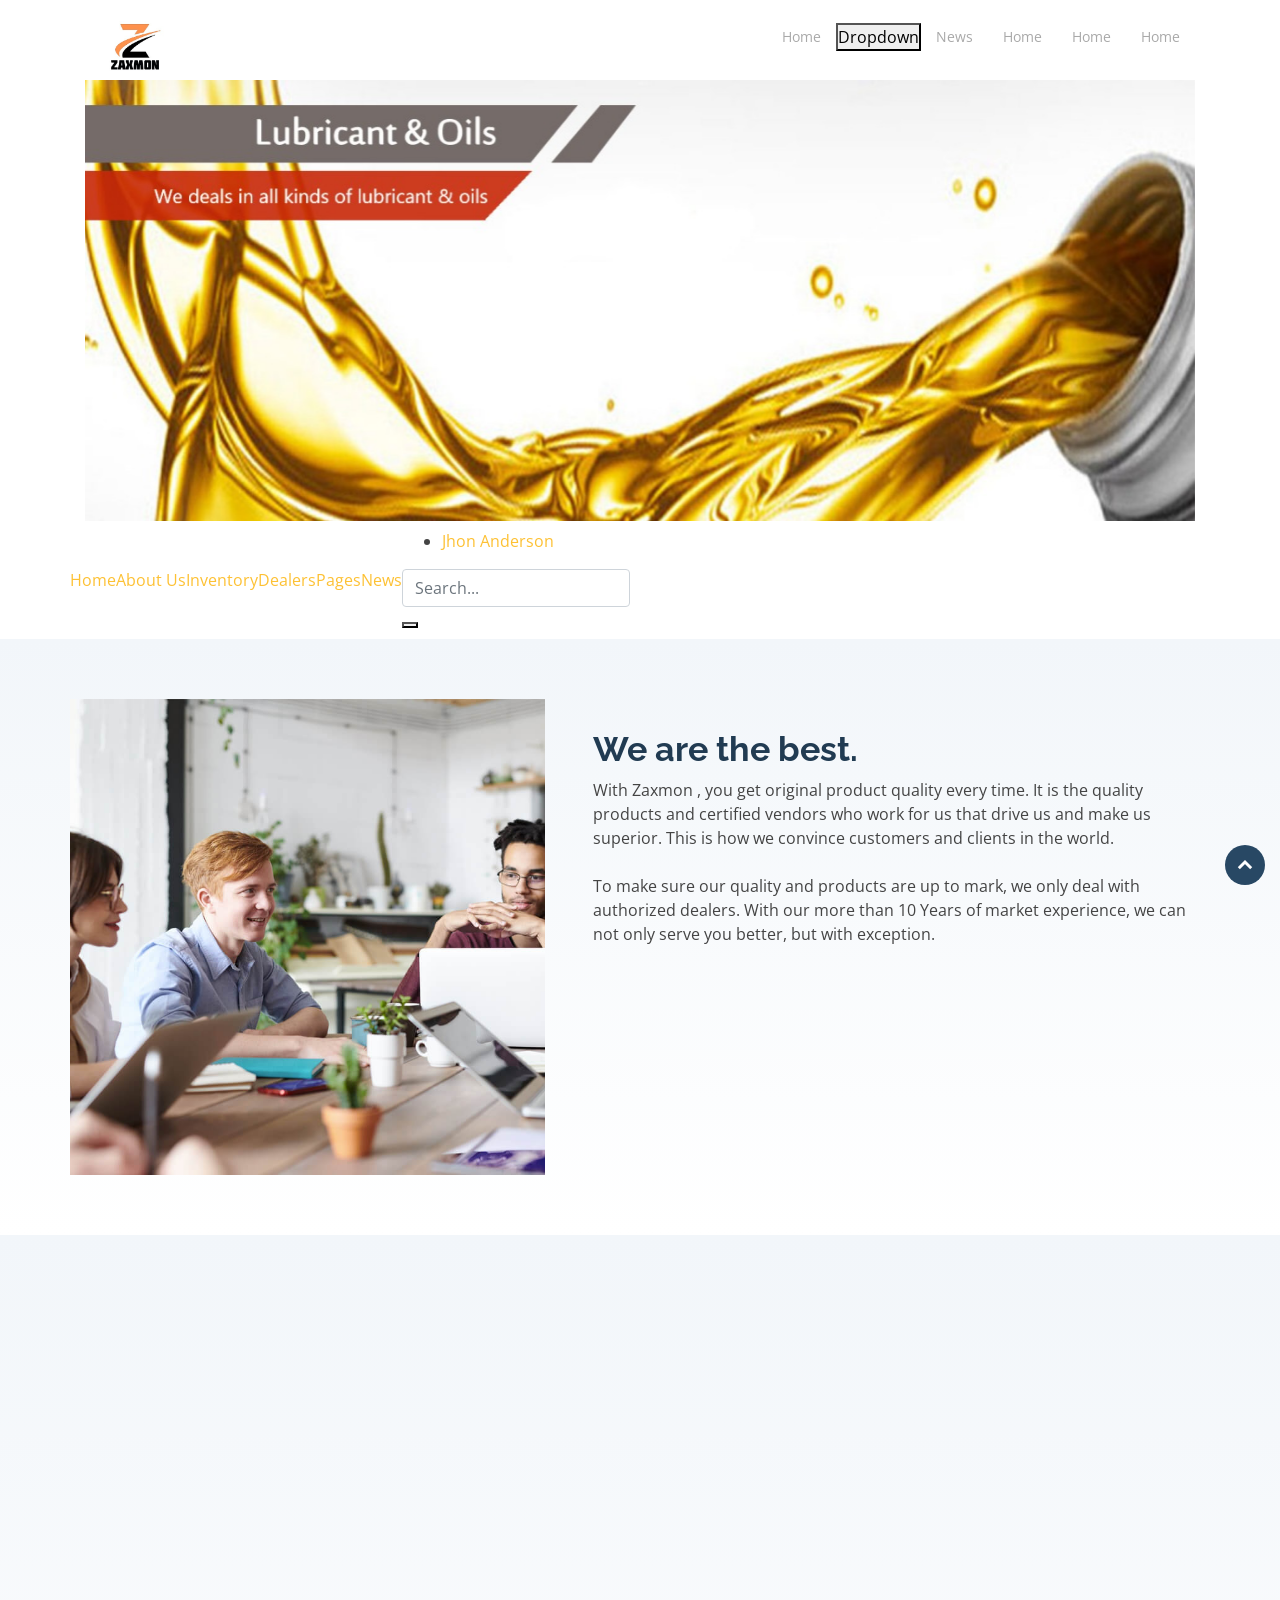
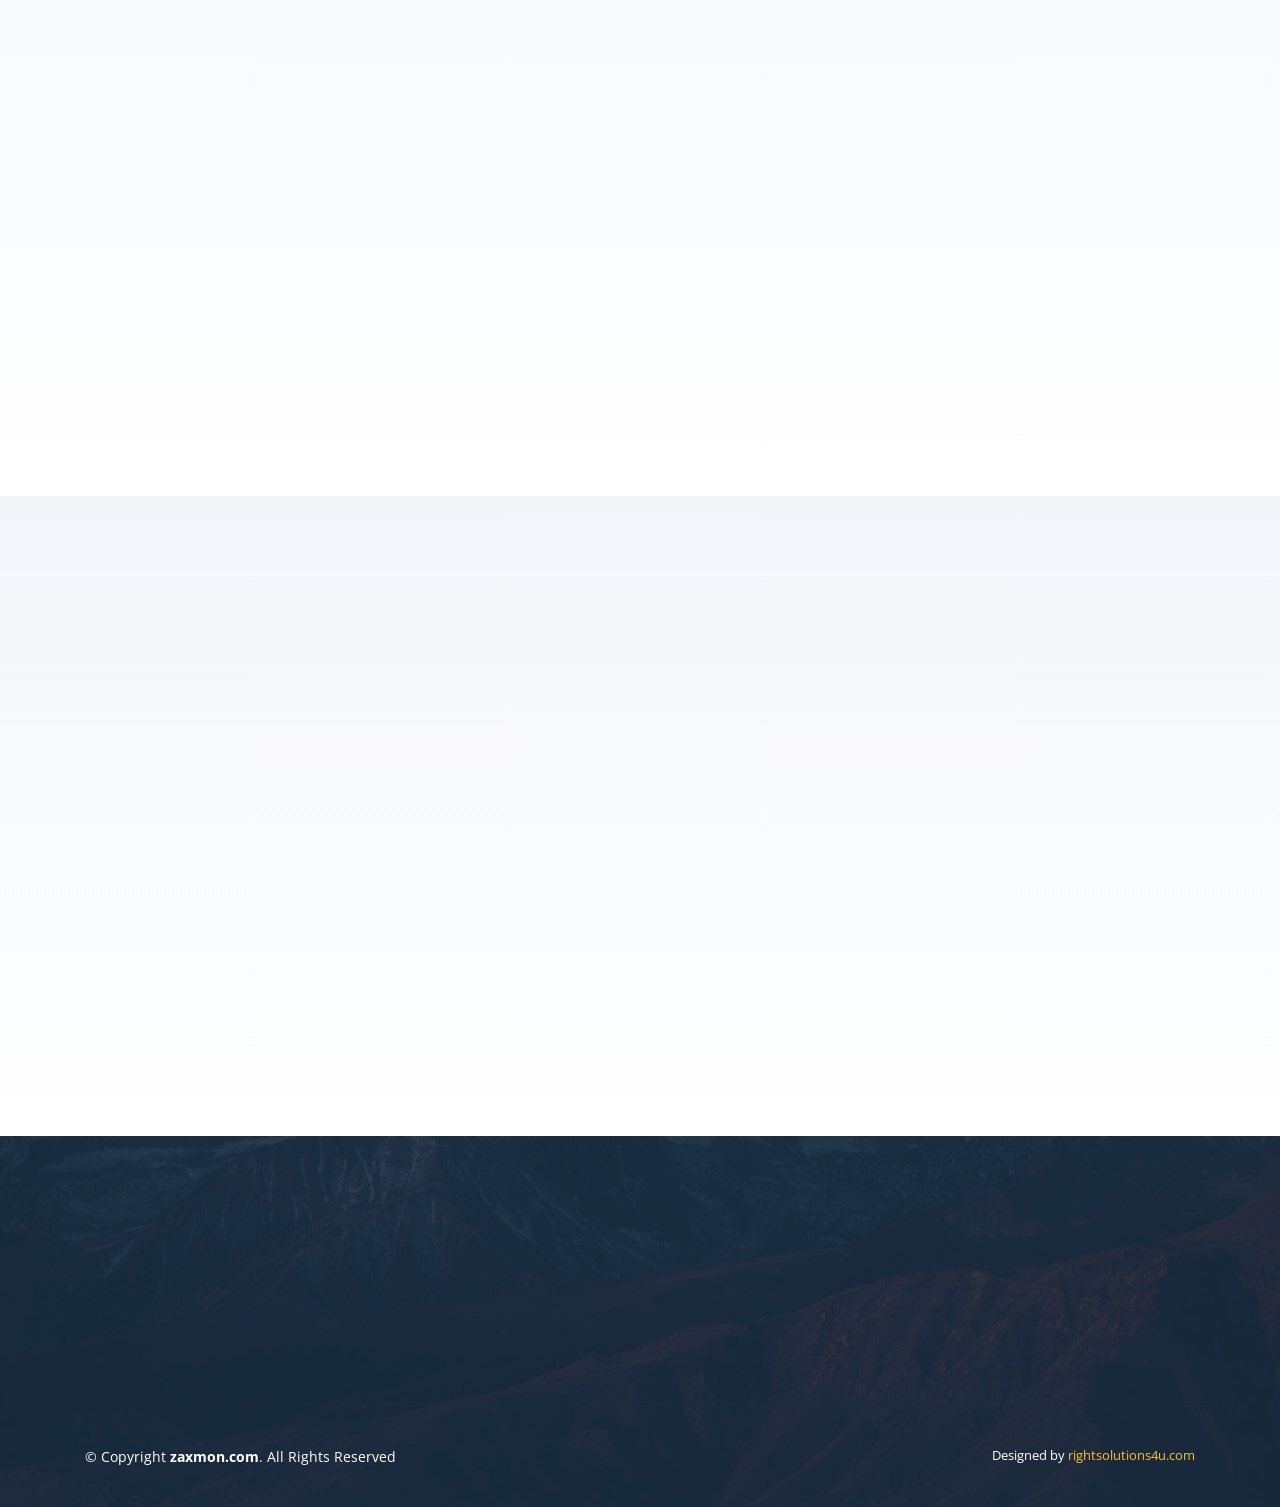
<file: zaxmon/index.html>
<!DOCTYPE html>
<html lang="en">

<head>
  <meta charset="utf-8">
  <meta content="width=device-width, initial-scale=1.0" name="viewport">

  <title>Make Me Online - Index</title>
  <meta content="" name="make me online">
  <meta content="" name="skype and whatsapp messages">

  <!-- Favicons -->
  <link href="assets/img/favicon.png" rel="icon">
  <link href="assets/img/apple-touch-icon.png" rel="apple-touch-icon">

  <!-- Google Fonts -->
  <link href="https://fonts.googleapis.com/css?family=Open+Sans:300,300i,400,400i,600,600i,700,700i|Raleway:300,300i,400,400i,500,500i,600,600i,700,700i|Poppins:300,300i,400,400i,500,500i,600,600i,700,700i" rel="stylesheet">

  <!-- Vendor CSS Files -->
  <link href="assets/vendor/bootstrap/css/bootstrap.min.css" rel="stylesheet">
  <link href="assets/vendor/icofont/icofont.min.css" rel="stylesheet">
  <link href="assets/vendor/boxicons/css/boxicons.min.css" rel="stylesheet">
  <link href="assets/vendor/venobox/venobox.css" rel="stylesheet">
  <link href="assets/vendor/aos/aos.css" rel="stylesheet">

  <!-- Template Main CSS File -->
  <link href="assets/css/style.css" rel="stylesheet">
  <script src="http://ajax.googleapis.com/ajax/libs/jquery/1.8.3/jquery.min.js"></script>
  <script src="assets/js/responsiveslides.min.js"></script>
  <script>
    // You can also use "$(window).load(function() {"
    $(window).load(function() {

      // Slideshow 1
      var jq=jQuery.noConflict();
      jq(document).ready(function(){  
        $(".rslides").responsiveSlides();
      });
    });
  </script>
  <!-- =======================================================
  * Template Name: Bocor - v2.0.0
  * Template URL: https://bootstrapmade.com/bocor-bootstrap-template-nice-animation/
  * Author: BootstrapMade.com
  * License: https://bootstrapmade.com/license/
  ======================================================== -->
</head>

<body>

  <!-- ======= Header ======= -->
  <header id="header">
    <div class="container d-flex">

      <div class="logo mr-auto">
        <!-- <h1 class="text-light"><a href="index.html"><span>MakeMeAuto</span></a></h1> -->
        <!-- Uncomment below if you prefer to use an image logo -->
        <a href="index.html"><img src="assets/img/logo1.jpg" alt="" class="img-fluid"></a>
      </div>

      <nav class="nav-menu d-none d-lg-block">
        <!-- <ul>
          <li class="active"><a href="#header">Home</a></li>
          <li><a href="#about">About Us</a></li>
          <li><a href="#services">Services</a></li>
          <li><a href="#contact">Contact Us</a></li>
        </ul> -->
        <div class="navbar">
        <a href="#home">Home</a>
        <div class="dropdown">
          <button class="dropbtn">Dropdown 
            <i class="fa fa-caret-down"></i>
          </button>
          <div class="dropdown-content">
            <a href="#">Link 1</a>
            <a href="#">Link 2</a>
            <a href="#">Link 3</a>
          </div>
        </div> 
        <a href="#news">News</a>
        <a href="#home">Home</a>
        <a href="#home">Home</a>
        <a href="#home">Home</a>
      </div>
      </nav><!-- .nav-menu -->

    </div>
  </header><!-- End Header -->

  <!-- ======= Hero Section ======= -->
  <section id="hero">
    <!-- <script src="assets/js/rotator.js" async></script> -->
    <div class="container">
      <div class="row d-flex align-items-center"">
      <div class="col-lg-12 order-1 order-lg-2 hero-img" data-aos="fade-left">
        <!-- <img src="assets/img/banner1.jpg" class="img-fluid" alt=""> -->
        <ul class="rslides" id="slider1">
          <li><img src="assets/img/banner1.jpg" alt=""></li>
          <li><img src="assets/img/banner2.jpg" alt=""></li>
          <li><img src="assets/img/banner3.jpg" alt=""></li>
        </ul>
      </div>
    </div>
    </div>

  </section><!-- End Hero -->

  <main id="main">
  <!-- Navigation -->
  <nav id="navigation_bar" class="navbar navbar-expand-lg">
    <div class="container">
	<div class="row header-row">
      <div class="navbar-header">
        <button id="menu_slide" data-target="#navigation" aria-expanded="false" data-toggle="collapse" class="navbar-toggler" type="button"> <i class="fa fa-bars"></i> </button>
      </div>
      
      <div class="collapse navbar-collapse" id="navigation">
        <ul class="nav navbar-nav">
          <li class="dropdown"><a href="#" data-toggle="dropdown" aria-haspopup="true" aria-expanded="false">Home</a>
          	 <ul class="dropdown-menu">
              <li><a href="index.html">Home Page 1</a></li>
              <li><a href="index-2.html">Home Page 2</a></li>
			  <li><a href="index-3.html">Home Page 3</a></li>
            </ul>
          </li>
          <li><a href="about-us.html">About Us</a></li>
          <li class="dropdown"><a href="#" data-toggle="dropdown" aria-haspopup="true" aria-expanded="false">Inventory</a>
            <ul class="dropdown-menu">
              <li><a href="listing-grid.html">Grid Style</a></li>
              <li><a href="listing-classic.html">Classic Style</a></li>
              <li><a href="listing-detail.html">Detail Page Style 1</a></li>
              <li><a href="listing-detail-2.html">Detail Page Style 2</a></li>
            </ul>
          </li>
          <li class="dropdown"><a href="#" data-toggle="dropdown" aria-haspopup="true" aria-expanded="false">Dealers</a>
            <ul class="dropdown-menu">
              <li><a href="dealers-list.html">List View</a></li>
              <li><a href="dealers-profile.html">Detail Page</a></li>
            </ul>
          </li>
          <li class="dropdown"><a href="#" data-toggle="dropdown" aria-haspopup="true" aria-expanded="false">Pages</a>
            <ul class="dropdown-menu">
              <li><a href="services.html">Services</a></li>
              <li><a href="contact-us.html">Contact Us</a></li>
              <li><a href="compare.html">Compare Vehicles</a></li>
              <li><a href="faq.html">FAQ</a></li>
              <li><a href="404.html">404 Error</a></li>
              <li><a href="coming-soon.html">Coming Soon</a></li>
            </ul>
          </li>
          <li class="dropdown"><a href="#" data-toggle="dropdown" aria-haspopup="true" aria-expanded="false">News</a>
            <ul class="dropdown-menu">
              <li><a href="blog-left-sidebar.html">Blog Left Sidebar</a></li>
              <li><a href="blog-right-sidebar.html">Blog Right Sidebar</a></li>
              <li><a href="blog-detail.html">Blog Detail</a></li>
            </ul>
          </li>
        </ul>
      </div>
	  <div class="header_wrap">
        <div class="user_login">
          <ul>
            <li class="dropdown"> <a href="#" data-toggle="dropdown" aria-haspopup="true" aria-expanded="false"><i class="fa fa-user-circle" aria-hidden="true"></i> Jhon Anderson <i class="fa fa-angle-down" aria-hidden="true"></i></a>
              <ul class="dropdown-menu">
                <li><a href="profile-settings.html">Profile Settings</a></li>
                <li><a href="my-vehicles.html">My Vehicles</a></li>
                <li><a href="post-vehicle.html">Post a Vehicle</a></li>
                <li><a href="#">Sign Out</a></li>
              </ul>
            </li>
          </ul>
        </div>
        <div class="header_search">
          <div id="search_toggle"><i class="fa fa-search" aria-hidden="true"></i></div>
          <form action="#" method="get" id="header-search-form">
            <input type="text" placeholder="Search..." class="form-control">
            <button type="submit"><i class="fa fa-search" aria-hidden="true"></i></button>
          </form>
        </div>
      </div>
	  </div>
    </div>
  </nav>
  <!-- Navigation end --> 
    <!-- ======= Clients Section ======= -->
    <!--<section id="clients" class="clients section-bg">
      <div class="container">

        <div class="row no-gutters clients-wrap clearfix wow fadeInUp">

          <div class="col-lg-2 col-md-4 col-6">
            <div class="client-logo">
              <img src="assets/img/clients/client-1.png" class="img-fluid" alt="" data-aos="flip-right">
            </div>
          </div>

          <div class="col-lg-2 col-md-4 col-6">
            <div class="client-logo">
              <img src="assets/img/clients/client-2.png" class="img-fluid" alt="" data-aos="flip-right" data-aos-delay="100">
            </div>
          </div>

          <div class="col-lg-2 col-md-4 col-6">
            <div class="client-logo">
              <img src="assets/img/clients/client-3.png" class="img-fluid" alt="" data-aos="flip-right" data-aos-delay="200">
            </div>
          </div>

          <div class="col-lg-2 col-md-4 col-6">
            <div class="client-logo">
              <img src="assets/img/clients/client-4.png" class="img-fluid" alt="" data-aos="flip-right" data-aos-delay="300">
            </div>
          </div>

          <div class="col-lg-2 col-md-4 col-6">
            <div class="client-logo">
              <img src="assets/img/clients/client-5.png" class="img-fluid" alt="" data-aos="flip-right" data-aos-delay="400">
            </div>
          </div>

          <div class="col-lg-2 col-md-4 col-6">
            <div class="client-logo">
              <img src="assets/img/clients/client-6.png" class="img-fluid" alt="" data-aos="flip-right" data-aos-delay="500">
            </div>
          </div>

        </div>

      </div>
    </section>-->
    <!-- End Clients Section -->

    <!-- ======= About Section ======= -->
    <section id="about" class="about section-bg">
      <div class="container">

        <div class="row">
          <div class="image col-xl-5 d-flex align-items-stretch justify-content-center justify-content-lg-start"></div>
          <div class="col-xl-7 pl-0 pl-lg-5 pr-lg-1 d-flex align-items-stretch">
            <div class="content d-flex flex-column justify-content-center">
              <h3 data-aos="fade-in" data-aos-delay="100">We are the best.</h3>
              <p data-aos="fade-in">
                With
                Zaxmon , you get original product
                quality every time. It is the quality products
                and certified vendors who work for us that
                drive us and make us superior. This is how
                we convince customers and clients in the
                world.
              </p>
              <br>
              <p>
                To make sure our quality and products are
                up to mark, we only deal with authorized
                dealers. With our more than 10 Years of
                market experience, we can not only serve
                you better, but with exception.
              </p>
              <div class="row">
                <div class="col-md-6 icon-box" data-aos="fade-up">
                  <i class="bx bx-receipt"></i>
                  <h4><a href="#">Templates</a></h4>
                  <p>Make templates so you can use the same message again at later date. You can also modify template to suit and further tailor depending on your current requirements.</p>
                </div>
                <div class="col-md-6 icon-box" data-aos="fade-up" data-aos-delay="100">
                  <i class="bx bx-cube-alt"></i>
                  <h4><a href="#">Personalise</a></h4>
                  <p>Personalise your messages to ensure target contacts are addressed in the right way, by using their name. Ensure you send only relevant messages so people respond.</p>
                </div>
                <!-- <div class="col-md-6 icon-box" data-aos="fade-up" data-aos-delay="200">
                  <i class="bx bx-images"></i>
                  <h4><a href="#">Campaigns</a></h4>
                  <p>Create targeted campaigns for specific groups with further segmentation by filtering countries, companies, and contacts. Schedule them for a later date, or send straight away</p>
                </div>
                <div class="col-md-6 icon-box" data-aos="fade-up" data-aos-delay="300">
                  <i class="bx bx-shield"></i>
                  <h4><a href="#">Analytics</a></h4>
                  <p>Track the status of your campaign. You'll know who opened the message, then they opened it, their reply rate, and if they clicked on any links you sent.</p>
                </div> -->
              </div>
            </div><!-- End .content-->
          </div>
        </div>

      </div>
    </section><!-- End About Section -->

    <!-- ======= Services Section ======= -->
    <section id="products" class="services section-bg">
      <div class="container">

        <div class="section-title">
          <h2 data-aos="fade-in">Products</h2>
          <p data-aos="fade-in">We are providing best service to send messages via skype or whats for your business needs</p>
        </div>

        <div class="row">
          <div class="col-md-6 d-flex align-items-stretch" data-aos="fade-right">
            <div class="card">
              <div class="card-img">
                <img src="assets/img/services-1.jpg" alt="...">
              </div>
              <div class="card-body">
                <h5 class="card-title"><a href="">Whatsapp Messaging</a></h5>
                <p class="card-text">You can send messages to your whatsapp contacts with ease.You can send messages to your whatsapp contacts with ease.You can send messages to your whatsapp contacts with ease. </p>
                <div class="read-more"><a href="#"><i class="icofont-arrow-right"></i> Read More</a></div>
              </div>
            </div>
          </div>
          <div class="col-md-6 d-flex align-items-stretch" data-aos="fade-left">
            <div class="card">
              <div class="card-img">
                <img src="assets/img/services-2.jpg" alt="...">
              </div>
              <div class="card-body">
                <h5 class="card-title"><a href="">Skype Messaging</a></h5>
                <p class="card-text">You can send messages to your skype contacts by building a compaign.You can send messages to your skype contacts by building a compaign.You can send messages to your skype contacts by building a compaign.</p>
                <div class="read-more"><a href="#"><i class="icofont-arrow-right"></i> Read More</a></div>
              </div>
            </div>

          </div>
          <!-- <div class="col-md-6 d-flex align-items-stretch" data-aos="fade-right">
            <div class="card">
              <div class="card-img">
                <img src="assets/img/services-3.jpg" alt="...">
              </div>
              <div class="card-body">
                <h5 class="card-title"><a href="">Veritatis natus nisi</a></h5>
                <p class="card-text">Nemo enim ipsam voluptatem quia voluptas sit aut odit aut fugit, sed quia magni dolores eos qui ratione voluptatem sequi nesciunt Neque porro quisquam est, qui dolorem ipsum quia dolor sit amet</p>
                <div class="read-more"><a href="#"><i class="icofont-arrow-right"></i> Read More</a></div>
              </div>
            </div>
          </div>
          <div class="col-md-6 d-flex align-items-stretch" data-aos="fade-left">
            <div class="card">
              <div class="card-img">
                <img src="assets/img/services-4.jpg" alt="...">
              </div>
              <div class="card-body">
                <h5 class="card-title"><a href="">Aliquam veritatis</a></h5>
                <p class="card-text">Nostrum eum sed et autem dolorum perspiciatis. Magni porro quisquam laudantium voluptatem. In molestiae earum ab sit esse voluptatem. Eos ipsam cumque ipsum officiis qui nihil aut incidunt aut</p>
                <div class="read-more"><a href="#"><i class="icofont-arrow-right"></i> Read More</a></div>
              </div>
            </div>
          </div> -->
        </div>

      </div>
    </section><!-- End Services Section -->

      <!-- ======= Portfolio Section ======= -->
    <!-- <section id="portfolio" class="portfolio section-bg">
      <div class="container">

        <div class="section-title">
          <h2 data-aos="fade-in">Portfolio</h2>
          <p data-aos="fade-in">Magnam dolores commodi suscipit. Necessitatibus eius consequatur ex aliquid fuga eum quidem. Sit sint consectetur velit. Quisquam quos quisquam cupiditate. Et nemo qui impedit suscipit alias ea. Quia fugiat sit in iste officiis commodi quidem hic quas.</p>
        </div>

        <div class="row">
          <div class="col-lg-12">
            <ul id="portfolio-flters">
              <li data-filter="*" class="filter-active">All</li>
              <li data-filter=".filter-app">App</li>
              <li data-filter=".filter-card">Card</li>
              <li data-filter=".filter-web">Web</li>
            </ul>
          </div>
        </div>

        <div class="row portfolio-container" data-aos="fade-up">

          <div class="col-lg-4 col-md-6 portfolio-item filter-app">
            <div class="portfolio-wrap">
              <img src="assets/img/portfolio/portfolio-1.jpg" class="img-fluid" alt="">
              <div class="portfolio-links">
                <a href="assets/img/portfolio/portfolio-1.jpg" data-gall="portfolioGallery" class="venobox" title="App 1"><i class="icofont-plus-circle"></i></a>
                <a href="#" title="More Details"><i class="icofont-link"></i></a>
              </div>
              <div class="portfolio-info">
                <h4>App 1</h4>
                <p>App</p>
              </div>
            </div>
          </div>

          <div class="col-lg-4 col-md-6 portfolio-item filter-web">
            <div class="portfolio-wrap">
              <img src="assets/img/portfolio/portfolio-2.jpg" class="img-fluid" alt="">
              <div class="portfolio-links">
                <a href="assets/img/portfolio/portfolio-2.jpg" data-gall="portfolioGallery" class="venobox" title="Web 3"><i class="icofont-plus-circle"></i></a>
                <a href="#" title="More Details"><i class="icofont-link"></i></a>
              </div>
              <div class="portfolio-info">
                <h4>Web 3</h4>
                <p>Web</p>
              </div>
            </div>
          </div>

          <div class="col-lg-4 col-md-6 portfolio-item filter-app">
            <div class="portfolio-wrap">
              <img src="assets/img/portfolio/portfolio-3.jpg" class="img-fluid" alt="">
              <div class="portfolio-links">
                <a href="assets/img/portfolio/portfolio-3.jpg" data-gall="portfolioGallery" class="venobox" title="App 2"><i class="icofont-plus-circle"></i></a>
                <a href="#" title="More Details"><i class="icofont-link"></i></a>
              </div>
              <div class="portfolio-info">
                <h4>App 2</h4>
                <p>App</p>
              </div>
            </div>
          </div>

          <div class="col-lg-4 col-md-6 portfolio-item filter-card">
            <div class="portfolio-wrap">
              <img src="assets/img/portfolio/portfolio-4.jpg" class="img-fluid" alt="">
              <div class="portfolio-links">
                <a href="assets/img/portfolio/portfolio-4.jpg" data-gall="portfolioGallery" class="venobox" title="Card 2"><i class="icofont-plus-circle"></i></a>
                <a href="#" title="More Details"><i class="icofont-link"></i></a>
              </div>
              <div class="portfolio-info">
                <h4>Card 2</h4>
                <p>Card</p>
              </div>
            </div>
          </div>

          <div class="col-lg-4 col-md-6 portfolio-item filter-web">
            <div class="portfolio-wrap">
              <img src="assets/img/portfolio/portfolio-5.jpg" class="img-fluid" alt="">
              <div class="portfolio-links">
                <a href="assets/img/portfolio/portfolio-5.jpg" data-gall="portfolioGallery" class="venobox" title="Web 2"><i class="icofont-plus-circle"></i></a>
                <a href="#" title="More Details"><i class="icofont-link"></i></a>
              </div>
              <div class="portfolio-info">
                <h4>Web 2</h4>
                <p>Web</p>
              </div>
            </div>
          </div>

          <div class="col-lg-4 col-md-6 portfolio-item filter-app">
            <div class="portfolio-wrap">
              <img src="assets/img/portfolio/portfolio-6.jpg" class="img-fluid" alt="">
              <div class="portfolio-links">
                <a href="assets/img/portfolio/portfolio-6.jpg" data-gall="portfolioGallery" class="venobox" title="App 3"><i class="icofont-plus-circle"></i></a>
                <a href="#" title="More Details"><i class="icofont-link"></i></a>
              </div>
              <div class="portfolio-info">
                <h4>App 3</h4>
                <p>App</p>
              </div>
            </div>
          </div>

          <div class="col-lg-4 col-md-6 portfolio-item filter-card">
            <div class="portfolio-wrap">
              <img src="assets/img/portfolio/portfolio-7.jpg" class="img-fluid" alt="">
              <div class="portfolio-links">
                <a href="assets/img/portfolio/portfolio-7.jpg" data-gall="portfolioGallery" class="venobox" title="Card 1"><i class="icofont-plus-circle"></i></a>
                <a href="#" title="More Details"><i class="icofont-link"></i></a>
              </div>
              <div class="portfolio-info">
                <h4>Card 1</h4>
                <p>Card</p>
              </div>
            </div>
          </div>

          <div class="col-lg-4 col-md-6 portfolio-item filter-card">
            <div class="portfolio-wrap">
              <img src="assets/img/portfolio/portfolio-8.jpg" class="img-fluid" alt="">
              <div class="portfolio-links">
                <a href="assets/img/portfolio/portfolio-8.jpg" data-gall="portfolioGallery" class="venobox" title="Card 3"><i class="icofont-plus-circle"></i></a>
                <a href="#" title="More Details"><i class="icofont-link"></i></a>
              </div>
              <div class="portfolio-info">
                <h4>Card 3</h4>
                <p>Card</p>
              </div>
            </div>
          </div>

          <div class="col-lg-4 col-md-6 portfolio-item filter-web">
            <div class="portfolio-wrap">
              <img src="assets/img/portfolio/portfolio-9.jpg" class="img-fluid" alt="">
              <div class="portfolio-links">
                <a href="assets/img/portfolio/portfolio-9.jpg" data-gall="portfolioGallery" class="venobox" title="Web 3"><i class="icofont-plus-circle"></i></a>
                <a href="#" title="More Details"><i class="icofont-link"></i></a>
              </div>
              <div class="portfolio-info">
                <h4>Web 3</h4>
                <p>Web</p>
              </div>
            </div>
          </div>

        </div>

      </div>
    </section> -->
    <!-- End Portfolio Section -->

    <!-- ======= Team Section ======= -->
    <!-- <section id="team" class="team section-bg">
      <div class="container">

        <div class="section-title">
          <h2 data-aos="fade-in">Team</h2>
          <p data-aos="fade-in">Magnam dolores commodi suscipit. Necessitatibus eius consequatur ex aliquid fuga eum quidem. Sit sint consectetur velit. Quisquam quos quisquam cupiditate. Et nemo qui impedit suscipit alias ea. Quia fugiat sit in iste officiis commodi quidem hic quas.</p>
        </div>

        <div class="row">
          <div class="col-xl-3 col-lg-4 col-md-6">
            <div class="member" data-aos="fade-up">
              <div class="pic"><img src="assets/img/team/team-1.jpg" alt=""></div>
              <h4>Walter White</h4>
              <span>Chief Executive Officer</span>
              <div class="social">
                <a href=""><i class="icofont-twitter"></i></a>
                <a href=""><i class="icofont-facebook"></i></a>
                <a href=""><i class="icofont-instagram"></i></a>
                <a href=""><i class="icofont-linkedin"></i></a>
              </div>
            </div>
          </div>

          <div class="col-xl-3 col-lg-4 col-md-6">
            <div class="member" data-aos="fade-up" data-aos-delay="100">
              <div class="pic"><img src="assets/img/team/team-2.jpg" alt=""></div>
              <h4>Sarah Jhinson</h4>
              <span>Product Manager</span>
              <div class="social">
                <a href=""><i class="icofont-twitter"></i></a>
                <a href=""><i class="icofont-facebook"></i></a>
                <a href=""><i class="icofont-instagram"></i></a>
                <a href=""><i class="icofont-linkedin"></i></a>
              </div>
            </div>
          </div>

          <div class="col-xl-3 col-lg-4 col-md-6">
            <div class="member" data-aos="fade-up" data-aos-delay="200">
              <div class="pic"><img src="assets/img/team/team-3.jpg" alt=""></div>
              <h4>William Anderson</h4>
              <span>CTO</span>
              <div class="social">
                <a href=""><i class="icofont-twitter"></i></a>
                <a href=""><i class="icofont-facebook"></i></a>
                <a href=""><i class="icofont-instagram"></i></a>
                <a href=""><i class="icofont-linkedin"></i></a>
              </div>
            </div>
          </div>

          <div class="col-xl-3 col-lg-4 col-md-6">
            <div class="member" data-aos="fade-up" data-aos-delay="300">
              <div class="pic"><img src="assets/img/team/team-4.jpg" alt=""></div>
              <h4>Amanda Jepson</h4>
              <span>Accountant</span>
              <div class="social">
                <a href=""><i class="icofont-twitter"></i></a>
                <a href=""><i class="icofont-facebook"></i></a>
                <a href=""><i class="icofont-instagram"></i></a>
                <a href=""><i class="icofont-linkedin"></i></a>
              </div>
            </div>
          </div>
        </div>

      </div>
    </section> -->
    <!-- End Team Section -->

    <!-- ======= Pricing Section ======= -->
    <!-- <section id="pricing" class="pricing section-bg">
      <div class="container">

        <div class="section-title">
          <h2 data-aos="fade-in">Pricing</h2>
          <p data-aos="fade-in">We are providing the following planes for you</p>
        </div>

        <div class="row no-gutters">

          <div class="col-lg-4 box" data-aos="zoom-in">
            <h3>Free</h3>
            <h4>$0<span>per month</span></h4>
            <ul>
              <li><i class="bx bx-check"></i> this is the first plan</li>
              <li><i class="bx bx-check"></i> this is the first plan</li>
              <li><i class="bx bx-check"></i> this is the first plan</li>
              <li class="na"><i class="bx bx-x"></i> <span>this is the first plan</span></li>
              <li class="na"><i class="bx bx-x"></i> <span>this is the first plan</span></li>
            </ul>
            <a href="#" class="get-started-btn">Get Started</a>
          </div>

          <div class="col-lg-4 box featured" data-aos="zoom-in">
            <span class="featured-badge">Featured</span>
            <h3>Business</h3>
            <h4>$29<span>per month</span></h4>
            <ul>
              <li><i class="bx bx-check"></i> this is the Second plan</li>
              <li><i class="bx bx-check"></i> this is the Second plan</li>
              <li><i class="bx bx-check"></i> this is the Second plan</li>
              <li><i class="bx bx-check"></i> this is the Second plan</li>
              <li><i class="bx bx-check"></i> this is the Second plan</li>
            </ul>
            <a href="#" class="get-started-btn">Get Started</a>
          </div>

          <div class="col-lg-4 box" data-aos="zoom-in">
            <h3>Developer</h3>
            <h4>$49<span>per month</span></h4>
            <ul>
              <li><i class="bx bx-check"></i> this is the third plan</li>
              <li><i class="bx bx-check"></i> this is the third plan</li>
              <li><i class="bx bx-check"></i> this is the third plan</li>
              <li><i class="bx bx-check"></i> this is the third plan</li>
              <li><i class="bx bx-check"></i> this is the third plan</li>
            </ul>
            <a href="#" class="get-started-btn">Get Started</a>
          </div>

        </div>

      </div>
    </section> -->
    <!-- End Pricing Section -->

    <!-- ======= Frequently Asked Questions Section ======= -->
    <!-- <section id="faq" class="faq section-bg">
      <div class="container">

        <div class="section-title">
          <h2 data-aos="fade-in">Frequently Asked Questions</h2>
          <p data-aos="fade-in">Magnam dolores commodi suscipit. Necessitatibus eius consequatur ex aliquid fuga eum quidem. Sit sint consectetur velit. Quisquam quos quisquam cupiditate. Et nemo qui impedit suscipit alias ea. Quia fugiat sit in iste officiis commodi quidem hic quas.</p>
        </div>

        <div class="row faq-item d-flex align-items-stretch" data-aos="fade-up">
          <div class="col-lg-5">
            <i class="bx bx-help-circle"></i>
            <h4>Non consectetur a erat nam at lectus urna duis?</h4>
          </div>
          <div class="col-lg-7">
            <p>
              Feugiat pretium nibh ipsum consequat. Tempus iaculis urna id volutpat lacus laoreet non curabitur gravida. Venenatis lectus magna fringilla urna porttitor rhoncus dolor purus non.
            </p>
          </div>
        </div> -->
        <!-- End F.A.Q Item-->

        <!-- <div class="row faq-item d-flex align-items-stretch" data-aos="fade-up" data-aos-delay="100">
          <div class="col-lg-5">
            <i class="bx bx-help-circle"></i>
            <h4>Feugiat scelerisque varius morbi enim nunc faucibus a pellentesque?</h4>
          </div>
          <div class="col-lg-7">
            <p>
              Dolor sit amet consectetur adipiscing elit pellentesque habitant morbi. Id interdum velit laoreet id donec ultrices. Fringilla phasellus faucibus scelerisque eleifend donec pretium. Est pellentesque elit ullamcorper dignissim.
            </p>
          </div>
        </div> -->
        <!-- End F.A.Q Item-->

        <!-- <div class="row faq-item d-flex align-items-stretch" data-aos="fade-up" data-aos-delay="200">
          <div class="col-lg-5">
            <i class="bx bx-help-circle"></i>
            <h4>Dolor sit amet consectetur adipiscing elit pellentesque habitant morbi?</h4>
          </div>
          <div class="col-lg-7">
            <p>
              Eleifend mi in nulla posuere sollicitudin aliquam ultrices sagittis orci. Faucibus pulvinar elementum integer enim. Sem nulla pharetra diam sit amet nisl suscipit. Rutrum tellus pellentesque eu tincidunt. Lectus urna duis convallis convallis tellus.
            </p>
          </div>
        </div> 

        <div class="row faq-item d-flex align-items-stretch" data-aos="fade-up" data-aos-delay="300">
          <div class="col-lg-5">
            <i class="bx bx-help-circle"></i>
            <h4>Ac odio tempor orci dapibus. Aliquam eleifend mi in nulla?</h4>
          </div>
          <div class="col-lg-7">
            <p>
              Aperiam itaque sit optio et deleniti eos nihil quidem cumque. Voluptas dolorum accusantium sunt sit enim. Provident consequuntur quam aut reiciendis qui rerum dolorem sit odio. Repellat assumenda soluta sunt pariatur error doloribus fuga.
            </p>
          </div>
        </div>

        <div class="row faq-item d-flex align-items-stretch" data-aos="fade-up" data-aos-delay="400">
          <div class="col-lg-5">
            <i class="bx bx-help-circle"></i>
            <h4>Tempus quam pellentesque nec nam aliquam sem et tortor consequat?</h4>
          </div>
          <div class="col-lg-7">
            <p>
              Molestie a iaculis at erat pellentesque adipiscing commodo. Dignissim suspendisse in est ante in. Nunc vel risus commodo viverra maecenas accumsan. Sit amet nisl suscipit adipiscing bibendum est. Purus gravida quis blandit turpis cursus in
            </p>
          </div>
        </div>

      </div>
    </section> -->
    <!-- End Frequently Asked Questions Section -->

    <!-- ======= Contact Section ======= -->
    <section id="contact" class="contact section-bg">
      <div class="container">

        <div class="section-title">
          <h2 data-aos="fade-in">Contact</h2>
          <p data-aos="fade-in">Are we ready to talk?</p>
        </div>

        <div class="row">

          <div class="col-lg-6">

            <div class="row">
              <div class="col-md-12">
                <div class="info-box" data-aos="fade-up">
                  <i class="bx bx-map"></i>
                  <h3>Our Address</h3>
                  <p>FDAM0889, Al Jazirah Al Hamrah<br>
                    Al Hamra Industrial Free Zone, RAK, UAE.</p>
                </div>
              </div>
              <div class="col-md-6">
                <div class="info-box mt-4" data-aos="fade-up" data-aos-delay="100">
                  <i class="bx bx-envelope"></i>
                  <h3>Email Us</h3>
                  <p>admin@zaxmon.com</p>
                </div>
              </div>
              <div class="col-md-6">
                <div class="info-box mt-4" data-aos="fade-up" data-aos-delay="100">
                  <i class="bx bx-phone-call"></i>
                  <h3>Call Us</h3>
                  <p>+ 971 56 661 2433</p>
                </div>
              </div>
            </div>

          </div>

          <div class="col-lg-6">
            <form action="forms/contact.php" method="post" role="form" class="php-email-form" data-aos="fade-up">
              <div class="form-row">
                <div class="col-md-6 form-group">
                  <input type="text" name="name" class="form-control" id="name" placeholder="Your Name" data-rule="minlen:4" data-msg="Please enter at least 4 chars" />
                  <div class="validate"></div>
                </div>
                <div class="col-md-6 form-group">
                  <input type="email" class="form-control" name="email" id="email" placeholder="Your Email" data-rule="email" data-msg="Please enter a valid email" />
                  <div class="validate"></div>
                </div>
              </div>
              <div class="form-group">
                <input type="text" class="form-control" name="subject" id="subject" placeholder="Subject" data-rule="minlen:4" data-msg="Please enter at least 8 chars of subject" />
                <div class="validate"></div>
              </div>
              <div class="form-group">
                <textarea class="form-control" name="message" rows="5" data-rule="required" data-msg="Please write something for us" placeholder="Message"></textarea>
                <div class="validate"></div>
              </div>
              <div class="mb-3">
                <div class="loading">Loading</div>
                <div class="error-message"></div>
                <div class="sent-message">Your message has been sent. Thank you!</div>
              </div>
              <div class="text-center"><button type="submit">Send Message</button></div>
            </form>
          </div>

        </div>

      </div>
    </section><!-- End Contact Section -->



  </main><!-- End #main -->

  <!-- ======= Footer ======= -->
  <footer id="footer">

    <div class="footer-top">

      <div class="container" data-aos="fade-up">

        <div class="row  justify-content-center">
          <div class="col-lg-6">
            <h3>ZAXMON</h3>
          </div>
        </div>

        <!-- <div class="row footer-newsletter justify-content-center">
          <div class="col-lg-6">
            <form action="" method="post">
              <input type="email" name="email" placeholder="Enter your Email"><input type="submit" value="Subscribe">
            </form>
          </div>
        </div> -->

        <div class="social-links">
          <a href="#" class="twitter"><i class="bx bxl-twitter"></i></a>
          <a href="#" class="facebook"><i class="bx bxl-facebook"></i></a>
          <a href="#" class="instagram"><i class="bx bxl-instagram"></i></a>
          <a href="#" class="google-plus"><i class="bx bxl-skype"></i></a>
          <a href="#" class="linkedin"><i class="bx bxl-linkedin"></i></a>
        </div>

      </div>
    </div>

    <div class="container footer-bottom clearfix">
      <div class="copyright">
        &copy; Copyright <strong><span>zaxmon.com</span></strong>. All Rights Reserved
      </div>
      <div class="credits">
        <!-- All the links in the footer should remain intact. -->
        <!-- You can delete the links only if you purchased the pro version. -->
        <!-- Licensing information: https://bootstrapmade.com/license/ -->
        <!-- Purchase the pro version with working PHP/AJAX contact form: https://bootstrapmade.com/bocor-bootstrap-template-nice-animation/ -->
        Designed by <a href="https://rightsolutions4u.com/">rightsolutions4u.com</a>
      </div>
    </div>
  </footer><!-- End Footer -->

  <a href="#" class="back-to-top"><i class="icofont-simple-up"></i></a>

  <!-- Vendor JS Files -->
  <script src="assets/vendor/jquery/jquery.min.js"></script>
  <script src="assets/vendor/bootstrap/js/bootstrap.bundle.min.js"></script>
  <script src="assets/vendor/jquery.easing/jquery.easing.min.js"></script>
  <script src="assets/vendor/php-email-form/validate.js"></script>
  <script src="assets/vendor/isotope-layout/isotope.pkgd.min.js"></script>
  <script src="assets/vendor/venobox/venobox.min.js"></script>
  <script src="assets/vendor/aos/aos.js"></script>

  <!-- Template Main JS File -->
  <script src="assets/js/main.js"></script>

</body>

</html>
</file>
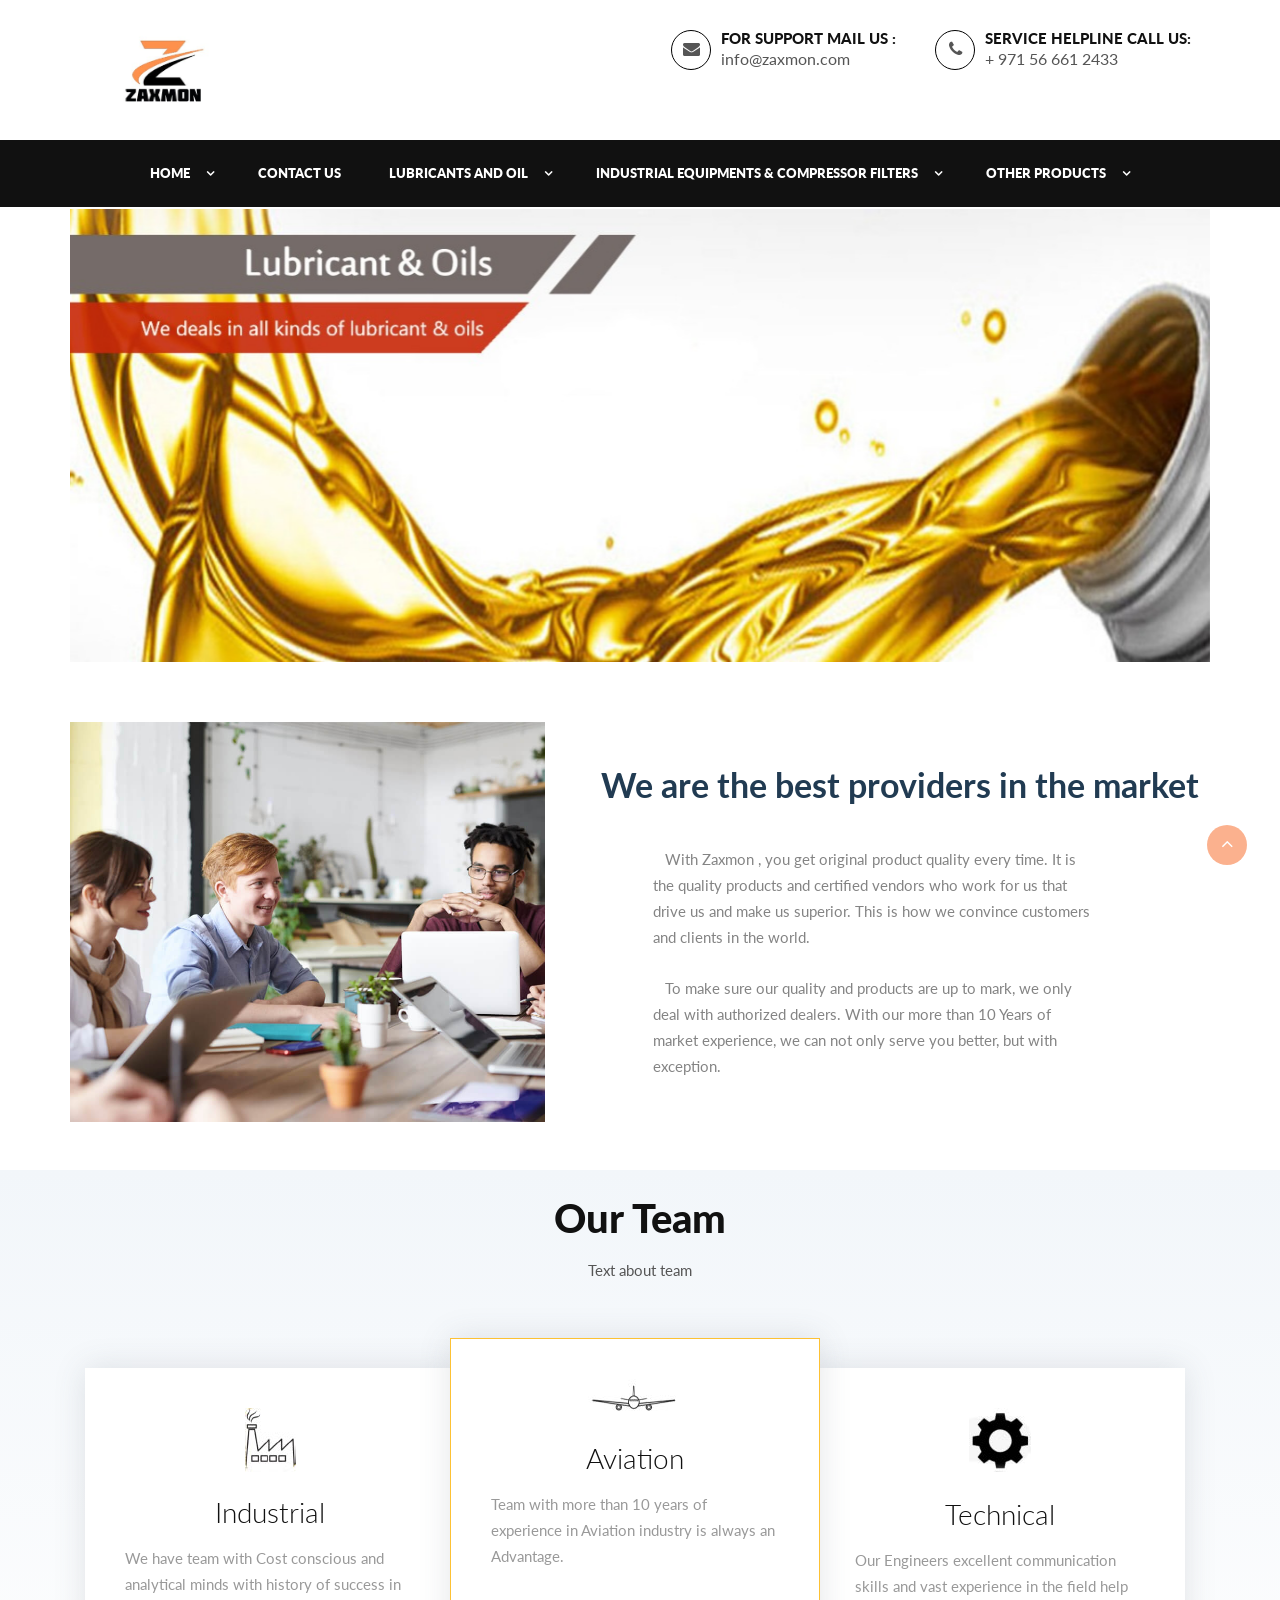
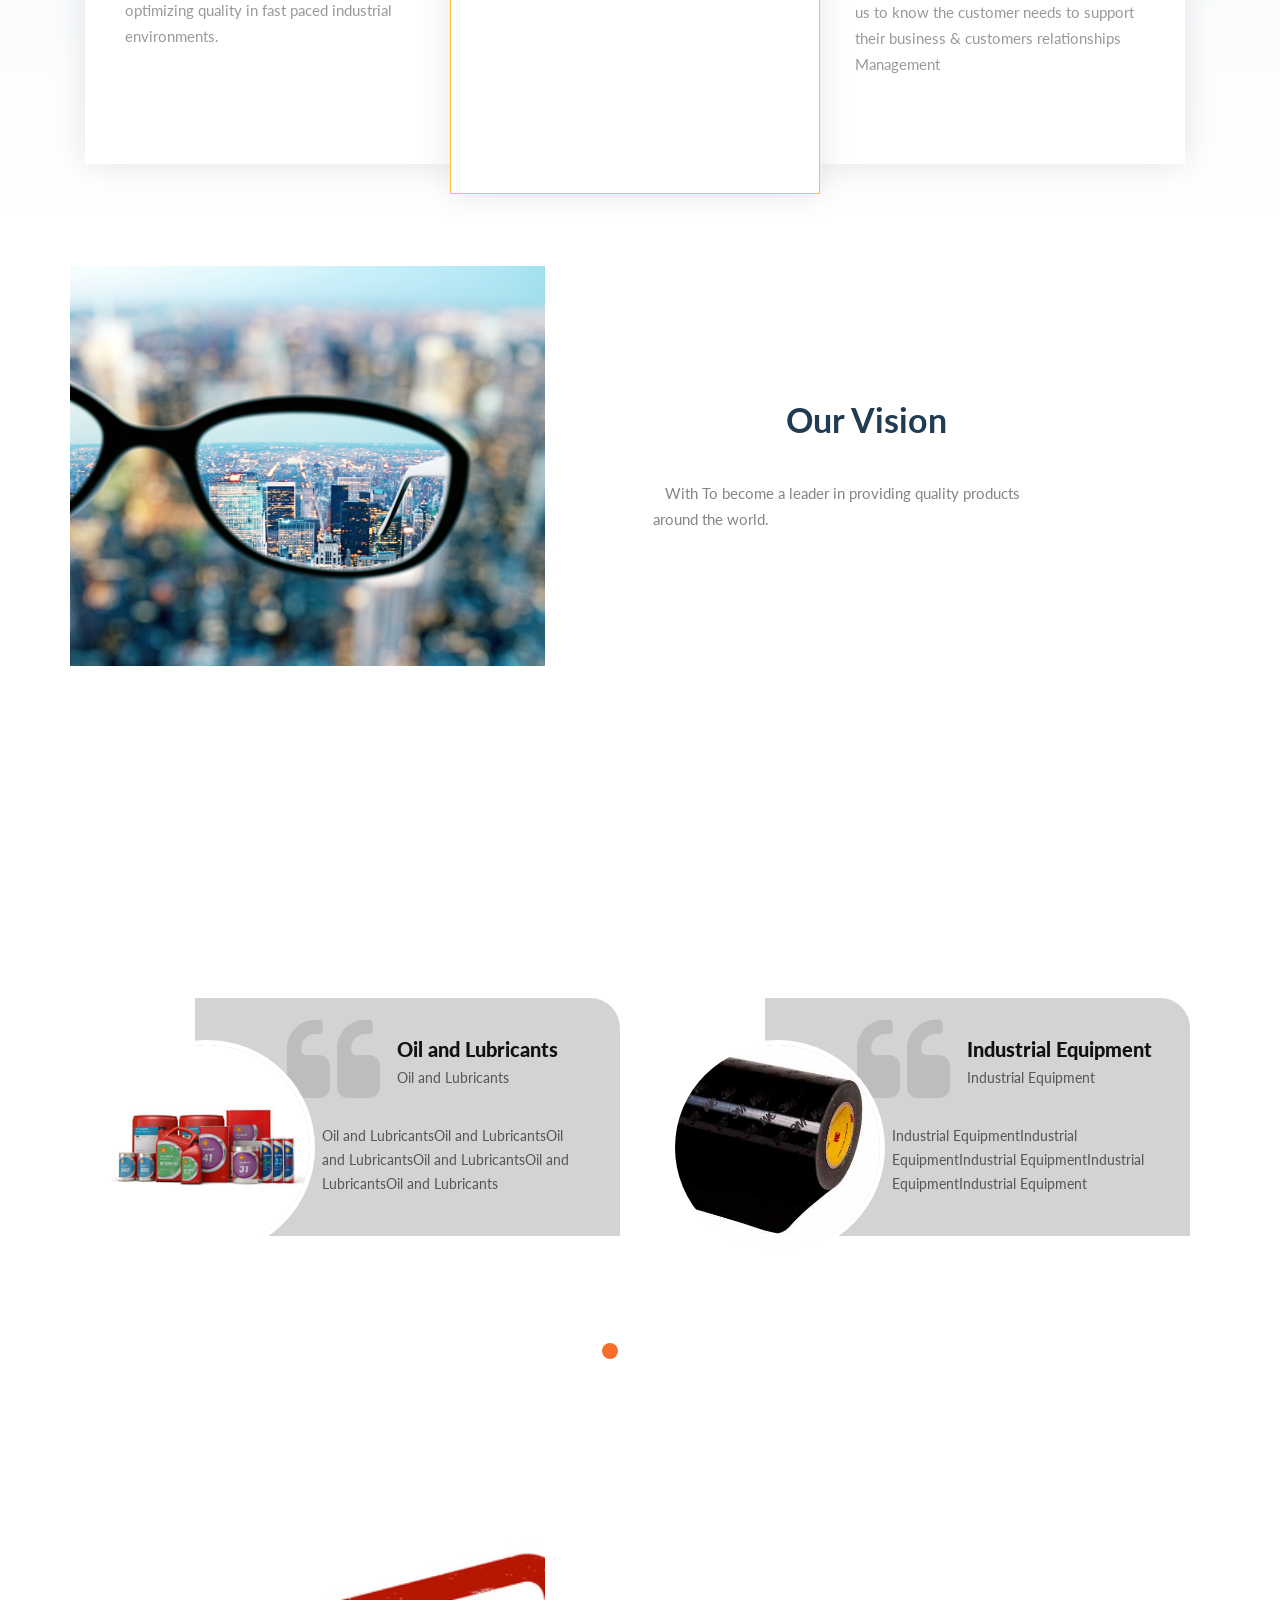
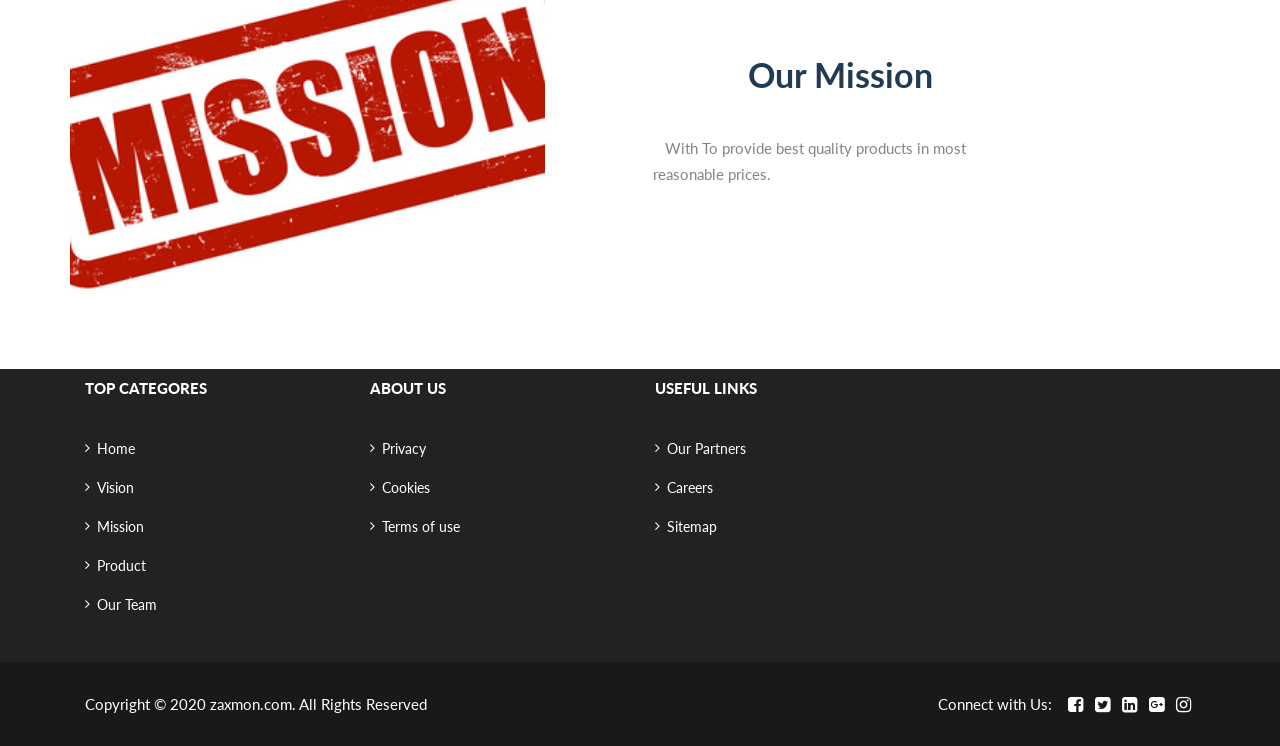
<file: zaxmon_new/index.html>
<!DOCTYPE HTML>
<html lang="en">
<head>
<meta http-equiv="Content-Type" content="text/html; charset=utf-8">
<meta http-equiv="X-UA-Compatible" content="IE=edge">
<meta name="viewport" content="width=device-width,initial-scale=1">
<meta name="keywords" content="">
<meta name="description" content="">
<title>ZAXMON</title>
<!--Bootstrap -->
<link rel="stylesheet" href="assets/css/bootstrap.min.css" type="text/css">
<!--Custome Style -->
<link rel="stylesheet" href="assets/css/style.css" type="text/css">
<!--OWL Carousel slider-->
<link rel="stylesheet" href="assets/css/owl.carousel.css" type="text/css">
<link rel="stylesheet" href="assets/css/owl.transitions.css" type="text/css">
<!--slick-slider -->
<link href="assets/css/slick.css" rel="stylesheet">
<!--bootstrap-slider -->
<link href="assets/css/bootstrap-slider.min.css" rel="stylesheet">
<!--FontAwesome Font Style -->
<link href="assets/css/font-awesome.min.css" rel="stylesheet">

<!-- Custom Colors -->
<!-- <link rel="stylesheet" href="assets/colors/red.css"> -->
<link rel="stylesheet" href="assets/colors/orange.css">
<!-- <link rel="stylesheet" href="assets/colors/blue.css"> -->
<!--<link rel="stylesheet" href="assets/colors/pink.css">-->
<!--<link rel="stylesheet" href="assets/colors/green.css">-->
<!-- <link rel="stylesheet" href="assets/colors/purple.css"> -->
        
<!-- Fav and touch icons -->
<link rel="apple-touch-icon-precomposed" sizes="144x144" href="assets/images/favicon-icon/apple-touch-icon-144-precomposed.png">
<link rel="apple-touch-icon-precomposed" sizes="114x114" href="assets/images/favicon-icon/apple-touch-icon-114-precomposed.png">
<link rel="apple-touch-icon-precomposed" sizes="72x72" href="assets/images/favicon-icon/apple-touch-icon-72-precomposed.png">
<link rel="apple-touch-icon-precomposed" href="assets/images/favicon-icon/apple-touch-icon-57-precomposed.png">
<link rel="shortcut icon" href="assets/images/favicon-icon/favicon.png">
<!-- Google-Font-->
<link href="https://fonts.googleapis.com/css?family=Lato:300,400,700,900" rel="stylesheet">
<!-- HTML5 Shim and Respond.js IE8 support of HTML5 elements and media queries -->
<!-- WARNING: Respond.js doesn't work if you view the page via file:// -->
<!--[if lt IE 9]>
        <script src="https://oss.maxcdn.com/libs/html5shiv/3.7.0/html5shiv.js"></script>
        <script src="https://oss.maxcdn.com/libs/respond.js/1.4.2/respond.min.js"></script>
<![endif]-->  
<script src="http://ajax.googleapis.com/ajax/libs/jquery/1.8.3/jquery.min.js"></script>
<script src="assets/js/responsiveslides.min.js"></script>
<script>
  // You can also use "$(window).load(function() {"
  $(window).load(function() {

    // Slideshow 1
    var jq=jQuery.noConflict();
    jq(document).ready(function(){  
      $(".rslides").responsiveSlides();
    });
  });
</script>

</head>
<body>

<!--Header-->
<header>
  <div class="default-header">
    <div class="container">
      <div class="row">
        <div class="col-sm-3 col-md-2">
          <div class="logo"> <a href="index.html"><img src="assets/images/logo.jpeg" alt="image" width="160" height="80"/></a> </div>
        </div>
        <div class="col-sm-9 col-md-10">
          <div class="header_info">
            <div class="header_widgets">
              <div class="circle_icon"> <i class="fa fa-envelope" aria-hidden="true"></i> </div>
              <p class="uppercase_text">For Support Mail us : </p>
              <a href="mailto:info@example.com">info@zaxmon.com</a> </div>
            <div class="header_widgets">
              <div class="circle_icon"> <i class="fa fa-phone" aria-hidden="true"></i> </div>
              <p class="uppercase_text">Service Helpline Call Us: </p>
              <a href="tel:971-56-661-2433">+ 971 56 661 2433</a> </div>
            <!-- <div class="social-follow">
              <ul>
                <li><a href="#"><i class="fa fa-facebook-square" aria-hidden="true"></i></a></li>
                <li><a href="#"><i class="fa fa-twitter-square" aria-hidden="true"></i></a></li>
                <li><a href="#"><i class="fa fa-linkedin-square" aria-hidden="true"></i></a></li>
                <li><a href="#"><i class="fa fa-google-plus-square" aria-hidden="true"></i></a></li>
                <li><a href="#"><i class="fa fa-instagram" aria-hidden="true"></i></a></li>
              </ul>
            </div> -->
            <!-- <div class="login_btn"> <a href="#loginform" class="btn btn-xs uppercase" data-toggle="modal" data-dismiss="modal">Login / Register</a> </div> -->
          </div>
        </div>
      </div>
    </div>
  </div>
  
  <!-- Navigation -->
  <nav id="navigation_bar" class="navbar navbar-expand-lg">
    <div class="container">
      <div class="navbar-header">
        <button id="menu_slide" data-target="#navigation" aria-expanded="false" data-toggle="collapse" class="navbar-toggler" type="button"> <i class="fa fa-bars"></i> </button>
      </div>
      
      <div class="collapse navbar-collapse" id="navigation">
        <ul class="nav navbar-nav">
          <li class="dropdown"><a href="#" data-toggle="dropdown" aria-haspopup="true" aria-expanded="false">Home</a>
          	 <ul class="dropdown-menu">
              <li><a href="#Aboutus">About us</a></li>
              <li><a href="#mission">Mission</a></li>
              <li><a href="#products">Products</a></li>
			        <li><a href="#vision">Vision</a></li>
            </ul>
          </li>
          <li><a href="contact-us.html">Contact us</a></li>
          <li class="dropdown"><a href="#" data-toggle="dropdown" aria-haspopup="true" aria-expanded="false">Lubricants and oil</a>
            <ul class="dropdown-menu">
              <li><a href="listing-grid.html">Eastmen</a></li>
              <li><a href="listing-classic.html">Mobil</a></li>
              <li><a href="listing-detail.html">Shell</a></li>
              <li><a href="listing-detail-2.html">Caltex</a></li>
              <li><a href="listing-detail-2.html">Total</a></li>
            </ul>
          </li>
          <li class="dropdown"><a href="#" data-toggle="dropdown" aria-haspopup="true" aria-expanded="false">Industrial Equipments & Compressor filters</a>
            <ul class="dropdown-menu">
              <li><a href="listing-grid.html">Industrial Filters</a></li>
              <li><a href="listing-classic.html">Air filters</a></li>
              <li><a href="listing-detail.html">Oil Filters</a></li>
              <li><a href="listing-detail-2.html">air oil separators</a></li>
              <li><a href="listing-detail-2.html">Fuel Filters</a></li>
              <li><a href="listing-detail-2.html">Diesel filters</a></li>
              <li><a href="listing-detail-2.html">Other Type filters</a></li>
            </ul>
          </li>

          <li class="dropdown"><a href="#" data-toggle="dropdown" aria-haspopup="true" aria-expanded="false">Other Products</a>
            <ul class="dropdown-menu">
              <li><a href="dealers-list.html">Office Supplies</a></li>
              <li><a href="dealers-list.html">Safety Items</a></li>
              <li><a href="dealers-list.html">Aircraft Parts</a></li>
              <li><a href="dealers-list.html">Air Craft Tyres</a></li>
              <li><a href="dealers-list.html">PPG Sealants</a></li>
              <li><a href="3mandnittotapes.html">3M & Nitto Tapes</a></li>
              <li><a href="dealers-list.html">LPS</a></li>
            </ul>
          </li>
        </ul>
      </div>
    </div>
  </nav>
  <!-- Navigation end --> 
  
</header>
<!-- /Header --> 

<!-- Banners -->
<section id="banner" class="banner-section">
  <div class="container">
    <div class="div_zindex">
      <div class="row">
        <!-- <div class="col-md-7"></div> -->
        <ul class="rslides" id="slider1">
          <li><img src="assets/images/banner1.jpg" alt=""></li>
          <li><img src="assets/images/banner2.jpg" alt=""></li>
          <li><img src="assets/images/banner3.jpg" alt=""></li>
        </ul>

      </div>
    </div>
  </div>
</section>
<!-- /Banners --> 

 

<!-- About -->
<!-- <section class="about-us-section section-padding">
  <div class="container">
    <div class="section-header text-center">
      <h2>Welcome <span>to ZAXMON</span></h2>
      <p>There are many variations of passages of Lorem Ipsum available, but the majority have suffered alteration in some form, by injected humour, or randomised words which don't look even slightly believable. If you are going to use a passage of Lorem Ipsum, you need to be sure there isn't anything embarrassing hidden in the middle of text.</p>
    </div>
    <div class="row">
      <div class="col-lg-6 col-sm-6">
        <div class="looking-car">
          <div class="looking-cat-image"> <img src="assets/images/346x224.png" alt="Image" /> </div>
          <div class="looking-car-content">
            <h3>Looking <span>Used Car?</span></h3>
            <p>At vero eos et accusamus et iusto odio dignissimos ducimus qui blanditiis praesentium voluptatum deleniti atque.</p>
            <a href="" class="btn">View Listing<i class="fa fa-chevron-circle-right" aria-hidden="true"></i></a> </div>
        </div>
      </div>
      <div class="col-lg-6 col-sm-6">
        <div class="looking-car">
          <div class="looking-cat-image"> <img src="assets/images/346x224.png" alt="Image" /> </div>
          <div class="looking-car-content">
            <h3>Looking <span>New Car?</span></h3>
            <p>At vero eos et accusamus et iusto odio dignissimos ducimus qui blanditiis praesentium voluptatum deleniti atque.</p>
            <a href="" class="btn">View Listing<i class="fa fa-chevron-circle-right" aria-hidden="true"></i></a> </div>
        </div>
      </div>
    </div>
  </div>
</section> -->
<!-- /About --> 
<br><br>
 <!-- ======= About Section ======= -->
 <section id="Aboutus" class="about section-bg">
  <div class="container">

    <div class="row">
      <div class="image col-xl-5 d-flex align-items-stretch justify-content-center justify-content-lg-start"></div>
      <div class="col-xl-7 pl-0 pl-lg-5 pr-lg-1 d-flex align-items-stretch">
        <div class="content d-flex flex-column justify-content-center">
          <h3 data-aos="fade-in" data-aos-delay="100">We are the best providers in the market</h3>
          <div class="row">
            <div class="col-md-10 icon-box" data-aos="fade-up">
              <i class="bx bx-receipt"></i>
              <p>&nbsp;&nbsp;&nbsp;With
                Zaxmon , you get original product
                quality every time. It is the quality products
                and certified vendors who work for us that
                drive us and make us superior. This is how
                we convince customers and clients in the
                world.</p>
            </div>
          </div>
            <div class="row">
            <div class="col-md-10 icon-box" data-aos="fade-up">
              <i class="bx bx-receipt"></i>
              <p>&nbsp;&nbsp;&nbsp;To make sure our quality and products are
              up to mark, we only deal with authorized
              dealers. With our more than 10 Years of
              market experience, we can not only serve
              you better, but with exception.</p>
            </div>
          </div>

          </div>
        </div><!-- End .content-->
      </div>
    </div>

  </div>
  <br>
  <br>
</section><!-- End About Section -->

    <!-- ======= Pricing Section ======= -->
    <section id="pricing" class="pricing section-bg">
      <div class="container">
        <br>
        <div class="pricing-title">
          <h2 data-aos="fade-in">Our Team</h2>
          <p data-aos="fade-in">Text about team</p>
        </div>

        <div class="row no-gutters">

          <div class="col-lg-4 box" data-aos="zoom-in" style="vertical-align:middle">
            <img src="assets/images/industiral.jpg">
            <br>
            <br>
            <h3>Industrial</h3>
            <ul>
              <li>
                <p>We have team with Cost
                  conscious and analytical
                  minds with history of success
                  in optimizing quality in fast
                  paced industrial environments.</p>
               </li>   
            </ul>
          </div>

          <div class="col-lg-4 box featured" data-aos="zoom-in">
            <img src="assets/images/aviation.jpg">
            <br>
            <br>
            <h3>Aviation</h3>
            <ul>
              <li>
                <p>
                  Team with more than 10
                  years of experience in
                  Aviation industry is always
                  an Advantage.
                </p>
              </li>
            </ul>
          </div>

          <div class="col-lg-4 box" data-aos="zoom-in">
            <img src="assets/images/Technical.jpg">
            <br>
            <br>
            <h3>Technical</h3>
            <ul>
              <li>
                <p>Our Engineers excellent
                  communication skills and vast
                  experience in the field help us to
                  know the customer needs to
                  support their business & customers
                  relationships Management</p>
              </li>
            </ul>
          </div>
        </div>
      </div>
      <br>
    </section>
    <!-- End Pricing Section -->




<!--Featured Car-->
<section id="vision" class="vision section-bg">
  <div class="container">
    <br><br>
    <div class="row">
      <div class="image col-xl-5 d-flex align-items-stretch justify-content-center justify-content-lg-start"></div>
      <div class="col-xl-7 pl-0 pl-lg-5 pr-lg-1 d-flex align-items-stretch">
        <div class="content d-flex flex-column justify-content-center">
          <h3 data-aos="fade-in" data-aos-delay="100">Our Vision</h3>
          <div class="row">
            <div class="col-md-10 icon-box" data-aos="fade-up">
              <i class="bx bx-receipt"></i>
              <p>&nbsp;&nbsp;&nbsp;With
                To become a leader in providing quality products around the world.
              </p>
            </div>
          </div>
          </div>
        </div><!-- End .content-->
      </div>
    </div>

  </div>
  <br>
  <br>
</section><!-- End About Section -->
<!-- /Featured Car--> 


<!--Testimonial -->
<section id="products" class="section-padding testimonial-section parallex-bg">
  <div class="container div_zindex">
    <div class="section-header white-text text-center">
      <h2>Our Products</h2>
      <p>We are dealing with all kind of Oil and Lubricants.</p>
    </div>
    <div class="row">
      <div id="testimonial-slider">
        <div class="testimonial-m">
          <div class="testimonial-img"> <img src="assets/images/products/new/OilandLubricants.jpg" alt="images" /> </div>
          <div class="testimonial-content">
            <div class="testimonial-heading">
              <h5>Oil and Lubricants</h5>
              <span class="client-designation">Oil and Lubricants</span> </div>
            <p>Oil and LubricantsOil and LubricantsOil and LubricantsOil and LubricantsOil and LubricantsOil and Lubricants</p>
          </div>
        </div>
        <div class="testimonial-m">
          <div class="testimonial-img"> <img src="assets/images/products/3MPolyurethaneProtectiveTape544.jpg" alt="images" /> </div>
          <div class="testimonial-content">
            <div class="testimonial-heading">
              <h5>Industrial Equipment</h5>
              <span class="client-designation">Industrial Equipment</span> </div>
            <p>Industrial EquipmentIndustrial EquipmentIndustrial EquipmentIndustrial EquipmentIndustrial Equipment</p>
          </div>
        </div>
        <div class="testimonial-m">
          <div class="testimonial-img"> <img src="assets/images/compfilter.jpg" alt="images" /> </div>
          <div class="testimonial-content">
            <div class="testimonial-heading">
              <h5>Compressor filters</h5>
              <span class="client-designation">Compressor filters</span> </div>
            <p>Compressor filtersCompressor filtersCompressor filtersCompressor filtersCompressor filtersCompressor filtersCompressor filters</p>
          </div>
        </div>
        <div class="testimonial-m">
          <div class="testimonial-img"> <img src="assets/images/products/new/PPG-Sealants-Down-SLider.jpg" alt="images" /> </div>          <div class="testimonial-content">
            <div class="testimonial-heading">
              <h5>PPG Sealants</h5>
              <span class="client-designation">PPG Sealants</span> </div>
            <p>PPG SealantsPPG SealantsPPG SealantsPPG SealantsPPG SealantsPPG SealantsPPG SealantsPPG SealantsPPG Sealants.</p>
          </div>
        </div>
        <div class="testimonial-m">
          <div class="testimonial-img"> <img src="assets/images/products/new/Safety-Equipments-Down-Slid1.jpg" alt="images" /> </div>
          <div class="testimonial-content">
            <div class="testimonial-heading">
              <h5>Safety Items</h5>
              <span class="client-designation">Safety Items</span> </div>
            <p>Safety ItemsSafety ItemsSafety ItemsSafety ItemsSafety ItemsSafety ItemsSafety ItemsSafety ItemsSafety Items.</p>
          </div>
        </div>
        <div class="testimonial-m">
          <div class="testimonial-img"> <img src="assets/images/tyres.jpg" alt="images" /> </div>
          <div class="testimonial-content">
            <div class="testimonial-heading">
              <h5>Aircraft Parts Aircraft Tires</h5>
              <span class="client-designation">Aircraft Parts Aircraft Tires</span> </div>
            <p>Aircraft Parts Aircraft TiresAircraft Parts Aircraft TiresAircraft Parts Aircraft TiresAircraft Parts Aircraft TiresAircraft Parts Aircraft TiresAircraft Parts Aircraft Tires.</p>
          </div>
        </div>
        <div class="testimonial-m">
          <div class="testimonial-img"> <img src="assets/images/products/3MPolyurethane ProtectiveTape8658DL.jpg" alt="images" /> </div>
          <div class="testimonial-content">
            <div class="testimonial-heading">
              <h5>3M & Nitto Tapes</h5>
              <span class="client-designation">3M & Nitto Tapes</span> </div>
            <p>3M & Nitto Tapes3M & Nitto Tapes3M & Nitto Tapes3M & Nitto Tapes3M & Nitto Tapes3M & Nitto Tapes3M & Nitto Tapes.</p>
          </div>
        </div>
        <div class="testimonial-m">
          <div class="testimonial-img"> <img src="assets/images/products/lps/CFCFREE.jpg" alt="images" /> </div>
          <div class="testimonial-content">
            <div class="testimonial-heading">
              <h5>LPS</h5>
              <span class="client-designation">LPS</span> </div>
            <p>LPSLPSLPSLPSLPSLPSLPSLPSLPSLPSLPSLPSLPSLPSLPSLPSLPSLPSLPSLPSLPSLPSLPSLPS.</p>
          </div>
        </div>
      </div>
    </div>
  </div>
  <!-- Dark Overlay-->
  <div class="-overlay"></div>
</section>
<!-- /Testimonial--> 

<section id="mission" class="mission section-bg">
  <div class="container">
    <br><br>
    <div class="row">
      <div class="image col-xl-5 d-flex align-items-stretch justify-content-center justify-content-lg-start"></div>
      <div class="col-xl-7 pl-0 pl-lg-5 pr-lg-1 d-flex align-items-stretch">
        <div class="content d-flex flex-column justify-content-center">
          <h3 data-aos="fade-in" data-aos-delay="100">Our Mission</h3>
          <div class="row">
            <div class="col-md-10 icon-box" data-aos="fade-up">
              <i class="bx bx-receipt"></i>
              <p>&nbsp;&nbsp;&nbsp;With
                To provide best quality products in most reasonable prices.
              </p>
            </div>
          </div>
          </div>
        </div><!-- End .content-->
      </div>
    </div>

  </div>
  <br>
  <br>
</section>

<!--Footer -->
<footer>
  <div class="footer-top">
    <div class="container">
      <div class="row">
        <div class="col-md-3 col-sm-6">
          <h6>Top Categores</h6>
          <ul>
            <li><a href="#">Home</a></li>
            <li><a href="#">Vision</a></li>
            <li><a href="#">Mission</a></li>
            <li><a href="#">Product</a></li>
            <li><a href="#">Our Team</a></li>
          </ul>
        </div>
        <div class="col-md-3 col-sm-6">
          <h6>About Us</h6>
          <ul>
            <li><a href="#">Privacy</a></li>
            <li><a href="#">Cookies</a></li>
            <li><a href="#">Terms of use</a></li>
          </ul>
        </div>
        <div class="col-md-3 col-sm-6">
          <h6>Useful Links</h6>
          <ul>
            <li><a href="#">Our Partners</a></li>
            <li><a href="#">Careers</a></li>
            <li><a href="#">Sitemap</a></li>
          </ul>
        </div>
        <div class="col-md-3 col-sm-6">
           &nbsp; 
        </div>
      </div>
    </div>
  </div>
  <div class="footer-bottom">
    <div class="container">
      <div class="row">
        
        <div class="col-md-6">
          <p class="copy-right">Copyright &copy; 2020 zaxmon.com. All Rights Reserved</p>
        </div>
		<div class="col-md-6 text-right">
          <div class="footer_widget">
            <p>Connect with Us:</p>
            <ul>
              <li><a href="#"><i class="fa fa-facebook-square" aria-hidden="true"></i></a></li>
              <li><a href="#"><i class="fa fa-twitter-square" aria-hidden="true"></i></a></li>
              <li><a href="#"><i class="fa fa-linkedin-square" aria-hidden="true"></i></a></li>
              <li><a href="#"><i class="fa fa-google-plus-square" aria-hidden="true"></i></a></li>
              <li><a href="#"><i class="fa fa-instagram" aria-hidden="true"></i></a></li>
            </ul>
          </div>
        </div>
      </div>
    </div>
  </div>
</footer>
<!-- /Footer--> 

<!--Back to top-->
<div id="back-top" class="back-top"> <a href="#top"><i class="fa fa-angle-up" aria-hidden="true"></i> </a> </div>
<!--/Back to top--> 

<!--Login-Form -->
<div class="modal fade" id="loginform">
  <div class="modal-dialog modal-lg" role="document">
    <div class="modal-content">
      <div class="modal-header">
        <button type="button" class="close" data-dismiss="modal" aria-label="Close"><span aria-hidden="true">&times;</span></button>
        <h3 class="modal-title">Login</h3>
      </div>
      <div class="modal-body">
        
          <div class="login_wrap">
		  <div class="row">
            <div class="col-md-6 col-sm-6">
              <form action="#" method="get">
                <div class="form-group">
                  <input type="text" class="form-control" placeholder="Username or Email address*">
                </div>
                <div class="form-group">
                  <input type="password" class="form-control" placeholder="Password*">
                </div>
                <div class="form-group checkbox">
                  <input type="checkbox" id="remember">
                  <label for="remember">Remember Me</label>
                </div>
                <div class="form-group">
                  <input type="submit" value="Login" class="btn btn-block">
                </div>
              </form>
            </div>
            <div class="col-md-6 col-sm-6">
              <h6 class="gray_text">Login the Quick Way</h6>
              <a href="#" class="btn btn-block facebook-btn"><i class="fa fa-facebook-square" aria-hidden="true"></i> Login with Facebook</a> <a href="#" class="btn btn-block twitter-btn"><i class="fa fa-twitter-square" aria-hidden="true"></i> Login with Twitter</a> <a href="#" class="btn btn-block googleplus-btn"><i class="fa fa-google-plus-square" aria-hidden="true"></i> Login with Google+</a> </div>
            <div class="mid_divider"></div>
          </div>
        </div>
      </div>
      <div class="modal-footer text-center">
        <p>Don't have an account? <a href="#signupform" data-toggle="modal" data-dismiss="modal">Signup Here</a></p></br>
        <p><a href="#forgotpassword" data-toggle="modal" data-dismiss="modal">Forgot Password ?</a></p>
      </div>
    </div>
  </div>
</div>
<!--/Login-Form --> 

<!--Register-Form -->
<div class="modal fade" id="signupform">
  <div class="modal-dialog modal-lg" role="document">
    <div class="modal-content">
      <div class="modal-header">
        <button type="button" class="close" data-dismiss="modal" aria-label="Close"><span aria-hidden="true">&times;</span></button>
        <h3 class="modal-title">Sign Up</h3>
      </div>
      <div class="modal-body">
        
          <div class="signup_wrap">
		  <div class="row">
            <div class="col-md-6 col-sm-6">
              <form action="#" method="get">
                <div class="form-group">
                  <input type="text" class="form-control" placeholder="Full Name">
                </div>
                <div class="form-group">
                  <input type="email" class="form-control" placeholder="Email Address">
                </div>
                <div class="form-group">
                  <input type="password" class="form-control" placeholder="Password">
                </div>
                <div class="form-group">
                  <input type="password" class="form-control" placeholder="Confirm Password">
                </div>
                <div class="form-group checkbox">
                  <input type="checkbox" id="terms_agree">
                  <label for="terms_agree">I Agree with <a href="#">Terms and Conditions</a></label>
                </div>
                <div class="form-group">
                  <input type="submit" value="Sign Up" class="btn btn-block">
                </div>
              </form>
            </div>
            <div class="col-md-6 col-sm-6">
              <h6 class="gray_text">Login the Quick Way</h6>
              <a href="#" class="btn btn-block facebook-btn"><i class="fa fa-facebook-square" aria-hidden="true"></i> Login with Facebook</a> <a href="#" class="btn btn-block twitter-btn"><i class="fa fa-twitter-square" aria-hidden="true"></i> Login with Twitter</a> <a href="#" class="btn btn-block googleplus-btn"><i class="fa fa-google-plus-square" aria-hidden="true"></i> Login with Google+</a> </div>
            <div class="mid_divider"></div>
          </div>
        </div>
      </div>
      <div class="modal-footer text-center">
        <p>Already got an account? <a href="#loginform" data-toggle="modal" data-dismiss="modal">Login Here</a></p>
      </div>
    </div>
  </div>
</div>
<!--/Register-Form --> 

<!--Forgot-password-Form -->
<div class="modal fade" id="forgotpassword">
  <div class="modal-dialog" role="document">
    <div class="modal-content">
      <div class="modal-header">

        <button type="button" class="close" data-dismiss="modal" aria-label="Close"><span aria-hidden="true">&times;</span></button>
        <h3 class="modal-title">Password Recovery</h3>
      </div>
      <div class="modal-body">
        <div class="row">
          <div class="forgotpassword_wrap">
            <div class="col-md-12">
              <form action="#" method="get">
                <div class="form-group">
                  <input type="email" class="form-control" placeholder="Your Email address*">
                </div>
                <div class="form-group">
                  <input type="submit" value="Reset My Password" class="btn btn-block">
                </div>
              </form>
              <div class="text-center">
                <p class="gray_text">For security reasons we don't store your password. Your password will be reset and a new one will be send.</p>
                <p><a href="#loginform" data-toggle="modal" data-dismiss="modal"><i class="fa fa-angle-double-left" aria-hidden="true"></i> Back to Login</a></p>
              </div>
            </div>
          </div>
        </div>
      </div>
    </div>
  </div>
</div>
<!--/Forgot-password-Form --> 

<!-- Scripts --> 
<script src="assets/js/jquery.min.js"></script>
<script src="assets/js/popper.min.js"></script> 
<script src="assets/js/bootstrap.min.js"></script> 
<script src="assets/js/interface.js"></script> 
<!--bootstrap-slider-JS--> 
<script src="assets/js/bootstrap-slider.min.js"></script> 
<!--Slider-JS--> 
<script src="assets/js/slick.min.js"></script> 
<script src="assets/js/owl.carousel.min.js"></script>

</body>
</html>
</file>
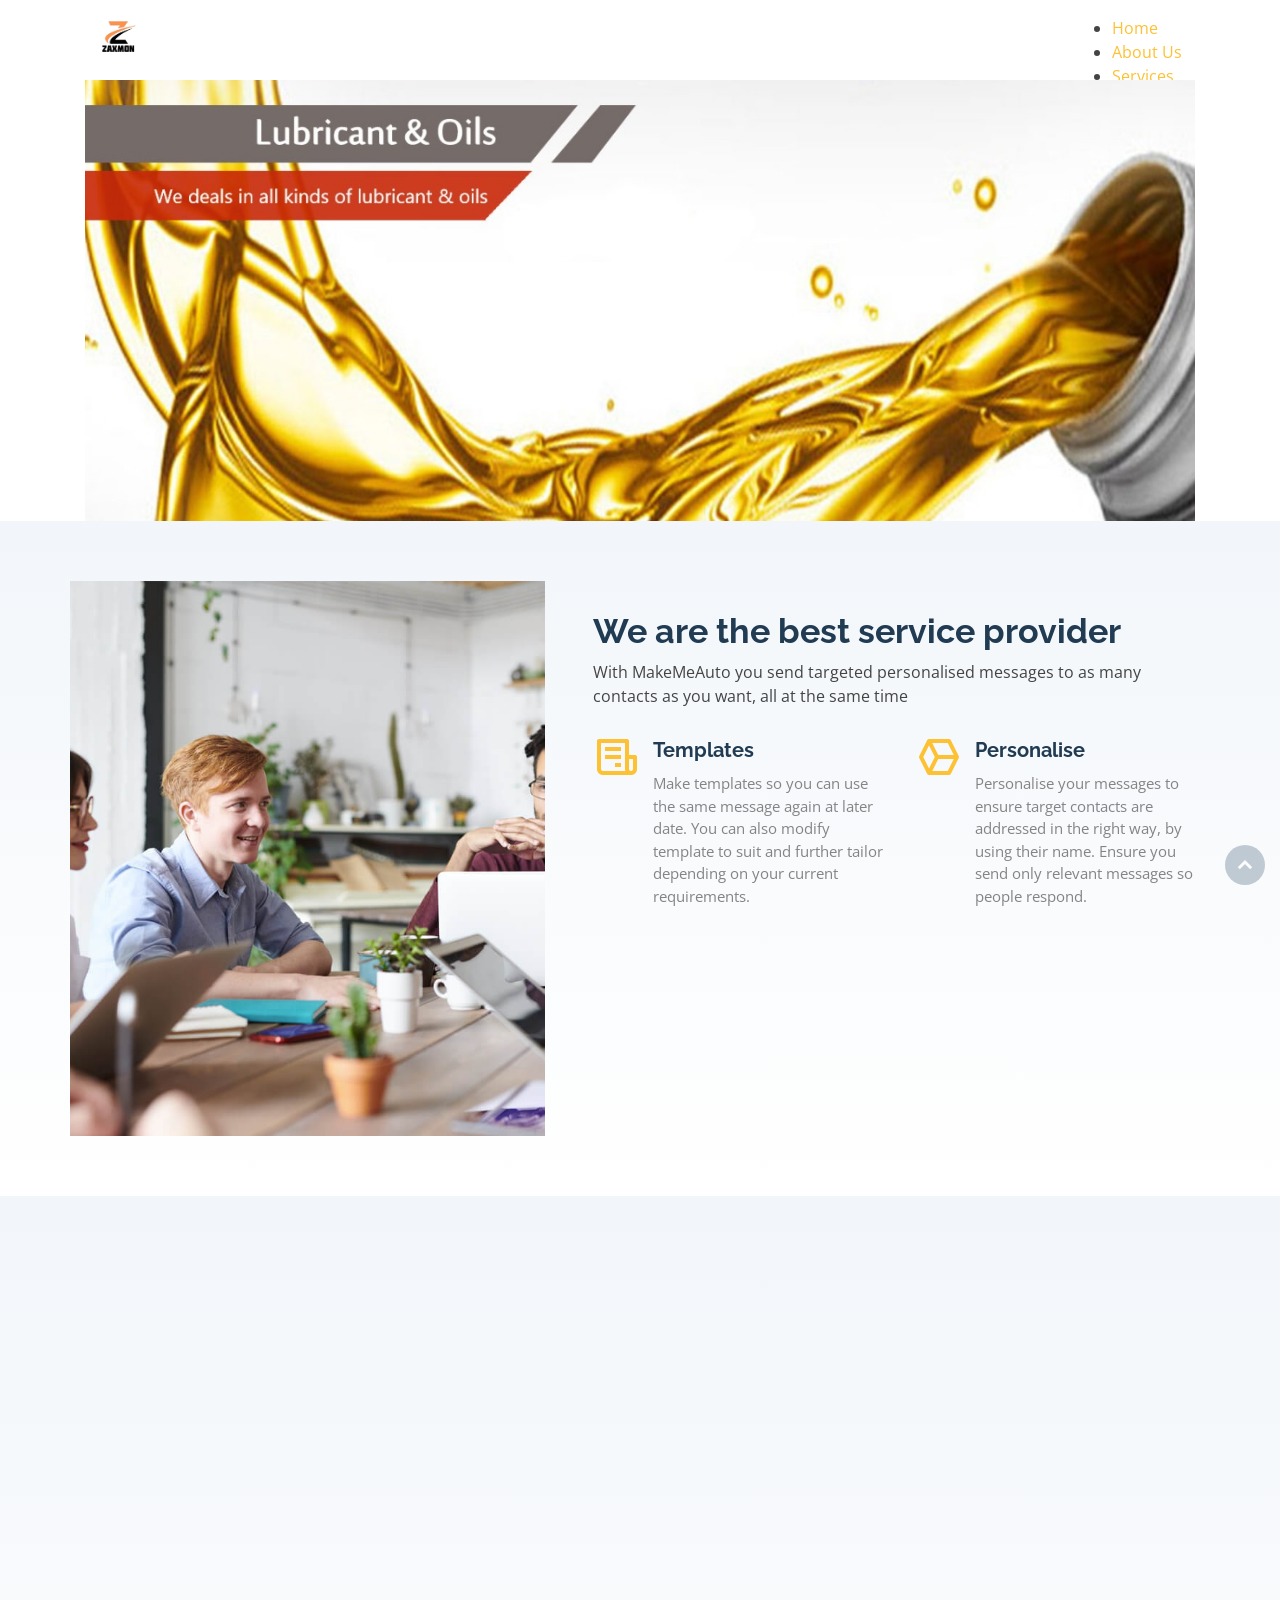
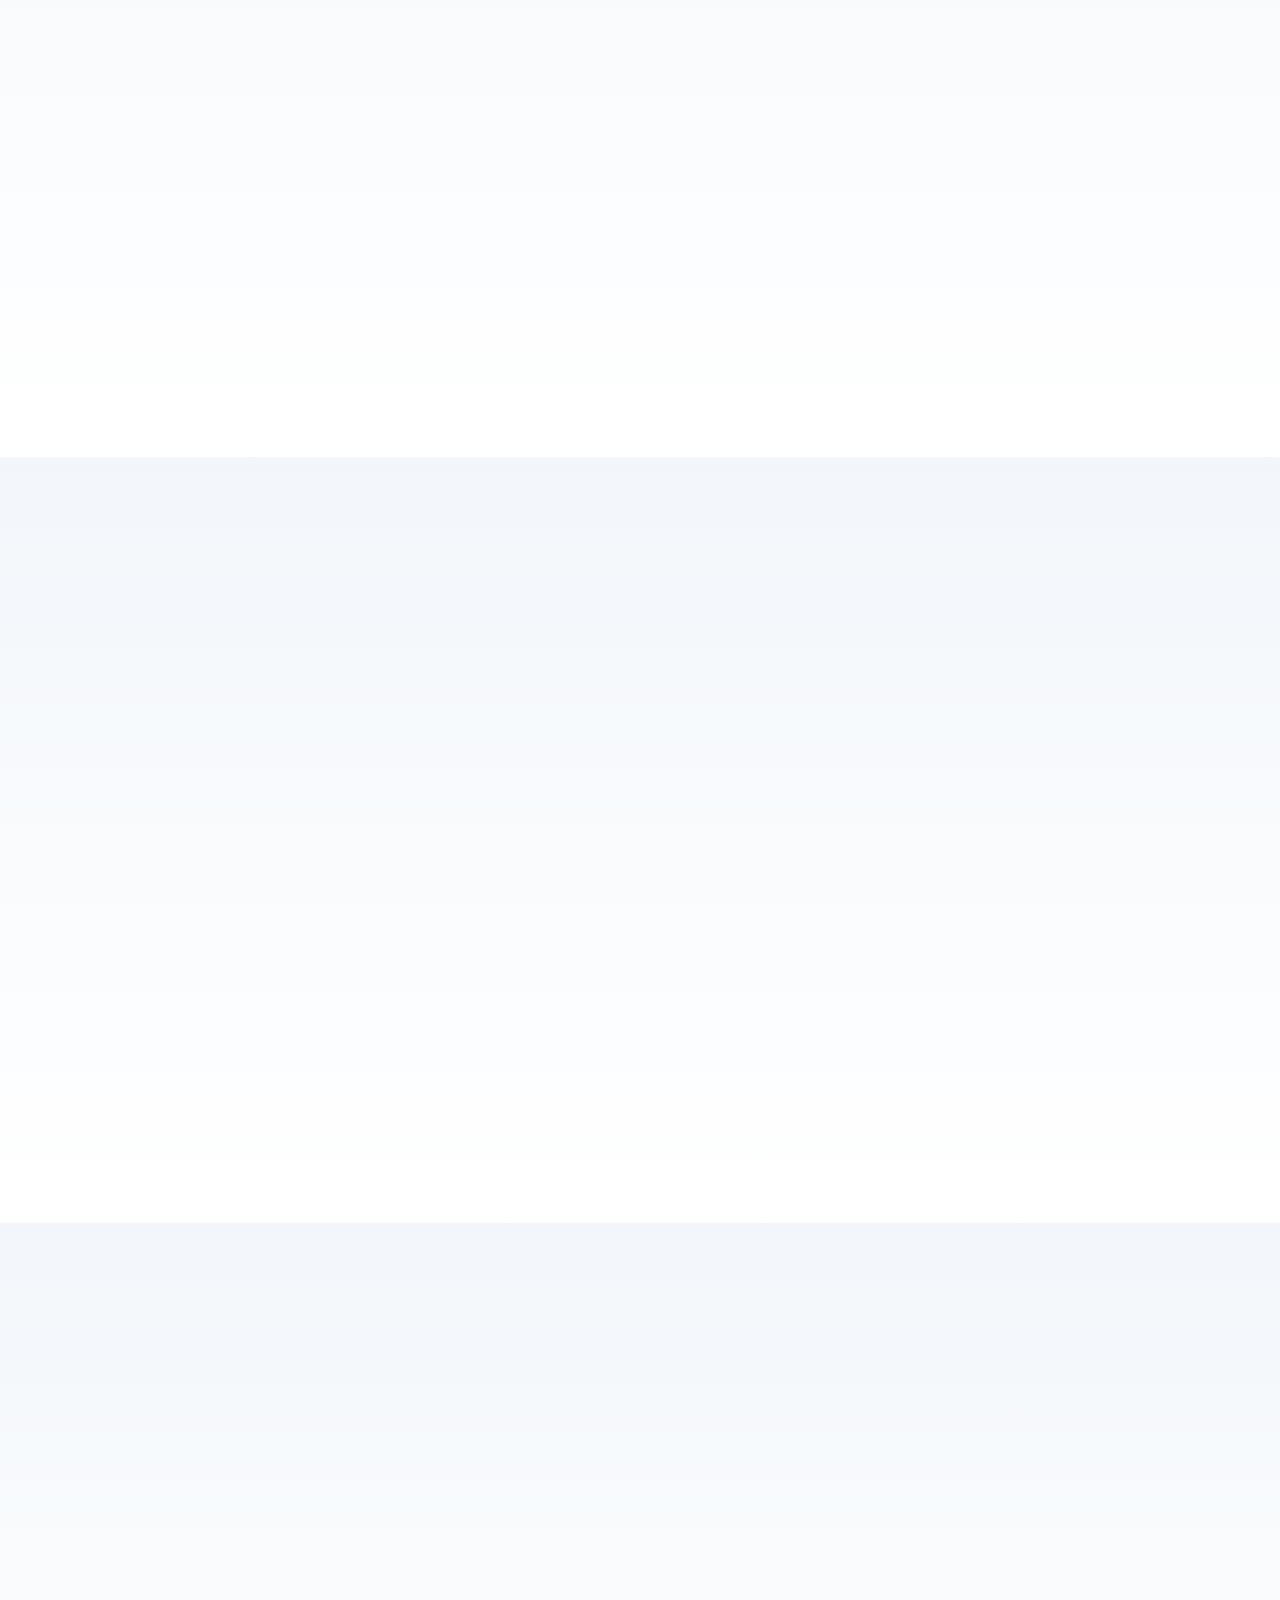
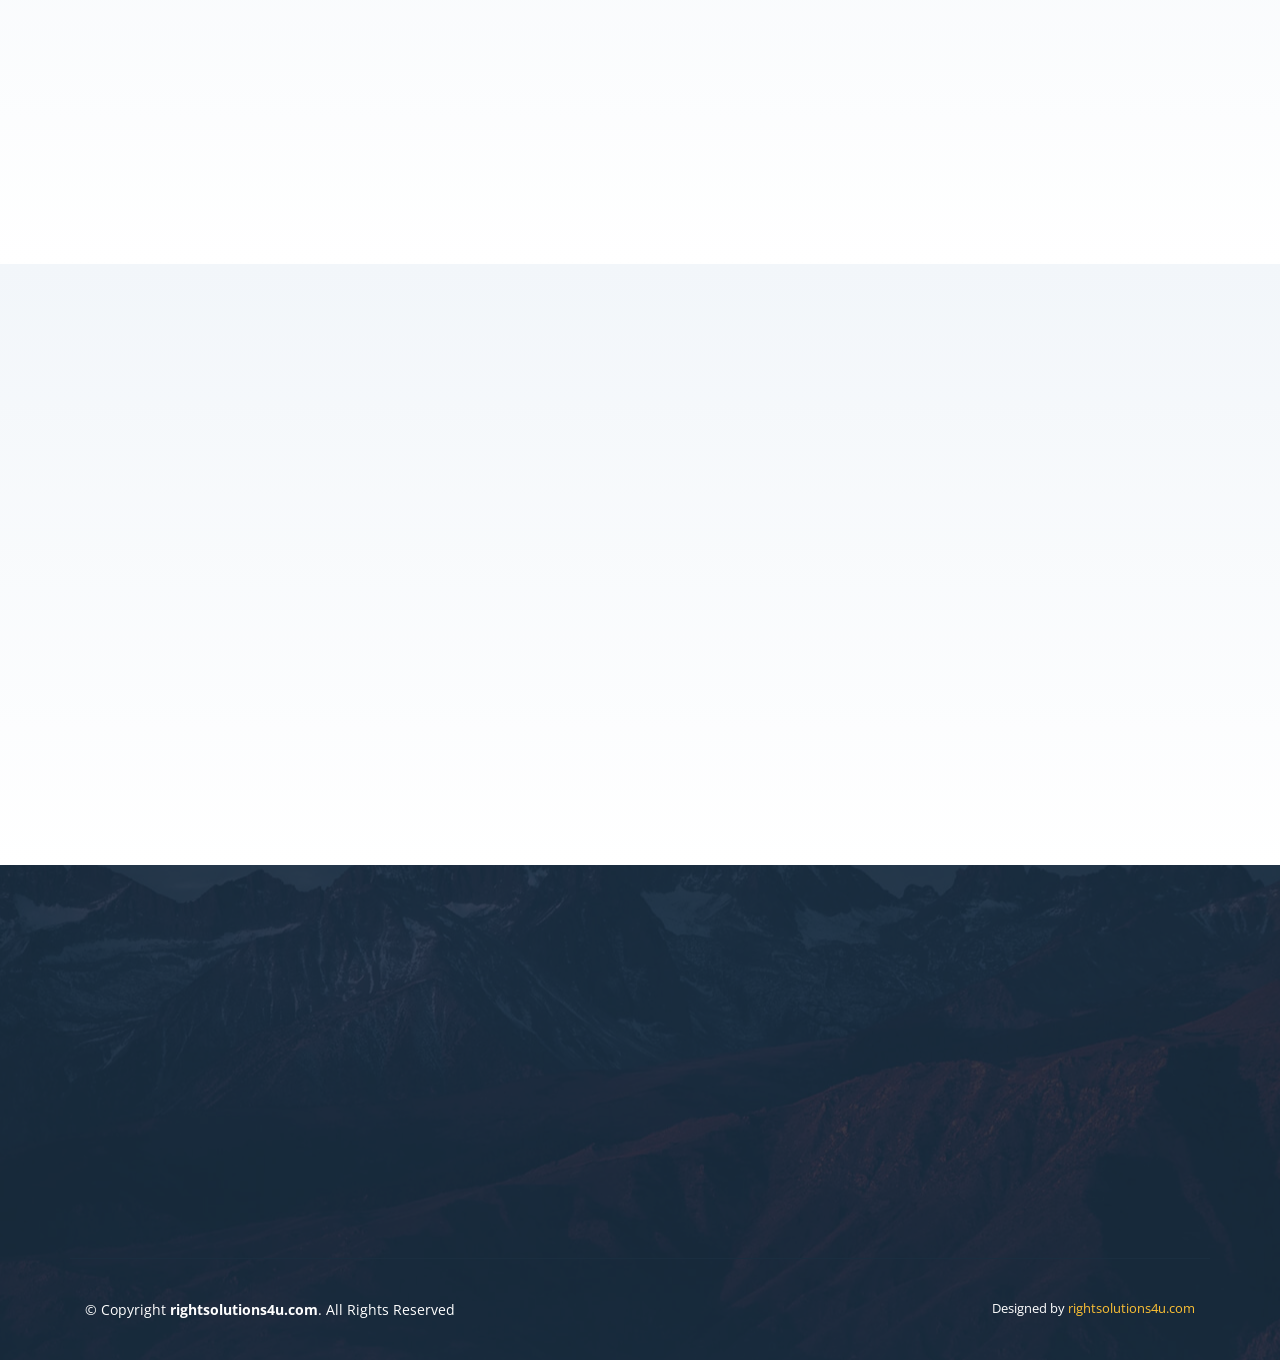
<file: zaxmon_old/index.html>
<!DOCTYPE html>
<html lang="en">

<head>
  <meta charset="utf-8">
  <meta content="width=device-width, initial-scale=1.0" name="viewport">

  <title>Make Me Online - Index</title>
  <meta content="" name="make me online">
  <meta content="" name="skype and whatsapp messages">

  <!-- Favicons -->
  <link href="assets/img/favicon.png" rel="icon">
  <link href="assets/img/apple-touch-icon.png" rel="apple-touch-icon">

  <!-- Google Fonts -->
  <link href="https://fonts.googleapis.com/css?family=Open+Sans:300,300i,400,400i,600,600i,700,700i|Raleway:300,300i,400,400i,500,500i,600,600i,700,700i|Poppins:300,300i,400,400i,500,500i,600,600i,700,700i" rel="stylesheet">

  <!-- Vendor CSS Files -->
  <link href="assets/vendor/bootstrap/css/bootstrap.min.css" rel="stylesheet">
  <link href="assets/vendor/icofont/icofont.min.css" rel="stylesheet">
  <link href="assets/vendor/boxicons/css/boxicons.min.css" rel="stylesheet">
  <link href="assets/vendor/venobox/venobox.css" rel="stylesheet">
  <link href="assets/vendor/aos/aos.css" rel="stylesheet">

  <!-- Template Main CSS File -->
  <link href="assets/css/style.css" rel="stylesheet">

  <!-- =======================================================
  * Template Name: Bocor - v2.0.0
  * Template URL: https://bootstrapmade.com/bocor-bootstrap-template-nice-animation/
  * Author: BootstrapMade.com
  * License: https://bootstrapmade.com/license/
  ======================================================== -->
</head>

<body>

  <!-- ======= Header ======= -->
  <header id="header">
    <div class="container d-flex">

      <div class="logo mr-auto">
        <!-- <h1 class="text-light"><a href="index.html"><span>MakeMeAuto</span></a></h1> -->
        <!-- Uncomment below if you prefer to use an image logo -->
        <a href="index.html"><img src="assets/img/logo1.jpg" alt="" class="img-fluid"></a>
      </div>

      <nav class="nav-menu d-none d-lg-block">
        <ul>
          <li class="active"><a href="#header">Home</a></li>
          <li><a href="#about">About Us</a></li>
          <li><a href="#services">Services</a></li>
          <li><a href="#contact">Contact Us</a></li>
        </ul>
      </nav><!-- .nav-menu -->

    </div>
  </header><!-- End Header -->

  <!-- ======= Hero Section ======= -->
  <section id="hero">

    <div class="container">
      <div class="row d-flex align-items-center"">
      <div class="col-lg-12 order-1 order-lg-2 hero-img" data-aos="fade-left">
        <img src="assets/img/banner1.jpg" class="img-fluid" alt="">
      </div>
    </div>
    </div>

  </section><!-- End Hero -->

  <main id="main">

    <!-- ======= Clients Section ======= -->
    <!--<section id="clients" class="clients section-bg">
      <div class="container">

        <div class="row no-gutters clients-wrap clearfix wow fadeInUp">

          <div class="col-lg-2 col-md-4 col-6">
            <div class="client-logo">
              <img src="assets/img/clients/client-1.png" class="img-fluid" alt="" data-aos="flip-right">
            </div>
          </div>

          <div class="col-lg-2 col-md-4 col-6">
            <div class="client-logo">
              <img src="assets/img/clients/client-2.png" class="img-fluid" alt="" data-aos="flip-right" data-aos-delay="100">
            </div>
          </div>

          <div class="col-lg-2 col-md-4 col-6">
            <div class="client-logo">
              <img src="assets/img/clients/client-3.png" class="img-fluid" alt="" data-aos="flip-right" data-aos-delay="200">
            </div>
          </div>

          <div class="col-lg-2 col-md-4 col-6">
            <div class="client-logo">
              <img src="assets/img/clients/client-4.png" class="img-fluid" alt="" data-aos="flip-right" data-aos-delay="300">
            </div>
          </div>

          <div class="col-lg-2 col-md-4 col-6">
            <div class="client-logo">
              <img src="assets/img/clients/client-5.png" class="img-fluid" alt="" data-aos="flip-right" data-aos-delay="400">
            </div>
          </div>

          <div class="col-lg-2 col-md-4 col-6">
            <div class="client-logo">
              <img src="assets/img/clients/client-6.png" class="img-fluid" alt="" data-aos="flip-right" data-aos-delay="500">
            </div>
          </div>

        </div>

      </div>
    </section>-->
    <!-- End Clients Section -->

    <!-- ======= About Section ======= -->
    <section id="about" class="about section-bg">
      <div class="container">

        <div class="row">
          <div class="image col-xl-5 d-flex align-items-stretch justify-content-center justify-content-lg-start"></div>
          <div class="col-xl-7 pl-0 pl-lg-5 pr-lg-1 d-flex align-items-stretch">
            <div class="content d-flex flex-column justify-content-center">
              <h3 data-aos="fade-in" data-aos-delay="100">We are the best service provider</h3>
              <p data-aos="fade-in">
                With MakeMeAuto you send targeted personalised messages to as many contacts as you want, all at the same time
              </p>
              <div class="row">
                <div class="col-md-6 icon-box" data-aos="fade-up">
                  <i class="bx bx-receipt"></i>
                  <h4><a href="#">Templates</a></h4>
                  <p>Make templates so you can use the same message again at later date. You can also modify template to suit and further tailor depending on your current requirements.</p>
                </div>
                <div class="col-md-6 icon-box" data-aos="fade-up" data-aos-delay="100">
                  <i class="bx bx-cube-alt"></i>
                  <h4><a href="#">Personalise</a></h4>
                  <p>Personalise your messages to ensure target contacts are addressed in the right way, by using their name. Ensure you send only relevant messages so people respond.</p>
                </div>
                <div class="col-md-6 icon-box" data-aos="fade-up" data-aos-delay="200">
                  <i class="bx bx-images"></i>
                  <h4><a href="#">Campaigns</a></h4>
                  <p>Create targeted campaigns for specific groups with further segmentation by filtering countries, companies, and contacts. Schedule them for a later date, or send straight away</p>
                </div>
                <div class="col-md-6 icon-box" data-aos="fade-up" data-aos-delay="300">
                  <i class="bx bx-shield"></i>
                  <h4><a href="#">Analytics</a></h4>
                  <p>Track the status of your campaign. You'll know who opened the message, then they opened it, their reply rate, and if they clicked on any links you sent.</p>
                </div>
              </div>
            </div><!-- End .content-->
          </div>
        </div>

      </div>
    </section><!-- End About Section -->

    <!-- ======= Services Section ======= -->
    <section id="services" class="services section-bg">
      <div class="container">

        <div class="section-title">
          <h2 data-aos="fade-in">Services</h2>
          <p data-aos="fade-in">We are providing best service to send messages via skype or whats for your business needs</p>
        </div>

        <div class="row">
          <div class="col-md-6 d-flex align-items-stretch" data-aos="fade-right">
            <div class="card">
              <div class="card-img">
                <img src="assets/img/services-1.jpg" alt="...">
              </div>
              <div class="card-body">
                <h5 class="card-title"><a href="">Whatsapp Messaging</a></h5>
                <p class="card-text">You can send messages to your whatsapp contacts with ease.You can send messages to your whatsapp contacts with ease.You can send messages to your whatsapp contacts with ease. </p>
                <div class="read-more"><a href="#"><i class="icofont-arrow-right"></i> Read More</a></div>
              </div>
            </div>
          </div>
          <div class="col-md-6 d-flex align-items-stretch" data-aos="fade-left">
            <div class="card">
              <div class="card-img">
                <img src="assets/img/services-2.jpg" alt="...">
              </div>
              <div class="card-body">
                <h5 class="card-title"><a href="">Skype Messaging</a></h5>
                <p class="card-text">You can send messages to your skype contacts by building a compaign.You can send messages to your skype contacts by building a compaign.You can send messages to your skype contacts by building a compaign.</p>
                <div class="read-more"><a href="#"><i class="icofont-arrow-right"></i> Read More</a></div>
              </div>
            </div>

          </div>
          <!-- <div class="col-md-6 d-flex align-items-stretch" data-aos="fade-right">
            <div class="card">
              <div class="card-img">
                <img src="assets/img/services-3.jpg" alt="...">
              </div>
              <div class="card-body">
                <h5 class="card-title"><a href="">Veritatis natus nisi</a></h5>
                <p class="card-text">Nemo enim ipsam voluptatem quia voluptas sit aut odit aut fugit, sed quia magni dolores eos qui ratione voluptatem sequi nesciunt Neque porro quisquam est, qui dolorem ipsum quia dolor sit amet</p>
                <div class="read-more"><a href="#"><i class="icofont-arrow-right"></i> Read More</a></div>
              </div>
            </div>
          </div>
          <div class="col-md-6 d-flex align-items-stretch" data-aos="fade-left">
            <div class="card">
              <div class="card-img">
                <img src="assets/img/services-4.jpg" alt="...">
              </div>
              <div class="card-body">
                <h5 class="card-title"><a href="">Aliquam veritatis</a></h5>
                <p class="card-text">Nostrum eum sed et autem dolorum perspiciatis. Magni porro quisquam laudantium voluptatem. In molestiae earum ab sit esse voluptatem. Eos ipsam cumque ipsum officiis qui nihil aut incidunt aut</p>
                <div class="read-more"><a href="#"><i class="icofont-arrow-right"></i> Read More</a></div>
              </div>
            </div>
          </div> -->
        </div>

      </div>
    </section><!-- End Services Section -->

    <!-- ======= Features Section ======= -->
    <!-- <section id="features" class="features section-bg">
      <div class="container">

        <div class="section-title">
          <h2 data-aos="fade-in">Features</h2>
          <p data-aos="fade-in">Magnam dolores commodi suscipit. Necessitatibus eius consequatur ex aliquid fuga eum quidem. Sit sint consectetur velit. Quisquam quos quisquam cupiditate. Et nemo qui impedit suscipit alias ea. Quia fugiat sit in iste officiis commodi quidem hic quas.</p>
        </div>

        <div class="row content">
          <div class="col-md-5" data-aos="fade-right">
            <img src="assets/img/features-1.svg" class="img-fluid" alt="">
          </div>
          <div class="col-md-7 pt-4" data-aos="fade-left">
            <h3>Voluptatem dignissimos provident quasi corporis voluptates sit assumenda.</h3>
            <p class="font-italic">
              Lorem ipsum dolor sit amet, consectetur adipiscing elit, sed do eiusmod tempor incididunt ut labore et dolore
              magna aliqua.
            </p>
            <ul>
              <li><i class="icofont-check"></i> Ullamco laboris nisi ut aliquip ex ea commodo consequat.</li>
              <li><i class="icofont-check"></i> Duis aute irure dolor in reprehenderit in voluptate velit.</li>
            </ul>
          </div>
        </div>

        <div class="row content">
          <div class="col-md-5 order-1 order-md-2" data-aos="fade-left">
            <img src="assets/img/features-2.svg" class="img-fluid" alt="">
          </div>
          <div class="col-md-7 pt-5 order-2 order-md-1" data-aos="fade-right">
            <h3>Corporis temporibus maiores provident</h3>
            <p class="font-italic">
              Lorem ipsum dolor sit amet, consectetur adipiscing elit, sed do eiusmod tempor incididunt ut labore et dolore
              magna aliqua.
            </p>
            <p>
              Ullamco laboris nisi ut aliquip ex ea commodo consequat. Duis aute irure dolor in reprehenderit in voluptate
              velit esse cillum dolore eu fugiat nulla pariatur. Excepteur sint occaecat cupidatat non proident, sunt in
              culpa qui officia deserunt mollit anim id est laborum
            </p>
          </div>
        </div>

        <div class="row content">
          <div class="col-md-5" data-aos="fade-right">
            <img src="assets/img/features-3.svg" class="img-fluid" alt="">
          </div>
          <div class="col-md-7 pt-5" data-aos="fade-left">
            <h3>Sunt consequatur ad ut est nulla consectetur reiciendis animi voluptas</h3>
            <p>Cupiditate placeat cupiditate placeat est ipsam culpa. Delectus quia minima quod. Sunt saepe odit aut quia voluptatem hic voluptas dolor doloremque.</p>
            <ul>
              <li><i class="icofont-check"></i> Ullamco laboris nisi ut aliquip ex ea commodo consequat.</li>
              <li><i class="icofont-check"></i> Duis aute irure dolor in reprehenderit in voluptate velit.</li>
              <li><i class="icofont-check"></i> Facilis ut et voluptatem aperiam. Autem soluta ad fugiat.</li>
            </ul>
          </div>
        </div>

        <div class="row content">
          <div class="col-md-5 order-1 order-md-2" data-aos="fade-left">
            <img src="assets/img/features-4.svg" class="img-fluid" alt="">
          </div>
          <div class="col-md-7 pt-5 order-2 order-md-1" data-aos="fade-right">
            <h3>Quas et necessitatibus eaque impedit ipsum animi consequatur incidunt in</h3>
            <p class="font-italic">
              Lorem ipsum dolor sit amet, consectetur adipiscing elit, sed do eiusmod tempor incididunt ut labore et dolore
              magna aliqua.
            </p>
            <p>
              Ullamco laboris nisi ut aliquip ex ea commodo consequat. Duis aute irure dolor in reprehenderit in voluptate
              velit esse cillum dolore eu fugiat nulla pariatur. Excepteur sint occaecat cupidatat non proident, sunt in
              culpa qui officia deserunt mollit anim id est laborum
            </p>
          </div>
        </div>

      </div>
    </section> -->
    <!-- End Features Section -->

    <!-- ======= Portfolio Section ======= -->
    <!-- <section id="portfolio" class="portfolio section-bg">
      <div class="container">

        <div class="section-title">
          <h2 data-aos="fade-in">Portfolio</h2>
          <p data-aos="fade-in">Magnam dolores commodi suscipit. Necessitatibus eius consequatur ex aliquid fuga eum quidem. Sit sint consectetur velit. Quisquam quos quisquam cupiditate. Et nemo qui impedit suscipit alias ea. Quia fugiat sit in iste officiis commodi quidem hic quas.</p>
        </div>

        <div class="row">
          <div class="col-lg-12">
            <ul id="portfolio-flters">
              <li data-filter="*" class="filter-active">All</li>
              <li data-filter=".filter-app">App</li>
              <li data-filter=".filter-card">Card</li>
              <li data-filter=".filter-web">Web</li>
            </ul>
          </div>
        </div>

        <div class="row portfolio-container" data-aos="fade-up">

          <div class="col-lg-4 col-md-6 portfolio-item filter-app">
            <div class="portfolio-wrap">
              <img src="assets/img/portfolio/portfolio-1.jpg" class="img-fluid" alt="">
              <div class="portfolio-links">
                <a href="assets/img/portfolio/portfolio-1.jpg" data-gall="portfolioGallery" class="venobox" title="App 1"><i class="icofont-plus-circle"></i></a>
                <a href="#" title="More Details"><i class="icofont-link"></i></a>
              </div>
              <div class="portfolio-info">
                <h4>App 1</h4>
                <p>App</p>
              </div>
            </div>
          </div>

          <div class="col-lg-4 col-md-6 portfolio-item filter-web">
            <div class="portfolio-wrap">
              <img src="assets/img/portfolio/portfolio-2.jpg" class="img-fluid" alt="">
              <div class="portfolio-links">
                <a href="assets/img/portfolio/portfolio-2.jpg" data-gall="portfolioGallery" class="venobox" title="Web 3"><i class="icofont-plus-circle"></i></a>
                <a href="#" title="More Details"><i class="icofont-link"></i></a>
              </div>
              <div class="portfolio-info">
                <h4>Web 3</h4>
                <p>Web</p>
              </div>
            </div>
          </div>

          <div class="col-lg-4 col-md-6 portfolio-item filter-app">
            <div class="portfolio-wrap">
              <img src="assets/img/portfolio/portfolio-3.jpg" class="img-fluid" alt="">
              <div class="portfolio-links">
                <a href="assets/img/portfolio/portfolio-3.jpg" data-gall="portfolioGallery" class="venobox" title="App 2"><i class="icofont-plus-circle"></i></a>
                <a href="#" title="More Details"><i class="icofont-link"></i></a>
              </div>
              <div class="portfolio-info">
                <h4>App 2</h4>
                <p>App</p>
              </div>
            </div>
          </div>

          <div class="col-lg-4 col-md-6 portfolio-item filter-card">
            <div class="portfolio-wrap">
              <img src="assets/img/portfolio/portfolio-4.jpg" class="img-fluid" alt="">
              <div class="portfolio-links">
                <a href="assets/img/portfolio/portfolio-4.jpg" data-gall="portfolioGallery" class="venobox" title="Card 2"><i class="icofont-plus-circle"></i></a>
                <a href="#" title="More Details"><i class="icofont-link"></i></a>
              </div>
              <div class="portfolio-info">
                <h4>Card 2</h4>
                <p>Card</p>
              </div>
            </div>
          </div>

          <div class="col-lg-4 col-md-6 portfolio-item filter-web">
            <div class="portfolio-wrap">
              <img src="assets/img/portfolio/portfolio-5.jpg" class="img-fluid" alt="">
              <div class="portfolio-links">
                <a href="assets/img/portfolio/portfolio-5.jpg" data-gall="portfolioGallery" class="venobox" title="Web 2"><i class="icofont-plus-circle"></i></a>
                <a href="#" title="More Details"><i class="icofont-link"></i></a>
              </div>
              <div class="portfolio-info">
                <h4>Web 2</h4>
                <p>Web</p>
              </div>
            </div>
          </div>

          <div class="col-lg-4 col-md-6 portfolio-item filter-app">
            <div class="portfolio-wrap">
              <img src="assets/img/portfolio/portfolio-6.jpg" class="img-fluid" alt="">
              <div class="portfolio-links">
                <a href="assets/img/portfolio/portfolio-6.jpg" data-gall="portfolioGallery" class="venobox" title="App 3"><i class="icofont-plus-circle"></i></a>
                <a href="#" title="More Details"><i class="icofont-link"></i></a>
              </div>
              <div class="portfolio-info">
                <h4>App 3</h4>
                <p>App</p>
              </div>
            </div>
          </div>

          <div class="col-lg-4 col-md-6 portfolio-item filter-card">
            <div class="portfolio-wrap">
              <img src="assets/img/portfolio/portfolio-7.jpg" class="img-fluid" alt="">
              <div class="portfolio-links">
                <a href="assets/img/portfolio/portfolio-7.jpg" data-gall="portfolioGallery" class="venobox" title="Card 1"><i class="icofont-plus-circle"></i></a>
                <a href="#" title="More Details"><i class="icofont-link"></i></a>
              </div>
              <div class="portfolio-info">
                <h4>Card 1</h4>
                <p>Card</p>
              </div>
            </div>
          </div>

          <div class="col-lg-4 col-md-6 portfolio-item filter-card">
            <div class="portfolio-wrap">
              <img src="assets/img/portfolio/portfolio-8.jpg" class="img-fluid" alt="">
              <div class="portfolio-links">
                <a href="assets/img/portfolio/portfolio-8.jpg" data-gall="portfolioGallery" class="venobox" title="Card 3"><i class="icofont-plus-circle"></i></a>
                <a href="#" title="More Details"><i class="icofont-link"></i></a>
              </div>
              <div class="portfolio-info">
                <h4>Card 3</h4>
                <p>Card</p>
              </div>
            </div>
          </div>

          <div class="col-lg-4 col-md-6 portfolio-item filter-web">
            <div class="portfolio-wrap">
              <img src="assets/img/portfolio/portfolio-9.jpg" class="img-fluid" alt="">
              <div class="portfolio-links">
                <a href="assets/img/portfolio/portfolio-9.jpg" data-gall="portfolioGallery" class="venobox" title="Web 3"><i class="icofont-plus-circle"></i></a>
                <a href="#" title="More Details"><i class="icofont-link"></i></a>
              </div>
              <div class="portfolio-info">
                <h4>Web 3</h4>
                <p>Web</p>
              </div>
            </div>
          </div>

        </div>

      </div>
    </section> -->
    <!-- End Portfolio Section -->

    <!-- ======= Team Section ======= -->
    <!-- <section id="team" class="team section-bg">
      <div class="container">

        <div class="section-title">
          <h2 data-aos="fade-in">Team</h2>
          <p data-aos="fade-in">Magnam dolores commodi suscipit. Necessitatibus eius consequatur ex aliquid fuga eum quidem. Sit sint consectetur velit. Quisquam quos quisquam cupiditate. Et nemo qui impedit suscipit alias ea. Quia fugiat sit in iste officiis commodi quidem hic quas.</p>
        </div>

        <div class="row">
          <div class="col-xl-3 col-lg-4 col-md-6">
            <div class="member" data-aos="fade-up">
              <div class="pic"><img src="assets/img/team/team-1.jpg" alt=""></div>
              <h4>Walter White</h4>
              <span>Chief Executive Officer</span>
              <div class="social">
                <a href=""><i class="icofont-twitter"></i></a>
                <a href=""><i class="icofont-facebook"></i></a>
                <a href=""><i class="icofont-instagram"></i></a>
                <a href=""><i class="icofont-linkedin"></i></a>
              </div>
            </div>
          </div>

          <div class="col-xl-3 col-lg-4 col-md-6">
            <div class="member" data-aos="fade-up" data-aos-delay="100">
              <div class="pic"><img src="assets/img/team/team-2.jpg" alt=""></div>
              <h4>Sarah Jhinson</h4>
              <span>Product Manager</span>
              <div class="social">
                <a href=""><i class="icofont-twitter"></i></a>
                <a href=""><i class="icofont-facebook"></i></a>
                <a href=""><i class="icofont-instagram"></i></a>
                <a href=""><i class="icofont-linkedin"></i></a>
              </div>
            </div>
          </div>

          <div class="col-xl-3 col-lg-4 col-md-6">
            <div class="member" data-aos="fade-up" data-aos-delay="200">
              <div class="pic"><img src="assets/img/team/team-3.jpg" alt=""></div>
              <h4>William Anderson</h4>
              <span>CTO</span>
              <div class="social">
                <a href=""><i class="icofont-twitter"></i></a>
                <a href=""><i class="icofont-facebook"></i></a>
                <a href=""><i class="icofont-instagram"></i></a>
                <a href=""><i class="icofont-linkedin"></i></a>
              </div>
            </div>
          </div>

          <div class="col-xl-3 col-lg-4 col-md-6">
            <div class="member" data-aos="fade-up" data-aos-delay="300">
              <div class="pic"><img src="assets/img/team/team-4.jpg" alt=""></div>
              <h4>Amanda Jepson</h4>
              <span>Accountant</span>
              <div class="social">
                <a href=""><i class="icofont-twitter"></i></a>
                <a href=""><i class="icofont-facebook"></i></a>
                <a href=""><i class="icofont-instagram"></i></a>
                <a href=""><i class="icofont-linkedin"></i></a>
              </div>
            </div>
          </div>
        </div>

      </div>
    </section> -->
    <!-- End Team Section -->

    <!-- ======= Pricing Section ======= -->
    <section id="pricing" class="pricing section-bg">
      <div class="container">

        <div class="section-title">
          <h2 data-aos="fade-in">Pricing</h2>
          <p data-aos="fade-in">We are providing the following planes for you</p>
        </div>

        <div class="row no-gutters">

          <div class="col-lg-4 box" data-aos="zoom-in">
            <h3>Free</h3>
            <h4>$0<span>per month</span></h4>
            <ul>
              <li><i class="bx bx-check"></i> this is the first plan</li>
              <li><i class="bx bx-check"></i> this is the first plan</li>
              <li><i class="bx bx-check"></i> this is the first plan</li>
              <li class="na"><i class="bx bx-x"></i> <span>this is the first plan</span></li>
              <li class="na"><i class="bx bx-x"></i> <span>this is the first plan</span></li>
            </ul>
            <a href="#" class="get-started-btn">Get Started</a>
          </div>

          <div class="col-lg-4 box featured" data-aos="zoom-in">
            <span class="featured-badge">Featured</span>
            <h3>Business</h3>
            <h4>$29<span>per month</span></h4>
            <ul>
              <li><i class="bx bx-check"></i> this is the Second plan</li>
              <li><i class="bx bx-check"></i> this is the Second plan</li>
              <li><i class="bx bx-check"></i> this is the Second plan</li>
              <li><i class="bx bx-check"></i> this is the Second plan</li>
              <li><i class="bx bx-check"></i> this is the Second plan</li>
            </ul>
            <a href="#" class="get-started-btn">Get Started</a>
          </div>

          <div class="col-lg-4 box" data-aos="zoom-in">
            <h3>Developer</h3>
            <h4>$49<span>per month</span></h4>
            <ul>
              <li><i class="bx bx-check"></i> this is the third plan</li>
              <li><i class="bx bx-check"></i> this is the third plan</li>
              <li><i class="bx bx-check"></i> this is the third plan</li>
              <li><i class="bx bx-check"></i> this is the third plan</li>
              <li><i class="bx bx-check"></i> this is the third plan</li>
            </ul>
            <a href="#" class="get-started-btn">Get Started</a>
          </div>

        </div>

      </div>
    </section><!-- End Pricing Section -->

    <!-- ======= Frequently Asked Questions Section ======= -->
    <!-- <section id="faq" class="faq section-bg">
      <div class="container">

        <div class="section-title">
          <h2 data-aos="fade-in">Frequently Asked Questions</h2>
          <p data-aos="fade-in">Magnam dolores commodi suscipit. Necessitatibus eius consequatur ex aliquid fuga eum quidem. Sit sint consectetur velit. Quisquam quos quisquam cupiditate. Et nemo qui impedit suscipit alias ea. Quia fugiat sit in iste officiis commodi quidem hic quas.</p>
        </div>

        <div class="row faq-item d-flex align-items-stretch" data-aos="fade-up">
          <div class="col-lg-5">
            <i class="bx bx-help-circle"></i>
            <h4>Non consectetur a erat nam at lectus urna duis?</h4>
          </div>
          <div class="col-lg-7">
            <p>
              Feugiat pretium nibh ipsum consequat. Tempus iaculis urna id volutpat lacus laoreet non curabitur gravida. Venenatis lectus magna fringilla urna porttitor rhoncus dolor purus non.
            </p>
          </div>
        </div> -->
        <!-- End F.A.Q Item-->

        <!-- <div class="row faq-item d-flex align-items-stretch" data-aos="fade-up" data-aos-delay="100">
          <div class="col-lg-5">
            <i class="bx bx-help-circle"></i>
            <h4>Feugiat scelerisque varius morbi enim nunc faucibus a pellentesque?</h4>
          </div>
          <div class="col-lg-7">
            <p>
              Dolor sit amet consectetur adipiscing elit pellentesque habitant morbi. Id interdum velit laoreet id donec ultrices. Fringilla phasellus faucibus scelerisque eleifend donec pretium. Est pellentesque elit ullamcorper dignissim.
            </p>
          </div>
        </div> -->
        <!-- End F.A.Q Item-->

        <!-- <div class="row faq-item d-flex align-items-stretch" data-aos="fade-up" data-aos-delay="200">
          <div class="col-lg-5">
            <i class="bx bx-help-circle"></i>
            <h4>Dolor sit amet consectetur adipiscing elit pellentesque habitant morbi?</h4>
          </div>
          <div class="col-lg-7">
            <p>
              Eleifend mi in nulla posuere sollicitudin aliquam ultrices sagittis orci. Faucibus pulvinar elementum integer enim. Sem nulla pharetra diam sit amet nisl suscipit. Rutrum tellus pellentesque eu tincidunt. Lectus urna duis convallis convallis tellus.
            </p>
          </div>
        </div> 

        <div class="row faq-item d-flex align-items-stretch" data-aos="fade-up" data-aos-delay="300">
          <div class="col-lg-5">
            <i class="bx bx-help-circle"></i>
            <h4>Ac odio tempor orci dapibus. Aliquam eleifend mi in nulla?</h4>
          </div>
          <div class="col-lg-7">
            <p>
              Aperiam itaque sit optio et deleniti eos nihil quidem cumque. Voluptas dolorum accusantium sunt sit enim. Provident consequuntur quam aut reiciendis qui rerum dolorem sit odio. Repellat assumenda soluta sunt pariatur error doloribus fuga.
            </p>
          </div>
        </div>

        <div class="row faq-item d-flex align-items-stretch" data-aos="fade-up" data-aos-delay="400">
          <div class="col-lg-5">
            <i class="bx bx-help-circle"></i>
            <h4>Tempus quam pellentesque nec nam aliquam sem et tortor consequat?</h4>
          </div>
          <div class="col-lg-7">
            <p>
              Molestie a iaculis at erat pellentesque adipiscing commodo. Dignissim suspendisse in est ante in. Nunc vel risus commodo viverra maecenas accumsan. Sit amet nisl suscipit adipiscing bibendum est. Purus gravida quis blandit turpis cursus in
            </p>
          </div>
        </div>

      </div>
    </section> -->
    <!-- End Frequently Asked Questions Section -->

    <!-- ======= Contact Section ======= -->
    <section id="contact" class="contact section-bg">
      <div class="container">

        <div class="section-title">
          <h2 data-aos="fade-in">Contact</h2>
          <p data-aos="fade-in">Are we ready to talk?</p>
        </div>

        <div class="row">

          <div class="col-lg-6">

            <div class="row">
              <div class="col-md-12">
                <div class="info-box" data-aos="fade-up">
                  <i class="bx bx-map"></i>
                  <h3>Our Address</h3>
                  <p>A108 abc building 45555</p>
                </div>
              </div>
              <div class="col-md-6">
                <div class="info-box mt-4" data-aos="fade-up" data-aos-delay="100">
                  <i class="bx bx-envelope"></i>
                  <h3>Email Us</h3>
                  <p>info@rightsolutions4u.com<br>contact@rightsolutions4u.com</p>
                </div>
              </div>
              <div class="col-md-6">
                <div class="info-box mt-4" data-aos="fade-up" data-aos-delay="100">
                  <i class="bx bx-phone-call"></i>
                  <h3>Call Us</h3>
                  <p>+1 5589 55488 55<br>+1 6678 254445 41</p>
                </div>
              </div>
            </div>

          </div>

          <div class="col-lg-6">
            <form action="forms/contact.php" method="post" role="form" class="php-email-form" data-aos="fade-up">
              <div class="form-row">
                <div class="col-md-6 form-group">
                  <input type="text" name="name" class="form-control" id="name" placeholder="Your Name" data-rule="minlen:4" data-msg="Please enter at least 4 chars" />
                  <div class="validate"></div>
                </div>
                <div class="col-md-6 form-group">
                  <input type="email" class="form-control" name="email" id="email" placeholder="Your Email" data-rule="email" data-msg="Please enter a valid email" />
                  <div class="validate"></div>
                </div>
              </div>
              <div class="form-group">
                <input type="text" class="form-control" name="subject" id="subject" placeholder="Subject" data-rule="minlen:4" data-msg="Please enter at least 8 chars of subject" />
                <div class="validate"></div>
              </div>
              <div class="form-group">
                <textarea class="form-control" name="message" rows="5" data-rule="required" data-msg="Please write something for us" placeholder="Message"></textarea>
                <div class="validate"></div>
              </div>
              <div class="mb-3">
                <div class="loading">Loading</div>
                <div class="error-message"></div>
                <div class="sent-message">Your message has been sent. Thank you!</div>
              </div>
              <div class="text-center"><button type="submit">Send Message</button></div>
            </form>
          </div>

        </div>

      </div>
    </section><!-- End Contact Section -->



    <!-- ======= Skype Section ======= -->
    <section id="skype" class="contact section-bg">
      <div class="container">

        <div class="section-title">
          <h2 data-aos="fade-in">Skype Compaign</h2>
          <p data-aos="fade-in">Send your messages to your contacts</p>
        </div>

        <div class="row">
          <div class="col-md-12">
            <form action="skype.php" method="post" role="form" class="php-email-form" data-aos="fade-up">
              <div class="border border-secondary">
                <div class="mt-2 col-md-12">
                <label>
                    <input type="checkbox" class="checkbox"  > Mian Arshan
                  </label>
                  <br>
                  <label>
                    <input type="checkbox" class="checkbox" > Bilal Dooply
                  </label>
                </div>
              </div>  
                <br>
              <div class="form-group">
                <textarea class="form-control" name="message" rows="5" data-rule="required" data-msg="Please write something for us" placeholder="Message"></textarea>
              </div>
              <div class="mb-3">
                <div class="error-message"></div>
                <div class="sent-message">Your message has been sent. Thank you!</div>
              </div>
              <div class="text-center"><button type="submit">Send Message</button></div>
            </form>
          </div>

        </div>

      </div>
    </section><!-- End skype Section -->

  </main><!-- End #main -->

  <!-- ======= Footer ======= -->
  <footer id="footer">

    <div class="footer-top">

      <div class="container" data-aos="fade-up">

        <div class="row  justify-content-center">
          <div class="col-lg-6">
            <h3>MakeMeOnline</h3>
            <p>Please subscribe to get new offers from us</p>
          </div>
        </div>

        <div class="row footer-newsletter justify-content-center">
          <div class="col-lg-6">
            <form action="" method="post">
              <input type="email" name="email" placeholder="Enter your Email"><input type="submit" value="Subscribe">
            </form>
          </div>
        </div>

        <div class="social-links">
          <a href="#" class="twitter"><i class="bx bxl-twitter"></i></a>
          <a href="#" class="facebook"><i class="bx bxl-facebook"></i></a>
          <a href="#" class="instagram"><i class="bx bxl-instagram"></i></a>
          <a href="#" class="google-plus"><i class="bx bxl-skype"></i></a>
          <a href="#" class="linkedin"><i class="bx bxl-linkedin"></i></a>
        </div>

      </div>
    </div>

    <div class="container footer-bottom clearfix">
      <div class="copyright">
        &copy; Copyright <strong><span>rightsolutions4u.com</span></strong>. All Rights Reserved
      </div>
      <div class="credits">
        <!-- All the links in the footer should remain intact. -->
        <!-- You can delete the links only if you purchased the pro version. -->
        <!-- Licensing information: https://bootstrapmade.com/license/ -->
        <!-- Purchase the pro version with working PHP/AJAX contact form: https://bootstrapmade.com/bocor-bootstrap-template-nice-animation/ -->
        Designed by <a href="https://rightsolutions4u.com/">rightsolutions4u.com</a>
      </div>
    </div>
  </footer><!-- End Footer -->

  <a href="#" class="back-to-top"><i class="icofont-simple-up"></i></a>

  <!-- Vendor JS Files -->
  <script src="assets/vendor/jquery/jquery.min.js"></script>
  <script src="assets/vendor/bootstrap/js/bootstrap.bundle.min.js"></script>
  <script src="assets/vendor/jquery.easing/jquery.easing.min.js"></script>
  <script src="assets/vendor/php-email-form/validate.js"></script>
  <script src="assets/vendor/isotope-layout/isotope.pkgd.min.js"></script>
  <script src="assets/vendor/venobox/venobox.min.js"></script>
  <script src="assets/vendor/aos/aos.js"></script>

  <!-- Template Main JS File -->
  <script src="assets/js/main.js"></script>

</body>

</html>
</file>
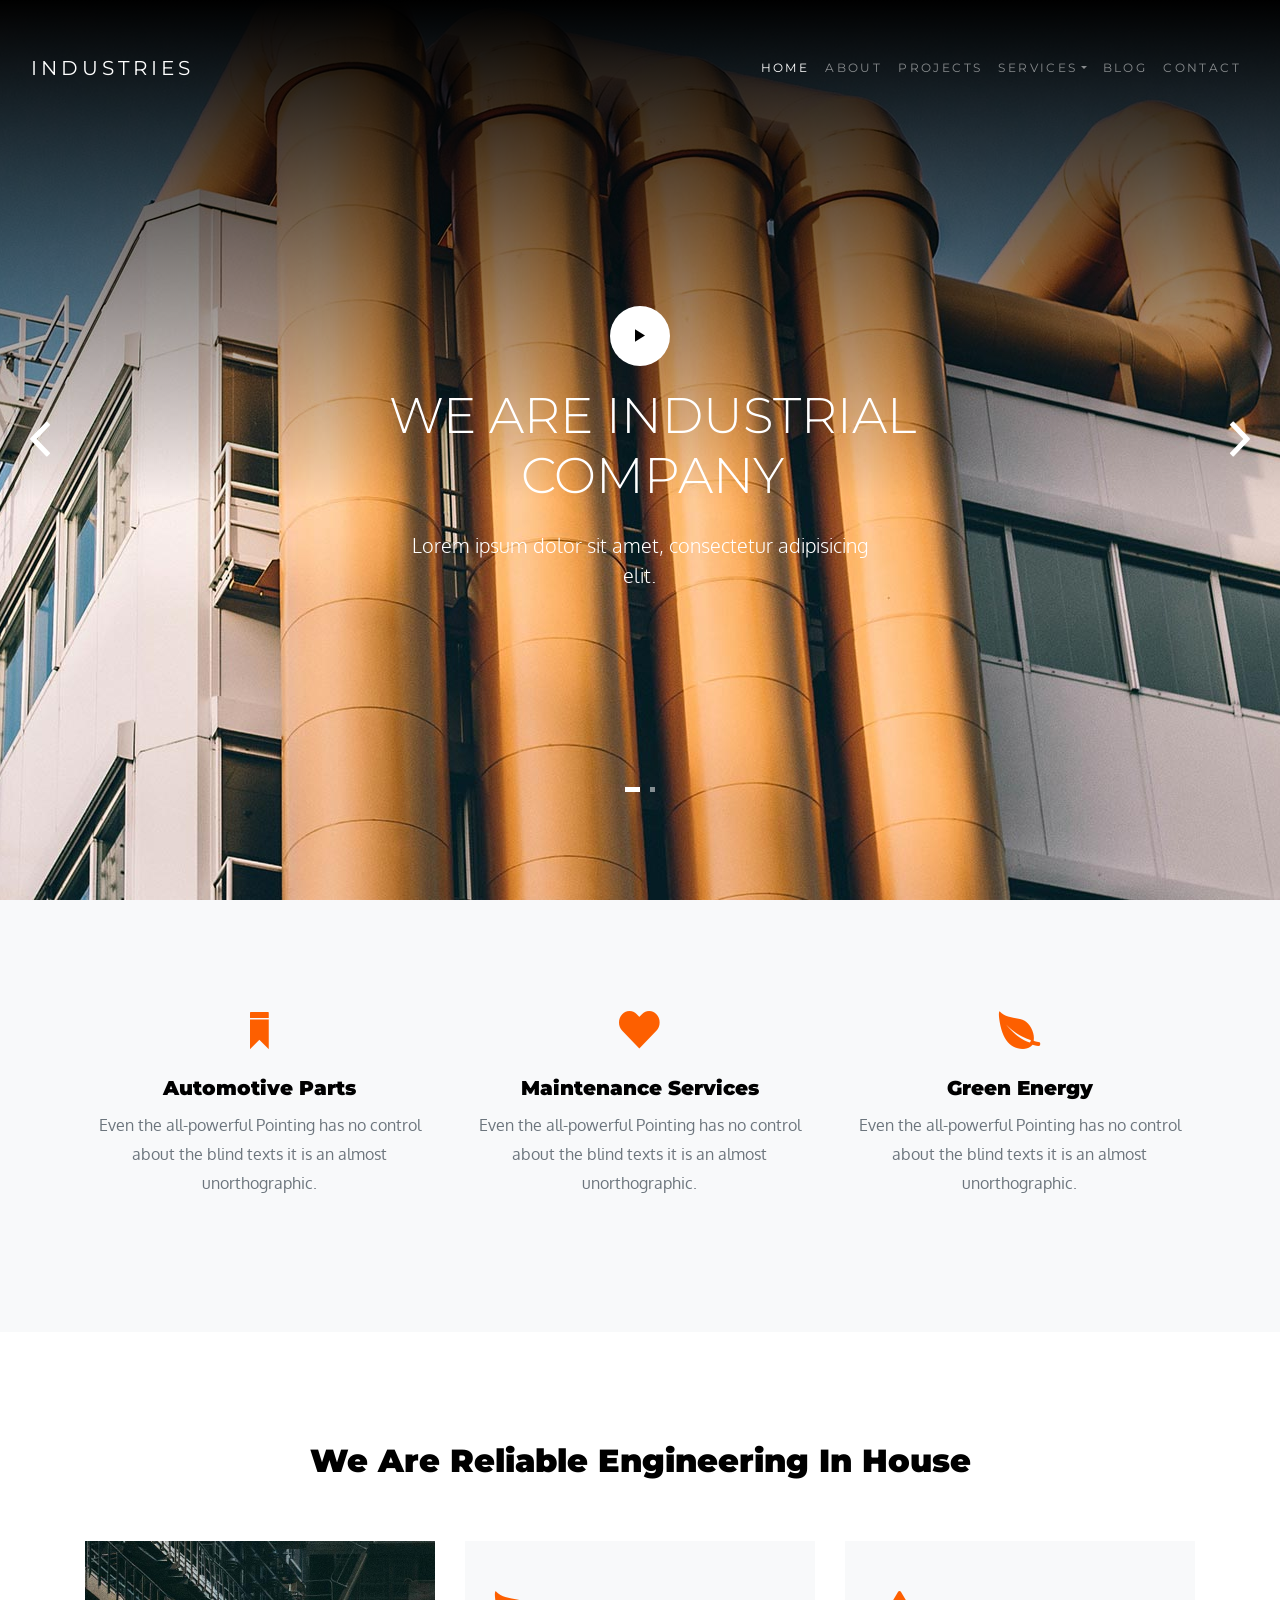
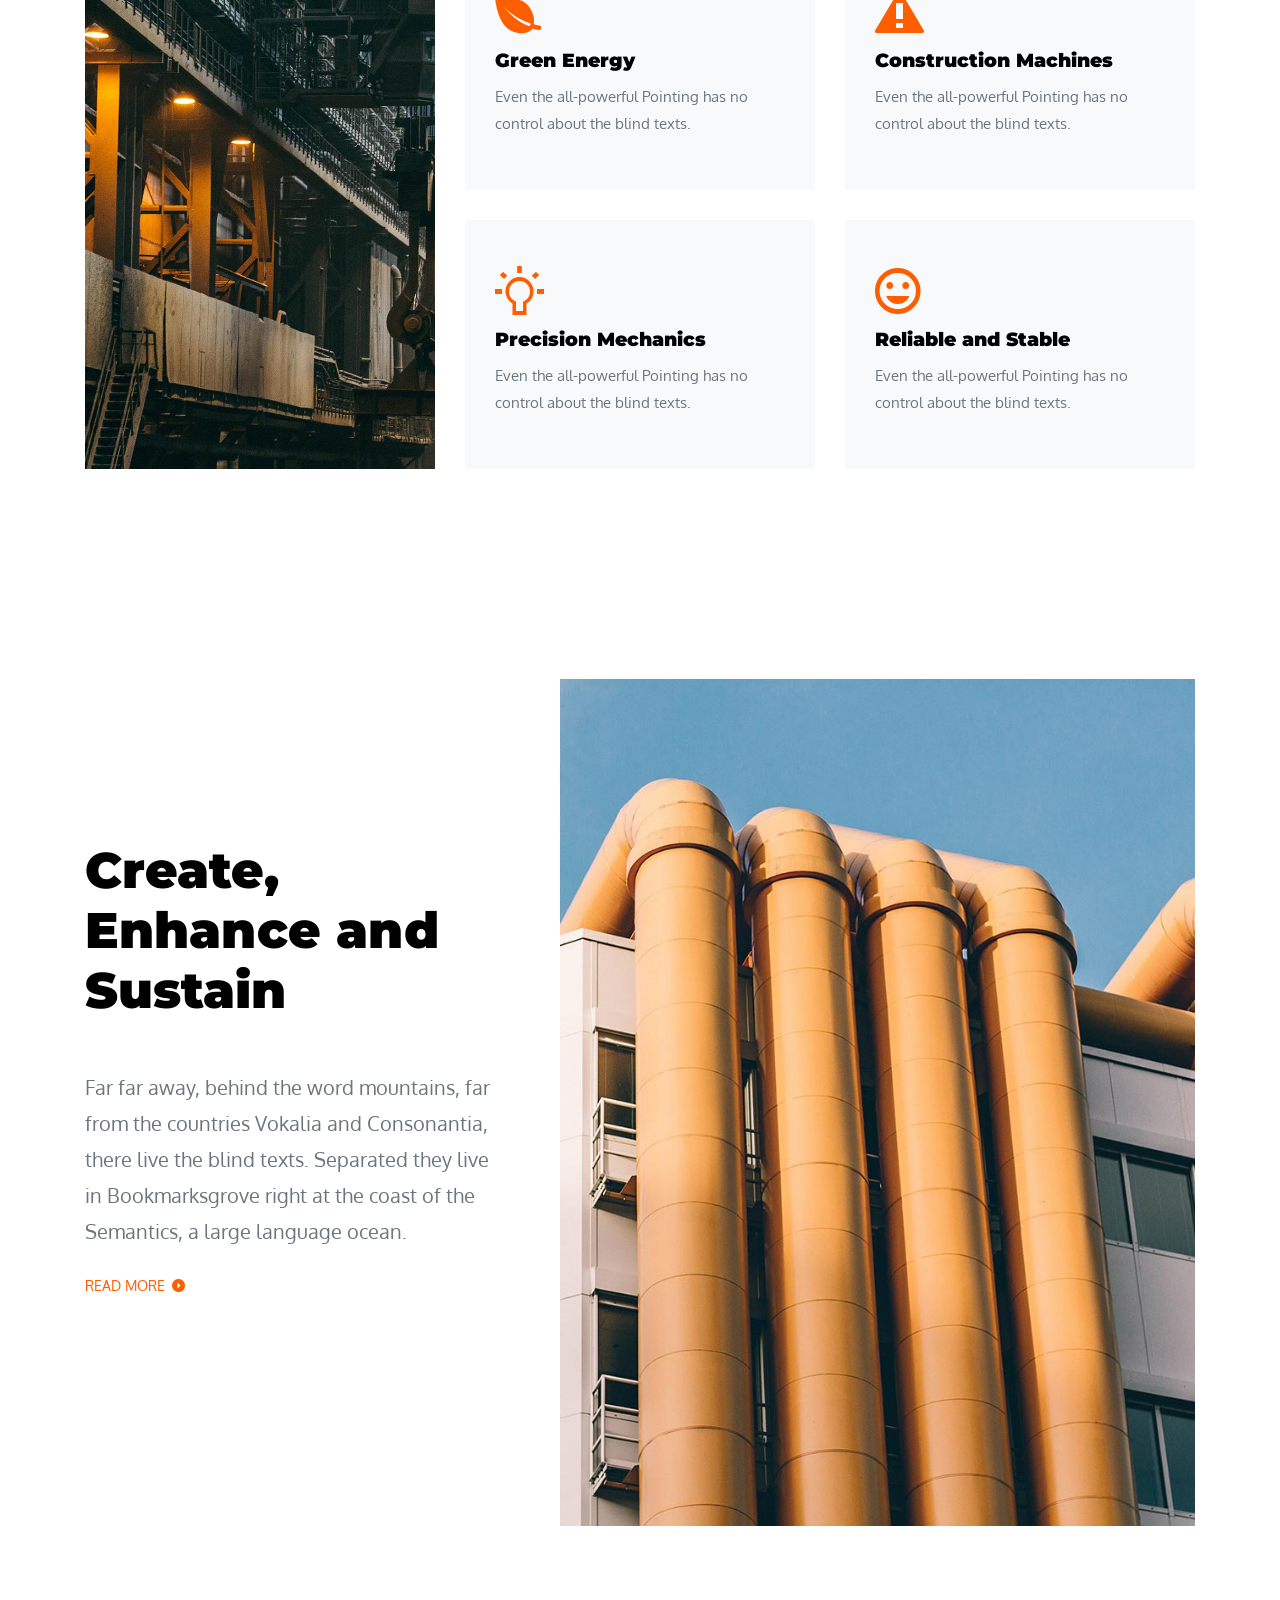
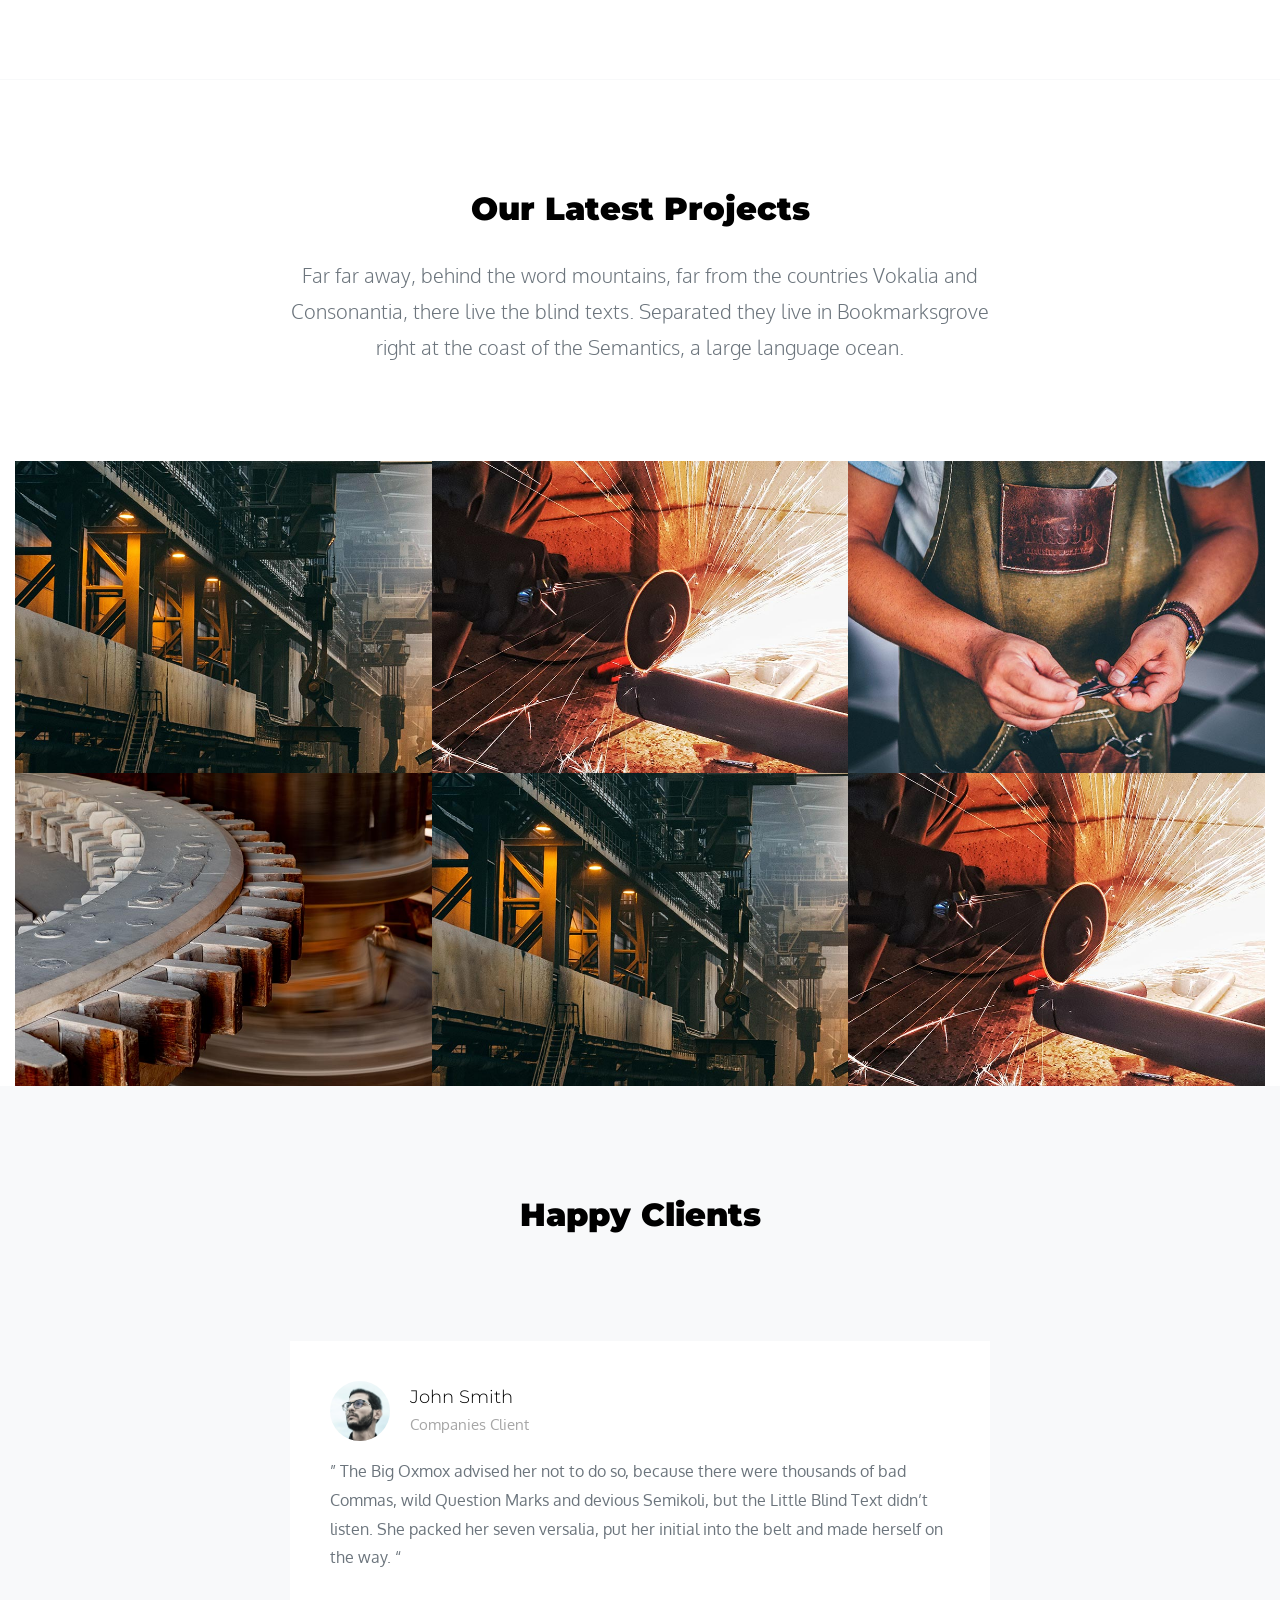
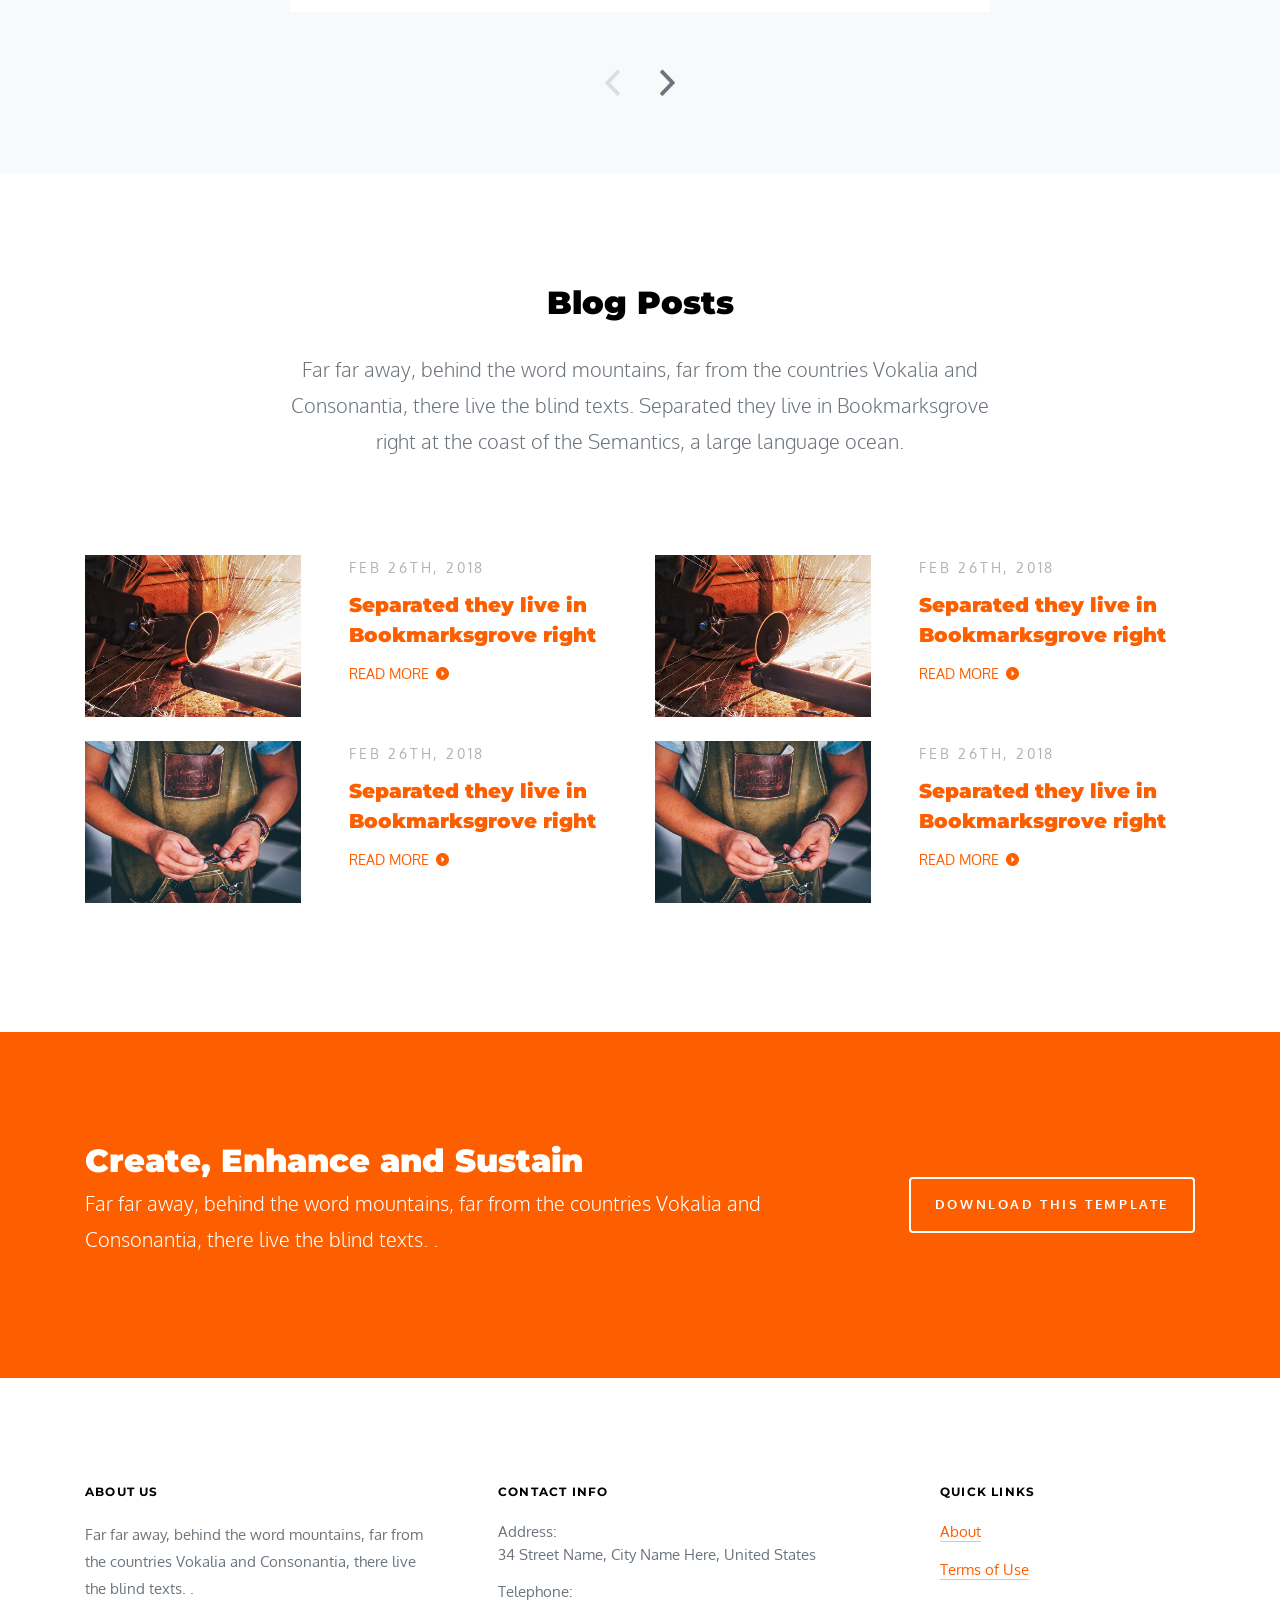
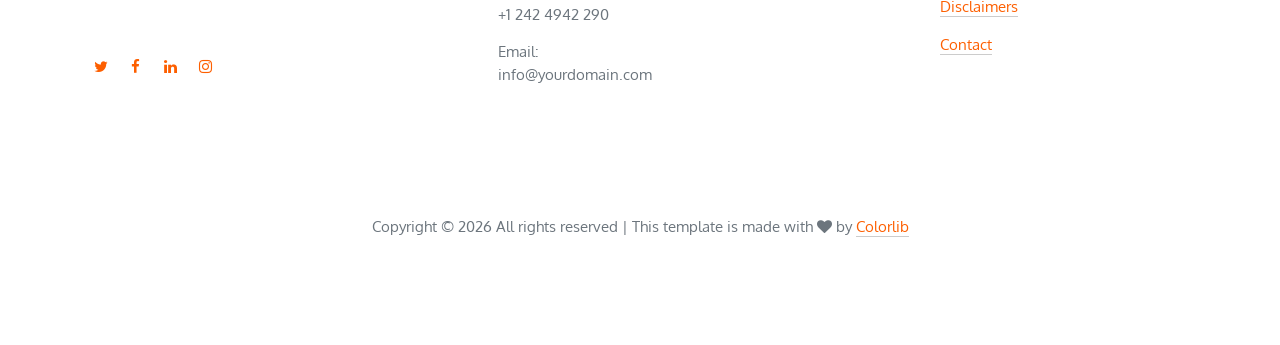
<file: industries/industries/index.html>
<!DOCTYPE html>
<html lang="en">
  <head>
    <title>Industries Website Template by Colorlib</title>
    <meta charset="utf-8">
    <meta name="viewport" content="width=device-width, initial-scale=1, shrink-to-fit=no">
    
    <link href="https://fonts.googleapis.com/css?family=Montserrat:400,700|Oxygen:400,700" rel="stylesheet">

    <link rel="stylesheet" href="css/animate.css">
    <link rel="stylesheet" href="css/owl.carousel.min.css">
    <link rel="stylesheet" href="css/jquery.fancybox.min.css">

    <link rel="stylesheet" href="fonts/ionicons/css/ionicons.min.css">
    <link rel="stylesheet" href="fonts/fontawesome/css/font-awesome.min.css">

    <!-- Theme Style -->
    <link rel="stylesheet" href="css/style.css">

  </head>
  <body>
    
    <header role="banner">
      <nav class="navbar navbar-expand-lg navbar-dark bg-dark">
        <div class="container-fluid">
          <a class="navbar-brand " href="index.html">Industries</a>
          <button class="navbar-toggler" type="button" data-toggle="collapse" data-target="#navbarsExample05" aria-controls="navbarsExample05" aria-expanded="false" aria-label="Toggle navigation">
            <span class="navbar-toggler-icon"></span>
          </button>

          <div class="collapse navbar-collapse" id="navbarsExample05">
            <ul class="navbar-nav pl-md-5 ml-auto">
              <li class="nav-item">
                <a class="nav-link active" href="index.html">Home</a>
              </li>
              <li class="nav-item">
                <a class="nav-link" href="about.html">About</a>
              </li>
              <li class="nav-item">
                <a class="nav-link" href="projects.html">Projects</a>
              </li>
              <li class="nav-item dropdown">
                <a class="nav-link dropdown-toggle" href="services.html" id="dropdown04" data-toggle="dropdown" aria-haspopup="true" aria-expanded="false">Services</a>
                <div class="dropdown-menu" aria-labelledby="dropdown04">
                  <a class="dropdown-item" href="services.html">Architectural Design</a>
                  <a class="dropdown-item" href="services.html">Interior</a>
                  <a class="dropdown-item" href="services.html">Building</a>
                </div>
              </li>
              <li class="nav-item">
                <a class="nav-link" href="blog.html">Blog</a>
              </li>
              <li class="nav-item">
                <a class="nav-link" href="contact.html">Contact</a>
              </li>
            </ul>

          
          </div>
        </div>
      </nav>
    </header>
    <!-- END header -->

    <div class="top-shadow"></div>

    <section class="home-slider owl-carousel">
      <div class="slider-item" style="background-image: url('images/hero_1.jpg');">
        <div class="container">
          <div class="row slider-text align-items-center justify-content-center">
            <div class="col-lg-7 text-center col-sm-12 element-animate">
              <div class="btn-play-wrap mx-auto"><p class="mb-4"><a href="https://vimeo.com/59256790" data-fancybox data-ratio="2" class="btn-play"><span class="ion ion-ios-play"></span></a></p></div>
              <h1 class="mb-4"><span>We Are Industrial Company</span></h1>
              <p class="mb-5 w-75">Lorem ipsum dolor sit amet, consectetur adipisicing elit.</p>
            </div>
          </div>
        </div>
      </div>

      <div class="slider-item" style="background-image: url('images/hero_2.jpg');">
        <div class="container">
          <div class="row slider-text align-items-center justify-content-center">
            <div class="col-lg-7 text-center col-sm-12 element-animate">
              <div class="btn-play-wrap mx-auto"><p class="mb-4"><a href="https://vimeo.com/59256790" data-fancybox data-ratio="2" class="btn-play"><span class="ion ion-ios-play"></span></a></p></div>
              <h1><span>Create, Enhance and Sustain</span></h1>
              <p class="mb-5 w-75">Lorem ipsum dolor sit amet, consectetur adipisicing elit.</p>
            </div>
          </div>
        </div>
        
      </div>

    </section>
    <!-- END slider -->
    </div>
    
    <section class="section bg-light">
      <div class="container">
        <div class="row">
          <div class="col-md-6 col-lg-4 element-animate ">
            <div class="media block-6 d-block text-center">
              <div class="icon mb-3"><span class="ion-bookmark text-primary"></span></div>
              <div class="media-body">
                <h3 class="heading">Automotive Parts</h3>
                <p>Even the all-powerful Pointing has no control about the blind texts it is an almost unorthographic.</p>
              </div>
            </div>  

          </div>
          <div class="col-md-6 col-lg-4 element-animate ">
            <div class="media block-6 d-block text-center">
              <div class="icon mb-3"><span class="ion-heart text-primary"></span></div>
              <div class="media-body">
                <h3 class="heading">Maintenance Services</h3>
                <p>Even the all-powerful Pointing has no control about the blind texts it is an almost unorthographic.</p>
              </div>
            </div> 

          </div>
          <div class="col-md-6 col-lg-4 element-animate ">
            <div class="media block-6 d-block text-center">
              <div class="icon mb-3"><span class="ion-leaf text-primary"></span></div>
              <div class="media-body">
                <h3 class="heading">Green Energy</h3>
                <p>Even the all-powerful Pointing has no control about the blind texts it is an almost unorthographic.</p>
              </div>
            </div> 

          </div>
        </div>
      </div>
    </section>
    <!-- END section -->

    <section class="section">
      <div class="container">
        <div class="row mb-5">
          <div class="col-12 text-center">
            <h2>We Are Reliable Engineering In House</h2>
          </div>
        </div>
        <div class="row align-items-stretch">
          <div class="col-lg-4 order-lg-1">
            <div class="h-100"><div class="frame h-100"><div class="feature-img-bg h-100" style="background-image: url('images/about_1.jpg');"></div></div></div>
          </div>

          <div class="col-md-6 col-lg-4 feature-1-wrap d-md-flex flex-md-column order-lg-1" >

            <div class="feature-1 d-md-flex">
              <div class="align-self-center">
                <span class="ion ion-leaf display-4 text-primary"></span>
                <h3>Green Energy</h3>
                <p>Even the all-powerful Pointing has no control about the blind texts.</p>
              </div>
            </div>

            <div class="feature-1 d-md-flex">
              <div class="align-self-center">
                <span class="ion ion-android-bulb display-4 text-primary"></span>
                <h3>Precision Mechanics</h3>
                <p>Even the all-powerful Pointing has no control about the blind texts.</p>
              </div>
            </div>

          </div>
          
          <div class="col-md-6 col-lg-4 feature-1-wrap d-md-flex flex-md-column order-lg-3" >

            <div class="feature-1 d-md-flex">
              <div class="align-self-center">
                <span class="ion ion-alert-circled display-4 text-primary"></span>
                <h3>Construction Machines</h3>
                <p>Even the all-powerful Pointing has no control about the blind texts.</p>
              </div>
            </div>

            <div class="feature-1 d-md-flex">
              <div class="align-self-center">
                <span class="ion ion-android-happy display-4 text-primary"></span>
                <h3>Reliable and Stable</h3>
                <p>Even the all-powerful Pointing has no control about the blind texts.</p>
              </div>
            </div>

          </div>

        </div>
      </div>
    </section>

    
    <section class="section element-animate">
      <div class="container">
        <div class="row align-items-center mb-5">
          <div class="col-lg-7 order-md-2">
            <div class=""><div class="frame"><img src="images/about_2.jpg" alt="Image" class="img-fluid"></div></div>
          </div>
          <div class="col-md-5 pr-md-5 mb-5">
            <div class="block-41">
              <h2 class="block-41-heading mb-5">Create, Enhance and Sustain</h2>
              <div class="block-41-text">
                <p>Far far away, behind the word mountains, far from the countries Vokalia and Consonantia, there live the blind texts. Separated they live in Bookmarksgrove right at the coast of the Semantics, a large language ocean.</p>
                <p><a href="#" class="readmore">Read More <span class="ion-android-arrow-dropright-circle"></span></a></p>
              </div>
            </div>
          </div>
          
        </div>
      </div>
    </section>

   

    <section class="section border-t pb-0">
      <div class="container">
        <div class="row justify-content-center mb-5 element-animate">
          <div class="col-md-8 text-center">
            <h2 class=" heading mb-4">Our Latest Projects</h2>
            <p class="mb-5 lead">Far far away, behind the word mountains, far from the countries Vokalia and Consonantia, there live the blind texts. Separated they live in Bookmarksgrove right at the coast of the Semantics, a large language ocean.</p>
          </div>
        </div>
      </div>
      <div class="container-fluid">
        <div class="row no-gutters">
          <div class="col-md-4 element-animate">
            <a href="project-single.html" class="link-thumbnail">
              <h3>Ducting Design in Colorado</h3>
              <span class="ion-plus icon"></span>
              <img src="images/img_1.jpg" alt="Image" class="img-fluid">
            </a>
          </div>
          <div class="col-md-4 element-animate">
            <a href="project-single.html" class="link-thumbnail">
              <h3>Tanks Project In California</h3>
              <span class="ion-plus icon"></span>
              <img src="images/img_2.jpg" alt="Image" class="img-fluid">
            </a>
          </div>
          <div class="col-md-4 element-animate">
            <a href="project-single.html" class="link-thumbnail">
              <h3>Structural Design in New York</h3>
              <span class="ion-plus icon"></span>
              <img src="images/img_3.jpg" alt="Image" class="img-fluid">
            </a>
          </div>
          <div class="col-md-4 element-animate">
            <a href="project-single.html" class="link-thumbnail">
              <h3>Stacks Design</h3>
              <span class="ion-plus icon"></span>
              <img src="images/img_4.jpg" alt="Image" class="img-fluid">
            </a>
          </div>
          <div class="col-md-4 element-animate">
            <a href="project-single.html" class="link-thumbnail">
              <h3>Intercate Custom</h3>
              <span class="ion-plus icon"></span>
              <img src="images/img_1.jpg" alt="Image" class="img-fluid">
            </a>
          </div>
          <div class="col-md-4 element-animate">
            <a href="project-single.html" class="link-thumbnail">
              <h3>Banker Design</h3>
              <span class="ion-plus icon"></span>
              <img src="images/img_2.jpg" alt="Image" class="img-fluid">
            </a>
          </div>
        </div>
        
      </div>
    </section>
    <!-- END section -->

    <section class="section bg-light block-11">
      <div class="container"> 
        <div class="row justify-content-center mb-5">
          <div class="col-md-8 text-center">
            <h2 class=" heading mb-4">Happy Clients</h2>
          </div>
        </div>
        <div class="nonloop-block-11 owl-carousel">
          <div class="item">
            <div class="block-33 h-100">
                <div class="vcard d-flex mb-3">
                  <div class="image align-self-center"><img src="images/person_3.jpg" alt="Person here"></div>
                  <div class="name-text align-self-center">
                    <h2 class="heading">John Smith</h2>
                    <span class="meta">Companies Client</span>
                  </div>
                </div>
                <div class="text">
                  <blockquote>
                    <p>&rdquo; The Big Oxmox advised her not to do so, because there were thousands of bad Commas, wild Question Marks and devious Semikoli, but the Little Blind Text didn’t listen. She packed her seven versalia, put her initial into the belt and made herself on the way. &ldquo;</p>
                  </blockquote>
                </div>
              </div>
          </div>

          <div class="item">
            <div class="block-33 h-100">
                <div class="vcard d-flex mb-3">
                  <div class="image align-self-center"><img src="images/person_2.jpg" alt="Person here"></div>
                  <div class="name-text align-self-center">
                    <h2 class="heading">Joshua Darren</h2>
                    <span class="meta">Companies Client</span>
                  </div>
                </div>
                <div class="text">
                  <blockquote>
                    <p>&rdquo; Even the all-powerful Pointing has no control about the blind texts it is an almost unorthographic life One day however a small line of blind text by the name of Lorem Ipsum decided to leave for the far World of Grammar. &ldquo;</p>
                  </blockquote>
                </div>
              </div>
          </div>

          <div class="item">
            <div class="block-33 h-100">
                <div class="vcard d-flex mb-3">
                  <div class="image align-self-center"><img src="images/person_3.jpg" alt="Person here"></div>
                  <div class="name-text align-self-center">
                    <h2 class="heading">John Smith</h2>
                    <span class="meta">Companies Client</span>
                  </div>
                </div>
                <div class="text">
                  <blockquote>
                    <p>&rdquo; A small river named Duden flows by their place and supplies it with the necessary regelialia. It is a paradisematic country, in which roasted parts of sentences fly into your mouth. &ldquo;</p>
                  </blockquote>
                </div>
              </div>
          </div>

          <div class="item">
            <div class="block-33 h-100">
                <div class="vcard d-flex mb-3">
                  <div class="image align-self-center"><img src="images/person_3.jpg" alt="Person here"></div>
                  <div class="name-text align-self-center">
                    <h2 class="heading">John Smith</h2>
                    <span class="meta">Companies Client</span>
                  </div>
                </div>
                <div class="text">
                  <blockquote>
                    <p>&rdquo; Far far away, behind the word mountains, far from the countries Vokalia and Consonantia, there live the blind texts. Separated they live in Bookmarksgrove right at the coast of the Semantics, a large language ocean. &ldquo;</p>
                  </blockquote>
                </div>
              </div>
          </div>
          
        </div>
      </div>
    </div>
    <!-- END .block-4 -->
    </section>

    <section class="section blog">
      <div class="container">

        <div class="row justify-content-center mb-5 element-animate">
          <div class="col-md-8 text-center">
            <h2 class=" heading mb-4">Blog Posts</h2>
            <p class="mb-5 lead">Far far away, behind the word mountains, far from the countries Vokalia and Consonantia, there live the blind texts. Separated they live in Bookmarksgrove right at the coast of the Semantics, a large language ocean.</p>
          </div>
        </div>

        <div class="row">
          <div class="col-md-6">

            <div class="media mb-4 d-md-flex d-block element-animate">
              <a href="single.html" class="mr-5"><img src="images/img_2.jpg" alt="Free website template by Free-Template.co" class="img-fluid"></a>
              <div class="media-body">
                <span class="post-meta">Feb 26th, 2018</span>
                <h3 class="mt-2 text-black"><a href="single.html">Separated they live in Bookmarksgrove right</a></h3>
                <p><a href="single.html" class="readmore">Read More <span class="ion-android-arrow-dropright-circle"></span></a></p>
              </div>
            </div>

            <div class="media mb-4 d-md-flex d-block element-animate">
              <a href="single.html" class="mr-5"><img src="images/img_3.jpg" alt="Free website template by Free-Template.co" class="img-fluid"></a>
              <div class="media-body">
                <span class="post-meta">Feb 26th, 2018</span>
                <h3 class="mt-2 text-black"><a href="single.html">Separated they live in Bookmarksgrove right</a></h3>
                <p><a href="single.html" class="readmore">Read More <span class="ion-android-arrow-dropright-circle"></span></a></p>
              </div>
            </div>


          </div>
          <div class="col-md-6">
            <div class="media mb-4 d-md-flex d-block element-animate">
              <a href="single.html" class="mr-5"><img src="images/img_2.jpg" alt="Free website template by Free-Template.co" class="img-fluid"></a>
              <div class="media-body">
                <span class="post-meta">Feb 26th, 2018</span>
                <h3 class="mt-2 text-black"><a href="single.html">Separated they live in Bookmarksgrove right</a></h3>
                <p><a href="single.html" class="readmore">Read More <span class="ion-android-arrow-dropright-circle"></span></a></p>
              </div>
            </div>

            <div class="media mb-4 d-md-flex d-block element-animate">
              <a href="single.html" class="mr-5"><img src="images/img_3.jpg" alt="Free website template by Free-Template.co" class="img-fluid"></a>
              <div class="media-body">
                <span class="post-meta">Feb 26th, 2018</span>
                <h3 class="mt-2 text-black"><a href="single.html">Separated they live in Bookmarksgrove right</a></h3>
                <p><a href="single.html" class="readmore">Read More <span class="ion-android-arrow-dropright-circle"></span></a></p>
              </div>
            </div>

          </div>
        </div>
      </div>
    </section>
    <section class="section bg-primary">
      <div class="container">
        <div class="row align-items-center">
          <div class="col-lg-8">
            <h2 class="text-white mb-0">Create, Enhance and Sustain</h2>
            <p class="text-white lead">Far far away, behind the word mountains, far from the countries Vokalia and Consonantia, there live the blind texts. .</p>
          </div>
          <div class="col-lg-4 text-lg-right">
            <a href="https://free-template.co/" class="btn btn-outline-white px-4 py-3">Download This Template</a>
          </div>
        </div>
      </div>
    </section>
    <footer class="site-footer" role="contentinfo">
      <div class="container">
        <div class="row mb-5">
          <div class="col-md-4 mb-5">
            <h3>About Us</h3>
            <p class="mb-5">Far far away, behind the word mountains, far from the countries Vokalia and Consonantia, there live the blind texts. .</p>
            <ul class="list-unstyled footer-link d-flex footer-social">
              <li><a href="#" class="p-2"><span class="fa fa-twitter"></span></a></li>
              <li><a href="#" class="p-2"><span class="fa fa-facebook"></span></a></li>
              <li><a href="#" class="p-2"><span class="fa fa-linkedin"></span></a></li>
              <li><a href="#" class="p-2"><span class="fa fa-instagram"></span></a></li>
            </ul>

          </div>
          <div class="col-md-5 mb-5 pl-md-5">
            <h3>Contact Info</h3>
            <ul class="list-unstyled footer-link">
              <li class="d-block">
                <span class="d-block">Address:</span>
                <span >34 Street Name, City Name Here, United States</span></li>
              <li class="d-block"><span class="d-block">Telephone:</span><span >+1 242 4942 290</span></li>
              <li class="d-block"><span class="d-block">Email:</span><span >info@yourdomain.com</span></li>
            </ul>
          </div>
          <div class="col-md-3 mb-5">
            <h3>Quick Links</h3>
            <ul class="list-unstyled footer-link">
              <li><a href="#">About</a></li>
              <li><a href="#">Terms of Use</a></li>
              <li><a href="#">Disclaimers</a></li>
              <li><a href="#">Contact</a></li>
            </ul>
          </div>
          <div class="col-md-3">
          
          </div>
        </div>
        <div class="row">
          <div class="col-12 text-md-center text-left">
             <p>
              <!-- Link back to Colorlib can't be removed. Template is licensed under CC BY 3.0. -->
              Copyright &copy;
              <script>document.write(new Date().getFullYear());</script> All rights reserved | This template is made
              with <i class="fa fa-heart" aria-hidden="true"></i> by <a href="https://colorlib.com" target="_blank"
                class="text-primary">Colorlib</a>
              <!-- Link back to Colorlib can't be removed. Template is licensed under CC BY 3.0. -->
            </p>
          </div>
        </div>
      </div>
    </footer>
    <!-- END footer -->

    <!-- loader -->
    <div id="loader" class="show fullscreen"><svg class="circular" width="48px" height="48px"><circle class="path-bg" cx="24" cy="24" r="22" fill="none" stroke-width="4" stroke="#eeeeee"/><circle class="path" cx="24" cy="24" r="22" fill="none" stroke-width="4" stroke-miterlimit="10" stroke="#f4b214"/></svg></div>

    <script src="js/jquery-3.2.1.min.js"></script>
    <script src="js/popper.min.js"></script>
    <script src="js/bootstrap.min.js"></script>
    <script src="js/owl.carousel.min.js"></script>
    <script src="js/jquery.waypoints.min.js"></script>
    <script src="js/jquery.fancybox.min.js"></script>
    <script src="js/main.js"></script>

    <script src="js/main.js"></script>
    
  </body>
</html>
</file>
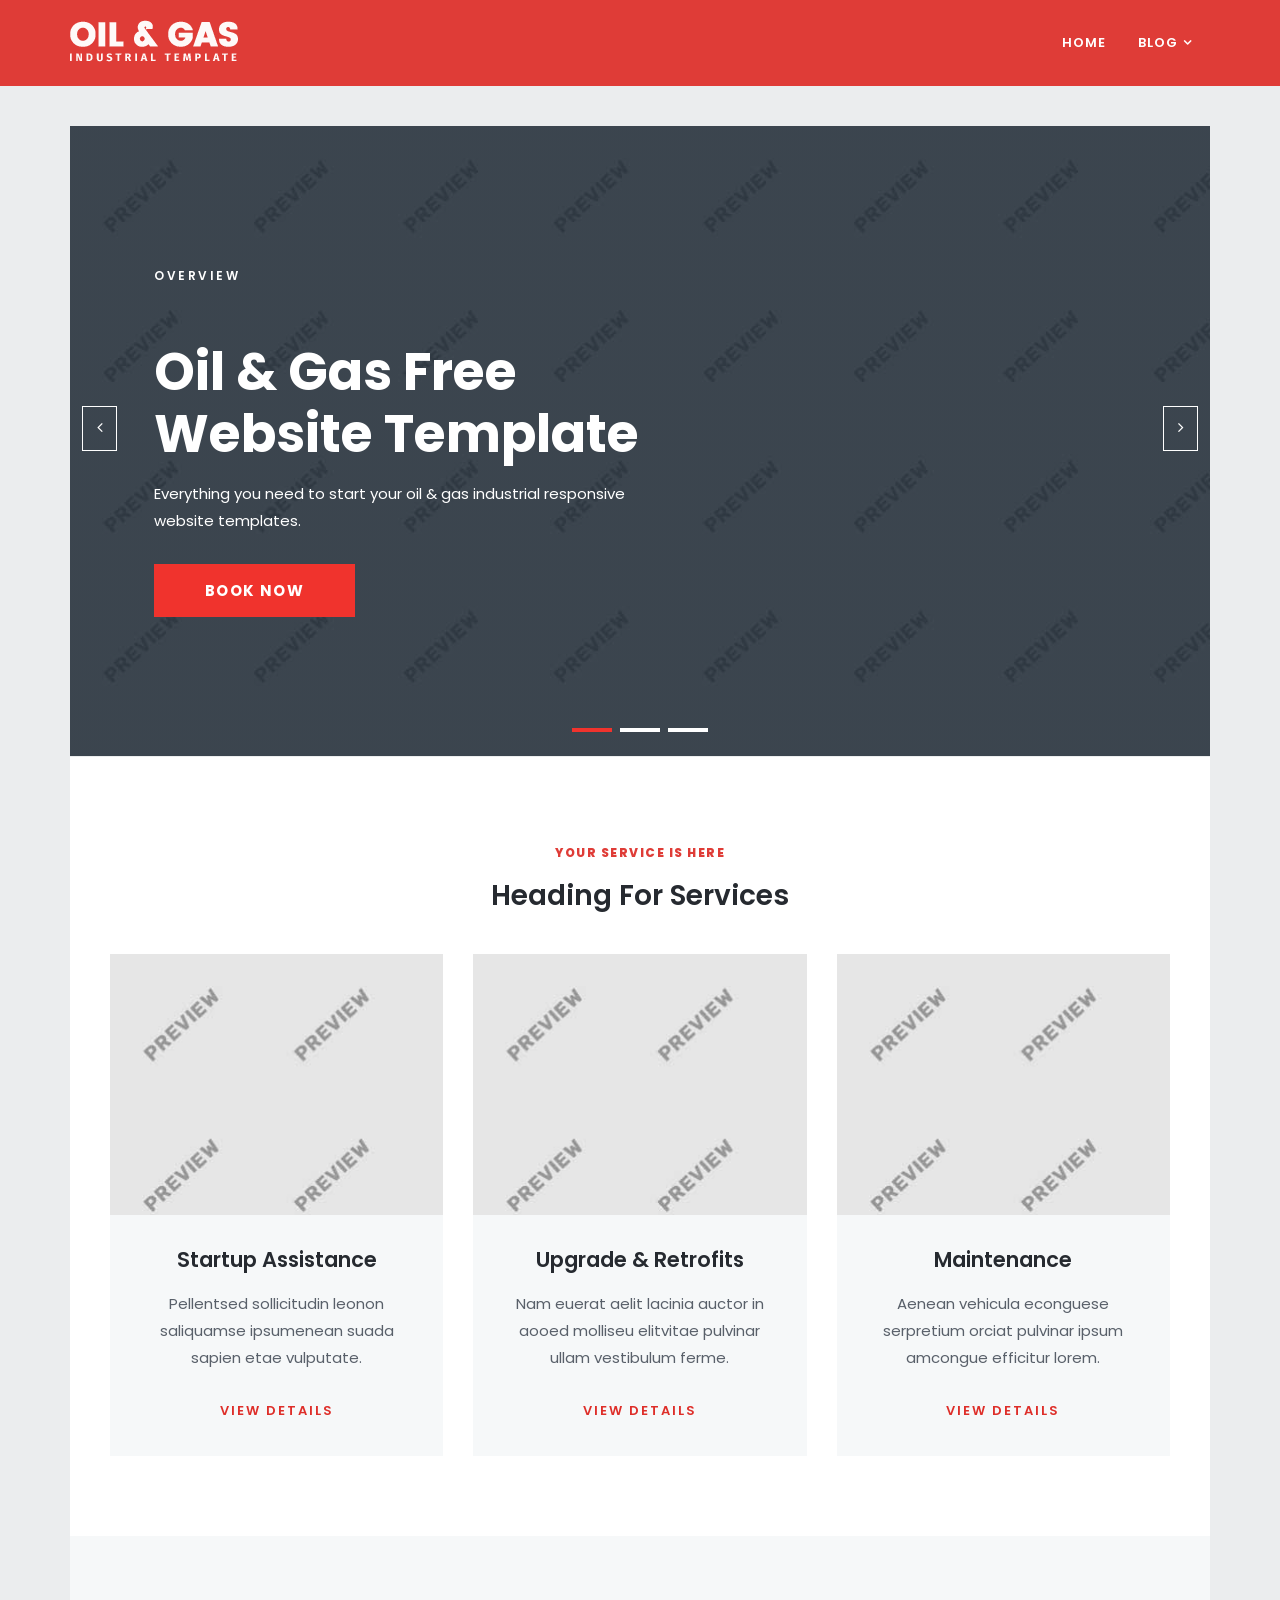
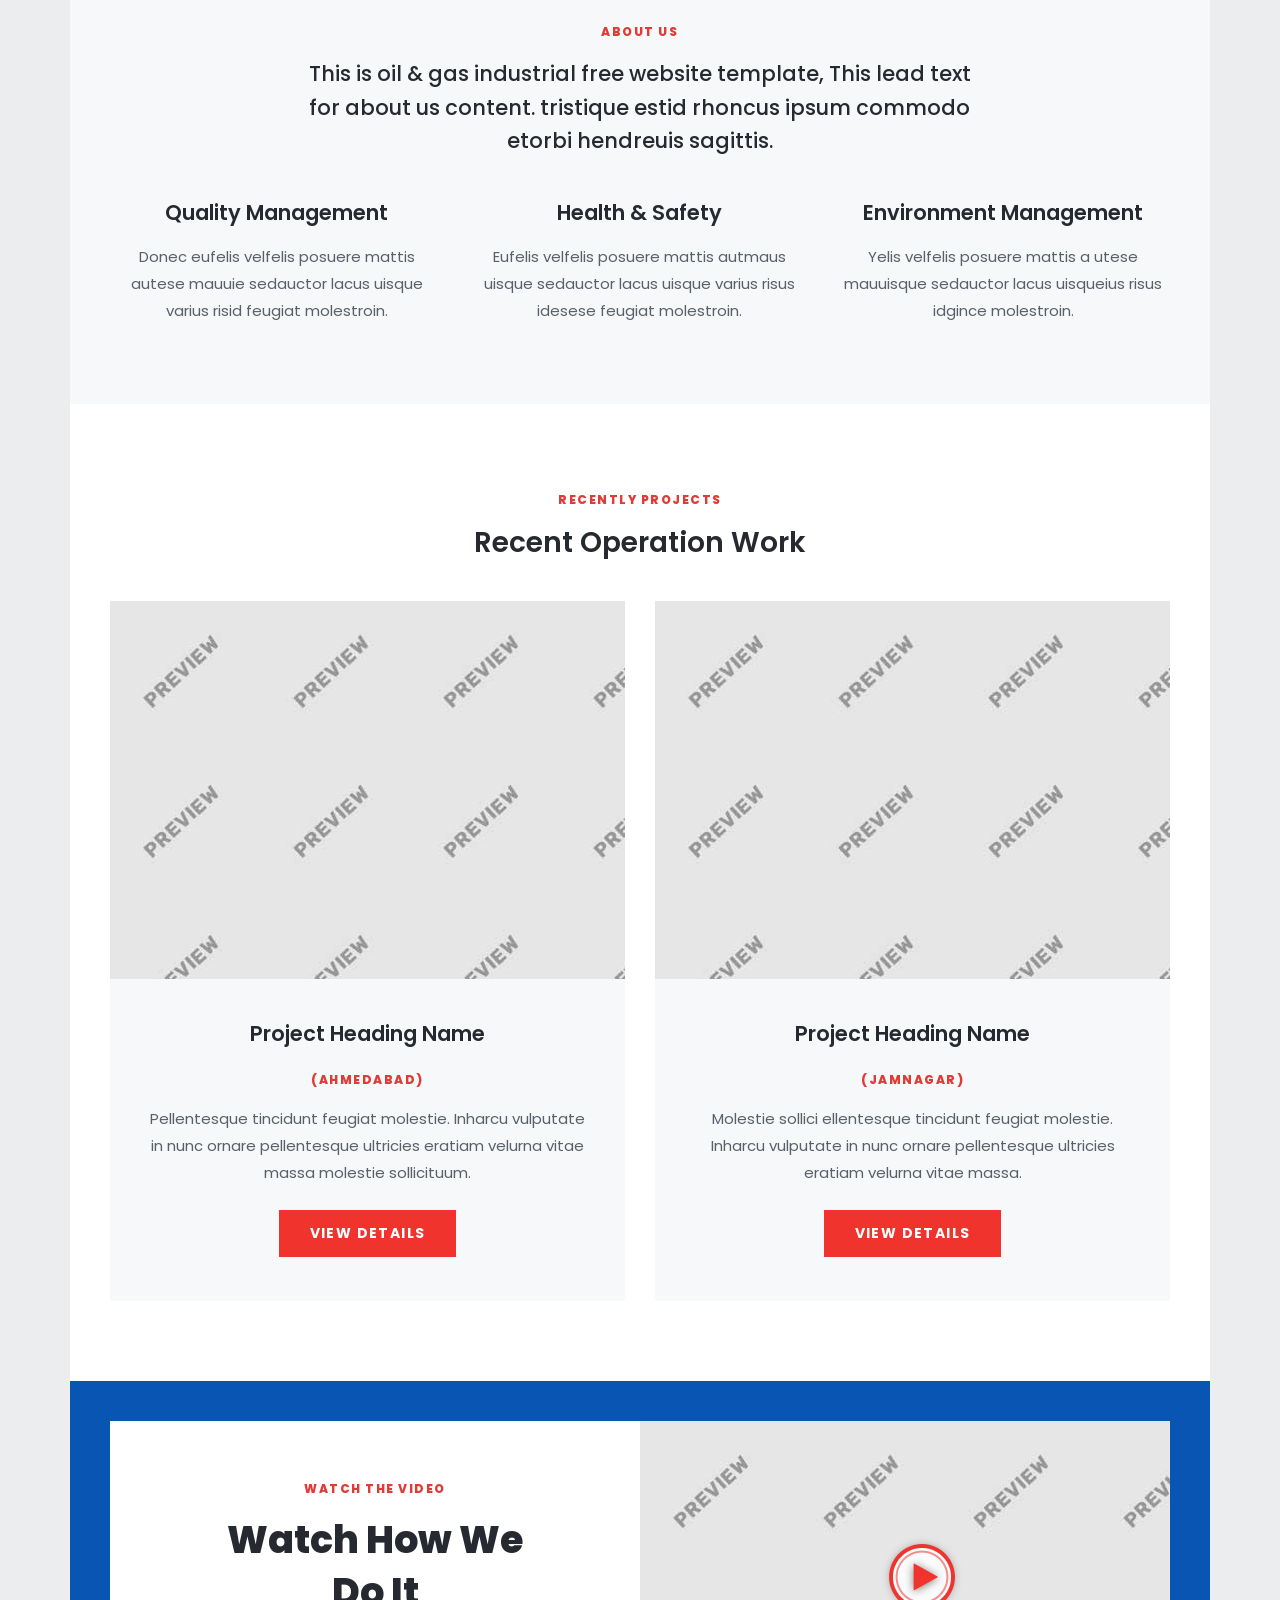
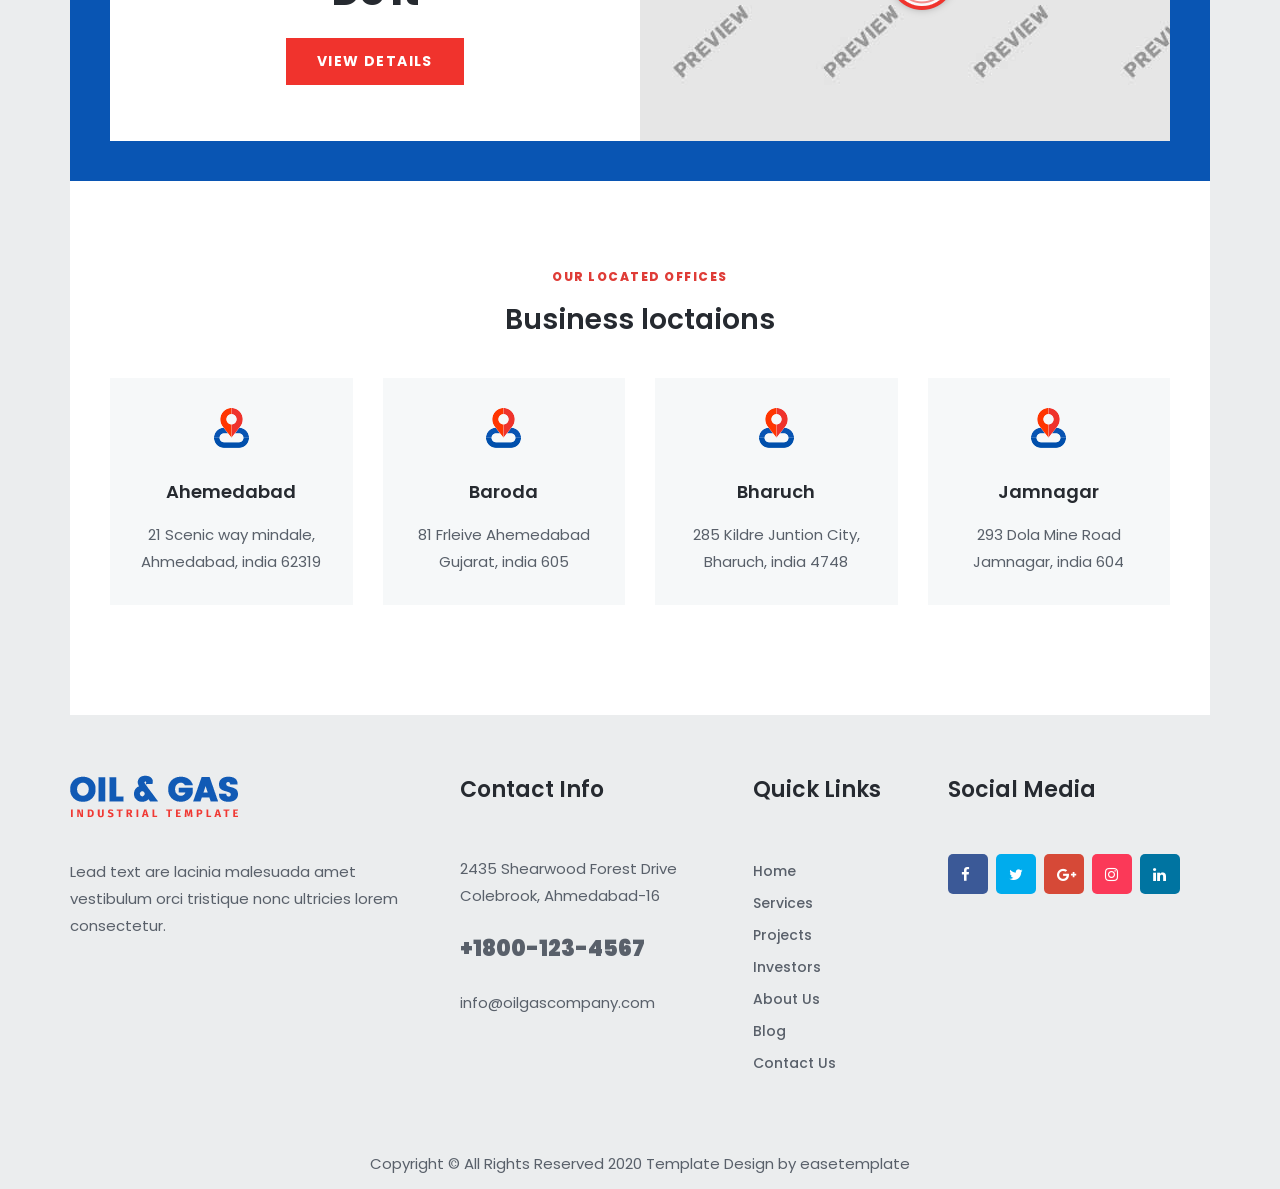
<file: oil-gas/oil-gas/index.html>
<!DOCTYPE html>
<html lang="en">

<head>
    <meta charset="utf-8">
    <meta http-equiv="X-UA-Compatible" content="IE=edge">
    <meta name="viewport" content="width=device-width, initial-scale=1">
    <!-- The above 3 meta tags *must* come first in the head; any other head content must come *after* these tags -->
    <meta name="description" content="">
    <meta name="keywords" content="">
    <title>Oil &amp; Gas Industrial Responsive Website Templates</title>
    <!-- Bootstrap -->
    <link href="css/bootstrap.min.css" rel="stylesheet">
    <!-- Style CSS -->
    <link href="css/style.css" rel="stylesheet">
    <!-- Google Fonts -->
    <link href="https://fonts.googleapis.com/css?family=Poppins:100,100i,200,200i,300,300i,400,400i,500,500i,600,600i,700,700i,800,800i,900,900i" rel="stylesheet">
    <link href="css/owl.carousel.css" rel="stylesheet">
    <link href="css/owl.theme.default.css" rel="stylesheet">
    <!-- FontAwesome CSS -->
    <link rel="stylesheet" type="text/css" href="css/fontello.css">
    <link href="css/font-awesome.min.css" rel="stylesheet">
    <!-- HTML5 shim and Respond.js for IE8 support of HTML5 elements and media queries -->
    <!-- WARNING: Respond.js doesn't work if you view the page via file:// -->
    <!--[if lt IE 9]>
      <script src="https://oss.maxcdn.com/html5shiv/3.7.3/html5shiv.min.js"></script>
      <script src="https://oss.maxcdn.com/respond/1.4.2/respond.min.js"></script>
    <![endif]-->
</head>

<body>
    <!-- header-section-->
    <div class="header-wrapper">
        <div class="container">
            <div class="row">
                <div class="col-lg-4 col-md-3 col-sm-4 col-xs-12">
                    <div class="logo">
                        <a href="index.html"><img src="./images/logo.png" alt=""> </a>
                    </div>
                </div>
                <div class="col-lg-8 col-md-8 col-sm-12 col-xs-12">
                    <!-- navigations-->
                    <div class="navigation">
                        <div id="navigation">
                            <ul>
                                <li class="active"><a href="index.html">Home</a></li>
                              
                                
                                <li class="has-sub"><a href="blog-default.html">Blog</a>
                                    <ul>
                                        <li><a href="blog-default.html">Blog Default</a></li>
                                        <li><a href="blog-single.html">Blog Single</a></li>
                                    </ul>
                                </li>
                                
                            </ul>
                        </div>
                    </div>
                    <!-- /.navigations-->
                </div>
            </div>
        </div>
    </div>
    <!-- /. header-section-->
    <!-- slider-start -->
    <div class="container">
        <div class="slider">
            <div class="owl-carousel owl-one owl-theme">
                <div class="item">
                    <div class="slider-img"> <img src="./images/slider-1.jpg" alt=""></div>
                    <div class="container">
                        <div class="row">
                            <div class="col-lg-5 col-md-5 col-sm-5 col-xs-12">
                                <div class="slider-captions">
                                    <span class="page-small-title hidden-xs">overview</span>
                                    <h1 class="slider-title">Oil &amp; Gas Free Website 
Template</h1>
                                    <p class="slider-text hidden-sm hidden-xs">Everything you need to start your oil &amp; gas industrial responsive website templates.
                                    </p>
                                    <a href="#" class="btn btn-primary btn-lg hidden-sm hidden-xs">book Now</a>
                                </div>
                            </div>
                        </div>
                    </div>
                </div>
                <div class="item">
                    <div class="slider-img"><img src="./images/slider-2.jpg" alt=""></div>
                    <div class="container">
                        <div class="row">
                            <div class="col-lg-5 col-md-5 col-sm-5  col-xs-12">
                                <div class="slider-captions">
                                    <span class="page-small-title hidden-xs">overview</span>
                                    <h1 class="slider-title">Energy for new yoga template</h1>
                                    <p class="slider-text hidden-sm hidden-xs">Donec ut nisl quam. Nulla id sem condimentum, efficitur justo et, fermentum.</p>
                                    <a href="#" class="btn btn-primary btn-lg hidden-sm hidden-xs">contact us</a>
                                </div>
                            </div>
                        </div>
                    </div>
                </div>
                <div class="item">
                    <div class="slider-img"><img src="./images/slider-3.jpg" alt=""></div>
                    <div class="container">
                        <div class="row">
                            <div class="col-lg-5 col-md-5 col-sm-5  col-xs-12">
                                <div class="slider-captions">
                                    <span class="page-small-title hidden-xs ">overview</span>
                                    <h1 class="slider-title">Oil &amp; Gas Heading
Title Is Here</h1>
                                    <p class="slider-text hidden-sm hidden-xs">Cras auctor ultrices viverronec urna felis blanditnec bland venenatis. </p>
                                    <a href="#" class="btn btn-primary btn-lg hidden-sm hidden-xs">Your Slider Button</a>
                                </div>
                            </div>
                        </div>
                    </div>
                </div>
            </div>
        </div>
    </div>
    <!-- /.slider -->
    <!-- service block-->
    <div class="container">
        <div class="wrapper">
            <div class="space-small">
                <div class="row">
                    <div class="col-lg-12 col-md-12 col-sm-12 col-xs-12">
                        <div class="section-title">
                            <!-- section title-->
                            <span class="small-title">Your Service Is Here</span>
                            <h2>Heading For Services</h2>
                        </div>
                        <!-- /.section title-->
                    </div>
                </div>
                <div class="row">
                    <!-- service -->
                    <div class="col-lg-4 col-md-4 col-sm-4 col-xs-12">
                        <div class="service-block">
                            <div class="service-img"><a href="#" class="imghover"><img src="./images/service-1.jpg" alt="" class="img-responsive"></a></div>
                            <div class="service-content">
                                <h3><a href="#">Startup Assistance</a></h3>
                                <p>Pellentsed sollicitudin leonon saliquamse ipsumenean suada sapien etae vulputate.</p>
                                <a href="#" class="btn-link">view Details</a>
                            </div>
                        </div>
                    </div>
                    <!-- /.service -->
                    <!-- service -->
                    <div class="col-lg-4 col-md-4 col-sm-4 col-xs-12">
                        <div class="service-block">
                            <div class="service-img"><a href="#" class="imghover"> <img src="./images/service-2.jpg" alt="" class="img-responsive"></a></div>
                            <div class="service-content">
                                <h3><a href="#">Upgrade &amp; Retrofits</a></h3>
                                <p>Nam euerat aelit lacinia auctor in aooed molliseu elitvitae pulvinar ullam vestibulum ferme.</p>
                                <a href="#" class="btn-link">view Details</a>
                            </div>
                        </div>
                    </div>
                    <!-- /.service -->
                    <!-- service -->
                    <div class="col-lg-4 col-md-4 col-sm-4 col-xs-12">
                        <div class="service-block">
                            <div class="service-img"><a href="#" class="imghover"><img src="./images/service-3.jpg" alt="" class="img-responsive"></a></div>
                            <div class="service-content">
                                <h3><a href="#">Maintenance</a></h3>
                                <p> Aenean vehicula econguese serpretium orciat pulvinar ipsum amcongue efficitur lorem. </p>
                                <a href="#" class="btn-link">view Details</a>
                            </div>
                        </div>
                    </div>
                    <!-- /.service -->
                </div>
            </div>
        </div>
    </div>
    <!-- /.service-block -->
    <!-- about -->
    <div class="container">
        <div class="about-section">
            <div class="space-small">
                <div class="row">
                    <div class="col-lg-offset-2 col-lg-8 col-md-offset-2 col-md-8 col-sm-12 col-xs-12">
                        <div class="section-title">
                            <!-- section title-->
                            <span class="small-title">About us</span>
                            <p class="lead">This is oil &amp; gas industrial free website template, This lead text for about us content. tristique estid rhoncus ipsum commodo etorbi hendreuis sagittis.</p>
                        </div>
                        <!-- /.section title-->
                    </div>
                </div>
                <div class="row">
                    <!-- feature -->
                    <div class="col-lg-4 col-md-4 col-sm-4 col-xs-12">
                        <div class="feature-block">
                            <div class="feature-content">
                                <h3>Quality Management</h3>
                                <p>Donec eufelis velfelis posuere mattis autese mauuie sedauctor lacus uisque varius risid feugiat molestroin.</p>
                            </div>
                        </div>
                    </div>
                    <!-- /.feature -->
                    <!-- feature -->
                    <div class="col-lg-4 col-md-4 col-sm-4 col-xs-12">
                        <div class="feature-block">
                            <div class="feature-content">
                                <h3>Health &amp; Safety</h3>
                                <p>Eufelis velfelis posuere mattis autmaus uisque sedauctor lacus uisque varius risus idesese feugiat molestroin.</p>
                            </div>
                        </div>
                    </div>
                    <!-- /.feature -->
                    <!-- feature -->
                    <div class="col-lg-4 col-md-4 col-sm-4 col-xs-12">
                        <div class="feature-block">
                            <div class="feature-content">
                                <h3>Environment Management</h3>
                                <p>Yelis velfelis posuere mattis a utese mauuisque sedauctor lacus uisqueius risus idgince molestroin.</p>
                            </div>
                        </div>
                    </div>
                    <!-- /.feature -->
                </div>
            </div>
        </div>
    </div>
    <!-- /.about -->
    <!-- project block-->
    <div class="container">
        <div class="wrapper">
            <div class="space-small">
                <div class="row">
                    <div class="col-lg-12 col-md-12 col-sm-12 col-xs-12">
                        <div class="section-title">
                            <!-- section title-->
                            <span class="small-title">Recently Projects</span>
                            <h2>Recent Operation Work</h2>
                        </div>
                        <!-- /.section title-->
                    </div>
                </div>
                <div class="row">
                    <!-- project -->
                    <div class="col-lg-6 col-md-6 col-sm-6 col-xs-12">
                        <div class="project-block">
                            <div class="project-img"><a href="#" class="imghover"><img src="./images/project-1.jpg" alt="" class="img-responsive"></a></div>
                            <div class="project-content">
                                <h3><a href="#">Project Heading Name </a></h3>
                                <span class="small-title">(Ahmedabad)</span>
                                <p>Pellentesque tincidunt feugiat molestie. Inharcu vulputate in nunc ornare pellentesque ultricies eratiam velurna vitae massa molestie sollicituum.</p>
                                <a href="#" class="btn btn-primary">view Details</a>
                            </div>
                        </div>
                    </div>
                    <!-- /.project -->
                    <!-- project -->
                    <div class="col-lg-6 col-md-6 col-sm-6 col-xs-12">
                        <div class="project-block">
                            <div class="project-img"><a href="#" class="imghover"><img src="./images/project-2.jpg" alt="" class="img-responsive"></a></div>
                            <div class="project-content">
                                <h3><a href="#">Project Heading Name</a> </h3>
                                <span class="small-title">(jamnagar)</span>
                                <p>Molestie sollici ellentesque tincidunt feugiat molestie. Inharcu vulputate in nunc ornare pellentesque ultricies eratiam velurna vitae massa.</p>
                                <a href="#" class="btn btn-primary">view Details</a>
                            </div>
                        </div>
                    </div>
                    <!-- /.project -->
                </div>
            </div>
        </div>
    </div>
    <!-- /.project-block -->
    <!-- cta-block -->
    <div class="container">
        <div class="cta-wrapper">
            <div class="row">
                <div class="col-lg-6 col-md-6 col-sm-12 col-xs-12 nopr">
                    <div class="cta-block">
                        <div class="cta-content">
                            <span class="small-title">watch the video</span>
                            <h2>Watch How We <br>Do It</h2>
                            <a href="#" class="btn btn-primary">view Details</a>
                        </div>
                    </div>
                </div>
                <div class="col-lg-6 col-md-6 col-sm-12 col-xs-12 nopl">
                    <div class="cta-img"><img src="./images/video-img.jpg" alt="" class="img-responsive">
                        <div>
                            <a href="#" class="play-btn"> <img src="./images/play-btn.png" alt=""></a>
                        </div>
                    </div>
                </div>
            </div>
        </div>
    </div>
    <!-- /.cta-block -->
    <!-- locations -->
    <div class="container">
        <div class="wrapper">
            <div class="space-small">
                <div class="row">
                    <div class="col-lg-offset-2 col-lg-8 col-md-offset-2 col-md-8 col-sm-12 col-xs-12">
                        <div class="section-title">
                            <!-- section title-->
                            <span class="small-title">Our Located Offices</span>
                            <h2>Business loctaions</h2>
                        </div>
                        <!-- /.section title-->
                    </div>
                </div>
                <div class="row">
                    <!-- location -->
                    <div class="col-lg-3 col-md-3 col-sm-6 col-xs-12">
                        <div class="location-block">
                            <div class="location-content">
                                <div class="location-icon"><img src="./images/map-marker.png" alt=""></div>
                                <h4><a href="#">Ahemedabad</a></h4>
                                <p>21 Scenic way mindale, Ahmedabad, india 62319</p>
                            </div>
                        </div>
                    </div>
                    <!-- /.location -->
                    <!-- location -->
                    <div class="col-lg-3 col-md-3 col-sm-6 col-xs-12">
                        <div class="location-block">
                            <div class="location-content">
                                <div class="location-icon"><img src="./images/map-marker.png" alt=""></div>
                                <h4><a href="#">Baroda</a></h4>
                                <p>81 Frleive Ahemedabad Gujarat, india 605</p>
                            </div>
                        </div>
                    </div>
                    <!-- /.location -->
                    <!-- location -->
                    <div class="col-lg-3 col-md-3 col-sm-6 col-xs-12">
                        <div class="location-block">
                            <div class="location-content">
                                <div class="location-icon"><img src="./images/map-marker.png" alt=""></div>
                                <h4><a href="#">Bharuch</a></h4>
                                <p>285 Kildre Juntion City, Bharuch, india 4748</p>
                            </div>
                        </div>
                    </div>
                    <!-- /.location -->
                    <!-- location -->
                    <div class="col-lg-3 col-md-3 col-sm-6 col-xs-12">
                        <div class="location-block">
                            <div class="location-content">
                                <div class="location-icon"><img src="./images/map-marker.png" alt=""></div>
                                <h4><a href="#">Jamnagar</a></h4>
                                <p>293 Dola Mine Road
Jamnagar, india 604</p>
                            </div>
                        </div>
                    </div>
                    <!-- /.location -->
                    
                </div>
            </div>
        </div>
    </div>
    <!-- /.locations -->
    <!-- footer -->
    <div class="footer">
        <div class="container">
            <div class="row">
                <!-- about-us -->
                <div class="col-lg-4 col-md-4 col-sm-12 col-xs-12">
                    <div class="footer-widget">
                        <div class="ft-logo mb40"><img src="./images/ft-logo.png" alt=""></div>
                        <p>Lead text are lacinia malesuada amet vestibulum orci tristique nonc ultricies lorem consectetur.</p>
                    </div>
                </div>
                <!-- /.about us -->
                <!-- footer-info -->
                <div class=" col-lg-3 col-md-3 col-sm-4 col-xs-12">
                    <div class="footer-widget">
                        <h3 class="footer-title">Contact Info</h3>
                        <div class="contact-info">
                            <p>2435 Shearwood Forest Drive Colebrook, Ahmedabad-16</p>
                        </div>
                        <div class="contact-info">
                            <p class="contact-number ">+1800-123-4567</p>
                        </div>
                        <div class="contact-info">
                            <span class="contact-icon"><i class="icon-mail-4"></i></span>
                            <p>info@oilgascompany.com</p>
                        </div>
                    </div>
                </div>
                <!-- /. footer-info -->
                <!-- footer-useful links -->
                <div class=" col-lg-2 col-md-2 col-sm-3 col-xs-12">
                    <div class="footer-widget">
                        <h3 class="footer-title">Quick Links</h3>
                        <ul>
                            <li><a href="#">Home</a></li>
                            <li><a href="#">Services</a></li>
                            <li><a href="#">Projects</a></li>
                            <li><a href="#">Investors</a></li>
                            <li><a href="#">About Us</a></li>
                            <li><a href="#">Blog</a></li>
                            <li><a href="#">Contact Us</a></li>
                        </ul>
                    </div>
                </div>
                <!-- /.footer-useful links -->
                <!-- footer-useful links -->
                <div class=" col-lg-3 col-md-3 col-sm-5 col-xs-12">
                    <div class="footer-social">
                        <h3 class="footer-title">Social Media</h3>
                        <div class="">
                            <ul>
                                <li><a href="#" class="footer-social-btn btn-facebook "><i class="fa fa-facebook"></i></a><span></span></li>
                                <li><a href="#" class="footer-social-btn btn-twitter "><i class="fa fa-twitter"></i></a><span></span></li>
                                <li><a href="#" class="footer-social-btn btn-googleplus "><i class="fa fa-google-plus"></i></a><span></span></li>
                                <li><a href="#" class="footer-social-btn btn-instagram "><i class="fa fa-instagram"></i></a><span></span></li>
                                <li><a href="#" class="footer-social-btn btn-linkedin "><i class="fa fa-linkedin"></i></a><span></span></li>
                            </ul>
                        </div>
                    </div>
                </div>
                <!-- /.footer-useful links -->
            </div>
        </div>
    </div>
    <!-- tiny-footer -->
    <div class="tiny-footer">
        <div class="container">
            <div class="row">
                <div class="col-md-12">Copyright © All Rights Reserved 2020 Template Design by
                    <a href="https://easetemplate.com/" target="_blank">easetemplate</a> </div>
            </div>
            <!-- /. tiny-footer -->
        </div>
    </div>
    <!-- /.footer -->
    <!-- jQuery (necessary for Bootstrap's JavaScript plugins) -->
    <script src="js/jquery.min.js" type="text/javascript"></script>
    <!-- Include all compiled plugins (below), or include individual files as needed -->
    <script src="js/bootstrap.min.js" type="text/javascript"></script>
    <script src="js/menumaker.js" type="text/javascript"></script>
    <script type="text/javascript" src="js/jquery.sticky.js"></script>
    <script type="text/javascript" src="js/sticky-header.js"></script>
    <script type="text/javascript" src="js/owl.carousel.min.js"></script>
    <script type="text/javascript" src="js/multiple-carousel.js"></script>
</body>

</html>
</file>
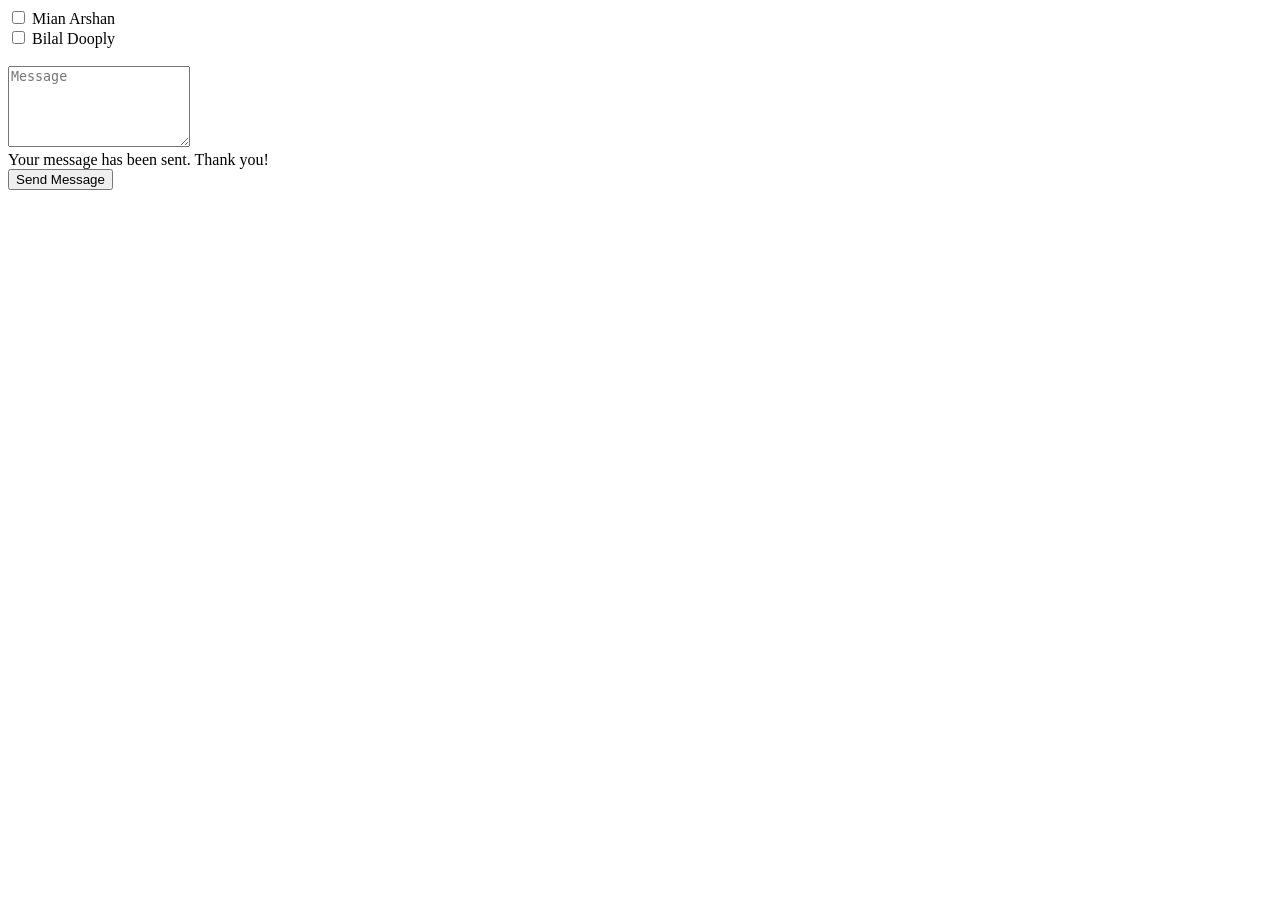
<file: zaxmon/default.html>
<!DOCTYPE html>
<html lang="en">
  <head>
    <meta charset="UTF-8" />
    <meta name="viewport" content="width=device-width, initial-scale=1.0" />
    <title>Document</title>
  </head>
  <body>
    <div class="row">
      <div class="col-md-12">
        <form
          action="skype.php"
          method="post"
          role="form"
          class="php-email-form"
          data-aos="fade-up"
        >
          <div class="border border-secondary">
            <div class="mt-2 col-md-12">
              <label>
                <input type="checkbox" class="checkbox" /> Mian Arshan
              </label>
              <br />
              <label>
                <input type="checkbox" class="checkbox" /> Bilal Dooply
              </label>
            </div>
          </div>
          <br />
          <div class="form-group">
            <textarea
              class="form-control"
              name="message"
              rows="5"
              data-rule="required"
              data-msg="Please write something for us"
              placeholder="Message"
            ></textarea>
          </div>
          <div class="mb-3">
            <div class="error-message"></div>
            <div class="sent-message">
              Your message has been sent. Thank you!
            </div>
          </div>
          <div class="text-center">
            <button type="submit">Send Message</button>
          </div>
        </form>
      </div>
    </div>
  </body>
</html>
</file>
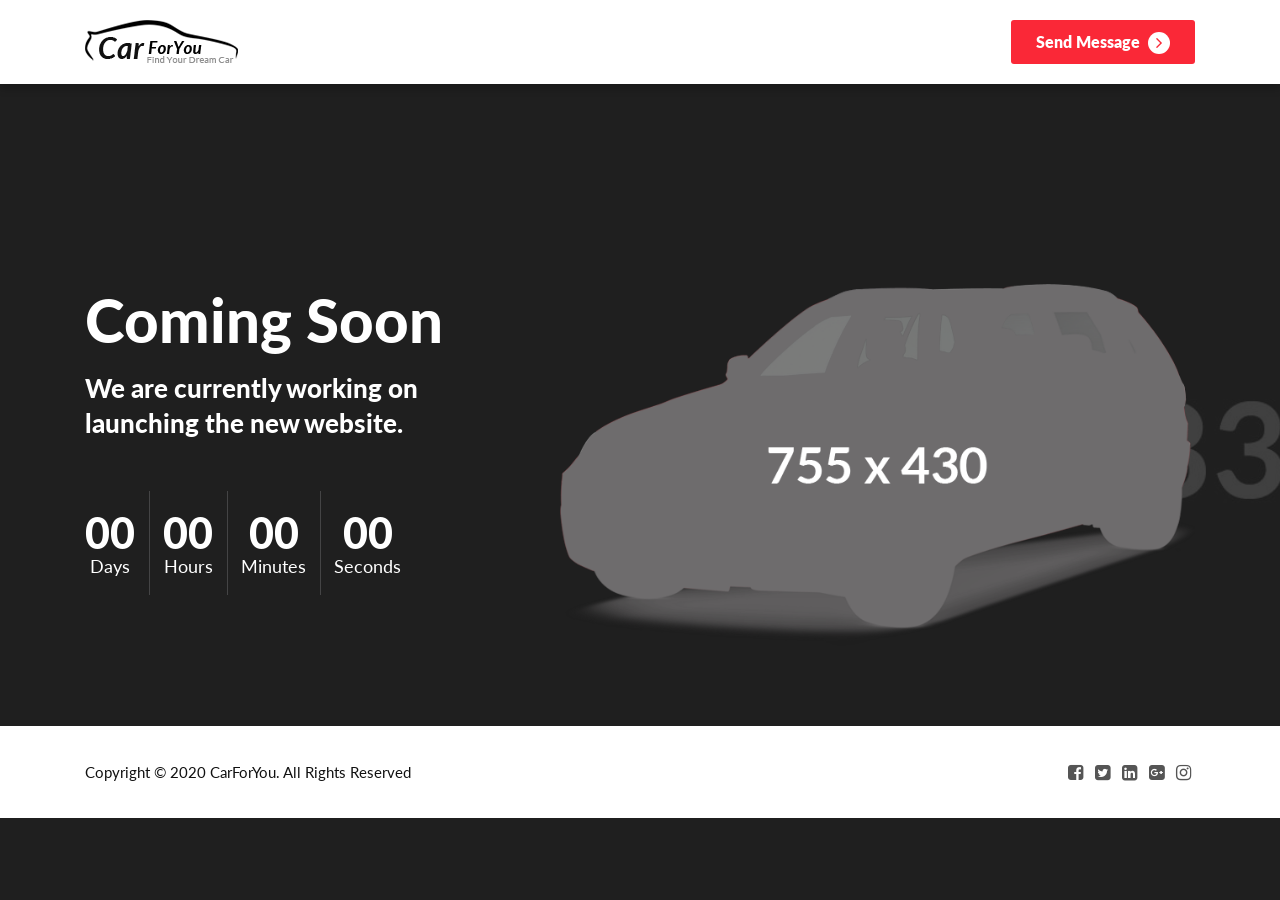
<file: zaxmon_new/coming-soon.html>
<!DOCTYPE HTML>
<html lang="en">
<head>
<meta http-equiv="Content-Type" content="text/html; charset=utf-8">
<meta http-equiv="X-UA-Compatible" content="IE=edge">
<meta name="viewport" content="width=device-width,initial-scale=1">
<meta name="keywords" content="">
<meta name="description" content="">
<title>CarForYou - Responsive Car Dealer HTML5 Template</title>
<!--Bootstrap -->
<link rel="stylesheet" href="assets/css/bootstrap.min.css" type="text/css">
<!--Custome Style -->
<link rel="stylesheet" href="assets/css/style.css" type="text/css">
<!--OWL Carousel slider-->
<link rel="stylesheet" href="assets/css/owl.carousel.css" type="text/css">
<link rel="stylesheet" href="assets/css/owl.transitions.css" type="text/css">
<!--slick-slider -->
<link href="assets/css/slick.css" rel="stylesheet">
<!--bootstrap-slider -->
<link href="assets/css/bootstrap-slider.min.css" rel="stylesheet">
<!--FontAwesome Font Style -->
<link href="assets/css/font-awesome.min.css" rel="stylesheet">

<!-- Custom Colors -->
<link rel="stylesheet" href="assets/colors/red.css">
<!--<link rel="stylesheet" href="assets/colors/orange.css">-->
<!--<link rel="stylesheet" href="assets/colors/blue.css">-->
<!--<link rel="stylesheet" href="assets/colors/pink.css">-->
<!--<link rel="stylesheet" href="assets/colors/green.css">-->
<!--<link rel="stylesheet" href="assets/colors/purple.css">-->
        
<!-- Fav and touch icons -->
<link rel="apple-touch-icon-precomposed" sizes="144x144" href="assets/images/favicon-icon/apple-touch-icon-144-precomposed.png">
<link rel="apple-touch-icon-precomposed" sizes="114x114" href="assets/images/favicon-icon/apple-touch-icon-114-precomposed.png">
<link rel="apple-touch-icon-precomposed" sizes="72x72" href="assets/images/favicon-icon/apple-touch-icon-72-precomposed.png">
<link rel="apple-touch-icon-precomposed" href="assets/images/favicon-icon/apple-touch-icon-57-precomposed.png">
<link rel="shortcut icon" href="assets/images/favicon-icon/favicon.png">
<!-- Google-Font-->
<link href="https://fonts.googleapis.com/css?family=Lato:300,400,700,900" rel="stylesheet">
<!-- HTML5 Shim and Respond.js IE8 support of HTML5 elements and media queries -->
<!-- WARNING: Respond.js doesn't work if you view the page via file:// -->
<!--[if lt IE 9]>
        <script src="https://oss.maxcdn.com/libs/html5shiv/3.7.0/html5shiv.js"></script>
        <script src="https://oss.maxcdn.com/libs/respond.js/1.4.2/respond.min.js"></script>
<![endif]-->  
</head>
<body>

<div class="coming_soon_wrap div_zindex white-text"> 

  <!--Header-->
  <header class="navbar-fixed-top">
    <div class="default-header">
      <div class="container">
        <div class="row">
          <div class="col-sm-3 col-md-2">
            <div class="logo"> <a href="index.html"><img src="assets/images/logo.png" alt="image"/></a> </div>
          </div>
          <div class="col-sm-9 col-md-10">
            <div class="send_msg">
              <button type="button" class="btn" data-toggle="modal" data-target="#contact_form_popup"> Send Message <span class="angle_arrow"><i class="fa fa-angle-right" aria-hidden="true"></i></span> </button>
            </div>
          </div>
        </div>
      </div>
    </div>
  </header>
  <!--/Header-->
  
  <section class="coming_soon_content">
    <div class="container">
      <div class="row">
        <div class="col-md-5">
          <h1>Coming Soon</h1>
          <h3>We are currently working on launching the new website.</h3>
          <div class="timer_countdown">
            <div id="countdown" class="countdown styled"></div>
          </div>
        </div>
        <div class="col-md-7"> <img src="assets/images/755x430.png" alt="image"> </div>
      </div>
    </div>
  </section>
  
  <!--Footer-->
  <footer>
    <div class="container">
      <div class="row">
       
        <div class="col-md-6">
          <p class="copy-right">Copyright &copy; 2020 CarForYou. All Rights Reserved</p>
        </div>
		 <div class="col-md-6">
          <div class="footer_widget">
            <ul>
              <li><a href="#"><i class="fa fa-facebook-square" aria-hidden="true"></i></a></li>
              <li><a href="#"><i class="fa fa-twitter-square" aria-hidden="true"></i></a></li>
              <li><a href="#"><i class="fa fa-linkedin-square" aria-hidden="true"></i></a></li>
              <li><a href="#"><i class="fa fa-google-plus-square" aria-hidden="true"></i></a></li>
              <li><a href="#"><i class="fa fa-instagram" aria-hidden="true"></i></a></li>
            </ul>
          </div>
        </div>
      </div>
    </div>
  </footer>
  <!--/Footer--> 
</div>
<div class="coming_soon_bg">
  <div class="dark-overlay"></div>
</div>

<!-- Coontact-Form -->
<div class="modal fade" id="contact_form_popup">
  <div class="modal-dialog modal-lg" role="document">
    <div class="modal-content">
      <div class="modal-header">
        <button type="button" class="close" data-dismiss="modal" aria-label="Close"><span aria-hidden="true">&times;</span></button>
        <h3>Do you have any Questions? </h3>
      </div>
      <div class="modal-body">
        <form action="#" method="get">
          <div class="form-group">
            <input type="text" class="form-control" placeholder="Name" required>
          </div>
          <div class="form-group">
            <input type="email" class="form-control" placeholder="Email" required>
          </div>
          <div class="form-group">
            <textarea name="message" rows="4" placeholder="Message" class="form-control" required></textarea>
          </div>
          <div class="form-group">
            <button type="submit" class="btn">Send Message <span class="angle_arrow"><i class="fa fa-angle-right" aria-hidden="true"></i></span></button>
          </div>
        </form>
      </div>
    </div>
  </div>
</div>
<!-- /Coontact-Form --> 

<!-- Scripts --> 
<script src="assets/js/jquery.min.js"></script>
<script src="assets/js/popper.min.js"></script> 
<script src="assets/js/bootstrap.min.js"></script> 
<script src="assets/js/interface.js"></script> 
<!--bootstrap-slider-JS--> 
<script src="assets/js/bootstrap-slider.min.js"></script> 
<!--Slider-JS--> 
<script src="assets/js/slick.min.js"></script> 
<script src="assets/js/owl.carousel.min.js"></script>
<script src="assets/js/jquery.countdown.min.js"></script>
<script src="assets/js/countdown_date.js"></script>

</body>
</html>
</file>
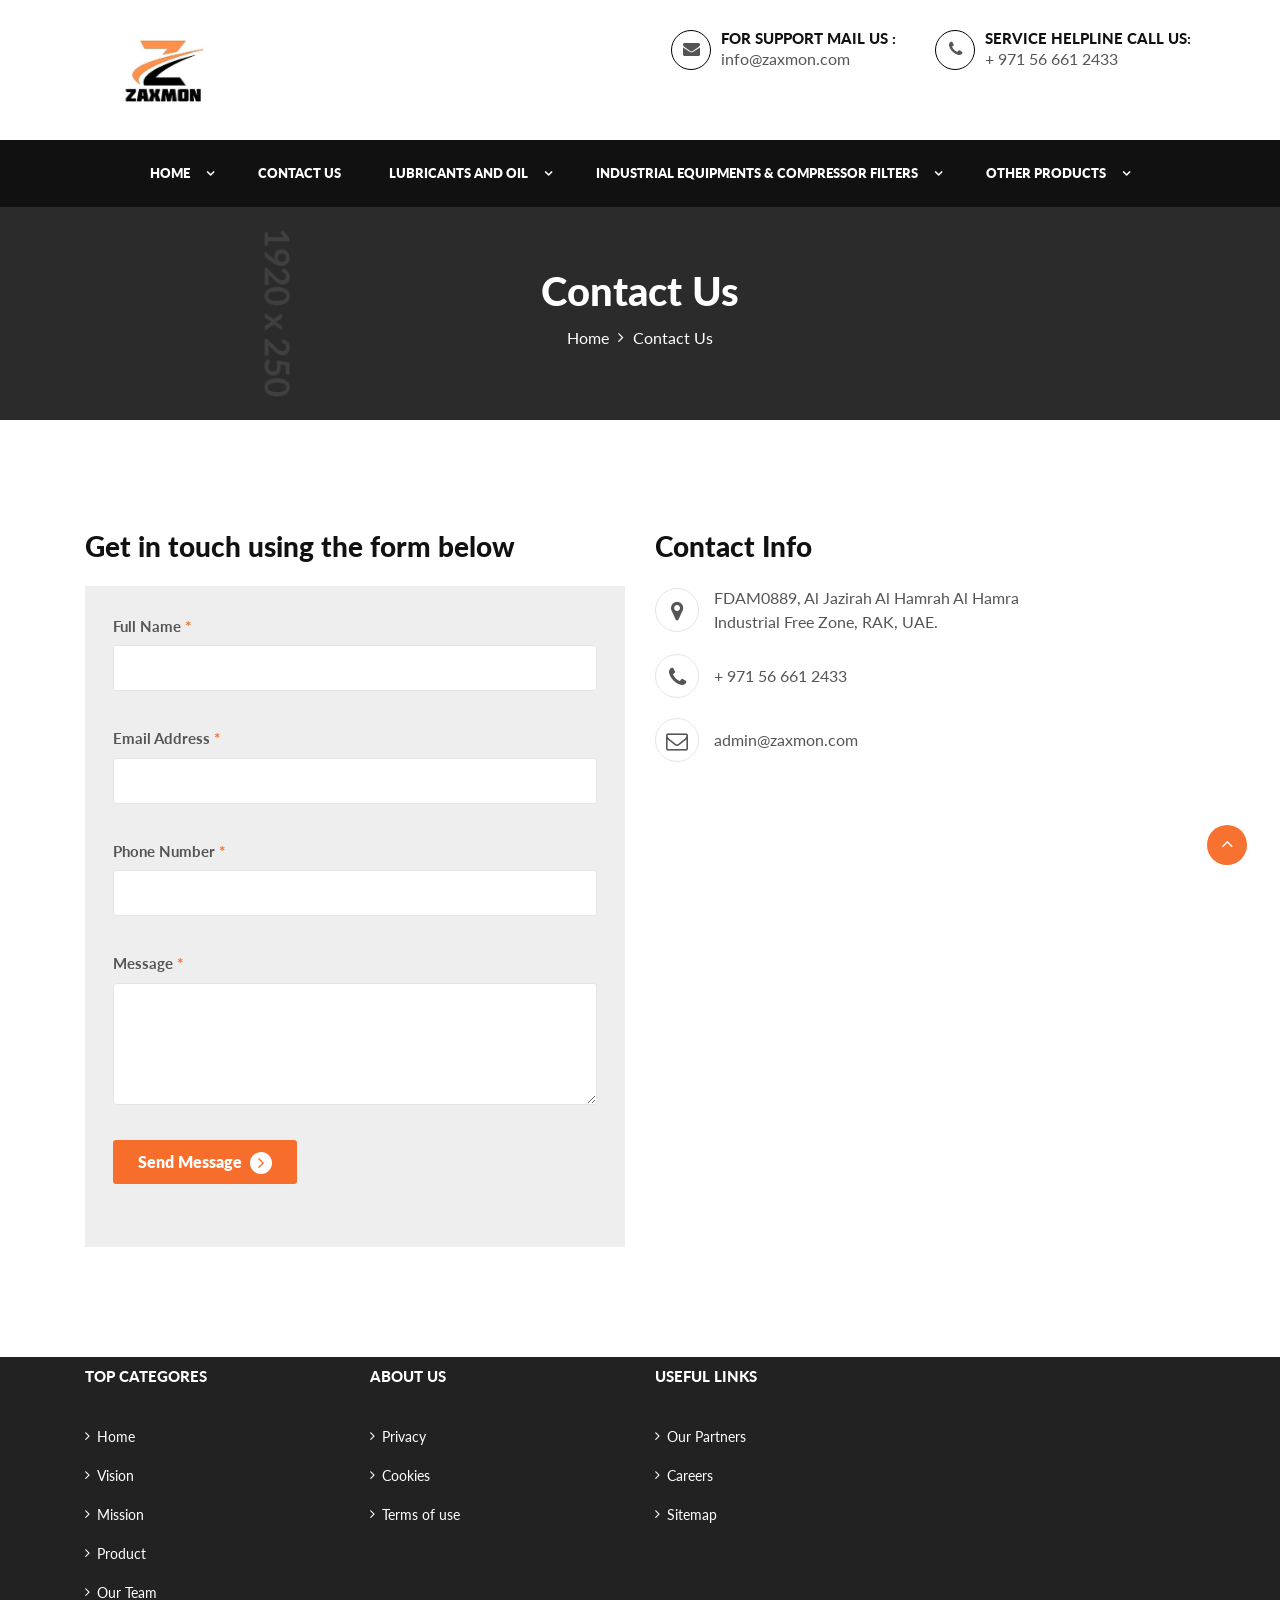
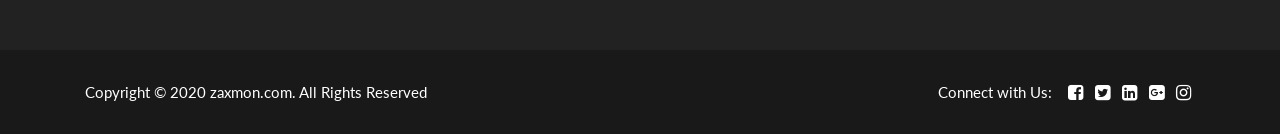
<file: zaxmon_new/contact-us.html>
<!DOCTYPE HTML>
<html lang="en">
<head>
<meta http-equiv="Content-Type" content="text/html; charset=utf-8">
<meta http-equiv="X-UA-Compatible" content="IE=edge">
<meta name="viewport" content="width=device-width,initial-scale=1">
<meta name="keywords" content="">
<meta name="description" content="">
<title>ZAXMON</title>
<!--Bootstrap -->
<link rel="stylesheet" href="assets/css/bootstrap.min.css" type="text/css">
<!--Custome Style -->
<link rel="stylesheet" href="assets/css/style.css" type="text/css">
<!--OWL Carousel slider-->
<link rel="stylesheet" href="assets/css/owl.carousel.css" type="text/css">
<link rel="stylesheet" href="assets/css/owl.transitions.css" type="text/css">
<!--slick-slider -->
<link href="assets/css/slick.css" rel="stylesheet">
<!--bootstrap-slider -->
<link href="assets/css/bootstrap-slider.min.css" rel="stylesheet">
<!--FontAwesome Font Style -->
<link href="assets/css/font-awesome.min.css" rel="stylesheet">

<!-- Custom Colors -->
<!-- <link rel="stylesheet" href="assets/colors/red.css"> -->
<link rel="stylesheet" href="assets/colors/orange.css">
<!--<link rel="stylesheet" href="assets/colors/blue.css">-->
<!--<link rel="stylesheet" href="assets/colors/pink.css">-->
<!--<link rel="stylesheet" href="assets/colors/green.css">-->
<!--<link rel="stylesheet" href="assets/colors/purple.css">-->
        
<!-- Fav and touch icons -->
<link rel="apple-touch-icon-precomposed" sizes="144x144" href="assets/images/favicon-icon/apple-touch-icon-144-precomposed.png">
<link rel="apple-touch-icon-precomposed" sizes="114x114" href="assets/images/favicon-icon/apple-touch-icon-114-precomposed.png">
<link rel="apple-touch-icon-precomposed" sizes="72x72" href="assets/images/favicon-icon/apple-touch-icon-72-precomposed.png">
<link rel="apple-touch-icon-precomposed" href="assets/images/favicon-icon/apple-touch-icon-57-precomposed.png">
<link rel="shortcut icon" href="assets/images/favicon-icon/favicon.png">
<!-- Google-Font-->
<link href="https://fonts.googleapis.com/css?family=Lato:300,400,700,900" rel="stylesheet">
<!-- HTML5 Shim and Respond.js IE8 support of HTML5 elements and media queries -->
<!-- WARNING: Respond.js doesn't work if you view the page via file:// -->
<!--[if lt IE 9]>
        <script src="https://oss.maxcdn.com/libs/html5shiv/3.7.0/html5shiv.js"></script>
        <script src="https://oss.maxcdn.com/libs/respond.js/1.4.2/respond.min.js"></script>
<![endif]-->  
</head>
<body>

<!--Header-->
<header>
  <div class="default-header">
    <div class="container">
      <div class="row">
        <div class="col-sm-3 col-md-2">
          <div class="logo"> <a href="index.html"><img src="assets/images/logo.jpeg" alt="image" width="160" height="80"/></a> </div>
        </div>
        <div class="col-sm-9 col-md-10">
          <div class="header_info">
            <div class="header_widgets">
              <div class="circle_icon"> <i class="fa fa-envelope" aria-hidden="true"></i> </div>
              <p class="uppercase_text">For Support Mail us : </p>
              <a href="mailto:info@example.com">info@zaxmon.com</a> </div>
            <div class="header_widgets">
              <div class="circle_icon"> <i class="fa fa-phone" aria-hidden="true"></i> </div>
              <p class="uppercase_text">Service Helpline Call Us: </p>
              <a href="tel:971-56-661-2433">+ 971 56 661 2433</a> </div>
            <!-- <div class="social-follow">
              <ul>
                <li><a href="#"><i class="fa fa-facebook-square" aria-hidden="true"></i></a></li>
                <li><a href="#"><i class="fa fa-twitter-square" aria-hidden="true"></i></a></li>
                <li><a href="#"><i class="fa fa-linkedin-square" aria-hidden="true"></i></a></li>
                <li><a href="#"><i class="fa fa-google-plus-square" aria-hidden="true"></i></a></li>
                <li><a href="#"><i class="fa fa-instagram" aria-hidden="true"></i></a></li>
              </ul>
            </div> -->
            <!-- <div class="login_btn"> <a href="#loginform" class="btn btn-xs uppercase" data-toggle="modal" data-dismiss="modal">Login / Register</a> </div> -->
          </div>
        </div>
      </div>
    </div>
  </div>
  
  <!-- Navigation -->
  <nav id="navigation_bar" class="navbar navbar-expand-lg">
    <div class="container">
      <div class="navbar-header">
        <button id="menu_slide" data-target="#navigation" aria-expanded="false" data-toggle="collapse" class="navbar-toggler" type="button"> <i class="fa fa-bars"></i> </button>
      </div>
      
      <div class="collapse navbar-collapse" id="navigation">
        <ul class="nav navbar-nav">
          <li class="dropdown"><a href="#" data-toggle="dropdown" aria-haspopup="true" aria-expanded="false">Home</a>
          	 <ul class="dropdown-menu">
              <li><a href="index.html#Aboutus">About us</a></li>
              <li><a href="index.html#Mission">Mission</a></li>
              <li><a href="index.html#products">Products</a></li>  
			        <li><a href="index.html#Vision">Vision</a></li>
            </ul>
          </li>
          <li><a href="contact-us.html">Contact us</a></li>
          <li class="dropdown"><a href="#" data-toggle="dropdown" aria-haspopup="true" aria-expanded="false">Lubricants and oil</a>
            <ul class="dropdown-menu">
              <li><a href="listing-grid.html">Eastmen</a></li>
              <li><a href="listing-classic.html">Mobil</a></li>
              <li><a href="listing-detail.html">Shell</a></li>
              <li><a href="listing-detail-2.html">Caltex</a></li>
              <li><a href="listing-detail-2.html">Total</a></li>
            </ul>
          </li>
          <li class="dropdown"><a href="#" data-toggle="dropdown" aria-haspopup="true" aria-expanded="false">Industrial Equipments & Compressor filters</a>
            <ul class="dropdown-menu">
              <li><a href="listing-grid.html">Industrial Filters</a></li>
              <li><a href="listing-classic.html">Air filters</a></li>
              <li><a href="listing-detail.html">Oil Filters</a></li>
              <li><a href="listing-detail-2.html">air oil separators</a></li>
              <li><a href="listing-detail-2.html">Fuel Filters</a></li>
              <li><a href="listing-detail-2.html">Diesel filters</a></li>
              <li><a href="listing-detail-2.html">Other Type filters</a></li>
            </ul>
          </li>

          <li class="dropdown"><a href="#" data-toggle="dropdown" aria-haspopup="true" aria-expanded="false">Other Products</a>
            <ul class="dropdown-menu">
              <li><a href="dealers-list.html">Office Supplies</a></li>
              <li><a href="dealers-list.html">Safety Items</a></li>
              <li><a href="dealers-list.html">Aircraft Parts</a></li>
              <li><a href="dealers-list.html">Air Craft Tyres</a></li>
              <li><a href="dealers-list.html">PPG Sealants</a></li>
              <li><a href="3mandnittotapes.html">3M & Nitto Tapes</a></li>
              <li><a href="dealers-list.html">LPS</a></li>
            </ul>
          </li>
        </ul>
      </div>
	  <!-- <div class="header_wrap">
        <div class="user_login">
          <ul>
            <li class="dropdown"> <a href="#" data-toggle="dropdown" aria-haspopup="true" aria-expanded="false"><i class="fa fa-user-circle" aria-hidden="true"></i> Jhon Anderson <i class="fa fa-angle-down" aria-hidden="true"></i></a>
              <ul class="dropdown-menu">
                <li><a href="profile-settings.html">Profile Settings</a></li>
                <li><a href="my-vehicles.html">My Vehicles</a></li>
                <li><a href="post-vehicle.html">Post a Vehicle</a></li>
                <li><a href="#">Sign Out</a></li>
              </ul>
            </li>
          </ul>
        </div>
        <div class="header_search">
          <div id="search_toggle"><i class="fa fa-search" aria-hidden="true"></i></div>
          <form action="#" method="get" id="header-search-form">
            <input type="text" placeholder="Search..." class="form-control">
            <button type="submit"><i class="fa fa-search" aria-hidden="true"></i></button>
          </form>
        </div>
      </div> -->
    </div>
  </nav>
  <!-- Navigation end --> 
  
</header>
<!-- /Header --> 

<!--Page Header-->
<section class="page-header contactus_page">
  <div class="container">
    <div class="page-header_wrap">
      <div class="page-heading">
        <h1>Contact Us</h1>
      </div>
      <ul class="coustom-breadcrumb">
        <li><a href="#">Home</a></li>
        <li>Contact Us</li>
      </ul>
    </div>
  </div>
  <!-- Dark Overlay-->
  <div class="dark-overlay"></div>
</section>
<!-- /Page Header--> 

<!--Contact-us-->
<section class="contact_us section-padding">
  <div class="container">
    <div  class="row">
      <div class="col-md-6">
        <h3>Get in touch using the form below</h3>
        <div class="contact_form gray-bg">
          <form action="#" method="get">
            <div class="form-group">
              <label class="control-label">Full Name <span>*</span></label>
              <input type="text" class="form-control white_bg" id="fullname">
            </div>
            <div class="form-group">
              <label class="control-label">Email Address <span>*</span></label>
              <input type="email" class="form-control white_bg" id="emailaddress">
            </div>
            <div class="form-group">
              <label class="control-label">Phone Number <span>*</span></label>
              <input type="text" class="form-control white_bg" id="phonenumber">
            </div>
            <div class="form-group">
              <label class="control-label">Message <span>*</span></label>
              <textarea class="form-control white_bg" rows="4"></textarea>
            </div>
            <div class="form-group">
              <button class="btn" type="submit">Send Message <span class="angle_arrow"><i class="fa fa-angle-right" aria-hidden="true"></i></span></button>
            </div>
          </form>
        </div>
      </div>
      <div class="col-md-6">
        <h3>Contact Info</h3>
        <div class="contact_detail">
          <ul>
            <li>
              <div class="icon_wrap"><i class="fa fa-map-marker" aria-hidden="true"></i></div>
              <div class="contact_info_m">FDAM0889, Al Jazirah Al Hamrah
                Al Hamra Industrial Free Zone, RAK, UAE.</div>
            </li>
            <li>
              <div class="icon_wrap"><i class="fa fa-phone" aria-hidden="true"></i></div>
              <div class="contact_info_m"><a href="tel:971-56-661-2433">+ 971 56 661 2433</a></div>
            </li>
            <li>
              <div class="icon_wrap"><i class="fa fa-envelope-o" aria-hidden="true"></i></div>
              <div class="contact_info_m"><a href="mailto:admin@zaxmon.com">admin@zaxmon.com</a></div>
            </li>
          </ul>
          <!-- <div class="map_wrap">
            <iframe src="https://www.google.com/maps/embed?pb=!1m18!1m12!1m3!1d26361315.424069386!2d-113.75658747371207!3d36.241096924675375!2m3!1f0!2f0!3f0!3m2!1i1024!2i768!4f13.1!3m3!1m2!1s0x54eab584e432360b%3A0x1c3bb99243deb742!2sUnited+States!5e0!3m2!1sen!2sin!4v1483614660041" width="100%" frameborder="0" style="border:0" allowfullscreen></iframe>
          </div> -->
        </div>
      </div>
    </div>
  </div>
</section>
<!-- /Contact-us--> 



<!--Footer -->
<footer>
  <div class="footer-top">
    <div class="container">
      <div class="row">
        <div class="col-md-3 col-sm-6">
          <h6>Top Categores</h6>
          <ul>
            <li><a href="#">Home</a></li>
            <li><a href="#">Vision</a></li>
            <li><a href="#">Mission</a></li>
            <li><a href="#">Product</a></li>
            <li><a href="#">Our Team</a></li>
          </ul>
        </div>
        <div class="col-md-3 col-sm-6">
          <h6>About Us</h6>
          <ul>
            <li><a href="#">Privacy</a></li>
            <li><a href="#">Cookies</a></li>
            <li><a href="#">Terms of use</a></li>
          </ul>
        </div>
        <div class="col-md-3 col-sm-6">
          <h6>Useful Links</h6>
          <ul>
            <li><a href="#">Our Partners</a></li>
            <li><a href="#">Careers</a></li>
            <li><a href="#">Sitemap</a></li>
          </ul>
        </div>
        <div class="col-md-3 col-sm-6">
           &nbsp; 
        </div>
      </div>
    </div>
  </div>
  <div class="footer-bottom">
    <div class="container">
      <div class="row">
        
        <div class="col-md-6">
          <p class="copy-right">Copyright &copy; 2020 zaxmon.com. All Rights Reserved</p>
        </div>
		<div class="col-md-6 text-right">
          <div class="footer_widget">
            <p>Connect with Us:</p>
            <ul>
              <li><a href="#"><i class="fa fa-facebook-square" aria-hidden="true"></i></a></li>
              <li><a href="#"><i class="fa fa-twitter-square" aria-hidden="true"></i></a></li>
              <li><a href="#"><i class="fa fa-linkedin-square" aria-hidden="true"></i></a></li>
              <li><a href="#"><i class="fa fa-google-plus-square" aria-hidden="true"></i></a></li>
              <li><a href="#"><i class="fa fa-instagram" aria-hidden="true"></i></a></li>
            </ul>
          </div>
        </div>
      </div>
    </div>
  </div>
</footer>
<!-- /Footer--> 

<!--Back to top-->
<div id="back-top" class="back-top"> <a href="#top"><i class="fa fa-angle-up" aria-hidden="true"></i> </a> </div>
<!--/Back to top--> 

<!--Login-Form -->
<div class="modal fade" id="loginform">
  <div class="modal-dialog modal-lg" role="document">
    <div class="modal-content">
      <div class="modal-header">
        <button type="button" class="close" data-dismiss="modal" aria-label="Close"><span aria-hidden="true">&times;</span></button>
        <h3 class="modal-title">Login</h3>
      </div>
      <div class="modal-body">
        
          <div class="login_wrap">
		  <div class="row">
            <div class="col-md-6 col-sm-6">
              <form action="#" method="get">
                <div class="form-group">
                  <input type="text" class="form-control" placeholder="Username or Email address*">
                </div>
                <div class="form-group">
                  <input type="password" class="form-control" placeholder="Password*">
                </div>
                <div class="form-group checkbox">
                  <input type="checkbox" id="remember">
                  <label for="remember">Remember Me</label>
                </div>
                <div class="form-group">
                  <input type="submit" value="Login" class="btn btn-block">
                </div>
              </form>
            </div>
            <div class="col-md-6 col-sm-6">
              <h6 class="gray_text">Login the Quick Way</h6>
              <a href="#" class="btn btn-block facebook-btn"><i class="fa fa-facebook-square" aria-hidden="true"></i> Login with Facebook</a> <a href="#" class="btn btn-block twitter-btn"><i class="fa fa-twitter-square" aria-hidden="true"></i> Login with Twitter</a> <a href="#" class="btn btn-block googleplus-btn"><i class="fa fa-google-plus-square" aria-hidden="true"></i> Login with Google+</a> </div>
            <div class="mid_divider"></div>
          </div>
        </div>
      </div>
      <div class="modal-footer text-center">
        <p>Don't have an account? <a href="#signupform" data-toggle="modal" data-dismiss="modal">Signup Here</a></p></br>
        <p><a href="#forgotpassword" data-toggle="modal" data-dismiss="modal">Forgot Password ?</a></p>
      </div>
    </div>
  </div>
</div>
<!--/Login-Form --> 

<!--Register-Form -->
<div class="modal fade" id="signupform">
  <div class="modal-dialog modal-lg" role="document">
    <div class="modal-content">
      <div class="modal-header">
        <button type="button" class="close" data-dismiss="modal" aria-label="Close"><span aria-hidden="true">&times;</span></button>
        <h3 class="modal-title">Sign Up</h3>
      </div>
      <div class="modal-body">
        
          <div class="signup_wrap">
		  <div class="row">
            <div class="col-md-6 col-sm-6">
              <form action="#" method="get">
                <div class="form-group">
                  <input type="text" class="form-control" placeholder="Full Name">
                </div>
                <div class="form-group">
                  <input type="email" class="form-control" placeholder="Email Address">
                </div>
                <div class="form-group">
                  <input type="password" class="form-control" placeholder="Password">
                </div>
                <div class="form-group">
                  <input type="password" class="form-control" placeholder="Confirm Password">
                </div>
                <div class="form-group checkbox">
                  <input type="checkbox" id="terms_agree">
                  <label for="terms_agree">I Agree with <a href="#">Terms and Conditions</a></label>
                </div>
                <div class="form-group">
                  <input type="submit" value="Sign Up" class="btn btn-block">
                </div>
              </form>
            </div>
            <div class="col-md-6 col-sm-6">
              <h6 class="gray_text">Login the Quick Way</h6>
              <a href="#" class="btn btn-block facebook-btn"><i class="fa fa-facebook-square" aria-hidden="true"></i> Login with Facebook</a> <a href="#" class="btn btn-block twitter-btn"><i class="fa fa-twitter-square" aria-hidden="true"></i> Login with Twitter</a> <a href="#" class="btn btn-block googleplus-btn"><i class="fa fa-google-plus-square" aria-hidden="true"></i> Login with Google+</a> </div>
            <div class="mid_divider"></div>
          </div>
        </div>
      </div>
      <div class="modal-footer text-center">
        <p>Already got an account? <a href="#loginform" data-toggle="modal" data-dismiss="modal">Login Here</a></p>
      </div>
    </div>
  </div>
</div>
<!--/Register-Form --> 

<!--Forgot-password-Form -->
<div class="modal fade" id="forgotpassword">
  <div class="modal-dialog" role="document">
    <div class="modal-content">
      <div class="modal-header">

        <button type="button" class="close" data-dismiss="modal" aria-label="Close"><span aria-hidden="true">&times;</span></button>
        <h3 class="modal-title">Password Recovery</h3>
      </div>
      <div class="modal-body">
        <div class="row">
          <div class="forgotpassword_wrap">
            <div class="col-md-12">
              <form action="#" method="get">
                <div class="form-group">
                  <input type="email" class="form-control" placeholder="Your Email address*">
                </div>
                <div class="form-group">
                  <input type="submit" value="Reset My Password" class="btn btn-block">
                </div>
              </form>
              <div class="text-center">
                <p class="gray_text">For security reasons we don't store your password. Your password will be reset and a new one will be send.</p>
                <p><a href="#loginform" data-toggle="modal" data-dismiss="modal"><i class="fa fa-angle-double-left" aria-hidden="true"></i> Back to Login</a></p>
              </div>
            </div>
          </div>
        </div>
      </div>
    </div>
  </div>
</div>
<!--/Forgot-password-Form --> 

<!-- Scripts --> 
<script src="assets/js/jquery.min.js"></script>
<script src="assets/js/popper.min.js"></script> 
<script src="assets/js/bootstrap.min.js"></script> 
<script src="assets/js/interface.js"></script> 
<!--bootstrap-slider-JS--> 
<script src="assets/js/bootstrap-slider.min.js"></script> 
<!--Slider-JS--> 
<script src="assets/js/slick.min.js"></script> 
<script src="assets/js/owl.carousel.min.js"></script>

</body>
</html>
</file>
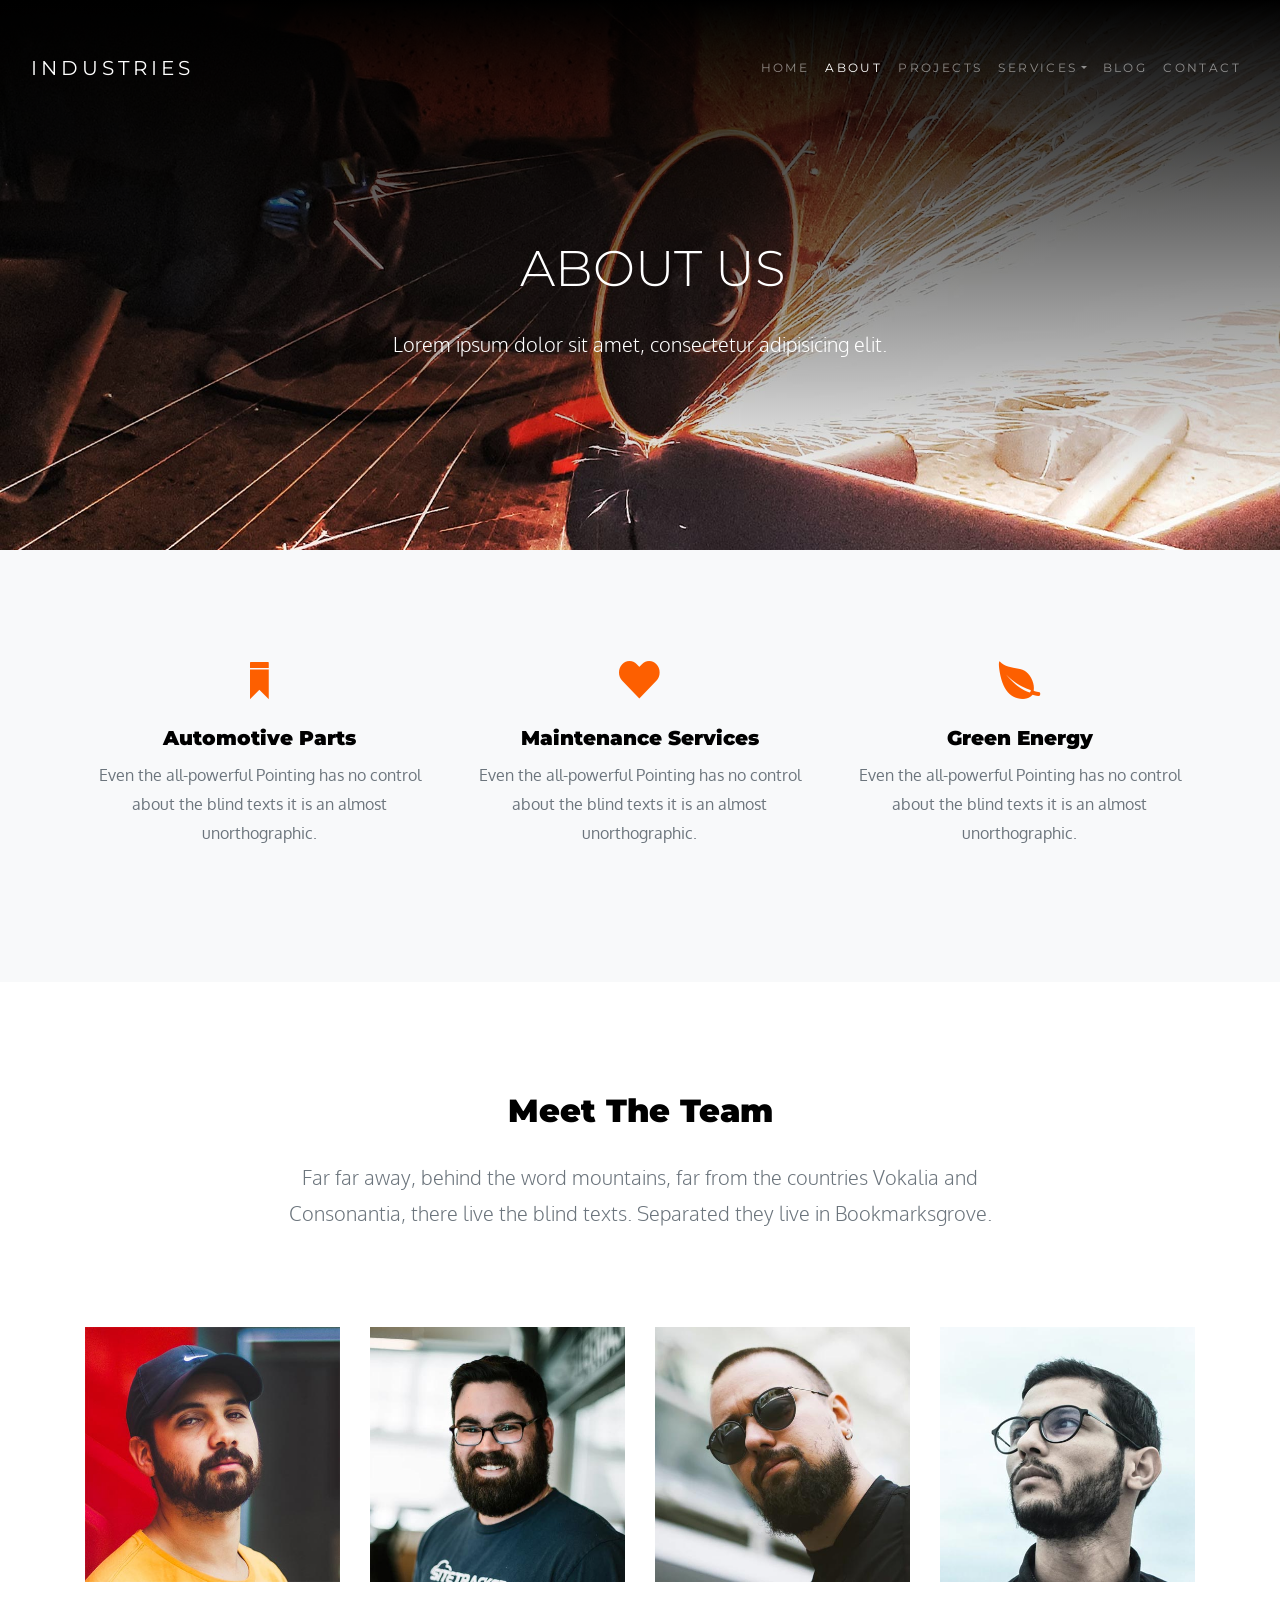
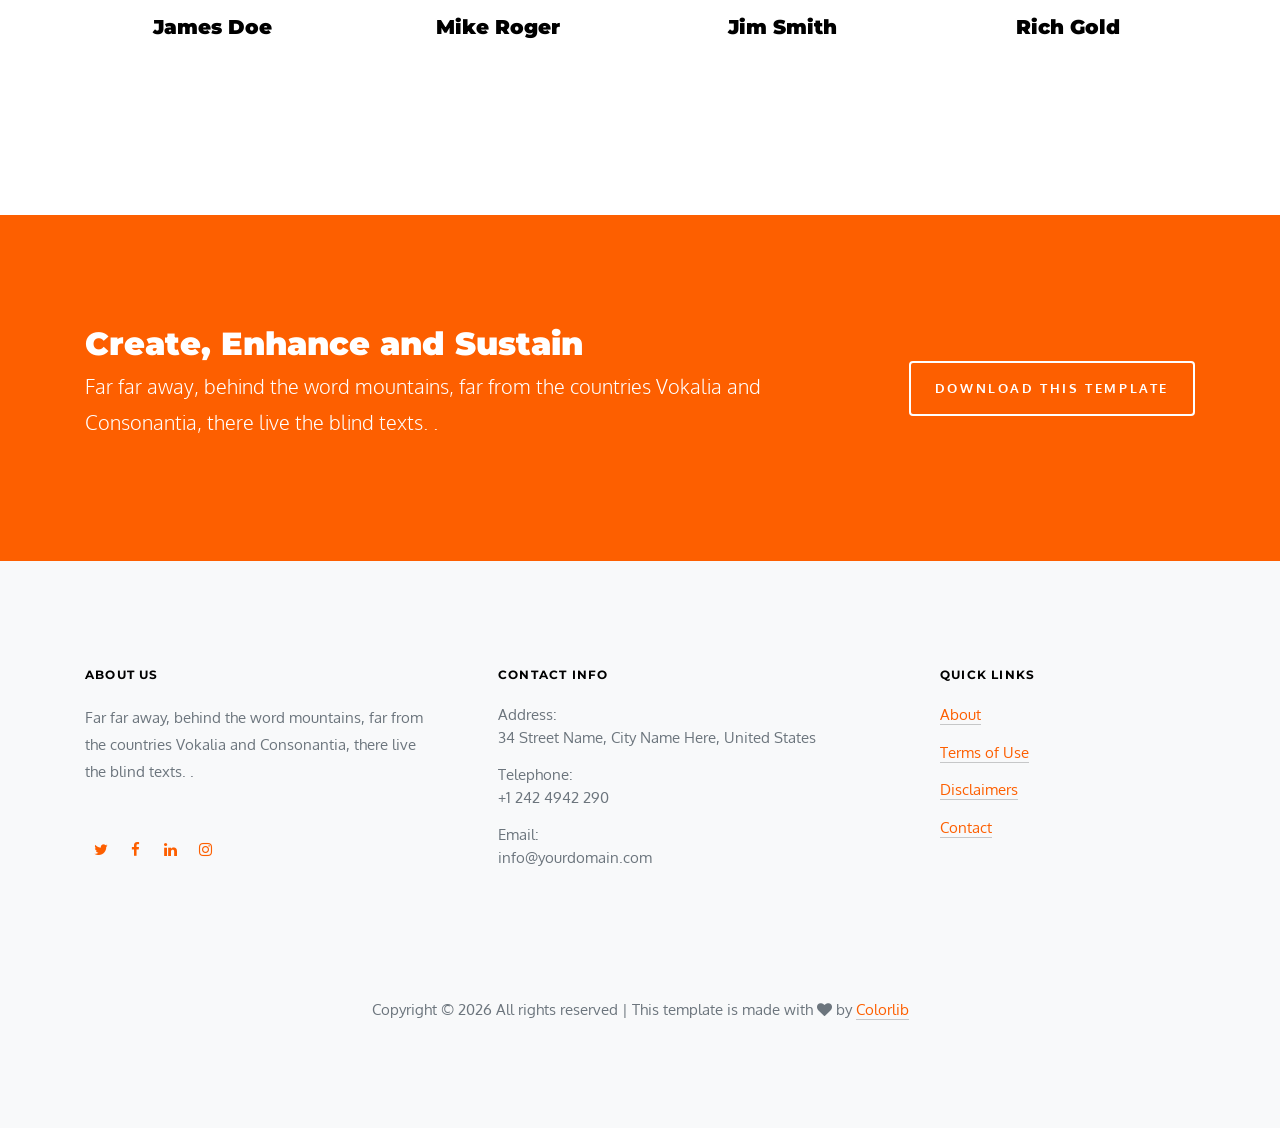
<file: industries/industries/about.html>
<!DOCTYPE html>
<html lang="en">
  <head>
    <title>Industries Website Template by Colorlib</title>
    <meta charset="utf-8">
    <meta name="viewport" content="width=device-width, initial-scale=1, shrink-to-fit=no">
    
    <link href="https://fonts.googleapis.com/css?family=Montserrat:400,700|Oxygen:400,700" rel="stylesheet">

    <link rel="stylesheet" href="css/animate.css">
    <link rel="stylesheet" href="css/owl.carousel.min.css">
    <link rel="stylesheet" href="css/jquery.fancybox.min.css">

    <link rel="stylesheet" href="fonts/ionicons/css/ionicons.min.css">
    <link rel="stylesheet" href="fonts/fontawesome/css/font-awesome.min.css">

    <!-- Theme Style -->
    <link rel="stylesheet" href="css/style.css">

  </head>
  <body>
    
    <header role="banner">
      <nav class="navbar navbar-expand-lg navbar-dark bg-dark">
        <div class="container-fluid">
          <a class="navbar-brand " href="index.html">Industries</a>
          <button class="navbar-toggler" type="button" data-toggle="collapse" data-target="#navbarsExample05" aria-controls="navbarsExample05" aria-expanded="false" aria-label="Toggle navigation">
            <span class="navbar-toggler-icon"></span>
          </button>

          <div class="collapse navbar-collapse" id="navbarsExample05">
            <ul class="navbar-nav pl-md-5 ml-auto">
              <li class="nav-item">
                <a class="nav-link " href="index.html">Home</a>
              </li>
              <li class="nav-item">
                <a class="nav-link active" href="about.html">About</a>
              </li>
              <li class="nav-item">
                <a class="nav-link" href="projects.html">Projects</a>
              </li>
              <li class="nav-item dropdown">
                <a class="nav-link dropdown-toggle " href="services.html" id="dropdown04" data-toggle="dropdown" aria-haspopup="true" aria-expanded="false">Services</a>
                <div class="dropdown-menu" aria-labelledby="dropdown04">
                  <a class="dropdown-item" href="services.html">Architectural Design</a>
                  <a class="dropdown-item" href="services.html">Interior</a>
                  <a class="dropdown-item" href="services.html">Building</a>
                </div>
              </li>
              <li class="nav-item">
                <a class="nav-link" href="blog.html">Blog</a>
              </li>
              <li class="nav-item">
                <a class="nav-link" href="contact.html">Contact</a>
              </li>
            </ul>

          
          </div>
        </div>
      </nav>
    </header>
    <!-- END header -->

    <div class="top-shadow"></div>

    <div class="inner-page">
    <div class="slider-item" style="background-image: url('images/hero_2.jpg');">
        
        <div class="container">
          <div class="row slider-text align-items-center justify-content-center">
            <div class="col-md-8 text-center col-sm-12 element-animate pt-5">
              <h1 class="pt-5"><span>About Us</span></h1>
              <p class="mb-5 w-75 pl-0">Lorem ipsum dolor sit amet, consectetur adipisicing elit.</p>
            </div>
          </div>
        </div>

      </div>
    </div>
    <!-- END slider -->
    </div>

    <section class="section bg-light">
      <div class="container">
        <div class="row">
          <div class="col-md-6 col-lg-4 element-animate ">
            <div class="media block-6 d-block text-center">
              <div class="icon mb-3"><span class="ion-bookmark text-primary"></span></div>
              <div class="media-body">
                <h3 class="heading">Automotive Parts</h3>
                <p>Even the all-powerful Pointing has no control about the blind texts it is an almost unorthographic.</p>
              </div>
            </div>  

          </div>
          <div class="col-md-6 col-lg-4 element-animate ">
            <div class="media block-6 d-block text-center">
              <div class="icon mb-3"><span class="ion-heart text-primary"></span></div>
              <div class="media-body">
                <h3 class="heading">Maintenance Services</h3>
                <p>Even the all-powerful Pointing has no control about the blind texts it is an almost unorthographic.</p>
              </div>
            </div> 

          </div>
          <div class="col-md-6 col-lg-4 element-animate ">
            <div class="media block-6 d-block text-center">
              <div class="icon mb-3"><span class="ion-leaf text-primary"></span></div>
              <div class="media-body">
                <h3 class="heading">Green Energy</h3>
                <p>Even the all-powerful Pointing has no control about the blind texts it is an almost unorthographic.</p>
              </div>
            </div> 

          </div>
        </div>
      </div>
    </section>
    <!-- END section -->
    
    <section class="section">
      <div class="container">
        <div class="row justify-content-center mb-5 element-animate">
          <div class="col-md-8 text-center">
            <h2 class="heading mb-4">Meet The Team</h2>
            <p class="mb-5 lead">Far far away, behind the word mountains, far from the countries Vokalia and Consonantia, there live the blind texts. Separated they live in Bookmarksgrove.</p>
          </div>
        </div>
        <div class="row">
          <div class="col-lg-3">
            <div class="media d-block media-custom text-center">
              <a href="#"><img src="images/person_1.jpg" alt="Image Placeholder" class="img-fluid"></a>
              <div class="media-body">
                <h3 class="mt-0 text-black">James Doe</h3>
              </div>
            </div>
          </div>
          <div class="col-lg-3">
            <div class="media d-block media-custom text-center">
              <a href="#"><img src="images/person_2.jpg" alt="Image Placeholder" class="img-fluid"></a>
              <div class="media-body">
                <h3 class="mt-0 text-black">Mike Roger</h3>
              </div>
            </div>
          </div>
          <div class="col-lg-3">
            <div class="media d-block media-custom text-center">
              <a href="#"><img src="images/person_4.jpg" alt="Image Placeholder" class="img-fluid"></a>
              <div class="media-body">
                <h3 class="mt-0 text-black">Jim Smith</h3>
              </div>
            </div>
          </div>
          <div class="col-lg-3">
            <div class="media d-block media-custom text-center">
              <a href="#"><img src="images/person_3.jpg" alt="Image Placeholder" class="img-fluid"></a>
              <div class="media-body">
                <h3 class="mt-0 text-black">Rich Gold</h3>
              </div>
            </div>
          </div>
        </div>
        
      </div>
    </section>
    <!-- END section -->

    <section class="section bg-primary">
      <div class="container">
        <div class="row align-items-center">
          <div class="col-lg-8">
            <h2 class="text-white mb-0">Create, Enhance and Sustain</h2>
            <p class="text-white lead">Far far away, behind the word mountains, far from the countries Vokalia and Consonantia, there live the blind texts. .</p>
          </div>
          <div class="col-lg-4 text-lg-right">
            <a href="https://free-template.co/" class="btn btn-outline-white px-4 py-3">Download This Template</a>
          </div>
        </div>
      </div>
    </section>

    <footer class="site-footer bg-light" role="contentinfo">
      <div class="container">
        <div class="row mb-5">
          <div class="col-md-4 mb-5">
            <h3>About Us</h3>
            <p class="mb-5">Far far away, behind the word mountains, far from the countries Vokalia and Consonantia, there live the blind texts. .</p>
            <ul class="list-unstyled footer-link d-flex footer-social">
              <li><a href="#" class="p-2"><span class="fa fa-twitter"></span></a></li>
              <li><a href="#" class="p-2"><span class="fa fa-facebook"></span></a></li>
              <li><a href="#" class="p-2"><span class="fa fa-linkedin"></span></a></li>
              <li><a href="#" class="p-2"><span class="fa fa-instagram"></span></a></li>
            </ul>

          </div>
          <div class="col-md-5 mb-5 pl-md-5">
            <h3>Contact Info</h3>
            <ul class="list-unstyled footer-link">
              <li class="d-block">
                <span class="d-block">Address:</span>
                <span >34 Street Name, City Name Here, United States</span></li>
              <li class="d-block"><span class="d-block">Telephone:</span><span >+1 242 4942 290</span></li>
              <li class="d-block"><span class="d-block">Email:</span><span >info@yourdomain.com</span></li>
            </ul>
          </div>
          <div class="col-md-3 mb-5">
            <h3>Quick Links</h3>
            <ul class="list-unstyled footer-link">
              <li><a href="#">About</a></li>
              <li><a href="#">Terms of Use</a></li>
              <li><a href="#">Disclaimers</a></li>
              <li><a href="#">Contact</a></li>
            </ul>
          </div>
          <div class="col-md-3">
          
          </div>
        </div>
        <div class="row">
          <div class="col-12 text-md-center text-left">
             <p>
              <!-- Link back to Colorlib can't be removed. Template is licensed under CC BY 3.0. -->
              Copyright &copy;
              <script>document.write(new Date().getFullYear());</script> All rights reserved | This template is made
              with <i class="fa fa-heart" aria-hidden="true"></i> by <a href="https://colorlib.com" target="_blank"
                class="text-primary">Colorlib</a>
              <!-- Link back to Colorlib can't be removed. Template is licensed under CC BY 3.0. -->
            </p>
          </div>
        </div>
      </div>
    </footer>
    <!-- END footer -->

    <!-- loader -->
    <div id="loader" class="show fullscreen"><svg class="circular" width="48px" height="48px"><circle class="path-bg" cx="24" cy="24" r="22" fill="none" stroke-width="4" stroke="#eeeeee"/><circle class="path" cx="24" cy="24" r="22" fill="none" stroke-width="4" stroke-miterlimit="10" stroke="#f4b214"/></svg></div>

    <script src="js/jquery-3.2.1.min.js"></script>
    <script src="js/popper.min.js"></script>
    <script src="js/bootstrap.min.js"></script>
    <script src="js/owl.carousel.min.js"></script>
    <script src="js/jquery.waypoints.min.js"></script>
    <script src="js/jquery.fancybox.min.js"></script>
    <script src="js/main.js"></script>

    <script src="js/main.js"></script>
    
  </body>
</html>
</file>
<file: zaxmon/assets/vendor/venobox/venobox.css>
/* ------ venobox.css --------*/
.vbox-overlay *, .vbox-overlay *:before, .vbox-overlay *:after{
    -webkit-backface-visibility: hidden;
    -webkit-box-sizing:border-box;
    -moz-box-sizing:border-box;
    box-sizing:border-box;
}
.vbox-overlay * { 
    -webkit-backface-visibility: visible;
    backface-visibility: visible;
}
.vbox-overlay{
    display: -webkit-flex;
    display: flex;
    -webkit-flex-direction: column;
    flex-direction: column;
    -webkit-justify-content: center;
    justify-content: center;
    -webkit-align-items: center;
    align-items: center;
    position: fixed;
    left: 0;
    top: 0;
    bottom: 0;
    right: 0;
    z-index: 1040;
    -webkit-transform:translateZ(1000px);
    transform: translateZ(1000px);
    transform-style: preserve-3d;
}

/* ----- navigation ----- */
.vbox-title{
    width: 100%;
    height: 40px;
    float: left;
    text-align: center;
    line-height: 28px;
    font-size: 12px;
    padding: 6px 40px;
    overflow: hidden;
    position: fixed;
    display: none;
    left: 0;
    z-index: 1050;
}
.vbox-close{
    cursor: pointer;
    position: fixed;
    top: -1px;
    right: 0;
    width: 50px;
    height: 40px;
    padding: 6px;
    display: block;
    background-position:10px center;
    overflow: hidden;
    font-size: 24px;
    line-height: 1;
    text-align: center;
    z-index: 1050;
}
.vbox-num{
    cursor: pointer;
    position: fixed;
    left: 0;
    height: 40px;
    display: block;
    overflow: hidden;
    line-height: 28px;
    font-size: 12px;
    padding: 6px 10px;
    display: none;
    z-index: 1050;
}
/* ----- navigation ARROWS ----- */
.vbox-next, .vbox-prev{
    position: fixed;
    top: 50%;
    margin-top: -15px;
    overflow: hidden;
    cursor: pointer;
    display: block;
    width: 45px;
    height: 45px;
    z-index: 1050;
}
.vbox-next span, .vbox-prev span{
    position: relative;
    width: 20px;
    height: 20px;
    border: 2px solid transparent;
    border-top-color: #B6B6B6;
    border-right-color: #B6B6B6;
    text-indent: -100px;
    position: absolute;
    top: 8px;
    display: block;
}
.vbox-prev{
    left: 15px;
}
.vbox-next{
    right: 15px;
}
.vbox-prev span{
    left: 10px;
    -ms-transform: rotate(-135deg);
    -webkit-transform: rotate(-135deg);
    transform: rotate(-135deg);
}
.vbox-next span{
    -ms-transform: rotate(45deg);
    -webkit-transform: rotate(45deg);
    transform: rotate(45deg);
    right: 10px;
}
/* ------- inline window ------ */
.vbox-inline{
    width: 420px;
    height: 315px;
    height: 70vh;
    padding: 10px;
    background: #fff;
    margin: 0 auto;
    overflow: auto;
    text-align: left;
}
/* ------- Video & iFrames window ------ */
.venoframe{
    max-width: 100%;
    width: 100%;
    border: none;
    width: 100%;
    height: 260px;
    height: 70vh;
}
.venoframe.vbvid{
    height: 260px;
}
@media (min-width: 768px) {
    .venoframe, .vbox-inline{
        width: 90%;
        height: 360px;
        height: 70vh;
    }
    .venoframe.vbvid{
        width: 640px;
        height: 360px;
    }
}
@media (min-width: 992px) {
    .venoframe, .vbox-inline{
        max-width: 1200px;
        width: 80%;
        height: 540px;
        height: 70vh;
    }
    .venoframe.vbvid{
        width: 960px;
        height: 540px;
    }
}
/* 
Please do NOT edit this part! 
or at least read this note: http://i.imgur.com/7C0ws9e.gif
*/
.vbox-open{
    overflow: hidden;
}
.vbox-container{
    position: absolute;
    left: 0;
    right: 0;
    top: 0;
    bottom: 0;
    overflow-x: hidden;
    overflow-y: scroll;
    overflow-scrolling: touch;
    -webkit-overflow-scrolling: touch;
    z-index: 20;
    max-height: 100%;

}

.vbox-content{
    text-align: center;
    float: left;
    width: 100%;
    position: relative;
    overflow: hidden;
    padding: 20px 10px;
}
.vbox-container img{
    max-width: 100%;
    height: auto;
}
.vbox-figlio{
    box-shadow: 0 0 12px rgba(0,0,0,0.19), 0 6px 6px rgba(0,0,0,0.23);
    max-width: 100%;
    text-align: initial;
}
img.vbox-figlio{
    -webkit-user-select: none;
-khtml-user-select: none;
-moz-user-select: none;
-o-user-select: none;
user-select: none;
}
.vbox-content.swipe-left{
    margin-left: -200px !important;
}
.vbox-content.swipe-right{
    margin-left: 200px !important;
}
.vbox-animated{
    webkit-transition: margin 300ms ease-out;
    transition: margin 300ms ease-out;
}

/* ---------- preloader ----------
 * SPINKIT 
 * http://tobiasahlin.com/spinkit/
-------------------------------- */
.sk-double-bounce,.sk-rotating-plane{width:40px;height:40px;margin:40px auto}.sk-rotating-plane{background-color:#333;-webkit-animation:sk-rotatePlane 1.2s infinite ease-in-out;animation:sk-rotatePlane 1.2s infinite ease-in-out}@-webkit-keyframes sk-rotatePlane{0%{-webkit-transform:perspective(120px) rotateX(0) rotateY(0);transform:perspective(120px) rotateX(0) rotateY(0)}50%{-webkit-transform:perspective(120px) rotateX(-180.1deg) rotateY(0);transform:perspective(120px) rotateX(-180.1deg) rotateY(0)}100%{-webkit-transform:perspective(120px) rotateX(-180deg) rotateY(-179.9deg);transform:perspective(120px) rotateX(-180deg) rotateY(-179.9deg)}}@keyframes sk-rotatePlane{0%{-webkit-transform:perspective(120px) rotateX(0) rotateY(0);transform:perspective(120px) rotateX(0) rotateY(0)}50%{-webkit-transform:perspective(120px) rotateX(-180.1deg) rotateY(0);transform:perspective(120px) rotateX(-180.1deg) rotateY(0)}100%{-webkit-transform:perspective(120px) rotateX(-180deg) rotateY(-179.9deg);transform:perspective(120px) rotateX(-180deg) rotateY(-179.9deg)}}.sk-double-bounce{position:relative}.sk-double-bounce .sk-child{width:100%;height:100%;border-radius:50%;background-color:#333;opacity:.6;position:absolute;top:0;left:0;-webkit-animation:sk-doubleBounce 2s infinite ease-in-out;animation:sk-doubleBounce 2s infinite ease-in-out}.sk-chasing-dots .sk-child,.sk-spinner-pulse,.sk-three-bounce .sk-child{background-color:#333;border-radius:100%}.sk-double-bounce .sk-double-bounce2{-webkit-animation-delay:-1s;animation-delay:-1s}@-webkit-keyframes sk-doubleBounce{0%,100%{-webkit-transform:scale(0);transform:scale(0)}50%{-webkit-transform:scale(1);transform:scale(1)}}@keyframes sk-doubleBounce{0%,100%{-webkit-transform:scale(0);transform:scale(0)}50%{-webkit-transform:scale(1);transform:scale(1)}}.sk-wave{margin:40px auto;width:50px;height:40px;text-align:center;font-size:10px}.sk-wave .sk-rect{background-color:#333;height:100%;width:6px;display:inline-block;-webkit-animation:sk-waveStretchDelay 1.2s infinite ease-in-out;animation:sk-waveStretchDelay 1.2s infinite ease-in-out}.sk-wave .sk-rect1{-webkit-animation-delay:-1.2s;animation-delay:-1.2s}.sk-wave .sk-rect2{-webkit-animation-delay:-1.1s;animation-delay:-1.1s}.sk-wave .sk-rect3{-webkit-animation-delay:-1s;animation-delay:-1s}.sk-wave .sk-rect4{-webkit-animation-delay:-.9s;animation-delay:-.9s}.sk-wave .sk-rect5{-webkit-animation-delay:-.8s;animation-delay:-.8s}@-webkit-keyframes sk-waveStretchDelay{0%,100%,40%{-webkit-transform:scaleY(.4);transform:scaleY(.4)}20%{-webkit-transform:scaleY(1);transform:scaleY(1)}}@keyframes sk-waveStretchDelay{0%,100%,40%{-webkit-transform:scaleY(.4);transform:scaleY(.4)}20%{-webkit-transform:scaleY(1);transform:scaleY(1)}}.sk-wandering-cubes{margin:40px auto;width:40px;height:40px;position:relative}.sk-wandering-cubes .sk-cube{background-color:#333;width:10px;height:10px;position:absolute;top:0;left:0;-webkit-animation:sk-wanderingCube 1.8s ease-in-out -1.8s infinite both;animation:sk-wanderingCube 1.8s ease-in-out -1.8s infinite both}.sk-chasing-dots,.sk-spinner-pulse{width:40px;height:40px;margin:40px auto}.sk-wandering-cubes .sk-cube2{-webkit-animation-delay:-.9s;animation-delay:-.9s}@-webkit-keyframes sk-wanderingCube{0%{-webkit-transform:rotate(0);transform:rotate(0)}25%{-webkit-transform:translateX(30px) rotate(-90deg) scale(.5);transform:translateX(30px) rotate(-90deg) scale(.5)}50%{-webkit-transform:translateX(30px) translateY(30px) rotate(-179deg);transform:translateX(30px) translateY(30px) rotate(-179deg)}50.1%{-webkit-transform:translateX(30px) translateY(30px) rotate(-180deg);transform:translateX(30px) translateY(30px) rotate(-180deg)}75%{-webkit-transform:translateX(0) translateY(30px) rotate(-270deg) scale(.5);transform:translateX(0) translateY(30px) rotate(-270deg) scale(.5)}100%{-webkit-transform:rotate(-360deg);transform:rotate(-360deg)}}@keyframes sk-wanderingCube{0%{-webkit-transform:rotate(0);transform:rotate(0)}25%{-webkit-transform:translateX(30px) rotate(-90deg) scale(.5);transform:translateX(30px) rotate(-90deg) scale(.5)}50%{-webkit-transform:translateX(30px) translateY(30px) rotate(-179deg);transform:translateX(30px) translateY(30px) rotate(-179deg)}50.1%{-webkit-transform:translateX(30px) translateY(30px) rotate(-180deg);transform:translateX(30px) translateY(30px) rotate(-180deg)}75%{-webkit-transform:translateX(0) translateY(30px) rotate(-270deg) scale(.5);transform:translateX(0) translateY(30px) rotate(-270deg) scale(.5)}100%{-webkit-transform:rotate(-360deg);transform:rotate(-360deg)}}.sk-spinner-pulse{-webkit-animation:sk-pulseScaleOut 1s infinite ease-in-out;animation:sk-pulseScaleOut 1s infinite ease-in-out}@-webkit-keyframes sk-pulseScaleOut{0%{-webkit-transform:scale(0);transform:scale(0)}100%{-webkit-transform:scale(1);transform:scale(1);opacity:0}}@keyframes sk-pulseScaleOut{0%{-webkit-transform:scale(0);transform:scale(0)}100%{-webkit-transform:scale(1);transform:scale(1);opacity:0}}.sk-chasing-dots{position:relative;text-align:center;-webkit-animation:sk-chasingDotsRotate 2s infinite linear;animation:sk-chasingDotsRotate 2s infinite linear}.sk-chasing-dots .sk-child{width:60%;height:60%;display:inline-block;position:absolute;top:0;-webkit-animation:sk-chasingDotsBounce 2s infinite ease-in-out;animation:sk-chasingDotsBounce 2s infinite ease-in-out}.sk-chasing-dots .sk-dot2{top:auto;bottom:0;-webkit-animation-delay:-1s;animation-delay:-1s}@-webkit-keyframes sk-chasingDotsRotate{100%{-webkit-transform:rotate(360deg);transform:rotate(360deg)}}@keyframes sk-chasingDotsRotate{100%{-webkit-transform:rotate(360deg);transform:rotate(360deg)}}@-webkit-keyframes sk-chasingDotsBounce{0%,100%{-webkit-transform:scale(0);transform:scale(0)}50%{-webkit-transform:scale(1);transform:scale(1)}}@keyframes sk-chasingDotsBounce{0%,100%{-webkit-transform:scale(0);transform:scale(0)}50%{-webkit-transform:scale(1);transform:scale(1)}}.sk-three-bounce{margin:40px auto;width:80px;text-align:center}.sk-three-bounce .sk-child{width:20px;height:20px;display:inline-block;-webkit-animation:sk-three-bounce 1.4s ease-in-out 0s infinite both;animation:sk-three-bounce 1.4s ease-in-out 0s infinite both}.sk-circle .sk-child:before,.sk-fading-circle .sk-circle:before{display:block;border-radius:100%;content:'';background-color:#333}.sk-three-bounce .sk-bounce1{-webkit-animation-delay:-.32s;animation-delay:-.32s}.sk-three-bounce .sk-bounce2{-webkit-animation-delay:-.16s;animation-delay:-.16s}@-webkit-keyframes sk-three-bounce{0%,100%,80%{-webkit-transform:scale(0);transform:scale(0)}40%{-webkit-transform:scale(1);transform:scale(1)}}@keyframes sk-three-bounce{0%,100%,80%{-webkit-transform:scale(0);transform:scale(0)}40%{-webkit-transform:scale(1);transform:scale(1)}}.sk-circle{margin:40px auto;width:40px;height:40px;position:relative}.sk-circle .sk-child{width:100%;height:100%;position:absolute;left:0;top:0}.sk-circle .sk-child:before{margin:0 auto;width:15%;height:15%;-webkit-animation:sk-circleBounceDelay 1.2s infinite ease-in-out both;animation:sk-circleBounceDelay 1.2s infinite ease-in-out both}.sk-circle .sk-circle2{-webkit-transform:rotate(30deg);-ms-transform:rotate(30deg);transform:rotate(30deg)}.sk-circle .sk-circle3{-webkit-transform:rotate(60deg);-ms-transform:rotate(60deg);transform:rotate(60deg)}.sk-circle .sk-circle4{-webkit-transform:rotate(90deg);-ms-transform:rotate(90deg);transform:rotate(90deg)}.sk-circle .sk-circle5{-webkit-transform:rotate(120deg);-ms-transform:rotate(120deg);transform:rotate(120deg)}.sk-circle .sk-circle6{-webkit-transform:rotate(150deg);-ms-transform:rotate(150deg);transform:rotate(150deg)}.sk-circle .sk-circle7{-webkit-transform:rotate(180deg);-ms-transform:rotate(180deg);transform:rotate(180deg)}.sk-circle .sk-circle8{-webkit-transform:rotate(210deg);-ms-transform:rotate(210deg);transform:rotate(210deg)}.sk-circle .sk-circle9{-webkit-transform:rotate(240deg);-ms-transform:rotate(240deg);transform:rotate(240deg)}.sk-circle .sk-circle10{-webkit-transform:rotate(270deg);-ms-transform:rotate(270deg);transform:rotate(270deg)}.sk-circle .sk-circle11{-webkit-transform:rotate(300deg);-ms-transform:rotate(300deg);transform:rotate(300deg)}.sk-circle .sk-circle12{-webkit-transform:rotate(330deg);-ms-transform:rotate(330deg);transform:rotate(330deg)}.sk-circle .sk-circle2:before{-webkit-animation-delay:-1.1s;animation-delay:-1.1s}.sk-circle .sk-circle3:before{-webkit-animation-delay:-1s;animation-delay:-1s}.sk-circle .sk-circle4:before{-webkit-animation-delay:-.9s;animation-delay:-.9s}.sk-circle .sk-circle5:before{-webkit-animation-delay:-.8s;animation-delay:-.8s}.sk-circle .sk-circle6:before{-webkit-animation-delay:-.7s;animation-delay:-.7s}.sk-circle .sk-circle7:before{-webkit-animation-delay:-.6s;animation-delay:-.6s}.sk-circle .sk-circle8:before{-webkit-animation-delay:-.5s;animation-delay:-.5s}.sk-circle .sk-circle9:before{-webkit-animation-delay:-.4s;animation-delay:-.4s}.sk-circle .sk-circle10:before{-webkit-animation-delay:-.3s;animation-delay:-.3s}.sk-circle .sk-circle11:before{-webkit-animation-delay:-.2s;animation-delay:-.2s}.sk-circle .sk-circle12:before{-webkit-animation-delay:-.1s;animation-delay:-.1s}@-webkit-keyframes sk-circleBounceDelay{0%,100%,80%{-webkit-transform:scale(0);transform:scale(0)}40%{-webkit-transform:scale(1);transform:scale(1)}}@keyframes sk-circleBounceDelay{0%,100%,80%{-webkit-transform:scale(0);transform:scale(0)}40%{-webkit-transform:scale(1);transform:scale(1)}}.sk-cube-grid{width:40px;height:40px;margin:40px auto}.sk-cube-grid .sk-cube{width:33.33%;height:33.33%;background-color:#333;float:left;-webkit-animation:sk-cubeGridScaleDelay 1.3s infinite ease-in-out;animation:sk-cubeGridScaleDelay 1.3s infinite ease-in-out}.sk-cube-grid .sk-cube1{-webkit-animation-delay:.2s;animation-delay:.2s}.sk-cube-grid .sk-cube2{-webkit-animation-delay:.3s;animation-delay:.3s}.sk-cube-grid .sk-cube3{-webkit-animation-delay:.4s;animation-delay:.4s}.sk-cube-grid .sk-cube4{-webkit-animation-delay:.1s;animation-delay:.1s}.sk-cube-grid .sk-cube5{-webkit-animation-delay:.2s;animation-delay:.2s}.sk-cube-grid .sk-cube6{-webkit-animation-delay:.3s;animation-delay:.3s}.sk-cube-grid .sk-cube7{-webkit-animation-delay:0ms;animation-delay:0ms}.sk-cube-grid .sk-cube8{-webkit-animation-delay:.1s;animation-delay:.1s}.sk-cube-grid .sk-cube9{-webkit-animation-delay:.2s;animation-delay:.2s}@-webkit-keyframes sk-cubeGridScaleDelay{0%,100%,70%{-webkit-transform:scale3D(1,1,1);transform:scale3D(1,1,1)}35%{-webkit-transform:scale3D(0,0,1);transform:scale3D(0,0,1)}}@keyframes sk-cubeGridScaleDelay{0%,100%,70%{-webkit-transform:scale3D(1,1,1);transform:scale3D(1,1,1)}35%{-webkit-transform:scale3D(0,0,1);transform:scale3D(0,0,1)}}.sk-fading-circle{margin:40px auto;width:40px;height:40px;position:relative}.sk-fading-circle .sk-circle{width:100%;height:100%;position:absolute;left:0;top:0}.sk-fading-circle .sk-circle:before{margin:0 auto;width:15%;height:15%;-webkit-animation:sk-circleFadeDelay 1.2s infinite ease-in-out both;animation:sk-circleFadeDelay 1.2s infinite ease-in-out both}.sk-fading-circle .sk-circle2{-webkit-transform:rotate(30deg);-ms-transform:rotate(30deg);transform:rotate(30deg)}.sk-fading-circle .sk-circle3{-webkit-transform:rotate(60deg);-ms-transform:rotate(60deg);transform:rotate(60deg)}.sk-fading-circle .sk-circle4{-webkit-transform:rotate(90deg);-ms-transform:rotate(90deg);transform:rotate(90deg)}.sk-fading-circle .sk-circle5{-webkit-transform:rotate(120deg);-ms-transform:rotate(120deg);transform:rotate(120deg)}.sk-fading-circle .sk-circle6{-webkit-transform:rotate(150deg);-ms-transform:rotate(150deg);transform:rotate(150deg)}.sk-fading-circle .sk-circle7{-webkit-transform:rotate(180deg);-ms-transform:rotate(180deg);transform:rotate(180deg)}.sk-fading-circle .sk-circle8{-webkit-transform:rotate(210deg);-ms-transform:rotate(210deg);transform:rotate(210deg)}.sk-fading-circle .sk-circle9{-webkit-transform:rotate(240deg);-ms-transform:rotate(240deg);transform:rotate(240deg)}.sk-fading-circle .sk-circle10{-webkit-transform:rotate(270deg);-ms-transform:rotate(270deg);transform:rotate(270deg)}.sk-fading-circle .sk-circle11{-webkit-transform:rotate(300deg);-ms-transform:rotate(300deg);transform:rotate(300deg)}.sk-fading-circle .sk-circle12{-webkit-transform:rotate(330deg);-ms-transform:rotate(330deg);transform:rotate(330deg)}.sk-fading-circle .sk-circle2:before{-webkit-animation-delay:-1.1s;animation-delay:-1.1s}.sk-fading-circle .sk-circle3:before{-webkit-animation-delay:-1s;animation-delay:-1s}.sk-fading-circle .sk-circle4:before{-webkit-animation-delay:-.9s;animation-delay:-.9s}.sk-fading-circle .sk-circle5:before{-webkit-animation-delay:-.8s;animation-delay:-.8s}.sk-fading-circle .sk-circle6:before{-webkit-animation-delay:-.7s;animation-delay:-.7s}.sk-fading-circle .sk-circle7:before{-webkit-animation-delay:-.6s;animation-delay:-.6s}.sk-fading-circle .sk-circle8:before{-webkit-animation-delay:-.5s;animation-delay:-.5s}.sk-fading-circle .sk-circle9:before{-webkit-animation-delay:-.4s;animation-delay:-.4s}.sk-fading-circle .sk-circle10:before{-webkit-animation-delay:-.3s;animation-delay:-.3s}.sk-fading-circle .sk-circle11:before{-webkit-animation-delay:-.2s;animation-delay:-.2s}.sk-fading-circle .sk-circle12:before{-webkit-animation-delay:-.1s;animation-delay:-.1s}@-webkit-keyframes sk-circleFadeDelay{0%,100%,39%{opacity:0}40%{opacity:1}}@keyframes sk-circleFadeDelay{0%,100%,39%{opacity:0}40%{opacity:1}}.sk-folding-cube{margin:40px auto;width:40px;height:40px;position:relative;-webkit-transform:rotateZ(45deg);transform:rotateZ(45deg)}.sk-folding-cube .sk-cube{float:left;width:50%;height:50%;position:relative;-webkit-transform:scale(1.1);-ms-transform:scale(1.1);transform:scale(1.1)}.sk-folding-cube .sk-cube:before{content:'';position:absolute;top:0;left:0;width:100%;height:100%;background-color:#333;-webkit-animation:sk-foldCubeAngle 2.4s infinite linear both;animation:sk-foldCubeAngle 2.4s infinite linear both;-webkit-transform-origin:100% 100%;-ms-transform-origin:100% 100%;transform-origin:100% 100%}.sk-folding-cube .sk-cube2{-webkit-transform:scale(1.1) rotateZ(90deg);transform:scale(1.1) rotateZ(90deg)}.sk-folding-cube .sk-cube3{-webkit-transform:scale(1.1) rotateZ(180deg);transform:scale(1.1) rotateZ(180deg)}.sk-folding-cube .sk-cube4{-webkit-transform:scale(1.1) rotateZ(270deg);transform:scale(1.1) rotateZ(270deg)}.sk-folding-cube .sk-cube2:before{-webkit-animation-delay:.3s;animation-delay:.3s}.sk-folding-cube .sk-cube3:before{-webkit-animation-delay:.6s;animation-delay:.6s}.sk-folding-cube .sk-cube4:before{-webkit-animation-delay:.9s;animation-delay:.9s}@-webkit-keyframes sk-foldCubeAngle{0%,10%{-webkit-transform:perspective(140px) rotateX(-180deg);transform:perspective(140px) rotateX(-180deg);opacity:0}25%,75%{-webkit-transform:perspective(140px) rotateX(0);transform:perspective(140px) rotateX(0);opacity:1}100%,90%{-webkit-transform:perspective(140px) rotateY(180deg);transform:perspective(140px) rotateY(180deg);opacity:0}}@keyframes sk-foldCubeAngle{0%,10%{-webkit-transform:perspective(140px) rotateX(-180deg);transform:perspective(140px) rotateX(-180deg);opacity:0}25%,75%{-webkit-transform:perspective(140px) rotateX(0);transform:perspective(140px) rotateX(0);opacity:1}100%,90%{-webkit-transform:perspective(140px) rotateY(180deg);transform:perspective(140px) rotateY(180deg);opacity:0}}
</file>
<file: zaxmon_new/assets/css/style.css>
@charset "utf-8";

/*
Theme Name: CarForYou - Responsive Car Dealer HTML5 Template.
Author: WMD Team
Version:1.0
*/

/*===========================
 =  Table of CSS
 
	1.1. Typography
		1.2. Button
		1.3. dark-overlay
		1.4. Space margins and padding
		1.5. Form
		1.6. Table
		1.7. Section-background-color & sectino-heading
		1.8 Tabs 
		1.9. parallex-background
		1.10. Modal
	
	2. Header
		2.1 Navigation & Dropdown Menu
	
	3. Home-Page
		3.1. Banner
		3.2. Filter-Form
		3.3. About-Us-Section
		3.4. Recently-Listed-Cars
		3.5. Fun-Facts
		3.6. Featured-Cars
		3.7. Trending-Cars
		3.8 Testimonial-Section
		3.9. Blog-Section
		3.10. Popular-Brands
		3.11. Login / Register / Forgot password
		3.12. Footer
		
	4. Home-Page-2
		4.1. Header
		4.2. Banner
		4.13. Filter-Form
		4.4. About-us
		4.5. Fan-Facts
		4.6. Our-Services
		4.7. Testimonial
		4.8. Help
	
	5. Inner-Page-Heading-Section
	6. Breadcrumb
	7. Listing-Page
	8. Listing-grid-Style
	9. Listing-Detail
	10. Contact-Us-Page
	11. FAQ-Page
	
	12. About-Us-Page
		12.1. Why-Choose-Us-Section
		12.2. Meet-the-Team-Section
	
	13. 404-Page
	14. Our-Services-Page
	
	15. Our-Blog-Page
		15.1. Aritcle
		15.2. Comment-List
		15.3. Page-Pagination
		15.4. Side-Bar-Widgets
		15.5. Popular-Posts
		15.6. Blog-Categories
		15.7. Blog-Tag
	
	16. Profile-page
		16.1. Post-a-vehicle
		16.2. my-vehicles
	
	17. Dealer-profile
	18. Dealers-list
	19. Compare-Page
	20. Coming-Soon-Page
	21. Responsive CSS
		                                                  
===========================*/



/*====================
	1. General code
==========================*/

body {
	font-family: 'Lato', sans-serif;
	margin:0px;
	padding:0px !important;
	overflow-x:hidden;
	color:#555555;
}


/*----------------------
	1.1. Typography
------------------------------*/

h1, h2, h3, h4, h5, h6 {
	color:#111111;
	font-weight:900;
	margin:0 auto 15px;
}
h1 {
	font-size: 50px;
}
h2 {
	font-size: 40px;
}
h3 {
	font-size: 28px;
}
h4 {
	font-size:22px;
}
h5 {
	font-size: 20px;
	line-height:32px;
}
h6 {
	font-size: 18px;
}
h1 span, h2 span, h3 span, h4 span, h5 span, h6 span {
	font-weight:300	
}
p {
	font-size:15px;
	line-height:26px;
	font-weight:400;
	margin-bottom:15px;
}
a {
	transition-duration:0.5s;
	 -moz-transition-duration:0.5s;
	  -o-transition-duration:0.5s;
	   -webkit-transition-duration:0.5s;
	    -ms-transition-duration:0.5s;
	text-decoration:none;
}
a:hover, a:focus {
	text-decoration:none;
	outline:none;
}
ul, ol {
	margin:0 auto 20px;
}
ul li, ol li {
  font-size: 16px;
  line-height: 26px;
  margin: 0 auto 10px;
}
ul li i, ol li i {
	margin:0 12px 0 0;
}
ul.list_style_none, ol.list_style_none {
	list-style:none;
}
ul.list-with-icon {
	padding-left:10px;
	margin-bottom:30px;
}
ul.list-with-icon li {
  line-height: 20px;
  margin-bottom: 15px;
  padding-left: 23px;
  position: relative;
  list-style:none;
}
ul.list-with-icon li i {
  left: 0;
  position: absolute;
  top: 4px;
}

blockquote {
	background:#f5f5f5 ;	
}
.white-text, 
.white-text h1, 
.white-text h2, 
.white-text h3, 
.white-text h4, 
.white-text h5, 
.white-text h6, 
.white-text p {
	color:#fff;	
}
.uppercase {
	text-transform:uppercase;
}
.underline {
	text-decoration:underline;
}
.divider {
  border-bottom: 1px solid #dcd9d9;
  clear: both;
  margin: 40px auto;
}

/*-----------------
	1.2. Button
-------------------------*/

.btn {
  border: medium none;
  border-radius: 3px;
  color: #ffffff;
  font-size: 16px;
  font-weight: 800;
  line-height: 30px;
  margin: auto;
  padding: 7px 25px;
  transition: all 0.3s linear 0s;
   -moz-transition: all 0.3s linear 0s;
    -o-transition: all 0.3s linear 0s;
     -webkit-transition: all 0.3s linear 0s;
      -ms-transition: all 0.3s linear 0s;
}
.btn .fa {
  font-size: 20px;
  margin-left: 5px;
  vertical-align: middle;
}
.btn.btn-lg {
	font-size: 28px;
	line-height: 35px;
	padding: 25px 83px;
}
.btn.btn-lg:hover {
	background:#c51514
}
.btn:hover, .btn:focus {
	color: #ffffff;
	outline:none;
}
.btn-link {
  font-weight: 800;
}
.btn.outline {
	background:none;
	border-style:solid;
	border-width:1px;	
}
.btn.outline:hover, .btn.outline:focus {
	color:#fff;
}
.btn.btn-xs {
	font-size:12px;
	padding:0px 25px;	
}
.btn.btn-xs .fa {
	margin:0 5px;
	font-size:14px;
}

.angle_arrow {
  background: #fff none repeat scroll 0 0;
  border-radius: 50%;
  display: inline-block;
  height: 22px;
  line-height: 20px;
  margin-left: 4px;
  text-align: center;
  vertical-align: text-top;
  width: 22px;
}
.btn .angle_arrow .fa {
  display: block;
  font-size: 18px;
  line-height: 22px;
  margin: 0;
  vertical-align: middle;
}
.btn.outline.active-btn {
	border-color:#089901;
	color:#089901;
}
.btn.outline.active-btn:hover {
	background:#089901;
	color:#fff;
}

a, 
.btn-link, 
.car-title-m h6 a:hover, 
.featured-car-content > h6 a:hover, 
.footer-top ul li a:hover, 
.get-intouch a:hover, 
.blog-content h5 a:hover, 
.blog-info-box li a:hover, 
.control-label span, 
.angle_arrow i, 
.contact_detail li a:hover, 
.team_more_info p a:hover, 
.error_text_m h2, 
.search_btn, 
.popular_post_title a:hover,
.categories_list ul li a:hover,
.categories_list ul li a:hover:after, 
.article_meta ul li a:hover, 
.articale_header h2 a:hover, 
.btn.outline, 
.share_article ul li, 
.contact-info a:hover, 
.social-follow a:hover, 
.radio input[type=radio]:checked + label:before, 
.checkbox input[type=checkbox]:checked + label:before, 
.product-listing-content h5 a:hover, 
.pricing_info .price, 
.text-primary, 
.footer_widget ul li a:hover, 
.header_search button:hover, 
.header_widgets a:hover, 
.navbar-expand-lg .navbar-nav > li.active a, 
.navbar-expand-lg .navbar-nav > li:focus a, 
.navbar-expand-lg .navbar-nav > li:hover a,  
.navbar-expand-lg .navbar-nav > .active > a:hover, 
.navbar-expand-lg .navbar-nav > .open > a, 
.navbar-expand-lg .navbar-nav > .open > a:focus, 
.navbar-expand-lg .navbar-nav > .open > a:hover,
.my_vehicles_list ul.vehicle_listing li a:hover, 
.dealer_contact_info a:hover, 
.widget_heading i, 
.dealers_listing .dealer_info h5 a:hover, 
.main_features ul li p, 
.listing_detail_head .price_info p, 
.listing_other_info button:hover, 
.compare_info table td i, .compare_info table th i,  
#accessories i, 
.price, 
.inventory_info_list ul li i, 
.services_info h4 a:hover, 
.about_info .icon_box, 
.header_style2 .navbar-nav > li > .dropdown-menu a:hover, 
.header_style2 .navbar-expand-lg .navbar-nav li:hover .dropdown-menu li a:hover, 
.header_style2 .dropdown-menu > .active > a, 
.header_style2 .dropdown-menu > .active > a:focus, 
.header_style2 .dropdown-menu > .active > a:hover, 
.header_style2 .dropdown-menu > li > a:focus, 
.header_style2 .dropdown-menu > li > a:hover {
	color:#fa2837;
	fill: #fa2837;
}

a:hover, a:focus, .btn-link:hover {
	color:#ff0012;
	fill: #ff0012;
}

.btn, 
.nav-tabs > li > a.active, 
.nav-tabs > li > a.active:focus, 
.nav-tabs > li > a.active:hover, 
.recent-tab .nav.nav-tabs li a.active, 
.fun-facts-m, .featured-icon, 
.owl-pagination .owl-page.active,
#testimonial-slider .owl-pagination .owl-page.active, 
.social-follow.footer-social a:hover, 
.back-top a, 
.team_more_info ul li a:hover, 
.tag_list ul li a:hover, 
.pagination ul li.current, 
.pagination ul li:hover,
.btn.outline:hover, 
.btn.outline:focus, 
.share_article ul li:hover, 
.nav-tabs > li a.active:hover, 
.nav-tabs > li a.active:focus, 
.label-icon, 
.navbar-expand-lg .navbar-toggle .icon-bar, 
.navbar-expand-lg .navbar-toggle:focus, .navbar-expand-lg .navbar-toggle:hover, 
.label_icon, 
.navbar-nav > li > .dropdown-menu, 
.add_compare .checkbox, 
.search_other, 
.vs, 
.td_divider, 
.search_other_inventory, 
#other_info, 
.main_bg, 
.slider .slider-handle, .slider .slider-selection {
  background: #fa2837 none repeat scroll 0 0;
  fill: #fa2837;
}
.btn:hover, .btn:focus, 
.search_other:hover, 
#other_info:hover {
	background-color: #c60210;
	fill: #fb4d59;
}

.nav-tabs > li.active > a, 
.nav-tabs > li.active > a:focus, 
.nav-tabs > li.active > a:hover, 
.social-follow.footer-social a:hover, 
.page-header, 
.tag_list ul li a:hover, 
.btn.outline, 
.share_article ul li, 
blockquote, 
.social-follow a:hover, 
.radio label:before,  
.navbar-expand-lg .navbar-toggle, 
.owl-buttons div, 
.about_info .icon_box {
	border-color: #fa2837;
}

.recent-tab .nav.nav-tabs li a.active::after {
	border-color: #fa2837 rgba(0, 0, 0, 0) rgba(0, 0, 0, 0);
}
.td_divider:after {
	border-color: rgba(0, 0, 0, 0) rgba(0, 0, 0, 0 ) rgba(0, 0, 0, 0 ) #fa2837 ;
}

.navbar-nav > li > .dropdown-menu li {
  border-bottom: 1px solid #e21625;
}

@media (max-width:767px) {
.navbar-expand-lg .navbar-nav .open .dropdown-menu > li > a:focus, .navbar-expand-lg .navbar-nav .open .dropdown-menu > li > a:hover {
	color:#fa2837;	
}


}



/*-------------------------
	1.3. dark-overlay
---------------------------------*/
.div_zindex {
  position: relative;
  z-index: 1;
}
.dark-overlay {
  background: rgba(0, 0, 0, 0.75) none repeat scroll 0 0;
  content: "";
  height: 100%; 
  left: 0;
  position: absolute;
  top: 0;
  width: 100%;
}


/*-------------------------------------
	1.4. Space margins and padding
------------------------------------------------*/
.padding_none {
	padding:0px;
}
.padding {
	padding:20px 0;
}
.padding_50px {
	padding:50px 0;
}
.padding_4x4_30 {
	padding:30px;	
}
.padding_4x4_40 {
	padding:40px;	
}
.space-20 {
    width:100%;
    height: 20px;
	clear:both;
}
.space-30 {
    width:100%;
    height: 30px;
	clear:both;
}
.space-40 {
    width:100%;
    height: 40px;
	clear:both;
}
.space-60 {
    width:100%;
    height: 60px;
	clear:both;
}
.space-80 {
    height: 80px;
    width:100%;
}
.margin-btm-20 {
    margin-bottom: 20px;
	clear:both;
}
.margin-none {
	margin:0px;
}



/*-----------------
	1.5. Form
---------------------------*/

.form-group {
  margin-bottom: 15px;
  position: relative;
}
.form-label {
  color: #111111;
  font-size: 14px;
  font-weight: 400;
  margin: 0 auto 8px;
}
.form-control {
  background: #eeeeee none repeat scroll 0 0;
  border: 0 none;
  border-radius: 3px;
  box-shadow: none;
  color: #888888;
  font-size: 15px;
  height: 46px;
  line-height: 30px;
  padding: 0 15px;
}
.form-control:hover, .form-control:focus {
	box-shadow:none;
	outline:none	
}
.select {
	position:relative;
}
.select select {
  appearance: none;
   -moz-appearance: none;
   -o-appearance: none;
   -webkit-appearance: none;
   -ms-appearance: none;
  
}
.select::after {
  color: #878787;
  content: "";
  cursor: pointer;
  font-family: fontawesome;
  font-size: 15px;
  padding: 12px 0;
  pointer-events: none;
  position: absolute;
  right: 15px;
  top: 0;
}
.form-control option {
  padding: 10px;
}
.control-label {
	color:#555;
	font-size:15px;
	font-weight:700;	
}
.radio label, .checkbox label {
  cursor: pointer;
  font-size: 14px;
  font-weight: 400;
  padding-left: 26px;
  position: relative;
}
.radio input[type=radio],
.checkbox input[type=checkbox] {
	display: none;
}
.radio label:before {
    background-color:transparent;
	border-style:solid;
	border-width:1px;
	border-radius:50%;
    content: "";
    display: inline-block;
    height: 15px;
    left: 0;
	top:4px;
    position: absolute;
    width: 15px;	
}
.checkbox label::before {
  background-color: rgba(0, 0, 0, 0);
  border: 1px solid #111111;
  content: "";
  display: inline-block;
  height: 16px;
  left: 0;
  position: absolute;
  top: 4px;
  width: 16px;
}
.radio input[type=radio]:checked + label:before {
	content: "\2022";
	font-size: 15px;
	text-align: center;
    line-height: 11px;
}
.checkbox input[type=checkbox]:checked + label:before {
	content: "\2713";
	font-size: 12px;
	text-align: center;
    line-height: 14px;
}

.black_input .form-control {
	background:#222;
	border-radius:3px;
	color:#fff;
	border:#222 solid 1px;
	font-size:17px;
}
.checkbox, .radio {
  padding-top: 5px;
}

.form-control.white_bg {
	background:#fff;
	border:#e6e5e5 solid 1px;	
}


/*-----------------
	1.6. Table
---------------------------*/

table {
	margin:0 0 30px;
	width:100%;
}
table th, table td {
  border: 1px solid maroon;
  padding: 5px;
  padding:5px;
}
table th img, table td img {
	max-width:100%;
}
table thead {
	background:#eee;
}
table thead th, table thead td {
	text-transform:uppercase;
  font-weight:600;
  font-size:6px;
	color:#111;
}



/*-----------------------------------------------------------
	1.7. Section-background-color & sectino-heading
-------------------------------------------------------------------*/
.secondary-bg {
	background-color:#222;
	color:#fff;
}
.dark-bg {
	background-color:#111;
	color:#fff;
}
.gray-bg { 
	background:#eeeeee;
}
.primary-bg {
  background: #fa2837;
  color:#fff;
}
.section-padding {
  padding: 110px 0;
}
.section-header {
  padding-bottom: 55px;
}
.section-header h2 {
  margin-bottom: 30px;
}
.section-header h2 span {
  font-weight: 300;
}
.section-header p {
  font-size: 17px;
}


/*--------------------
	1.8 Tabs 
------------------------------*/

.nav.nav-tabs {
  border: medium none;
}
.nav-tabs > li a {
  background: #000000 none repeat scroll 0 0;
  border-radius: 0;
  color: #ffffff;
  font-weight: 800;
  margin-right: 5px;
  padding: 9px 36px;
  text-align:center;
}
.nav-tabs > li.active > a, .nav-tabs > li.active > a:focus, .nav-tabs > li.active > a:hover {
  color: #ffffff;
}
.nav-tabs > li {
  margin-bottom: 0;
}


/*--------------------------------------------
	1.9. parallex-background
---------------------------------------------------*/
.parallex-bg {
  background-attachment: fixed;
  background-position: 0 0;
  background-repeat: no-repeat;
  background-size: cover;
  position: relative;
}


/*------------------------
	1.10. Modal
--------------------------------*/
.modal-dialog {
  width: 650px;
}
.modal-content {
  padding: 0 32px 22px;
}
.modal-header {
	padding:15px 0;
	margin-bottom:25px;
	display: block !important;
}
.modal-body {
	padding:10px 0;
}
.modal .modal-header .close {
  background: #000000 none repeat scroll 0 0;
  border-radius: 50%;
  color: #ffffff;
  font-size: 17px;
  height: 31px;
  line-height: 0px;
  margin-top: 5px;
  opacity: 1;
  text-align: center;
  text-shadow: none;
  width: 31px;
  margin-right: 0;
}

.modal .modal-header .close span{
	position:relative;
	right: 4px;
}


/*================
	 2. Header
===========================*/

.default-header {
  background: #fff none repeat scroll 0 0;
  box-shadow: 0 5px 8px rgba(0, 0, 0, 0.2);
  padding: 30px 0;
  transition-duration:0.3s;
   -moz-transition-duration:0.3s;
    -o-transition-duration:0.3s;
     -webkit-transition-duration:0.3s;
     -ms-transition-duration:0.3s;
}
.nav-stacked.affix {
  background: #f5f5f5 none repeat scroll 0 0;
  top: 0;
  width: 100%;
  z-index: 11;
}
.logo {
  float:left;
  padding: 0;
  margin: 0;
  max-height: 100px;
} 
.navbar-expand-lg .navbar-toggle:focus .icon-bar, .navbar-expand-lg .navbar-toggle:hover .icon-bar {
	background:#fff;
}
.header_info {
  float: right;
  text-align: right;
}
.social-follow {
  display: inline-block;
  margin-left: 20px;
  margin-top: 0;
  vertical-align: middle;
}
.social-follow ul {
	padding:0px;
	margin:0px;
}
.social-follow ul li {
	display:inline-block;
	vertical-align:middle;
	list-style:none;
	margin:0px;
}
.social-follow ul li a {
	display:block;
	font-size:25px;
	color:#555;
}
.social-follow li i {
  margin-right: 5px;
}
.login_btn {
  display: inline-block;
  margin-left: 10px;
  vertical-align: middle;
}
.circle_icon {
  border: 1px solid #000;
  border-radius: 50%;
  color: #555;
  float: left;
  font-size: 17px;
  height: 40px;
  line-height: 35px;
  margin-right: 10px;
  text-align: center;
  width: 40px;
}
.uppercase_text {
  color: #111;
  font-size: 15px;
  font-weight: 900;
  line-height: 17px;
  margin: 0;
  text-transform: uppercase;
}
.header_widgets {
  display: inline-block;
  width: 260px;
  text-align:left;
}
.header_widgets a {
	color:#555;
}
.header_wrap {
  float: right;
}
.header_search {
  float: right;
  padding: 16px 0;
  position: relative;
}
#header-search-form::after {
  border-color: rgba(0, 0, 0, 0) rgba(0, 0, 0, 0) #ffffff;
  border-style: solid;
  border-width: 7px;
  content: "";
  position: absolute;
  right: 9px;
  top: -13px;
  display:none;
}
.header_search input {
  background: #ffffff none repeat scroll 0 0;
  border: 0 none;
  height: 38px;
  padding-right: 45px;
  width: 227px;
}
.header_search button {
  background: rgba(0, 0, 0, 0) none repeat scroll 0 0;
  border: 0 none;
  color: #555555;
  font-size: 14px;
  position: absolute;
  right: 8px;
  top: 50%;
  transform: translateY(-50%);
  -moz-transform: translateY(-50%);
  -o-transform: translateY(-50%);
  -webkit-transform: translateY(-50%);
  -ms-transform: translateY(-50%);
}
#search_toggle {
  border: 1px solid rgba(255, 255, 255, 0.2);
  border-radius: 2px;
  cursor: pointer;
  display:none;
  margin-top: 1px;
  padding: 5px 10px;
}
.user_login {
  border: 1px solid rgba(255, 255, 255, 0.2);
  border-radius: 3px;
  float: left;
  margin: 18px 10px 17px 0;
}
.user_login ul {
	padding:0px;
	margin:0px;
}
.user_login ul li {
  line-height: 17px;
  list-style: outside none none;
  margin: 0;
  padding: 4px 15px 7px;
}
.user_login > ul > li a {
	color:#fff;
	font-size:12px;
	font-weight:900;
	text-transform:uppercase;
}
.user_login > ul > li a i {
	margin:0 2px 0;
}
.user_login ul.dropdown-menu {
  background: #111111 none repeat scroll 0 0;
  border-radius: 0;
  padding: 15px 0;
  top: 107%;
}




/*----------------------------------
	2.1 Navigation & Dropdown Menu 
------------------------------------------*/
#navigation_bar {
  background: #111111 none repeat scroll 0 0;
  border-radius: 0;
  padding: 0;
}
#navigation {
  padding: 0;
  /* max-height:90px; */
}
nav.navbar {
  background: rgba(0, 0, 0, 0) none repeat scroll 0 0;
  border: medium none;
  margin: 0 auto;
}
.navbar-expand-lg .navbar-nav > li {
  margin: 0 4px 0 0;
  padding: 0px;
  border-radius:0px;
  transition-duration:0.3s;
  -moz-transition-duration:0.3s;
  -o-transition-duration:0.3s;
  -webkit-transition-duration:0.3s;
  -ms-transition-duration:0.3s;
}
.navbar-expand-lg .navbar-nav > .active > a, 
.navbar-expand-lg .navbar-nav > .active > a:focus, 
.navbar-expand-lg .navbar-nav > .active > a:hover {
	background:none;
}
.nav.navbar-nav > li:nth-last-child(1) {
  padding-right: 0;
}
.navbar-expand-lg .navbar-nav > li > a {
  color: #fff;
  display: block;
  font-size: 13px;
  font-weight: 800;
  line-height: 27px;
  padding: 20px 22px;
  text-transform: uppercase;
  position:relative;
}
.navbar-expand-lg .navbar-nav > li.dropdown > a {
  padding: 20px 42px 20px 22px;
}
.navbar-expand-lg .navbar-nav > li.dropdown > a::after {
  content: "\f107";
  font-family: fontawesome;
  position: absolute;
  right: 18px;
  top: 30%;
}
.navbar-expand-lg .navbar-nav li:hover a, 
.navbar-expand-lg .navbar-nav li.active a {
	color:#fff;	
}
.navbar-expand-lg .navbar-nav > .open > a, 
.navbar-expand-lg .navbar-nav > .open > a:focus, 
.navbar-expand-lg .navbar-nav > .open > a:hover {
	border-radius:0;
	background:none;
}
#navigation.collapse.navbar-collapse {
  float: left;
  margin: 0px;
}
.navbar-nav > li > .dropdown-menu {
  border: 0 none;
  border-radius:0;
  box-shadow: none;
  padding:0px 0;
}
.navbar-nav > li > .dropdown-menu li {
  padding: 12px;
  margin: 0;
}
.navbar-nav > li > .dropdown-menu a {
	color:#fff;
	/* padding:12px 25px; */
}
.navbar-expand-lg .navbar-nav li:hover .dropdown-menu li a {
	color:#fff;	
}
.navbar-nav > li > .dropdown-menu li:hover, 
.navbar-expand-lg .navbar-nav li:hover .dropdown-menu li:hover, 
.dropdown-menu > .active > li, .dropdown-menu > .active > li:focus, .dropdown-menu > .active > li:hover, .dropdown-menu > li > li:focus, .dropdown-menu > li :hover {
	background:#111;
}

.navbar-nav > li > .dropdown-menu li:last-child {
	border:0px;
}
.user_login .dropdown-menu > .active > a, .user_login .dropdown-menu > .active > a:focus, .user_login .dropdown-menu > .active > a:hover, 
.user_login  .dropdown-menu > .active > a:hover, .user_login  .dropdown-menu > li > a:focus, .user_login .dropdown-menu > li > a:hover {
	background:#fff;
	color:#111;
}
@media (min-width:768px) {
	
.navbar-expand-lg .navbar-nav > li.dropdown:hover .dropdown-menu {
	display:block;
}
.navbar-nav > li > .dropdown-menu {
	top: 80px;
	display: block !important;
	transition: .4s;
	-webkit-transition: .4s;
	-moz-transition: .4s;
	opacity: 0;
	visibility: hidden;
}
.navbar-nav > li:hover > .dropdown-menu {
	top: 100%;
	opacity: 1;
	visibility: visible;
	transition: .4s;
	-webkit-transition: .4s;
	-moz-transition: .4s;
}


}




/*=======================
	 3. Home-Page
================================*/

/*-------------------------
	3.1. Banner
-------------------------------*/
.banner-section {
  /* background-image: url("../images/banner2.jpg"); */
  background-position: center center;
  background-repeat: no-repeat;
  background-size: cover;
  padding: 2px 0;
  position: relative;
}
.banner-section::after {
  /* background: rgba(0, 0, 0, 0.5) none repeat scroll 0 0; */
  bottom: 0;
  content: "";
  /* height: 7px; */
  left: 0;
  position: absolute;
  right: 0;
  width: 100%;
}
.banner_content {
  padding-left: 120px;
}
.banner_content h1 {
  color: #ffffff;
  font-size: 40px;
  line-height: 50px;
  text-transform: uppercase;
}
.banner_content p {
  color: #ffffff;
  font-size: 20px;
  font-weight: 400;
  line-height: 29px;
}
.car-finder-box {
  background: rgba(255, 255, 255, 0.8) none repeat scroll 0 0;
  padding: 26px;
}
.find-car-form {
  overflow: hidden;
}
.find-car-form .form-control{ border:none;}
.find-car-form .col-form-6 {
  float: left;
  width: 49%;
}
.find-car-form .col-form-6:nth-child(2n+1) {
  margin-right: 10px;
}


/*-------------------------
	3.2. Filter-Form
-------------------------------*/

#filter_form {
	padding:46px 0;
}
#filter_form h3 {
	font-size:30px;
	margin-bottom:25px;
}
#filter_form .btn {
	font-size:18px;	
}
#filter_form .btn i {
	margin-right:6px;
}
#filter_form .form-group {
	margin-bottom:20px;
}
.slider.slider-horizontal .slider-track {
  background-color: rgba(0, 0, 0, 0.2);
  background-image: none;
}
.slider .slider-handle, .slider .slider-selection {
	background-image:none;
}



/*-------------------------
	3.3. About-Us-Section
-------------------------------*/
/* .looking-car {
  border: 3px solid #e1e1e1;
  border-radius: 0 30px;
  padding: 58px 25px;
  position: relative;
  width: 450px;
}
.looking-car span {
  font-weight: 300;
}
.looking-car-content {
  width: 60%;
}
.looking-cat-image {
  position: absolute;
  right: -120px;
  top: 40px;
  max-width:350px;
}
.looking-car-content p {
  font-size: 14px;
  font-weight: 400;
  line-height: 20px;
  margin-bottom: 26px;
  width: 85%;
}
.looking-cat-image img {
	max-width:100%;
} */
.about .content {
  padding: 30px 0;
}

.about .content h3 {
  font-weight: 700;
  font-size: 34px;
  color: #213b52;
}

.about .content p {
  margin-bottom: 0;
}

.about .content .icon-box {
  margin-top: 25px;
}

.about .content .icon-box h4 {
  font-size: 20px;
  font-weight: 700;
  margin: 5px 0 10px 60px;
  color: #213b52;
}

.about .content .icon-box h4 a {
  color: #213b52;
  transition: 0.3s;
}

.about .content .icon-box h4 a:hover {
  color: #fdc134;
}

.about .content .icon-box i {
  font-size: 48px;
  float: left;
  color: #fdc134;
}

.about .content .icon-box p {
  font-size: 15px;
  color: #848484;
  margin-left: 60px;
}

.about .image {
  background: url("../images/about.jpg") center center no-repeat;
  background-size: cover;
  min-height: 400px;
}



.vision .content {
  padding: 30px 0;
}

.vision .content h3 {
  font-weight: 700;
  font-size: 34px;
  color: #213b52;
}

.vision .content p {
  margin-bottom: 0;
}

.vision .content .icon-box {
  margin-top: 25px;
}

.vision .content .icon-box h4 {
  font-size: 20px;
  font-weight: 700;
  margin: 5px 0 10px 60px;
  color: #213b52;
}

.vision .content .icon-box h4 a {
  color: #213b52;
  transition: 0.3s;
}

.vision .content .icon-box h4 a:hover {
  color: #fdc134;
}

.vision .content .icon-box i {
  font-size: 48px;
  float: left;
  color: #fdc134;
}

.vision .content .icon-box p {
  font-size: 15px;
  color: #848484;
  margin-left: 60px;
}

.vision .image {
  background: url("../images/vision.jpg") center center no-repeat;
  background-size: cover;
  min-height: 400px;
}

.mission .content {
  padding: 30px 0;
}

.mission .content h3 {
  font-weight: 700;
  font-size: 34px;
  color: #213b52;
}

.mission .content p {
  margin-bottom: 0;
}

.mission .content .icon-box {
  margin-top: 25px;
}

.mission .content .icon-box h4 {
  font-size: 20px;
  font-weight: 700;
  margin: 5px 0 10px 60px;
  color: #213b52;
}

.mission .content .icon-box h4 a {
  color: #213b52;
  transition: 0.3s;
}

.mission .content .icon-box h4 a:hover {
  color: #fdc134;
}

.mission .content .icon-box i {
  font-size: 48px;
  float: left;
  color: #fdc134;
}

.mission .content .icon-box p {
  font-size: 15px;
  color: #848484;
  margin-left: 60px;
}

.mission .image {
  background: url("../images/mission.jpg") center center no-repeat;
  background-size: cover;
  min-height: 400px;
}


/*-----------------------------
	3.4. Recently-Listed-Cars
-----------------------------------*/
.recent-tab {
  margin: 0 auto;
  text-align: center;
}
.recent-tab ul.nav-tabs {
  background: #ffffff none repeat scroll 0 0;
  border-radius: 30px;
  box-shadow: 0 0 10px rgba(0, 0, 0, 0.2);
  margin: 0 auto;
  padding: 8px 0;
  /* display:inline-block; */
}
.recent-tab .nav.nav-tabs a {
  background: rgba(0, 0, 0, 0) none repeat scroll 0 0;
  border: medium none;
  border-radius: 30px;
  color: #222222;
  font-size: 15px;
  line-height: 26px;
  margin: 0 auto;
  padding: 12px 32px;
  position:relative
}
.recent-tab .nav.nav-tabs li a.active {
  border: medium none;
  color: #ffffff;
}
.recent-tab .nav.nav-tabs li a.active::after {
  border-style: solid;
  border-width: 12px;
  bottom: -20px;
  content: "";
  height: 8px;
  left: 0;
  margin: 0 auto;
  position: absolute;
  right: 0;
  width: 12px;
}
.col-list-3 {
  float: left;
  padding: 0 15px;
  width: 33%;
}
.col-list-3:nth-child(3n) {
	clear:right;
}
.col-list-3:nth-child(3n+1) {
	clear:left;
}
.recent-car-list {
  background: #ffffff none repeat scroll 0 0;
  box-shadow: 0 0 10px rgba(0, 0, 0, 0.2);
  margin-top: 40px;
}
.car-info-box { position:relative;}
.car-info-box ul {
  background: rgba(0, 0, 0, 0.6) none repeat scroll 0 0;
  bottom: 0;
  margin: 0 auto;
  padding: 0 15px;
  position: absolute;
  width: 100%;
}
.car-info-box li {
  color: #ffffff;
  display: inline-block;
  font-size: 13px;
  line-height: 50px;
  list-style: outside none none;
  margin: 0 15px 0 auto;
}
.car-info-box li .fa {
  margin-right: 8px;
}
.car-info-box li:nth-last-child(1) {
  margin-right: 0;
}
.img-circular{
  background-size: cover;
  display: block;
  border-radius: 100px;
  -webkit-border-radius: 100px;
  -moz-border-radius: 100px;
  }

  .product {
    overflow: center;
    padding: 8px;
    font-family: 'Comic Sans Ms';
    font-style: italic;
    width:100%;
  }
  .product h6 {
    float: center;
    margin: 0 auto;
    max-width: 245px;
    color: maroon;
  }
  .product h6 a {
    color: maroon;
    font-size:36px;
  }
.product image {
  float: center;
}

.inventory_info_m {
  padding: 0 20px 15px;
}
.inventory_info_m p {
  color: #9e9e9e;
  line-height: 22px;
}
.blog-info-box .share_article {
	position:absolute;
	top:15px;
	left:15px;
	overflow:hidden;
}
.blog-info-box .share_article p {
	background:rgba(0, 0, 0, 0.5);
	border:rgba(255, 255, 255, 0.5) solid 2px;
	border-radius:50%;
	width:35px;
	height:35px;
	text-align:center;
	color:#fff;
	line-height:30px;
	cursor:pointer;
	float:left;
	margin:0;
}
.blog-info-box .share_article:hover p, .blog-info-box .share_article:hover ul li a {
	background:#fff;
	color:#000;
}
.blog-info-box .share_article:hover ul li a:hover {
	border-radius:50%;
	color:#fa2837;
}
.blog-info-box .share_article ul {
	position:absolute;
	background:none;
	float:left;
	width:auto;
	opacity:0;
	visibility:hidden;
	transition-duration:0.3s;
	 -moz-transition-duration:0.3s;
	  -o-transition-duration:0.3s;
	   -webkit-transition-duration:0.3s;
	    -ms-transition-duration:0.3s;
    transform:translateY(-100%);
	 -moz-transform:translateY(-100%);
	  -o-transform:translateY(-100%);
	   -webkit-transform:translateY(-100%);
	    -ms-transform:translateY(-100%);
}
.blog-info-box .share_article ul li {
	height:35px;
	width:35px;
	line-height:35px;
	background:rgba(0, 0, 0, 0.5);
	border:0px;
	
}
.blog-info-box .share_article:hover ul {
	opacity:1;
	visibility:visible;
	position:relative;
	transform:translateY(0%);
	 -moz-transform:translateY(0%);
	  -o-transform:translateY(0%);
	   -webkit-transform:translateY(0%);
	    -ms-transform:translateY(0%);
}



/*---------------------
	3.5. Fun-Facts
-----------------------------*/
.fun-facts-section {
  background: rgba(0, 0, 0, 0) url("../images/1920x400.jpg") repeat scroll center center;
  padding: 100px 0;
  position: relative;
}
.fun-facts-m {
  border-radius: 50%;
  color: #ffffff;
  display: table;
  height: 188px;
  margin: 0 auto;
  text-align: center;
  width: 188px;
}
.fun-facts-m .cell {
  display: table-cell;
  vertical-align: middle;
}
.fun-facts-m h2 {
  color: #ffffff;
  margin: 0 auto;
}
.fun-facts-m p {
  font-size: 15px;
  line-height: 24px;
  margin: 0 auto;
}
.fun-facts-m h2 .fa {
  display: block;
}


/*----------------------
	3.6. Featured-Cars
-------------------------------*/
.featured-car-list {
  background: #ffffff none repeat scroll 0 0;
  box-shadow: 0 0 10px rgba(0, 0, 0, 0.2);
  margin:0 auto 15px;
  transition-duration:0.3s;
   -moz-transition-duration:0.3s;
    -o-transition-duration:0.3s;
     -webkit-transition-duration:0.3s;
      -ms-transition-duration:0.3s;
}
.featured-car-list:hover {
  box-shadow: 0 0 20px rgba(0, 0, 0, 0.4);
}
.featured-car-img {
  position: relative;
  overflow:hidden;
}
.featured-icon {
  color: #ffffff;
  font-size: 15px;
  line-height: 30px;
  position: absolute;
  right: -28px;
  text-align: center;
  text-transform:capitalize;
  top: 9px;
  transform: rotate(45deg);
  width: 105px;
}
.featured-car-content {
  padding: 20px;
  overflow:hidden;
}
.featured-car-content a {
  color: #111111;
}
.featured-price {
  font-size: 18px;
  font-weight: 800;
}
.featured-car-content ul {
  border-top: 1px solid #e7e6e6;
  margin-bottom: 0;
  margin-left: auto;
  margin-right: auto;
  overflow: hidden;
  padding: 20px 0 0;
}
.featured-car-content li {
  float: left;
  font-size: 13px;
  list-style: outside none none;
  margin-bottom: 8px;
  width: 50%;
}
.featured-car-content li .fa {
  font-size: 15px;
  margin-right: 8px;
}
.price_info {
	overflow:hidden;
}	
.featured-price {
	float:left;
	width:50%;
}
.price_info .car-location {
	float:right;
	margin:0 auto;
	width:50%;
}
.price_info .car-location > span {
  display: block;
  line-height: 30px;
}
.compare_item {
  background:rgba(0, 0, 0, 0.8);
  left: 10px;
  padding: 0 12px;
  position: absolute;
  top: 10px;
}
.compare_item .checkbox {
	margin:4px 0;
	padding:0px;
}
.compare_item .checkbox label {
	color:#fff;
    font-weight:400;
	font-size:13px;
}
.compare_item .checkbox label::before {
  background: #fff none repeat scroll 0 0;
  border: 0 none;
  height: 12px;
  top: 4px;
  width: 12px;
}
.compare_item .checkbox input[type="checkbox"]:checked + label::before {
  color: #000;
  font-weight: bold;
}



/*---------------------
	3.7. Trending-Cars
-----------------------------*/
.trending-car-m {
  position: relative;
}
.trending-hover {
  background: rgba(0, 0, 0, 0.8) none repeat scroll 0 0;
  bottom: 0;
  left: 0;
  opacity: 1;
  padding: 10%;
  position: absolute;
  right: 0;
  text-align: center;
  top: 100%;
  transition-duration: 0.5s;
   -moz-transition-duration: 0.5s;
    -o-transition-duration: 0.5s;
     -webkit-transition-duration: 0.5s;
      -ms-transition-duration: 0.5s;
  width: 100%;
  z-index: 111;
}
.trending-car-m:hover .trending-hover {
	top:0px;
}
.trending-car-m img {
	width:100%;
}
.trending-hover h4 {
	position:absolute;
	margin:0 auto;
	top:50%;
	left:15px;
	right:15px;
	transform:translateY(-50%);
	 -moz-transform:translateY(-50%);
	  -o-transform:translateY(-50%);
	   -webkit-transform:translateY(-50%);
	    -ms-transform:translateY(-50%);
}
.trending-hover h4 a {
	color:#fff;
}
.owl-pagination {
	width:100%;
	display:block;
	margin:auto;
	text-align:center
}
.owl-pagination .owl-page {
	height:10px;
	width:10px;
	background:#929292;
	border-radius:50%;
	display:inline-block;
	margin:25px 5px 0px;
}
.owl-pagination .owl-page.active {
	height:16px;
	width:16px;
	border-radius:50%;
	position:relative;
	top:2px;
}


/*--------------------
	3.8 Testimonial-Section
-----------------------------*/
.testimonial-section {
  background-image: url("../images/bg.jpg");
}
.white-text h2 {
  color: #ffffff;cf 
}
.testimonial-m {
  padding-left: 20px;
  padding-right: 20px;
  position: relative;
  z-index: 1;
}
.testimonial-img {
  border: 5px solid #ffffff;
  border-radius: 50%;
  float: left;
  height: 215px;
  left: 30px;
  overflow: hidden;
  position: absolute;
  top: 42px;
  width: 215px;
  z-index: 1;
}
.testimonial-img > img {
  max-width: 100%;
}
.testimonial-content {
  background: lightgray none repeat scroll 0 0;
  border-radius: 0 30px;
  float: right;
  padding: 35px 35px 35px 92px;
  position: relative;
  width: 425px;
}
.testimonial-content::after {
  /* background: rgba(0, 0, 0, 0) url("../images/600x380.jpg") repeat scroll 0 0 / cover ; */
  border-radius: 0 30px;
  content: "";
  height: 100%;
  left: 0;
  opacity: 0.2;
  position: absolute;
  right: 0;
  top: 0;
  width: 100%;
}
.client-designation {
  color: #555555;
  font-size: 14px;
}
.testimonial-heading {
  margin-bottom: 35px;
  padding-left: 110px;
  position: relative;
}
.testimonial-heading h5 {
  margin: 0 auto;
}
.testimonial-heading::after {
  content: "";
  font-family: fontawesome;
  font-size: 100px;
  left: 0;
  line-height: 28px;
  position: absolute;
  top: 15px;
  color:rgba(0, 0, 0, 0.1);
}
.testimonial-content > p {
  font-size: 14px;
  line-height: 24px;
  margin: 0 auto 5px;
  padding-left: 35px;
}
#testimonial-slider .owl-pagination .owl-page {
	background:#fff;
}



/*----------------------
	3.9. Blog-Section
-----------------------------*/
.blog-info-box {
  position: relative;
}
.blog-info-box ul {
  background: rgba(0, 0, 0, 0.6) none repeat scroll 0 0;
  bottom: 0;
  margin: 0 auto;
  padding: 0 15px;
  position: absolute;
  width: 100%;
}
.blog-info-box li {
  color: #ffffff;
  display: inline-block;
  font-size: 13px;
  line-height: 50px;
  list-style: outside none none;
  margin: 0 10px 0 auto;
}
.blog-info-box li a{
  color: #ffffff;
}
.blog-info-box li .fa {
  margin-right: 3px;
}
.blog-content {
  overflow: hidden;
  padding-top: 25px;
}
.blog-content h5 {
	line-height:26px;	
}
.blog-content h5 a {
	color:#111;	
}
.blog-content a i {
	margin:0px;
	transition-duration:0.3s;
	-moz-transition-duration:0.3s;
	 -o-transition-duration:0.3s;
	  -webkit-transition-duration:0.3s;
	   -ms-transition-duration:0.3s;
}
.blog-content a:hover i {
	margin-left:8px;
}



/*------------------------
	3.10. Popular-Brands
--------------------------------*/
.brand-section {
  padding: 55px 0;
}
.brand-hadding {
  border-right: 1px solid #bbbbbb;
  float: left;
  padding-right: 10px;
  position: relative;
  width: 90px;
}
.brand-hadding::after {
  border-color: rgba(0, 0, 0, 0) rgba(0, 0, 0, 0) rgba(0, 0, 0, 0) #bbbbbb;
  border-style: solid;
  border-width: 12px;
  content: "";
  position: absolute;
  right: -24px;
  top: 50%;
  transform: translateY(-50%);
   -moz-transform: translateY(-50%);
    -o-transform: translateY(-50%);
     -webkit-transform: translateY(-50%);
      -ms-transform: translateY(-50%);
}
.brand-hadding h5 {
  line-height: 26px;
  margin: 10px 0;
}
.brand-logo-list {
  float: right;
  margin: 0 auto;
  padding: 0 0 0 30px;
  width: 90%;
}

.brand-logo-list a img {
  margin: 0 auto;
}
.brand-logo-list .owl-controls.clickable {
	display:none !important;
}



/*-------------------------------------------------
	3.11. Login / Register / Forgot password
-------------------------------------------------------*/

.login_wrap, .signup_wrap {
  display: table;
  position: relative;
  width: 100%;
}
#loginform .modal-footer, #signupform .modal-footer, #forgotpassword .modal-footer {
	text-align:center;
	border-top:0px;
}
#loginform .modal-footer p, #signupform .modal-footer p, #forgotpassword .modal-footer p {
	margin:0px;
	font-size:14px;
	color:#111;
	line-height:22px;
	font-weight:400;
	margin: 0 auto;
}
.mid_divider {
  border-left: 1px solid #d7d7d7;
  height: 100%;
  left: 50%;
  position: absolute;
  top:0;
}
.btn.facebook-btn, .btn.facebook-btn:hover {
	background:#3c5a98;
}
.btn.twitter-btn, .btn.twitter-btn:hover {
	background:#28bcec;
}
.btn.googleplus-btn, .btn.googleplus-btn:hover {
	background:#fe0000;
}
.btn.facebook-btn, .btn.twitter-btn, .btn.googleplus-btn {
  font-size: 17px;
  font-weight: 400;
  margin-bottom: 10px;
  padding: 10px 22px;
  text-align: left;
}
.btn.facebook-btn i, .btn.twitter-btn i, .btn.googleplus-btn i { 
	font-size:26px;
	margin-right:10px;
}

.gray_text {
	color:#ccc;
}
.forgotpassword_wrap p {
	margin:0 auto 15px;
	max-width:80%;
}


/*-----------------
	3.12. Footer
------------------------*/
.footer-top {
  background: #222222 none repeat scroll 0 0;
  color: #9d9d9d;
  padding: 10px 0;
}
.footer-top h6 {
  color: #ffffff;
  font-size:15px;
  text-transform:uppercase;
  margin-bottom: 40px;
}
.footer-top ul {
  overflow: hidden;
  padding: 0;
}
.footer-top ul li {
  font-size: 14px;
  line-height: 23px;
  list-style: outside none none;
  margin-bottom: 16px;
  padding-left: 12px;
  position: relative;
}
.footer-top ul li a::after {
  content: "";
  font-family: fontawesome;
  left: 0;
  position: absolute;
  vertical-align: middle;
}
.footer-top ul li a {
  color: #fff;
}
input.newsletter-input {
  background: rgba(0, 0, 0, 0) none repeat scroll 0 0;
  border: 1px solid rgba(255, 255, 255, 0.2);
  border-radius: 3px;
  font-size: 13px;
  text-align: left;
}
.subscribed-text {
  color: #606060;
  font-size: 12px;
  line-height: 18px;
  padding-top: 10px;
}
.footer-bottom {
  background: #191919 none repeat scroll 0 0;
  padding: 22px 0;
}
.footer_widget {
  color: #ffffff;
  display: inline-block;
  margin: 6px 0 0 30px;
}
.footer_widget p {
	display:inline-block;
	vertical-align:middle;
	margin:0px;
}
.footer_widget ul  {
	display:inline-block;
	padding:0px;
	vertical-align:middle;
	margin:0px 0 0 8px;
}
.footer_widget ul li {
	display:inline-block;
	vertical-align:middle;
	list-style:none;
	margin:0 auto;
}
.footer_widget ul li a {
	color:#fff;
	display:block;
	font-size:18px;
	margin:0 4px;
}
.footer_widget ul li a i {
	margin:0px;
}
.copy-right {
  color: #ffffff;
  font-size: 15px;
  line-height: 40px;
  margin: 0 auto;
}
.back-top {
  bottom: 35px;
  position: fixed;
  right: 33px;
  z-index: 1;
}
.back-top a {
  border-radius: 50%;
  color: #ffffff;
  display: block;
  font-size: 19px;
  height: 40px;
  line-height: 36px;
  text-align: center;
  vertical-align: top;
  width: 40px;
}
.back-top a:hover, .back-top a:focus {
	color:#fff;
}




/*=======================
	 4. Home-Page-2
================================*/


/*-----------------
	4.1. Header
------------------------*/
.header_style2 {
  box-shadow: 0 0 24px rgba(0, 0, 0, 0.3);
  background:#fff;
  transition-duration:0.3s;
   -moz-transition-duration:0.3s;
    -o-transition-duration:0.3s;
     -webkit-transition-duration:0.3s;
      -ms-transition-duration:0.3s;
}

.header_style2 #navigation_bar {
  background: #fff;
  text-align:center;
}
.header_style2 .navbar-expand-lg .navbar-nav > li {
	margin:0;
}
.header_style2 .navbar-expand-lg .navbar-nav > li > a {
  color: #111;
  padding:30px 18px;
}
.header_style2 .user_login i {
	font-size:24px;
	color:#111;
}
.header_style2 .logo {
  margin: 20px 0;
}
.header_style2 .user_login {
  margin: 29px 10px 20px 0;
}
.header_style2 .login_btn {
  margin: 28px 0;
}
.header_style2 .navbar-expand-lg .navbar-nav > li.dropdown > a::after {
  right: 0;
}
.header_style2 .navbar-nav > li, .header_style2 .navbar-nav {
  display: inline-block;
  float: none;
}
.header_style2 .navbar-expand-lg .navbar-nav > li.dropdown > a::after {
  top: 34%;
}

@media (min-width:992px) {
.header_style2 #navigation.collapse.navbar-collapse {
  display: inline-block !important;
  float: none;
  width: auto !important;
}
.header_style2 {
  padding:6px 0;
}

}
.header_style2.nav-stacked.affix {
	padding:0px;
}




/*--------------------
	4.2. Banner
---------------------------*/
#banner2 {
	position:relative;
}
#banner2 h3 {
	font-weight:300;
	margin:0 auto 30px;
}
.bannre-item {
	position:relative;
	padding:150px 0 250px;
	background-repeat:no-repeat;
}
.banner_text {
	position:relative;
	z-index:1;
}
#banner2 .carousel-item:after {
  background: rgba(0, 0, 0, 0.7) none repeat scroll 0 0;
  content: "";
  height: 100%;
  left: 0;
  position: absolute;
  top: 0;
  width: 100%;
}
#banner2 .carousel-caption {
  bottom: inherit;
  left: 20%;
  padding-bottom: 30px;
  right: 20%;
  top: 50%;
  transform: translateY(-50%);
}
#banner2 .carousel-control {
  width: 10%;
}



/*--------------------
	4.13. Filter-Form
---------------------------*/
#filter_form2 {
  margin: -120px 0 -20px;
  position: relative;
  z-index: 1;
}
.main_bg {
	padding:30px;
	box-shadow:rgba(0, 0, 0, 0.3) 0 0 10px;
}
.main_bg .btn {
	background:#111;
}
.main_bg .btn:hover {
	background:#000;
}
#filter_form2 .form-label {
  color: #ffffff;
  display: block;
  font-size: 15px;
  font-weight: 700;
}
form .slider.slider-horizontal {
	width:100%;
}
#filter_form2 .slider.slider-horizontal .slider-track {
	background-image:none;
	background-color:rgba(255, 255, 255, 0.3);
}
#filter_form2 .slider-handle {
  background-color: #ffffff;
  background-image: none;
}
#filter_form2 .slider-selection {
	background-color:#fff;
}



/*-----------------
	4.4. About-us
------------------------*/
.about_info {
  background: #ffffff none repeat scroll 0 0;
  box-shadow: 0 0 10px rgba(0, 0, 0, 0.2);
  padding:40px 20px;
  text-align:center;
  transition-duration: 0.3s;
   -moz-transition-duration: 0.3s;
    -o-transition-duration: 0.3s;
     -webkit-transition-duration: 0.3s;
      -ms-transition-duration: 0.3s;
}
.about_info:hover {
  box-shadow: 0 0 20px rgba(0, 0, 0, 0.4);
}
.about_info .icon_box {
  float:none;
  margin: 0 auto 25px;
}
.about_info h5 {
	margin:0 auto 10px;
}


/*-----------------
	4.5. Fan-Facts
------------------------*/
#fun-facts {
	position:relative;
}
.vc_row {
  box-sizing: border-box;
  display: flex;
  flex-wrap: wrap;
}
.vc_col {
  display: flex;
}
.fact_m {
  display: block;
  margin: 0 30px 0 16%;
  width: auto;
}
.fact_m ul {
	margin:0px;
	padding:40px 0 0;
	clear:both;
}
.fact_m ul li p {
	margin:0px;
}
.fact_m ul li h2 {
	margin:0px;
}
.fact_m ul li {
	list-style:none;
	float:left;
	border:rgba(255, 255, 255, 0.2) solid 1px;
	padding:30px 18px;
	width:48%;
	margin:0 2% 12px 0;
}
.fact_m ul li i {
	font-size:65px;
	float:left;
	margin:0 10px 20px 0;
}
.facts_section_bg {
  background: rgba(0, 0, 0, 0) url("../images/960x870.jpg") no-repeat scroll center center / cover ;
  bottom: 0;
  height: 100%;
  left: 0;
  position: absolute;
  top: 0;
  width: 100%;
}



/*-----------------
	4.6. Our-Services
------------------------*/
.services_info {
	overflow:hidden;
	margin:30px auto 0;
}
.our_services {
  display: block;
  margin: 0 16% 0 40px;
  width: auto;
}
.services_info h4 {
	margin:10px auto;
}
.services_info h4 a {
	color:#fff;
}
.services_info p {
	line-height:22px;
}
.icon_box {
	float:left;
	width:99px;
	height:99px;
	text-align:center;
	font-size:40px;
	line-height:90px;
	border-radius:50%;
	border:rgba(255, 255, 255, 0.2) solid 1px;
	margin:0 25px 25px 0;
}



/*-----------------
	4.7. Testimonial
------------------------*/
#testimonial {
	position:relative;
}
.testimonial_wrap {
  background: #ffffff none repeat scroll 0 0;
  box-shadow: 0 0 8px rgba(0, 0, 0, 0.2);
  margin: 15px;
  padding: 40px;
  text-align: center;
  overflow:visible;
  position:relative;
  transition-duration:0.3s;
   -moz-transition-duration:0.3s;
    -o-transition-duration:0.3s;
     -webkit-transition-duration:0.3s;
      -ms-transition-duration:0.3s;
}
.testimonial_wrap:hover {
  box-shadow: 0 0 20px rgba(0, 0, 0, 0.3);
}
.testimonial_wrap .testimonial-img {
  float: none;
  height: 135px;
  left: inherit;
  margin: 0 auto 20px;
  position: relative;
  right: inherit;
  top: inherit;
  width: 135px;
}
.testimonial_wrap .testimonial-heading::after { 
	display:none;
}
.testimonial_wrap::after {
  color: rgba(0, 0, 0, 0.1);
  content: "";
  font-family: fontawesome;
  font-size: 100px;
  left: 25px;
  line-height: 28px;
  position: absolute;
  top: 60px;
}
.testimonial_wrap .testimonial-heading {
	padding:0px;
	margin:0 auto 20px;
}



/*-----------------
	4.8. Help
------------------------*/
#help {
  background-attachment: fixed;
  background-image: url("../images/1920x830.jpg");
  background-position: center center;
  background-repeat: no-repeat;
  background-size: cover;
  position: relative;
}




/*========================================
	 5. Inner-Page-Heading-Section
==============================================*/

.page-header {
  background-image: url("../images/1920x250.jpg");
  background-repeat: no-repeat;
  background-size: cover;
  background-position:center;
  border: 0 none;
  margin: 0 auto;
  padding: 0;
  position: relative;
}
.page-header_wrap {
  padding:60px 0;
  position:relative;	
  text-align:center;
}
.page-heading {
  z-index:1;
  position:relative;
}
.page-heading h2, .page-heading h1 {
  font-size:40px;
  color: #ffffff;
  margin: 0 auto;
}



/*=======================
	 6. Breadcrumb
================================*/
.coustom-breadcrumb {
  margin: 0 auto;
  padding: 0;
  position: relative;
  z-index: 1;
}
.coustom-breadcrumb li {
  color: #ffffff;
  display: inline-block;
  font-size: 16px;
  line-height: 45px;
  list-style: outside none none;
  margin: 0 auto;
  padding: 0 10px;
  position:relative;
}
.coustom-breadcrumb a {
  color: #ffffff;
}
.coustom-breadcrumb li a:hover {
	color:#fff;
	text-decoration:underline;
}
.coustom-breadcrumb a::after {
  color: #fff;
  content: "";
  font-family: fontawesome;
  position: absolute;
  right: -5px;
  vertical-align: middle;
}


/*========================
	7. Listing-Page
=============================*/
.listing-page {
  overflow: hidden;
  padding: 80px 0;
}
.result-sorting-wrapper {
  background: #f5f5f5 none repeat scroll 0 0;
  border-bottom: 3px solid #e5e5e5;
  border-left: 4px solid #cecece;
  margin-bottom: 40px;
  overflow: hidden;
  padding: 10px 20px;
}
.sorting-count {
  float: left;
}
.sorting-count p {
  margin: 0 auto;
  color:#222222;
}
.sorting-count span {
  color: #999999;
}
.result-sorting-by {
  float: right;
}
.result-sorting-by p {
  display: inline-block;
  margin: 0 auto;
  color:#222222;
}
.result-sorting-by form {
  display: inline-block;
}
.sorting-select {
  margin: 0 auto;
  padding-left: 10px;
}
.sorting-select .form-control {
  background: #ffffff none repeat scroll 0 0;
  border: 1px solid #dddddd;
  border-radius: 50px;
  color: #555555;
  font-size: 12px;
  height: auto;
  padding: 0 30px 0 12px;
}
.sorting-select.select::after {
  font-size: 12px;
  padding: 7px 0;
  right: 13px;
  color: #555555;
}
.sorting-select .form-control option {
  padding: 5px;
}
.product-listing-m {
  margin:0 auto 40px;
  overflow: hidden;
}
.product-listing-img {
  float: left;
  width: 45%;
  position:relative;
  overflow:hidden;
}
.product-listing-content {
  float: left;
  padding:20px 15px 20px 30px;
  width: 55%;
}
.product-listing-content h5 {
  margin-bottom: 2px;
}
.product-listing-content h5 a {
	color:#111;
}
.product-listing-content ul {
  margin: 0 auto 22px;
  overflow: hidden;
  padding: 0;
}
.product-listing-content li {
  float: left;
  font-size: 13px;
  font-weight: 400;
  list-style: outside none none;
  margin: 0 auto;
  width: 33%;
}
.product-listing-content li .fa {
  font-size: 15px;
  margin-right: 8px;
}
.car-location {
  display: inline-block;
  margin-left: 24px;
  color:#919090;
  font-size:13px;
}
.label_icon {
  color: #ffffff;
  font-size: 13px;
  line-height: 26px;
  padding: 0 12px;
  position: absolute;
  right: 10px;
  text-align: center;
  top: 10px;
}
.recent_addedcars ul {
  margin: 0;
  padding: 0;
}
.recent_addedcars ul li {
  list-style: outside none none;
  margin: 0 auto 15px;
  overflow: hidden;
}
.recent_addedcars ul li a {
  display: block;
}
.recent_post_img {
  float: left;
  width: 34%;
  overflow:hidden;
}
.recent_post_img img {
	transition-duration:0.3s;
	 -moz-transition-duration:0.3s;
	  -o-transition-duration:0.3s;
	   -webkit-transition-duration:0.3s;
	    -ms-transition-duration:0.3s;
	transform:scale(1);
	 -moz-transform:scale(1);
	  -o-transform:scale(1);
	   -webkit-transform:scale(1);
	    -ms-transform:scale(1);
	width: 100%;
}
.recent_post_img:hover img {
	transform:scale(1.1);
	 -moz-transform:scale(1.1);
	  -o-transform:scale(1.1);
	   -webkit-transform:scale(1.1);
	    -ms-transform:scale(1.1);
}
.recent_post_title {
  float: right;
  padding: 4px 10px;
  width: 66%;
}
.recent_post_title a {
  color: #111;
  font-weight: 700;
  line-height: 22px;
}
.widget_price {
	font-size:13px;
	margin:0px;
}

.sell_car_quote {
  background-attachment: scroll;
  background-clip: border-box;
  background-color: rgba(0, 0, 0, 0);
  background-image: url("../images/300x300.jpg") !important;
  background-origin: padding-box;
  background-position: 0 0;
  background-repeat: no-repeat;
  background-size: cover;
  padding: 50px 25px !important;
}
.sell_car_quote .btn {
	margin-bottom:15px;	
}



/*===========================
	8. Listing-grid-Style
==================================*/
.grid_listing .product-listing-m {
  margin: 0 -15px;
  box-shadow: 0 0 10px rgba(0, 0, 0, 0.2);
  margin:0 auto 40px;
}
.grid_listing .product-listing-img, .grid_listing .product-listing-content {
	float:none;
	width:100%;
}
.grid_listing .product-listing-img img {
	width:100%;
}
.grid_listing .product-listing-content {
  padding: 20px 20px 0;
}
.grid_listing .product-listing-content h5 {
	line-height:26px;
	margin:0 auto 20px
}
.grid_listing .product-listing-content .list-price {
	font-size:18px;
	color:#555;
	font-weight:900;
	display:inline-block;
	vertical-align:middle;	
	margin:0 auto;
}
.grid_listing .product-listing-content .car-location {
  float: right;
}
.grid_listing .product-listing-content ul.features_list {
  background: #fff none repeat scroll 0 0;
  border-top: 1px solid #e1e0e0;
  clear:both;
  margin: 16px -20px 0;
  padding: 15px 20px;
}
.grid_listing .product-listing-content ul.features_list li {
  color: #8d8d8d;
  margin-bottom: 3px;
  width: 50%;
}
.grid_listing:nth-child(3n+1) {
  clear: left;
}
.grid_listing:nth-child(3n) {
  clear: right;
}


/*=======================
	9. Listing-Detail
===============================*/
.listing-detail {
	padding:80px 0;	
}
.listing_detail_head {
	margin-bottom:50px;
}
.listing_detail_header .listing_detail_head {
	margin-bottom:0px;
}
.pricing_info .price {
  display: inline-block;
  font-size: 28px;
  font-weight: 900;
  margin: 0;
  vertical-align: middle;
}
.listing_more_info {
	overflow:hidden;
	padding:50px 0;	
}
.listing_info_tab {
  border: 1px solid #e0dfdf;
  margin-top: 20px;
  padding: 40px;
}
.block-head {
	margin-bottom:30px;
}
.block-head h4 {
	margin:0px;
}
table.info-tabel tr td {
	border-left-width:0px;
	border-right-width:0px;
	padding:15px 20px ;
}
.info-tabel tr td:first-child {
	color:#111;	
	border-left-width:1px;
	font-weight:700;
}
.info-tabel tr td:last-child {
	border-right-width:1px;
}
.financing_calculatoe {
	margin-bottom:20px;	
}
.financing_calculatoe .btn {
	margin-top:15px;
}
.dealer_detail img {
	max-width:100%;
	margin:0 auto 15px;
}
.dealer_detail p {
	margin:0 auto 8px;
}
.dealer_detail p span {
	color:#111;
	margin:0 5px 0 0;
	min-width:50px;
	display:inline-block;
}
.dealer_detail .btn {
	margin-top:15px;
}
.listing_detail_wrap {
	border:#dcd9d9 solid 1px;	
}
.listing_detail_wrap .nav-tabs > li a {
	font-size:18px;
	font-weight:400;
	line-height:66px;
	padding:22px 65px;
	background:none;
	color:#555;
}
.listing_detail_wrap .nav-tabs > li.active a, .listing_detail_wrap .nav-tabs > li:hover a {
	color:#fff;
}
.listing_detail_wrap .nav-tabs > li a.active {
	color: #fff;
}
.listing_detail_wrap .tab-content {
  padding: 30px;
}
.listing_detail_wrap .tab-content h1, .listing_detail_wrap .tab-content h2, 
.listing_detail_wrap .tab-content h3, .listing_detail_wrap .tab-content h4, 
.listing_detail_wrap .tab-content h5, .listing_detail_wrap .tab-content h6 {
	margin-top:35px;	
}
.listing_more_info table td, .listing_more_info table th {
	font-size:16px;
}
.listing_more_info table tr td:first-child {
	color:#111;
}
 
.similar_cars {
	padding:20px 0;
}
.similar_cars h3 {
	margin-bottom:25px;
}
.similar_cars .grid_listing:nth-child(3n+1), .similar_cars .grid_listing:nth-child(3n) {
  clear: inherit;
}

.main_features {
	overflow:hidden;
}
.main_features ul {
	padding:0px;
	margin:0px;
}
.main_features ul li {
  border: 1px solid #dcd9d9;
  float: left;
  list-style: outside none none;
  margin: 0 17px 0 0;
  min-height: 113px;
  min-width: 123px;
  padding: 10px;
  text-align: center;
}
.main_features ul li h5 {
	font-weight:300;
	margin:0px;
}
.main_features ul li p {
	font-size:11px;
	margin:0px;
}
.main_features ul li i {
	color:#c0c0c0;
	font-size:36px;
	margin:0px;
}
.main_features ul li:last-child {
	margin:0px;
}
.share_vehicle {
	background:#222222;
	padding:22px 26px;
	margin:0 auto 35px;	
}
.share_vehicle p, .share_vehicle a {
	color:#fff;
	font-size:20px;
	margin:0px;
}
.share_vehicle a {
	margin:0 4px;
}
.add_compare {
	margin:0 0 15px 0 ;
}
.add_compare .checkbox {
  color: #ffffff;
  display: inline-block;
  margin: 0;
  padding: 6px 15px;
}
.add_compare .checkbox label::before {
	border-color:#fff;
	background:#fff;
}
.listing_detail_head .car-location {
	margin:0px;
	color:#555;
	font:16px;	
}
.listing_detail_head .price_info {
  overflow: visible;
  text-align: right;
}
.listing_detail_head .price_info p {
	font-size:40px;
	font-weight:900;
}
.listing_detail_head .price_info .old_price {
	color:#222;
	text-decoration:line-through;
	font-size:20px;
}
#info_toggle {
	float:left;
}
.listing_other_info button {
	background:none;
	border:0px;
	border-radius:0px;
	font-size:16px;
	text-transform:uppercase;
	padding:26px 0;
	margin:0 40px 0 0;
	color: #fff;
}	
.listing_other_info button i {
	margin:0 4px 0 0;	
}
.listing_other_info button:last-child {
	margin:0px;
}
.search_other {
  float: right;
  font-size: 16px;
  padding: 26px 20px;
  text-transform: uppercase;
  cursor:pointer;
}
#other_info {
  border-radius: 50%;
  cursor: pointer;
  display: none;
  float: left;
  font-size: 18px;
  margin-top: 14px;
  padding: 10px 15px;
  text-transform: uppercase;
}
.owl-buttons {
  left: 10px;
  position: absolute;
  right: 10px;
  top: 50%;
  transform:translateY(-50%);
   -moz-transform:translateY(-50%);
    -o-transform:translateY(-50%);
     -webkit-transform:translateY(-50%);
      -ms-transform:translateY(-50%)
}
.owl-buttons div {
  background: rgba(0, 0, 0, 0.8) none repeat scroll 0 0;
  border-style: solid;
  border-width: 2px;
  color: #ffffff;
  display: inline-block;
  font-size: 14px;
  padding: 7px;
  text-transform: capitalize;
}
.owl-buttons .owl-next {
	float:right;
}


.listing_detail_header {
  background: rgba(0, 0, 0, 0) url("../images/1920x830.jpg") no-repeat fixed center center / cover ;
  padding: 80px 0;
  position: relative;
}
.listing_detail_header .share_vehicle {
	display:inline-block;
	background:none;
	padding:0px;
	margin:0 0 0 20px;
}
.listing_detail_header .listing_detail_head .price_info .old_price {
	color:#fff;
}
.listing_detail_header .listing_detail_head .car-location {
  color: #ffffff;
  font-size: 16px;
  margin: 0 0 30px;
}
.slick-slide img {
	max-width:100%;
}
.listing_images_slider_nav {
	position:relative;
	padding:0 50px;
	margin:15px auto 40px;
}
.listing_images_slider_nav .slick-slide {
	margin:0 8px;
	cursor:pointer;
}
.slick-arrow {
  background: rgba(0, 0, 0, 0) none repeat scroll 0 0;
  border: 0 none;
  font-size: 0;
  position: absolute;
  top: 50%;
  left:0;
  transform: translateY(-50%);
}
.slick-arrow.slick-next {
	right:0px;
	left:inherit;
}
.slick-arrow::after {
  content: "";
  font-family: fontawesome;
  font-size: 34px;
}

.slick-arrow.slick-prev::after {
  content: "\f104";
}

.slick-arrow.slick-next::after {
  content: "\f105";
}
.inner-filter {
	display:none;
}

.video_wrap {
	margin:40px auto 0px	
}
.video-box iframe {
	width:100%;
	height:400px;
	border:0px;
}

/*=======================
	10. Contact-Us-Page
================================*/
.contactus_page {
  /* background-image:url(../images/1920x250.jpg);	 */
  background-color: white;
}
.contact_form {
	padding:28px;
}
.contact_us h3 {
	margin-bottom:22px;
}
.contact_form .form-control {
	margin-bottom:8px;
}
.contact_form .form-group {
	margin-bottom:35px;
}
.contact_detail ul {
	padding:0px;
	margin:0px
}
.contact_detail li {
	list-style:none;
	color:#555;
	font-size:16px;
	line-height:24px;
	margin:20px 0;
	padding:0 150px 0 0;
}
.contact_detail li a {
	color:#555;
}
.icon_wrap .fa {
  background: #fff none repeat scroll 0 0;
  border: 1px solid #e6e5e5;
  border-radius: 50%;
  color: #555;
  display: inline-block;
  font-size: 22px;
  height: 44px;
  line-height: 44px;
  margin-right: 15px;
  text-align: center;
  vertical-align: middle;
  width: 44px;
}
.contact_info_m, .icon_wrap {
	display:table-cell;
	vertical-align:middle;
}
.map_wrap {
	margin:40px 0 0;
}
.map_wrap iframe {
	width:100%;
	height:420px;
}



/*=================
	11. FAQ-Page
===========================*/
.faq_category {
	position:relative;
	text-align:center;
	padding:50px;
	margin:0 auto 20px;
}
.faq_text {
	padding:20px 0;
}
.knowledge_base_faq {
  background: rgba(0, 0, 0, 0) url("../images/700x450.jpg") no-repeat scroll 0 0 / cover ;
}
.about_services_faq {
  background: rgba(0, 0, 0, 0) url("../images/700x450.jpg") no-repeat scroll 0 0 / cover ;
}
.support_faq {
  background: rgba(0, 0, 0, 0) url("../images/700x450.jpg") no-repeat scroll 0 0 / cover ;
}



/*=========================
	12. About-Us-Page
================================*/
.aboutus_page {
	background-image:url(../images/1920x250.jpg);
}
.about_img {
  background: #000 none repeat scroll 0 0;
  border-radius: 100%;
  overflow:hidden;
}	
.about_img img {
	width:100%;
	border-radius:50%;
	transition-duration:0.3s;
	 -moz-transition-duration:0.3s;
	  -o-transition-duration:0.3s;
	   -webkit-transition-duration:0.3s;
	    -ms-transition-duration:0.3s;
}
.about_img:hover img {
	opacity:0.5;
}
.about_content {
	padding:20px 0;	
}
.about_content h3 {
	margin-top:25px;
}


/*-------------------------------
	12.1. Why-Choose-Us-Section
----------------------------------------*/
.video_box iframe {
	width:100%;
	border:0px;
	height:360px;
}

.listing_box {
	margin:0 auto 30px;
}
.listing_box h5 {
	margin-bottom:8px;
}
.listing_box p {
	list-style:24px;
}


/*---------------------------------
	12.2. Meet-the-Team-Section
---------------------------------------*/
.team_member {
  background: #ffffff none repeat scroll 0 0;
  box-shadow: 0 0 10px rgba(0, 0, 0, 0.2);
}
.team_img {
	position:relative;	
	overflow:hidden;
}
.team_img img {
	width:100%;
}
.team_info {
	text-align:center;
	padding:20px;
}
.team_info h6, .team_info p {
	margin:0 0 4px;
}
.team_more_info {
  height: 100%;
  left: 0;
  position: absolute;
  right: 0;
  text-align: center;
  top: 0;
  width:100%;
  overflow:hidden;
  transform:scale(0);
   -moz-transform:scale(0);
    -o-transform:scale(0);
     -webkit-transform:scale(0);
      -ms-transform:scale(0);
  transition-duration:0.3s;
   -moz-transition-duration:0.3s;
    -o-transition-duration:0.3s;
     -webkit-transition-duration:0.3s;
      -ms-transition-duration:0.3s;
}
.team_more_info::after {
  background: rgba(0, 0, 0, 0.8) none repeat scroll 0 0;
  content: "";
  height: 100%;
  left: 0;
  position: absolute;
  right: 0;
  top: 0;
}
.team_member:hover .team_more_info {
  transform:scale(1);
   -moz-transform:scale(1);
    -o-transform:scale(1);
     -webkit-transform:scale(1);
      -ms-transform:scale(1);
}
.info_wrap {
  position: relative;
  top: 50%;
  vertical-align: middle;
  width: 100%;
  transform: translateY(-50%);
   -moz-transform: translateY(-50%);
    -o-transform: translateY(-50%);
     -webkit-transform: translateY(-50%);
      -ms-transform: translateY(-50%);
  z-index:1;
}
.team_more_info ul {
	padding:0px;
	margin:0px;
}
.team_more_info ul li {
	list-style:none;
	display:inline-block;
	vertical-align:middle;
	margin:0 2px;
}
.team_more_info ul li a {
	display:block;
	width:35px;
	height:35px;
	border-radius:50%;
	background:#fff;
	text-align:center;
	line-height:35px;
	color:#111;
	font-size:20px;
}
.team_more_info ul li a i {
	margin:0 auto;
}
.team_more_info ul li a:hover {
	color:#fff;
}
.team_more_info p, .team_more_info p a {
	color:#fff;
}
.team_more_info p span {
	display:block;
	font-weight:700;
}



/*==================
	13. 404-Page
===========================*/
.page_404 {
	background-image:url(../images/1920x250.jpg);	
}
.error_text_m {
	position:relative;
	padding:50px 0;
}
.error_text_m h2 {
	font-size:232px;
	text-align:center;	
}
.error_text_m h2 span {
	color:#111;
	font-weight:900;
}
.background_icon {
  left: 0;
  position: absolute;
  right: 0;
  top: 0;
  z-index: -1;
}
.background_icon i {
  color: #e7e7e7;
  font-size: 538px;
  line-height: 400px;
  vertical-align: top;
}
.error_icon {
  float: left;
  width: 29%;
  padding-top:15px;
}
.error_icon i {
	color:#cfcfcf;
	font-size:130px;	
}
.error_msg_div {
  float: left;
  width: 71%;
  padding-top:15px;
}
.error_msg_div h3 {
	font-size:60px;	
}
.error_msg_div h3 span {
	font-size:40px;
	display:block;
}
.error_msg_div .btn {
	margin-top:30px;
}



/*===========================
	14. Our-Services-Page
==================================*/
.services_page {
	background-image:url(../images/1920x250.jpg);	
}
.services_image {
	position:relative;
	overflow:hidden;
	border-radius:0 30px 0 30px;
}
.services_image img {
	transition-duration:0.3s;
	 -moz-transition-duration:0.3s;
	  -o-transition-duration:0.3s;
	   -webkit-transition-duration:0.3s;
	    -ms-transition-duration:0.3s;
	transform:scale(1);
	 -moz-transform:scale(1);
	  -o-transform:scale(1);
	   -webkit-transform:scale(1);
	    -ms-transform:scale(1);
	width:100%;
}
.services_image:hover img {
	transform:scale(1.1);
	 -moz-transform:scale(1.1);
	  -o-transform:scale(1.1);
	   -webkit-transform:scale(1.1);
	    -ms-transform:scale(1.1);
}
.service_heading {
	position:absolute;
	bottom:0px;
	left:0px;
	right:0px;
	background:rgba(0, 0, 0, 0.9);
	color:#fff;
	padding:30px 20px;
	text-align:center;
}
.service_heading h3 {
	margin:0px;
}



/*=====================
	15. Our-Blog-Page
==============================*/
.blog_page {
	background-image:url(../images/1920x250.jpg);
}
.our_blog {
  padding: 80px 0;
}


/*--------------------
	15.1. Aritcle
-------------------------------*/
.article_wrap {
  border-bottom: 1px solid #cfcfcf;
  margin-bottom: 60px;
  padding: 0 0 54px;
}
.article_info p {
	font-size:17px;
	line-height:33px;
	margin:0 auto 40px	
}
.article_img {
  position: relative;
  overflow:hidden;
  margin:0 auto 30px;
  min-height:180px;
}
.article_img img {
	transition-duration:0.3s;
	 -moz-transition-duration:0.3s;
	  -o-transition-duration:0.3s;
	   -webkit-transition-duration:0.3s;
	    -ms-transition-duration:0.3s;
	transform:scale(1);
	 -moz-transform:scale(1);
	  -o-transform:scale(1);
	   -webkit-transform:scale(1);
	    -ms-transform:scale(1);
	max-width:100%;
}
.article_img:hover img {
	transform:scale(1.1);
	 -moz-transform:scale(1.1);
	  -o-transform:scale(1.1);
	   -webkit-transform:scale(1.1);
	    -ms-transform:scale(1.1);
}
.articale_header {
  background: rgba(0, 0, 0, 0.8) none repeat scroll 0 0;
  bottom: 0;
  left: 0;
  padding: 30px;
  position: absolute;
  right: 0;
}
.articale_header h2 a {
	color:#fff;
}
.article_meta ul {
  margin: 0;
  padding: 0;
}
.article_meta ul li {
  color: #fff;
  display: inline-block;
  font-size: 15px;
  list-style: outside none none;
  vertical-align: middle;
  margin:0 35px 10px 0;
}
.article_meta ul li i.fa {
  margin-right: 5px;
}
.article_meta ul li a {
	color:#fff;
}
.article_full_info .articale_header {
	position:relative;
	background:none;
	padding:0px;
}
.article_full_info .article_meta {
  background: #f5f5f5 none repeat scroll 0 0;
  padding: 6px 26px;
  margin:6px auto 22px;
}
.article_full_info .article_meta li, .article_full_info .article_meta li a {
	color:#555;
}
.article_full_info {
	border:0px;
}
.article_tag {
  padding: 20px 45px;
}
.article_tag h6, .article_tag .tag_list {
  display:inline-block;
  vertical-align:middle;
  margin:0 8px 0 0;
}
.article_tag .tag_list li {
	margin-bottom:0px;
}
.share_article {
	text-align:right;
}
.share_article ul, .share_article h6 {
	display:inline-block;
	padding:0px;
	margin:0 8px 0;
	vertical-align:middle;
}
.share_article ul li {
  border-radius: 50%;
  border-style: solid;
  border-width: 1px;
  display: inline-block;
  height: 26px;
  line-height: 26px;
  list-style: outside none none;
  margin: 0 2px;
  text-align: center;
  transition-duration:0.3s;
 	 -moz-transition-duration:0.3s;
	  -o-transition-duration:0.3s;
	   -webkit-transition-duration:0.3s;
	    -ms-transition-duration:0.3s;
  vertical-align: middle;
  width: 26px;
}
.share_article ul li a {
	display:block;
	font-size:15px;
}
.share_article ul li a .fa {
	margin:0px auto;
}
.share_article ul li:hover a {
	color:#fff;
}



/*--------------------
	15.2. Comment-List
----------------------------*/
.articale_comments {
	margin:0 auto 130px;
}
.block-head {
  border-bottom: 1px solid #cecece;
  display: inline-block;
  padding-bottom: 10px;
  padding-right: 60px;
  position: relative;
}
.block-head::after {
  background: #cecece none repeat scroll 0 0;
  bottom: -2px;
  content: "";
  height: 4px;
  left: 0;
  position: absolute;
  width: 50px;
}
.commentlist {
  margin: 0 0 30px;
  padding: 0;
}
.commentlist li {
  list-style: outside none none;
  padding: 30px 0;
}
.commentlist li.comment {
	 border-bottom: 1px solid #cecece;
}
.comment-author img {
  float: left;
}
.commentlist li img.avatar {
  border: medium none;
  border-radius: 50%;
  float: left;
  height: 84px;
  margin-bottom: 30px;
  margin-right: 25px;
  position: relative;
  width: 84px;
}
.comment-body h1, .comment-body h2, .comment-body h3, .comment-body h4, .comment-body h5, .comment-body h6, .comment-body table, .comment-body ul, .comment-body ol, .comment-body blockquote, .comment-body dl, .comment-body address, .comment-body pre, .comment-body p, .comment-body .reply {
  margin-left: 110px;
}
.comment-body p {
  display: block;
  margin-bottom: 15px;
  padding-bottom: 0;
}
.comment-meta.commentmetadata {
	margin-bottom:8px;
}
.comment-meta.commentmetadata, .comment-meta.commentmetadata a {
  color: #b7b7b7;
  font-size: 13px;
}
.comment-author .fn {
  color: #111;
  font-weight: 900;
}
.comment ul.children {
  padding-left: 110px;
}
.comment ul.children li.comment {
  border-bottom: 0 none;
  border-top: 1px solid #cecece;
  margin-top: 30px;
  padding-bottom: 0;
}
.comment-form {
	margin:40px 0;
}


/*---------------------------
	15.3. Page-Pagination
--------------------------------*/
.pagination {
	display:block;
	text-align:center;
}
.pagination ul {
	padding:0px;
	margin:0px;
}
.pagination ul li {
  background: #f5f5f5 none repeat scroll 0 0;
  border-radius: 50%;
  color: #fff;
  display: inline-block;
  font-size: 14px;
  height: 32px;
  line-height: 32px;
  list-style: outside none none;
  margin: 0 2px;
  text-align: center;
  vertical-align: middle;
  width: 32px;
}
.pagination ul li a {
  display:block;
  color:#555;
}
.pagination ul li.current, .pagination ul li:hover a {
	color:#fff;	
}



/*--------------------------
	15.4. Side-Bar-Widgets
-------------------------------------*/
.sidebar_widget {
  border: 1px solid #e6e6e6;
  margin: 0 auto 40px;
  padding: 20px 16px 30px;
  position: relative;
}
.widget_heading {
  margin-bottom:26px;
}
.widget_heading i {
	margin:0 5px 0 0;	
}
.search_btn {
  background: rgba(0, 0, 0, 0) none repeat scroll 0 0;
  border: 0 none;
  border-radius: 0;
  font-size: 16px;
  padding: 5px;
  position: absolute;
  right: 10px;
  top: 50%;
  transform: translateY(-50%);
   -moz-transform: translateY(-50%);
    -o-transform: translateY(-50%);
     -webkit-transform: translateY(-50%);
      -ms-transform: translateY(-50%);
}
.blog_search {
  position: relative;
  margin-bottom:20px;
}
.blog_search input {
	padding-right:50px;	
}



/*-------------------------
	15.5. Popular-Posts
---------------------------------*/
.popular_post ul {
  margin: 0;
  padding: 0;
}
.popular_post ul li {
  list-style: outside none none;
  margin: 0 auto 20px;
  overflow: hidden;
}
.popular_post ul li a {
  display: block;
}
.popular_post_img {
  float: left;
  width: 34%;
  overflow:hidden;
}
.popular_post_img img {
	transition-duration:0.3s;
	 -moz-transition-duration:0.3s;
	  -o-transition-duration:0.3s;
	   -webkit-transition-duration:0.3s;
	    -ms-transition-duration:0.3s;
	transform:scale(1);
	 -moz-transform:scale(1);
	  -o-transform:scale(1);
	   -webkit-transform:scale(1);
	    -ms-transform:scale(1);
	width: 100%;
}
.popular_post_img:hover img {
	transform:scale(1.1);
	 -moz-transform:scale(1.1);
	  -o-transform:scale(1.1);
	   -webkit-transform:scale(1.1);
	    -ms-transform:scale(1.1);
}
.popular_post_title {
  float: right;
  width: 61%;
}
.popular_post_title a {
  color: #111;
  font-weight: 700;
  line-height: 22px;
}


/*--------------------------
	15.6. Blog-Categories
---------------------------------*/
.categories_list ul {
	padding:0px;
	margin:0px;
}
.categories_list ul li {
	list-style:none;
	padding:5px;
}
.categories_list ul li a {
  color: #555;
  display: inline-block;
  font-size: 15px;
  padding-left: 15px;
  position: relative;
}
.categories_list ul li a::after {
  content: "\f0da";
  font-family: fontawesome;
  left: 0;
  position: absolute;
  top: 0;
}


/*--------------------
	15.7. Blog-Tag
----------------------------*/
.tag_list ul {
  margin: 0;
  padding: 0;
}
.tag_list ul li {
  display: inline-block;
  margin: 0 2px 10px 0;
  vertical-align: top;
}
.tag_list ul li a {
  border: 1px solid #d6d3d3;
  border-radius: 30px;
  color: #555;
  display: block;
  font-size: 14px;
  line-height: 28px;
  padding: 0 16px;
}
.tag_list ul li a:hover {
  color:#fff;
}


/*==========================
	16. Profile-page
================================*/
.profile_page {
	background-image:url(../images/1920x250.jpg);
}
.inner_pages {
	padding:80px 0;
}
.user_profile_info {
	margin:0 auto 45px;	
	max-width:660px;
	overflow:hidden;
}
.upload_user_logo {
  float: left;
  position: relative;
  width: 28%;
}
.upload_newlogo {
  background-color: rgba(0, 0, 0, 0.8);
  background-image: url("../images/change_logo.png");
  background-position: center center;
  background-repeat: no-repeat;
  height: 100%;
  left: 0;
  position: absolute;
  top: 0;
  width: 100%;
}
.upload_newlogo input {
  background: rgba(0, 0, 0, 0) none repeat scroll 0 0;
  border: 0 none;
  box-shadow: none;
  cursor: pointer;
  font-size: 0;
  height: 100%;
  left: 0;
  max-width: 100%;
  opacity: 0;
  position: absolute;
  right: 0;
  top: 0;
  width: 100%;
}
.upload_user_logo img {
	max-width:100%;
}
.dealer_info {
	float:right;
	width:66%;
	padding:10px 0;
}
.profile_wrap {
  padding: 16px 5px;
}
.profile_nav {
  border-right: 1px solid #c5c5c5;
  padding: 20px;
  text-align: right;
}
.profile_nav ul {
	padding:0px;
	margin:0px;
}
.profile_nav ul li {
	list-style:none;
}
.profile_nav ul li a {
	color:#555;
	font-size:15px;
	font-weight:900;
}
.profile_nav ul li.active a, .profile_nav ul li a:hover {
	color:#fa2837;
}

.profile_wrap form {
	padding:20px 0;
}
.profile_wrap form .form-group {
	padding:0 25px;
}
.profile_wrap form .control-label {
	color:#111;
}
.field-title {
  border-left: 3px solid #cecece;
  margin: 40px 0 25px;
  padding: 12px 13px 12px 28px;
}
.field-title h6 {
	font-size:17px;
	margin:0px;
	text-decoration:underline;
}


/*--------------------------
	16.1. Post-a-vehicle
-------------------------------*/
.vehicle_accessories, .vehicle_type {
	clear:both;
	margin:0 auto 30px;
	display:table;
	width:100%;	
}
.accessories_list {
	margin-top:10px !important;
	clear:left;
}

@media (min-width:991px) {
.accessories_list:nth-child(2n) {
	clear:right;		
}

}
.vehicle_type .radio label::before {
	height:24px;
	width:24px;
	border:#000 solid 1px;
}
.vehicle_type .radio input[type="radio"]:checked + label::before {
  font-size: 35px;
  line-height: 15px;
}
.vehicle_type .radio label {
  font-size: 18px;
  font-weight: 700;
  padding-left: 34px;
  color:#111;
  line-height:32px;
}
.vehicle_images {
	display:table;
	width:100%;
}
.vehicle_images > div {
  float: left;
  height: 95px;
  margin: 0 10px 10px 0;
  width: 150px;
}	
.vehicle_images img {
	max-width:100%;
}
.upload_more_img {
	position:relative;
	border:#eee solid 1px;
}
.upload_more_img:after {
  background-image: url("../images/addmore_img.png");
  background-position: center center;
  background-repeat: no-repeat;
  content:"";
  height: 100%;
  left: 0;
  position: absolute;
  top: 0;
  width: 100%;
  z-index:-1;
}
.upload_more_img input {
  background: rgba(0, 0, 0, 0) none repeat scroll 0 0;
  border: 0 none;
  box-shadow: none;
  cursor: pointer;
  font-size: 0;
  height: 100%;
  left: 0;
  max-width: 100%;
  opacity: 0;
  position: absolute;
  right: 0;
  top: 0;
  width: 100%;
}


/*--------------
	16.2. my-vehicles
-------------------------*/

.my_vehicles_list ul.vehicle_listing {
	padding:0px;
	margin:0 0 50px;
}
.my_vehicles_list ul.vehicle_listing li {
	list-style:none;
	border-bottom:#e6e6e6 solid 1px;
	padding:14px 0 22px;
	overflow:hidden;
	position:relative;
}
.vehicle_img {
  float: left;
  margin-right: 22px;
  width: 22%;
}
.vehicle_img img {
	max-width:100%;
}
.my_vehicles_list ul.vehicle_listing li a {
	color:#111;
}
.vehicle_title {
  float: left;
  padding: 12px 0;
  width: 40%;
}
.vehicle_status {
  float: right;
  text-align: right;
  width: 25%;
}
.vehicle_status a i {
	margin:10px 0 0 8px;
	color:#555;
	font-size:18px
}
.deactive_vehicle {
  opacity: 0.3;
}
.deactive_vehicle:after {
	position:absolute;
	bottom:0px;
	left:0px;
	right:0px;
	width:100%;
	content:"";
	border-bottom:#909090 solid 1px;
}
.my_vehicles_list ul.vehicle_listing li .btn:hover {
	color:#fff;
}

/*==========================
	17. Dealer-profile
================================*/

.dealer_logo {
  box-shadow: 0 0 10px rgba(0, 0, 0, 0.2);
  float: left;
  padding: 24px;
  text-align: center;
}
.dealer_logo img {
	max-width:100%;
}
.dealer_profile .dealer_info {
  padding: 25px 0;
  width: 100%;
}
.dealer_social_links {
	padding:0px;
	margin:20px 0 0;
}
.dealer_social_links li {
	list-style:none;
	float:left;
	margin:10px 15px 10px 0;
}
.dealer_social_links li a {
	font-size:26px;	
}
.dealer_social_links li a i {
	margin:0px;
}
.facebook-icon a, .facebook-icon a:hover {
	color:#3a5898;	
}
.twitter-icon a, .twitter-icon a:hover {
	color:#54acec;	
}
.linkedin-icon a, .twitter-icon a:hover {
	color:#0777b6;	
}
.google-plus-icon a, .google-plus-icon a:hover {
	color:#dd4a3a;	
}
.dealer_contact_info {
	padding:12px 18px;
	margin:0 auto 10px;	
}
.dealer_contact_info h6 {
	font-size:13px;
	color:#a1a1a1;
	margin:0 auto 1px;	
}
.dealer_contact_info a {
  color: #111111;
  font-size: 16px;
  font-weight: 300;
}
.dealer_map {
	margin:30px 0;
}
.dealer_map iframe {
	height:450px;
}
.dealer_listings {
	padding:40px 0 10px	;
}
.comment_form {
	margin:50px 0 30px;
}
.info_title {
	padding:12px 25px;
}



/*==========================
	18. Dealers-list
================================*/
.dealers_list_wrap {
	margin:0 auto 50px;
}
.dealers_listing {
  border-bottom: 1px solid #e7e7e7;
  padding: 0 0px 20px;
  margin:0 auto 20px;
}
.dealers_listing .dealer_logo {
  padding: 12px;
  width: 100%;
}
.dealers_listing .dealer_info {
  width:100%;
}
.dealers_listing .dealer_info h5 a {
	color:#111;	
}
.view_profile {
	padding:12px 0;
	text-align:right;	
}
.view_profile p {
	margin:10px 0;
	font-size:18px;
}



/*==========================
	19. Compare-Page
================================*/
.compare_page {
	background-image:url(../images/1920x250.jpg);
}
.compare_info table td, .compare_info table th {
	font-size:16px;
	color:#111;	
	width:25%;
}
.inventory_info_list {
  margin-bottom: 10px;
  overflow: hidden;
}
.inventory_info_list ul {
	padding:0px;
	margin:0px;
}
.inventory_info_list ul li, .listing_heading div {
	width:25%;
	float:left;
	list-style:none;
}
.compare_product_title li {
	margin:0px;
}
.listing_heading div {
	background:#eeeeee;
	padding:18px;
	border:1px solid #cccccc;
	text-transform:uppercase;
	font-weight:900;
	color:#111;
	font-size:16px;	
}
.inventory_info_list ul li div {
	font-size:16px;
	color:#111;	
	padding:18px 50px;
	border:1px solid #cccccc;
	margin-top:-1px;
}
.inventory_info_list ul li.info_heading div {
	text-align:right;	
}
.compare_info table td:first-child {
	text-align:right;
}
.compare_info table td {
	padding-left:50px;
	padding-right:50px;	
}
.compare_product_title {
	margin:0 auto 15px;
}
.compare_product_title table {
	margin:0px;
	border:0px;
}
.compare_product_title table td, .compare_product_title table th, .compare_product_title li {
  border: 0 none;
  font-size: 20px;
  font-weight: 300;
  padding: 25px 30px;
  position: relative;
  text-align: center;
}
.compare_product_title li.listing_heading {
	text-align:right;
	color:#111;
}
.compare_product_title .price {
	margin:5px 0 0;
	font-weight:300;
	font-size:18px;
}
.vs {
  border-radius: 50%;
  color: #ffffff;
  display: block;
  font-size: 14px;
  font-weight: 400;
  height: 32px;
  line-height: 30px;
  position: absolute;
  right: -15px;
  text-align: center;
  top: 50%;
  width: 32px;
  transform:translateY(-50%)
   -moz-transform:translateY(-50%);
    -o-transform:translateY(-50%);
     -webkit-transform:translateY(-50%);
     -md-transform:translateY(-50%)
} 
.td_divider {
  display: block;
  height: 70%;
  position: absolute;
  right: 0;
  top: 15%;
  width: 3px;
}
.td_divider:after {
	position:absolute;
	right:-20px;
	border-style:solid;
	border-width:10px;
	content:"";
	top:50%;
	transform:translateY(-50%);
	 -moz-transform:translateY(-50%);
	  -o-transform:translateY(-50%);
	   -webkit-transform:translateY(-50%);
	    -ms-transform:translateY(-50%);
}
.compare_product_title a {
	color:#111;	
}
.compare_info .compare_product_img td, .compare_info .compare_product_img th {
	padding:0 16px;
	border:0px;
}
.compare_info .compare_product_img table {
	margin:0 auto 15px;
}
.compare_info .compare_product_img .search_other_inventory {
  color: #ffffff;
  cursor: pointer;
  font-size: 28px;
  font-weight: 300;
  padding: 38px 30px;
  text-align: left;
  line-height:30px;
}
.compare_product_img img {
	max-width:100%;
}
.compare_product_img li {
	padding:0 15px;
	margin:0px;
}
.search_other_inventory i {
  float: left;
  font-size: 85px;
  text-shadow: 0 0 1px #ffffff;
  vertical-align: middle;
  margin-right:20px;
}



/*==========================
	20. Coming-Soon-Page
================================*/
.coming_soon_bg {
	background-image:url(../images/1920x830.jpg);
	background-repeat:no-repeat;
	background-size:cover;
	position:relative;
	position:fixed;
	left:0px;
	top:0px;
	right:0px;
	bottom:0px;
	height:100%;
	width:100%;
}
.coming_soon_wrap .default-header {
	padding:20px 0;
}
.coming_soon_wrap h1 {
	font-size:60px;
}
.coming_soon_wrap h3 {
	font-size:26px;
	line-height:35px;
}
.coming_soon_content {
	padding:200px 0 80px;	
}
.coming_soon_content img {
	max-width:100%;
}
.send_msg {
	text-align:right;
}
.timer_countdown {
	margin:50px auto;	
}
.countdown-amount:after {
	content:"";
	height:100%;
	width:1px;
	background:#444445;
	position:absolute;
	top:0px;
	right:-15px;
}
.countdown-amount:last-child:after {
	margin:0px;
	width:0px;
}
.countdown-amount:last-child {
	margin:0px;
}
.countdown-period {
	display:block;
	font-size:18px;
	line-height:1;
	text-align:center;
	font-weight:400;
	margin-top:3px;
	text-transform:capitalize;
}
.countdown-amount {
	color:#fff;
	font-size:43px;
	font-weight:900;
	display:inline-block;
	list-style:outside none none;
	margin:0 28px 0px auto;
	padding:20px 0px;
	text-align:center;
	width:auto;
	position:relative;
	line-height:1;
	display:inline-block;
	vertical-align:middle;
}
.coming_soon_wrap footer {
	background:#fff;
	padding:26px 0;
	margin-bottom:10px;
}
.coming_soon_wrap footer .copy-right {
	color:#111;
}
.coming_soon_wrap .social-follow.footer-social a {
  background: #191919 none repeat scroll 0 0;
}
#contact_form_popup .modal-dialog {
	max-width:450px;
}
#contact_form_popup .modal-content {
	padding:18px;
	border-radius:0px;
}
#contact_form_popup .modal-header {
	border:0px;
	padding-bottom:0px;
}
.coming_soon_wrap .footer_widget {
	float:right;
}
.coming_soon_wrap .footer_widget ul li a {
	color:#555;	
}




/*=============================
	21. Responsive CSS
=====================================*/

@media (max-width:767px) {
.send_msg {
	margin-top: -40px;
}		
.header-row {
    padding: 0 15px;
    width: 100%;
}
.header_style2 #menu_slide{
	float:right;
}	
.header_style2 .navbar-header {
    width: 100%;
}
#navigation .nav.navbar-nav li{
	padding: 12px 0 !important;
}	
.navbar-toggler{
	background: #fff;
}	
.header_wrap {
	display:none;
}	
.sidebar_search_wrap{
	display:none;
}
.mobile_search{
	display:block !important;
}
.sidebar_3{
	height:auto;
}
.header_widgets, header .social-follow {
  display:none;
}
.navbar-header {
	display:inline-block;
	margin:0 !important;
}
#menu_slide {
	margin:0px;
}
.default-header {
  padding: 20px 0;
}
#navigation .nav.navbar-nav {
  float: none;
  margin:0px;
}
#navigation .nav.navbar-nav li {
  border-bottom: 1px solid rgba(255, 255, 255, 0.1);
  margin: 0;
  padding: 0;
}
#navigation.collapse.navbar-collapse {
  float: none;
}
#search_toggle {
	display:block;
}
#header-search-form {
  display: none;
  position: absolute;
  right: 0;
  top: 134%;
  z-index: 1;
}
#header-search-form:after {
	display:block;
}
.contact-info p {
  font-size: 0;
}	
.contact-info p .fa {
  font-size: 14px
}
.section-padding {
  padding: 80px 0;
}
.page-heading h2, .page-heading h1, h2 {
  font-size: 36px;
}
h3 {
  font-size: 26px;
}
.full_width_img {
	overflow:hidden;
}
.full_width_img img {
  width: auto;
}
.section-header p {
  font-size: 16px;
}
.coustom-breadcrumb {
  padding: 0 10px;
}
.coustom-breadcrumb li {
  font-size: 14px;
  line-height: 35px;
}
.about_content h3 {
  margin-top: 0;
}
.fun-facts-m {
  margin: 10px auto;
}
.team_member {
  margin-bottom: 40px;
}
.team_more_info ul li a {
  font-size: 14px;
  height: 25px;
  line-height: 25px;
  width: 25px;
}
.brand-section {
  padding: 15px 0 35px;
}
.brand-hadding {
  border-bottom:1px solid #bbbbbb;
  border-right:0px;
  float: none;
  margin: 0 auto 30px;
  padding: 0;
  width: 100%;
}
.brand-hadding:after {
	display:none;
}
.brand-logo-list {
  float: none;
  margin: 0 auto;
  padding: 0;
  width: 100%;
}
.footer-top {
  padding: 40px 0;
}
.footer-top h6 {
  margin-bottom: 20px;
  margin-top: 50px;
}
.footer-bottom div {
	text-align:left !important;
}
.footer-bottom .footer_widget {
	margin:0 30px 0 0;
}
.copy-right {
  font-size: 14px;
  line-height: 23px;
  margin-top: 20px;
}
.back-top {
  right: 10px;
}
.back-top a {
  height: 30px;
  line-height: 26px;
  width: 30px;
}
.contact_form {
  margin-bottom: 60px;
}
.contact_detail li {
  padding: 0;
}
.error_text_m {
  margin-bottom: 50px;
  padding: 0;
  position: relative;
}
.error_text_m h2 {
  font-size: 150px;
}
.background_icon i {
  color: #e7e7e7;
  font-size: 278px;
  line-height: 170px;
  vertical-align: top;
}
.background_icon {
	text-align:center;
}
.error_icon i {
  font-size: 80px;
}
.error_icon {
  padding-right: 20px;
  text-align: right;
}
.error_msg_div {
  padding-top: 0;
}
.error_msg_div .btn {
	margin:10px auto ;
}
.error_msg_div h3, .error_msg_div h3 span {
  font-size: 40px;
}
.video_box iframe {
  border: 0 none;
  height: 250px;
  width: 100%;
}
.article_full_info .articale_header h2 {
	font-size:30px;	
}
.article_full_info .article_meta {
  padding: 6px 15px;
}
.article_meta ul li {
  font-size: 13px;
  margin: 0 15px 3px 0;
}
.article_img {
  margin: 0 auto 15px;
  min-height: 180px;
  overflow: hidden;
  position: relative;
}
.article_full_info .article_img { 
	min-height:inherit;
}
.article_info p {
  font-size: 16px;
  line-height: 26px;
  margin: 0 auto 20px;
}
.article_tag {
  padding: 15px;
}
.share_article {
  margin-top: 20px;
  text-align: left;
}
.commentlist li img.avatar {
  height: 50px;
  margin-right: 15px;
  width: 50px;
}
.comment-body h1, .comment-body h2, .comment-body h3, .comment-body h4, .comment-body h5, .comment-body h6, .comment-body table, .comment-body ul, .comment-body ol, .comment-body blockquote, .comment-body dl, .comment-body address, .comment-body pre, .comment-body p, .comment-body .reply {
  margin-left: 70px;
}
.comment-body p {
  font-size: 14px;
  line-height: 23px;
}
.comment ul.children {
  padding-left: 60px;
}
.comment-respond {
  margin-bottom: 100px;
}
.popular_post ul li {
  display: inline-block;
  margin: 0 auto 20px;
  padding: 0 9px 0 0;
  vertical-align: top;
  width: 49%;
}
.article_full_info ul, .article_full_info ol {
	padding-left:10px;	
}
.article_full_info ul li i, .article_full_info ol li i {
  margin: 0 3px 0 0;
}
.article_tag ul, .article_tag ol {
	padding:0px;
}
.articale_header {
  position: relative;
}
.article_img:hover img {
  transform: scale(1);
}
.articale_header h2 {
  font-size: 26px;
}
.services_image {
  margin-bottom: 25px;
}
.footer-bottom .footer_widget {
	display:block;
	margin:0 auto 10px;	
}
.login_btn .btn.btn-xs {
  margin-top: 8px;
}
.navbar-nav > li > .dropdown-menu {
	margin:0 20px;
}
.navbar-expand-lg .navbar-nav .dropdown-menu > li > a {
	padding:15px 5px;
}
#navigation .nav.navbar-nav .dropdown-menu li:last-child {
	border:0px;
}
.navbar-expand-lg .navbar-collapse {
  border: 0 none;
  margin-top: 10px !important;
}
.user_login, .header_search {
	padding:0px;
	margin:0 0 0 5px;
}
#navigation_bar.navbar {
	min-height:inherit;
	padding:15px 0 10px;
}
.modal-dialog {
  margin: 20px auto;
  width: 90%;
}
.mid_divider {
	display:none;
}
.modal .gray_text {
  margin-top: 50px;
}
.modal-content {
  max-height: 400px;
  overflow: auto;
  padding: 0 20px 22px;
}
.modal-footer {
	padding:15px 0;
}
.dealer_info {
  padding: 0;
  width:59%;
}
.view_profile p {
  display: inline;
  font-size: 15px;
  margin: 10px 0 0 8px;
}
.comment_form {
  margin: 50px 0 110px;
}
.dealer_logo {
  margin-bottom: 20px;
  padding: 8px;
}
.dealer_profile .dealer_info {
  padding: 0;
}
.dealer_social_links {
  margin: 0;
}
.dealer_social_links li {
  margin: 0 15px 20px 0;
}
.recent_addedcars {
  overflow: hidden;
}
.recent_addedcars ul li {
	width:50%;
	float:left;
}
.product-listing-img, .product-listing-content {
	float:none;
	width:100%;
}
.product-listing-img img {
	width:100%;
}
.product-listing-content {
	padding:15px;
}
.pagination {
	margin-bottom:100px;
}
.profile_nav {
  border-bottom: 1px solid #c5c5c5;
  border-right: medium none;
  text-align:left;
  padding:20px 0;
}
.profile_nav ul li {
  display: inline-block;
  margin: 0 15px 0 0;
}
.user_profile_info {
	padding:15px;
	max-width:inherit;
}
.upload_user_logo {
  width: 160px;
}
.profile_wrap form .form-group {
  padding: 0 15px;
}
.testimonial-img {
  float: none;
  left: inherit;
  margin: 0 auto;
  position: relative;
  top: 0;
}
.testimonial-content {
  float: none;
  margin: -60px auto 0;
  max-width: 480px;
  padding: 80px 30px 30px;
  width: 100%;
}
.testimonial-heading {
  padding-left: 80px;
}
.testimonial-heading::after {
  font-size: 70px;
}
.testimonial-content > p {
  padding-left: 0;
}
.listing_detail_head .price_info {
	text-align:left;
}
.listing_detail_head .price_info p {
  margin: 20px 0 0;
}
.listing_detail_head {
  margin-bottom: 30px;
}
.listing-detail {
  padding: 60px 0;
}

.listing_detail_wrap .tab-content {
  padding: 15px;
}
.listing_detail_wrap .table-responsive {
	border:0px;
}
.listing_detail_wrap .nav-tabs > li a {
  font-size: 16px;
  line-height: 50px;
  padding: 0 10px;
}
.main_features ul li {
  margin: 0 17px 10px 0;
}
#other_info {
	display:block;
}
#info_toggle {
	display:none;
}
.col-list-3 {
	width:100%;
}
.car-info-box img, .featured-car-img img {
	width:100%;
}
.blog-info-box img {
	width:100%;
}
.blog-list {
	margin:0 auto 60px;
}
.banner-section::after {
	height:100%;
}
.banner-section {
  padding: 80px 0;
}
.banner_content {
  padding-left: 0;
}
.looking-car {
  padding: 30px;
  width: auto;
  margin:0 auto 40px;
}
.looking-cat-image {
  max-width: 350px;
  position: relative;
  right: 0;
  top: 0;
}
.looking-car-content {
	width:100%;
}
.car-info-box ul {
  padding: 0 5px;
}
.compare_info {
  overflow: scroll;
}
.compare_product_img, .compare_product_title, .compare_product_info {
  width: 1140px;
}
.compare_info h4 {
  font-weight: 400;
  line-height: 28px;
}
.coming_soon_wrap .btn {
  font-size: 14px;
  font-weight: 700;
  padding: 5px 18px;
}
.coming_soon_wrap .btn .angle_arrow {
	display:none;
}
.coming_soon_wrap .footer_widget, .coming_soon_wrap .footer_widget ul {
  float: none;
  margin: 0;
}
.coming_soon_wrap .footer_widget ul li a {
	margin:0 8px 0 0;
}
.about_info, .featured-car-list {
  margin: 0 auto 30px;
}
.fact_m, .our_services {
  margin: 0 5%;
}
.vc_row {
  display: block;
  flex-wrap: inherit;
}
#help h2 {
	line-height:40px;
	font-weight:700;
	font-size:28px;
}
.blog-info-box li {
	line-height:30px;
}
.fact_m ul li i {
	font-size:36px;
}
.fact_m ul li p {
	display:flex;
	line-height:22px;
}
.banner_text h1 {
	font-size:40px;
}
#filter_form2 {
  margin: 0 -15px;
}
.services_info p {
  display: flex;
}
.header_style2 .navbar-header {
	display:block;
}
.header_style2 .logo {
  margin: 0;
}
.header_style2 #menu_slide {
  margin: 5px 0;
}
.header_style2 .header_wrap {
  display: block;
  width: 109%;  
  background: #111111 none repeat scroll 0 0;
  float: none;
  margin: 13px -15px 0;
  padding: 0 15px;
  text-align: left;
}
.header_style2 #navigation_bar {
	padding:15px 0 0;
}
.header_style2 .user_login {
  border: 0 none;
  display: inline-block;
  float: none;
  margin: 9px 0;
  vertical-align: middle;
}
.header_style2 .login_btn {
  float: right;
  margin: 10px 0;
  vertical-align: middle;
}
.header_style2 .login_btn .btn.btn-xs {
	margin:0;
}
.header_style2 .user_login i {
  color: #fff;
}
.header_style2 .navbar-expand-lg .navbar-nav > li > a {
  display: block;
  padding: 15px;
}
.header_style2 .navbar-nav > li, .header_style2 .navbar-nav {
  border-bottom: 1px solid rgba(0, 0, 0, 0.1) !important;
  display: block;
  text-align: left;
}
.header_style2 .navbar-expand-lg .navbar-nav li:hover .dropdown-menu li a {
  color: #111;
}
.header_style3 .navbar-expand-lg .navbar-nav li:hover .dropdown-menu li a {
    color: #111;
}
.header_style3 .navbar-nav > li > .dropdown-menu a:hover, 
.header_style3 .navbar-expand-lg .navbar-nav li:hover .dropdown-menu li a:hover, 
.header_style3 .dropdown-menu > .active > a, 
.header_style3 .dropdown-menu > .active > a:focus, 
.header_style3 .dropdown-menu > .active > a:hover, 
.header_style3 .dropdown-menu > li > a:focus, 
.header_style3 .dropdown-menu > li > a:hover {
  background: #fff none repeat scroll 0 0;
}
.header_style3 .navbar-expand-lg .navbar-nav .open .dropdown-menu > li > a:focus, .header_style3 .navbar-expand-lg .navbar-nav .open .dropdown-menu > li > a:hover {
    color: #fa2837;
}
.header_style2 .navbar-nav > li > .dropdown-menu a:hover, 
.header_style2 .navbar-expand-lg .navbar-nav li:hover .dropdown-menu li a:hover, 
.header_style2 .dropdown-menu > .active > a, 
.header_style2 .dropdown-menu > .active > a:focus, 
.header_style2 .dropdown-menu > .active > a:hover, 
.header_style2 .dropdown-menu > li > a:focus, 
.header_style2 .dropdown-menu > li > a:hover {
  background: #fff none repeat scroll 0 0;
}
#banner2 .carousel-caption {
  left: 10%;
  right: 10%;
}
.carousel-control .icon-next, .carousel-control .icon-prev {
  line-height: 16px;
}
 #banner2 h1 {
  font-size:26px;
}
#banner2 h3 {
  font-size:18px;
  font-weight:400;
}



}



@media (max-width:480px) {
.login_btn {
	margin-top: -60px;
}	

.sorting-count, .result-sorting-by {
	float:none;
	margin:0 auto 8px;
}
.login_btn .btn.btn-xs {
  font-size: 11px;
  padding: 0 15px;
}
.looking-car-content p {
  font-size: 15px;
  line-height: 22px;
}
.fun-facts-m {
  height: 130px;
  width: 130px;
  padding:20px;
}
.fun-facts-m h2 {
  font-size: 30px;
  margin-bottom:8px;
}
.fun-facts-m p {
  font-size: 15px;
  line-height: 16px;
}
.fun-facts-m h2 .fa {
  display: none;
}
.popular_post ul li {
  display: block;
  margin: 0 auto 20px;
  width: 100%;
}
.dealer_info p {
	font-size:14px;
	line-height:24px;	
}
.dealer_info h5 {
  font-size: 18px;
  line-height: 20px;
}
.recent_addedcars ul li {
	width:100%;
	float:none;
}
.car-location {
	float:none;
	margin:20px 0 0;
}
.product-listing-content li {
	width:50%;
}
.upload_user_logo {
  float: none;
  margin-bottom: 15px;
  width: 170px;
}
.user_profile_info .dealer_info {
	float:none;
	width:100%;
}
.vehicle_img {
  width: 40%;
  margin-right:5%;
}
.vehicle_title {
  width: 55%;
}
.vehicle_status {
  clear: both;
  float: none;
  padding-top: 15px;
  text-align: left;
  width: 100%;
}
.nav-tabs > li {
	float:none;
}
.recent-tab .nav-tabs > li {
	float:left;	
}
.nav-tabs > li a {
	margin:0px;
}
.col-list-3 {
	width:100%;
}
.car-info-box li {
  font-size: 12px;
  line-height: 40px;
  margin: 0 5px 0 auto;
}
.fact_m ul li {
  margin: 0 auto 20px;
  width: 100%;
}
.carousel-control .icon-next, .carousel-control .icon-prev {
  line-height: 16px;
}
#banner2 h3, #banner2 h1 {
  font-size:16px;
  margin:0 auto 5px;
}
#banner2 h3 {
	font-weight:400;
}
#banner2 .btn {
  font-size: 12px;
  line-height: 24px;
  padding: 4px 26px;
}

}



@media (min-width:768px) and (max-width:991px) {
.navbar-nav > li {
  padding: 0 8px;
}
.navbar-expand-lg .navbar-nav > li > a {
  padding: 20px 5px;
  font-size:12px;
}
.navbar-expand-lg .navbar-nav > li.dropdown > a {
  padding: 20px 30px 20px 5px;
}
.navbar-nav > li > a {
  font-size: 13px;
}
#header-search-form {
  display: none;
  position: absolute;
  right: 0;
  top: 100%;
  z-index: 1;
}
.header_search #search_toggle, #header-search-form::after {
	display:block;
}
.header_widgets {
  width: auto;
  margin:0 5px 0 0;
}
.login_btn {
	margin:2px;
}
.login_btn .btn.btn-xs {
	font-size:10px;
	padding:0 15px;
}
.social-follow {
	margin:0px;
}
.social-follow ul li a {
  font-size: 18px;
}
.social-follow ul li a i {
	margin-right:2px;
}
.circle_icon {
  font-size: 12px;
  height: 24px;
  line-height: 22px;
  margin-right: 6px;
  width: 24px;
}
.uppercase_text {
  display:none;
}
.contact-info p {
  font-size: 12px;
}
.section-padding {
  padding: 100px 0;
}
.section-header h2 {
  margin-bottom: 30px;
}
.brand-logo-list {
  width: 86%;
}
.footer-bottom div {
	text-align:left !important;
}
.footer-bottom .footer_widget {
	margin:0 30px 0 0;
}
.footer-top h6 {
  margin-bottom: 20px;
  margin-top: 50px;
}
.contact_form {
  margin-bottom: 60px;
}
.background_icon i {
  font-size: 265px;
  line-height: 240px;
}
.error_text_m h2 {
  font-size: 100px;
}
.error_icon i {
  font-size: 80px;
}
.error_icon {
  width: 22%;
}
.error_msg_div h3 {
  font-size: 50px;
}
.error_msg_div h3 span {
  font-size: 30px;
}
.error_msg_div .btn {
  margin-top: 10px;
}
.team_more_info p, .team_more_info p a {
  font-size: 13px;
  line-height: 18px;
  margin: 0 0 6px;
}
.team_more_info ul li a {
  font-size: 12px;
  height: 22px;
  line-height: 22px;
  width: 22px;
}
.fun-facts-m {
  height: 158px;
  width: 158px;
}
.fun-facts-m h2 {
  font-size: 30px;
}
.fun-facts-m p {
  font-size: 13px;
}
.about_content h3 {
  margin-top: 0;
}
.listing_box h5 {
  margin-bottom: 0;
}
.popular_post ul li {
  display: inline-block;
  margin: 0 auto 20px;
  padding: 0 9px 0 0;
  vertical-align: top;
  width: 49%;
}
.comment-respond {
	margin-bottom:100px;
}
.comment-form {
  margin: 10px 0;
}
.article_meta ul li {
  font-size: 14px;
  margin: 0 15px 10px 0;
}
.articale_header h2 {
  font-size: 28px;
}
.articale_header {
  padding: 15px 30px;
}
.article_full_info .articale_header h2 {
	font-size:40px;	
}
.services_image {
  margin-bottom: 25px;
}
.dealer_logo {
  padding: 14px;
}
.dealer_profile .dealer_info {
  padding: 5px 0;
}
.dealer_social_links {
  margin: 0;
}
.dealer_contact_info {
  margin: 0 auto 5px;
  padding: 12px;
}
.recent_addedcars {
  overflow: hidden;
}
.recent_addedcars ul li {
	width:50%;
	float:left;
}
.pagination {
	margin-bottom:100px;
}
.testimonial-m {
  margin: 0 auto;
  max-width: 580px;
}
.main_features ul li {
  margin: 0 6px 0 0;
  min-height: 103px;
  min-width: 113px;
}
.listing_detail_head .price_info {
	text-align:left;
}
.listing_detail_head .price_info p {
  margin: 20px 0 0;
}
.listing_detail_head {
  margin-bottom: 30px;
}
.listing-detail {
  padding: 60px 0;
}
#other_info {
	display:block;
}
#info_toggle {
	display:none;
}
.listing_other_info button {
  font-size: 14px;
  margin: 0 20px 0 0;
}
.banner_content {
	padding:0px;
}
.banner-section::after {
	height:100%;
}
.banner-section {
  padding: 100px 0;
}
.looking-car {
  padding: 30px;
  width: auto;
}
.looking-cat-image {
  max-width: 350px;
  position: relative;
  right: 0;
  top: 0;
}
.looking-car-content {
  width: 100%;
}
.col-list-3 {
  float: left;
  padding: 0 15px;
  width: 50%;
}
.col-list-3:nth-child(3n+1) {
  clear: inherit;
}
.blog-info-box ul {
  background: #222222 none repeat scroll 0 0;
  padding: 15px;
  position: relative;
}
.blog-info-box li {
  display:block;
  line-height: 30px;
  margin: 0;
}
.compare_info {
  overflow: scroll;
}
.compare_product_img, .compare_product_title, .compare_product_info {
  width: 1140px;
}
.user_login ul li {
  padding: 4px 8px 7px;
}

#banner2 .carousel-caption {
  left: 10%;
  right: 10%;
}
 #banner2 h1 {
  font-size:36px;
   margin-bottom:10px;
}
#banner2 h3 {
  font-size:20px;
  margin-bottom:10px;
  font-weight:400;
}
#filter_form2 {
  margin: -60px 0 -20px;
}
.header_style2 .navbar-header {
  float: none;
}
.header_style2 .navbar-toggle {
  display: block;
  margin: 23px 0;
}
.header_style2 .navbar-collapse.collapse {
  display: none !important;
  float: none !important;
}
.header_style2 .navbar-collapse.collapse.in {
  display: block !important;
}
.header_style2 .header_wrap {
	float:none;
	text-align:left;
	background:#111;
	position:relative;
}
.header_style2 .header_wrap::before {
  background: #111111 none repeat scroll 0 0;
  content: "";
  height: 100%;
  left: -440px;
  position: absolute;
  top: 0;
  width: 1000%;
}
.header_style2 .user_login {
  display: inline-block;
  float: none;
  margin: 10px 0;
  z-index:1;
  position:relative;
}
.header_style2 .login_btn {
  float: right;
  margin: 10px 0;
  z-index:1;
  position:relative;
}
.header_style2 .user_login i {
	color:#fff;
}
#fun-facts.vc_row, #fun-facts .vc_col {
	display:block;
}
#fun-facts .fact_m {
  display: block;
  margin: 0 auto;
  max-width: 718px;
  overflow: hidden;
  padding: 100px 0;
  width: auto;
}
#fun-facts .section-padding {
	padding:0px;
}
.facts_section_bg {
  height: 400px;
  position: relative;
}
.blog-info-box .share_article ul li {
  height: 25px;
  line-height: 25px;
  width: 25px;
}
.blog-info-box .share_article:hover ul {
  padding: 3px;
}


}



@media (min-width:992px) and (max-width:1200px) {
.navbar-nav > li {
  padding: 0 17px;
}
h5 {
	font-size:17px;
}
.navbar-expand-lg .navbar-nav > li > a {
  padding: 20px 5px;
}
.navbar-expand-lg .navbar-nav > li.dropdown > a {
  padding: 20px 30px 20px 5px;
}
.social-follow {
  vertical-align: top;
}
.banner_content {
	padding:0px;
}
.looking-cat-image {
  max-width: 240px;
  position: absolute;
  right: -30px;
  top: 70px;
}
.car-info-box ul {
  padding: 0 10px;
}
.car-info-box li {
  font-size: 11px;
  line-height: 40px;
  margin: 0 5px 0 auto;
}
.blog-info-box ul {
  padding: 0 10px;
}
.blog-info-box li {
  font-size: 12px;
  line-height: 40px;
  margin: 0 5px 0 auto;
}
.section-padding {
  padding: 100px 0;
}
.faq_category {
  padding: 40px 20px;
}
.footer-top h4 {
  font-size: 18px;
}
.background_icon i {
  font-size: 428px;
}
.error_msg_div h3 span {
  font-size: 30px;
}
.articale_header h2 {
	font-size:37px;	
}
.article_full_info .article_meta {
  padding: 6px 15px;
}
.article_meta ul li {
  font-size: 14px;
  margin: 4px 14px 4px 0;
}
.article_tag {
  padding: 20px;
}
.article_tag  h6 {
	float:left;
}
.article_tag .tag_list {
	display:block;
}
.article_tag .tag_list li {
  margin-bottom: 6px;
}
.share_article  h6 {
	float:none;
}
.articale_header h2 {
  font-size: 32px;
}
.article_full_info .articale_header h2 {
	font-size:40px;	
}
.grid_listing .product-listing-content {
  padding: 14px 14px 0;
}
.product-listing-content li {
  font-size: 11px;
}
.grid_listing .product-listing-content ul.features_list {
  margin: 16px -10px 0;
  padding: 12px;
}
.grid_listing .product-listing-content {
  padding: 10px 10px 0;
}
.sidebar_widget {
  padding: 20px 14px 20px;
}
.btn {
  padding: 5px 22px;
}
.sell_car_quote .btn {
  font-size: 14px;
  padding: 4px 15px;
}
.pagination {
  margin-bottom: 100px;
}
.listing_other_info button {
  font-size: 14px;
  margin: 0 30px 0 0;
}
.main_features ul li {
  margin: 0 8px 0 0;
  min-height: 100px;
  min-width: 108px;
  padding: 10px;
}
.share_vehicle {
  padding: 20px 15px;
}
.widget_heading i {
  margin: 0 3px 0 0;
}
.dealer_detail p span {
	font-weight:800;
	width:auto;
}
.dealer_detail p {
  font-size: 13px;
  margin: 0 auto 5px;
}
.listing_heading div {
  font-size: 14px;
  padding: 13px;
}
.inventory_info_list ul li div {
  font-size: 15px;
  padding: 14px 20px;
}
.compare_product_title table td, .compare_product_title table th, .compare_product_title li {
  font-size: 17px;
  padding: 20px;
}
.compare_info .compare_product_img .search_other_inventory {
  font-size: 23px;
  padding: 20px;
}
.fact_m ul li {
  min-height: 160px;
}
.fact_m ul li i {
  font-size: 44px;
}
.fact_m ul li p {
  display: flex;
  line-height: 20px;
}
.testimonial_wrap {
  padding: 40px 20px;
}



}
.listing-image .compare_item {
    background: rgba(0, 0, 0, 0.8);
    left: 20px;
    padding: 0 12px;
    position: absolute;
    top: 10px;
}
.listing-image .label_icon {
    color: #ffffff;
    font-size: 13px;
    line-height: 26px;
    padding: 0 12px;
    position: absolute;
    right: 20px;
    text-align: center;
    top: 10px;
}
.sidebar_3 .form-control {
    background: #ffffff none repeat scroll 0 0;
    border: 1px solid #e5e5e5;
    box-shadow: none;
    color: #000000;
    font-size: 15px;
    height: 46px;
    line-height: 30px;
    padding: 0 15px;
}
.sidebar_3{
	height:390px;
}
@media (max-width:992px) {
.sidebar_3{
	height:auto;
	background:#fff;
}
}
.mobile_search{
	display:none;
}

/************************* NEW ***********************/

.btn-group-vertical>.btn-group:after, .btn-group-vertical>.btn-group:before, .btn-toolbar:after, .btn-toolbar:before, .clearfix:after, .clearfix:before, .container-fluid:after, .container-fluid:before, .container:after, .container:before, .dl-horizontal dd:after, .dl-horizontal dd:before, .form-horizontal .form-group:after, .form-horizontal .form-group:before, .modal-footer:after, .modal-footer:before, .modal-header:after, .modal-header:before, .nav:after, .nav:before, .navbar-collapse:after, .navbar-collapse:before, .navbar-header:after, .navbar-header:before, .navbar:after, .navbar:before, .pager:after, .pager:before, .panel-body:after, .panel-body:before, .row:after, .row:before {
    display: table;
    content: " ";
}
.btn-group-vertical>.btn-group:after, .btn-toolbar:after, .clearfix:after, .container-fluid:after, .container:after, .dl-horizontal dd:after, .form-horizontal .form-group:after, .modal-footer:after, .modal-header:after, .nav:after, .navbar-collapse:after, .navbar-header:after, .navbar:after, .pager:after, .panel-body:after, .row:after {
    clear: both;
}
.btn-group-vertical>.btn-group:after, .btn-group-vertical>.btn-group:before, .btn-toolbar:after, .btn-toolbar:before, .clearfix:after, .clearfix:before, .container-fluid:after, .container-fluid:before, .container:after, .container:before, .dl-horizontal dd:after, .dl-horizontal dd:before, .form-horizontal .form-group:after, .form-horizontal .form-group:before, .modal-footer:after, .modal-footer:before, .modal-header:after, .modal-header:before, .nav:after, .nav:before, .navbar-collapse:after, .navbar-collapse:before, .navbar-header:after, .navbar-header:before, .navbar:after, .navbar:before, .pager:after, .pager:before, .panel-body:after, .panel-body:before, .row:after, .row:before {
    display: table;
    content: " ";
}
.header-row{
	width: 100%;
}
.rslides {
  position: relative;
  list-style: none;
  overflow: hidden;
  width: 100%;
  padding: 0;
  margin: 0;
}

.rslides li {
  -webkit-backface-visibility: hidden;
  position: absolute;
  display: none;
  width: 100%;
  left: 0;
  top: 0;
}

.rslides li:first-child {
  position: relative;
  display: block;
  float: left;
}

.rslides img {
  display: block;
  height: auto;
  float: left;
  width: 100%;
  border: 0;
}

.pricing{
  background: linear-gradient(180deg, #f2f6fa 0%, #fff 100%);
  /* background: lightgray; */
}
.pricing-title {
  text-align: center;
  padding-bottom: 30px;
}
.pricing .row {
  padding-top: 40px;
}

.pricing .box {
  padding: 40px;
  margin-bottom: 30px;
  box-shadow: 0px 0px 30px rgba(73, 78, 92, 0.15);
  background: #fff;
  text-align: center;
  position: relative;
}

.pricing .featured-badge {
  display: inline-block;
  position: absolute;
  top: -11px;
  left: calc(50% - 49px);
  background: #fdc134;
  color: #fff;
  text-align: center;
  line-height: 1;
  border-radius: 50px;
  padding: 4px 20px 5px 20px;
  font-size: 12px;
  text-transform: uppercase;
}

.pricing h3 {
  font-weight: 300;
  margin-bottom: 15px;
  font-size: 28px;
}

.pricing h4 {
  font-size: 46px;
  color: #fdc134;
  font-weight: 400;
  /* font-family: "Open Sans", sans-serif; */
  margin-bottom: 25px;
}

.pricing h4 span {
  color: #bababa;
  font-size: 18px;
  display: block;
}

.pricing ul {
  padding: 0;
  list-style: none;
  color: #999;
  text-align: left;
  line-height: 20px;
}

.pricing ul li {
  padding-bottom: 12px;
}

.pricing ul i {
  color: #fdc134;
  font-size: 18px;
  padding-right: 4px;
}

.pricing ul .na {
  color: #ccc;
}

.pricing ul .na i {
  color: #ccc;
}

.pricing ul .na span {
  text-decoration: line-through;
}

.pricing .get-started-btn {
  background: #213b52;
  display: inline-block;
  padding: 6px 30px;
  border-radius: 20px;
  color: #fff;
  transition: none;
  font-size: 14px;
  font-weight: 400;
  font-family: "Raleway", sans-serif;
  transition: 0.3s;
}

.pricing .get-started-btn:hover {
  background: #fdc134;
}

.pricing .featured {
  z-index: 10;
  margin: -30px -5px 0 -5px;
  border: 1px solid #fdc134;
}

.pricing .featured .get-started-btn {
  background: #fdc134;
}

.pricing .featured .get-started-btn:hover {
  background: #fdcd5c;
}

@media (max-width: 992px) {
  .pricing .box {
    max-width: 60%;
    margin: 0 auto 30px auto;
  }
}

@media (max-width: 767px) {
  .pricing .box {
    max-width: 80%;
    margin: 0 auto 30px auto;
  }
}

@media (max-width: 420px) {
  .pricing .box {
    max-width: 100%;
    margin: 0 auto 30px auto;
  }
}

.imgcircle {
  border-color: orange;
  border-radius: 50%;
  display: inline-block;
}

#t01 {
  width: 100%;
  background-color: white;
}
</file>
<file: zaxmon_new/assets/colors/red.css>
a, 
.btn-link, 
.car-title-m h6 a:hover, 
.featured-car-content > h6 a:hover, 
.footer-top ul li a:hover, 
.get-intouch a:hover, 
.blog-content h5 a:hover, 
.blog-info-box li a:hover, 
.control-label span, 
.angle_arrow i, 
.contact_detail li a:hover, 
.team_more_info p a:hover, 
.error_text_m h2, 
.search_btn, 
.popular_post_title a:hover,
.categories_list ul li a:hover,
.categories_list ul li a:hover:after, 
.article_meta ul li a:hover, 
.articale_header h2 a:hover, 
.btn.outline, 
.share_article ul li, 
.contact-info a:hover, 
.social-follow a:hover, 
.radio input[type=radio]:checked + label:before, 
.checkbox input[type=checkbox]:checked + label:before, 
.product-listing-content h5 a:hover, 
.pricing_info .price, 
.text-primary, 
.footer_widget ul li a:hover, 
.header_search button:hover, 
.header_widgets a:hover, 
.navbar-default .navbar-nav > li.active a, 
.navbar-default .navbar-nav > li:focus a, 
.navbar-default .navbar-nav > li:hover a,  
.navbar-default .navbar-nav > .active > a:hover, 
.navbar-default .navbar-nav > .open > a, 
.navbar-default .navbar-nav > .open > a:focus, 
.navbar-default .navbar-nav > .open > a:hover,
.my_vehicles_list ul.vehicle_listing li a:hover, 
.dealer_contact_info a:hover, 
.widget_heading i, 
.dealers_listing .dealer_info h5 a:hover, 
.main_features ul li p, 
.listing_detail_head .price_info p, 
.listing_other_info button:hover, 
.compare_info table td i, .compare_info table th i,  
#accessories i, 
.price, 
.inventory_info_list ul li i, 
.services_info h4 a:hover, 
.about_info .icon_box, 
.header_style2 .navbar-nav > li > .dropdown-menu a:hover, 
.header_style2 .navbar-default .navbar-nav li:hover .dropdown-menu li a:hover, 
.header_style2 .dropdown-menu > .active > a, 
.header_style2 .dropdown-menu > .active > a:focus, 
.header_style2 .dropdown-menu > .active > a:hover, 
.header_style2 .dropdown-menu > li > a:focus, 
.header_style2 .dropdown-menu > li > a:hover, 
.blog-info-box .share_article:hover ul li a:hover, .profile_nav ul li.active a, .profile_nav ul li a:hover {
	color:#fa2837;
	fill: #fa2837;
}

a:hover, a:focus, .btn-link:hover {
	color:#ff0012;
	fill: #ff0012;
}

.btn, 
.nav-tabs > li > a.active, 
.nav-tabs > li > a.active:focus, 
.nav-tabs > li > a.active:hover, 
.recent-tab .nav.nav-tabs li.active a, 
.fun-facts-m, .featured-icon, 
.owl-pagination .owl-page.active,
#testimonial-slider .owl-pagination .owl-page.active, 
.social-follow.footer-social a:hover, 
.back-top a, 
.team_more_info ul li a:hover, 
.tag_list ul li a:hover, 
.pagination ul li.current, 
.pagination ul li:hover,
.btn.outline:hover, 
.btn.outline:focus, 
.share_article ul li:hover, 
.nav-tabs > li a.active:hover, 
.nav-tabs > li a.active:focus, 
.label-icon, 
.navbar-default .navbar-toggle .icon-bar, 
.navbar-default .navbar-toggle:focus, .navbar-default .navbar-toggle:hover, 
.label_icon, 
.navbar-nav > li > .dropdown-menu, 
.add_compare .checkbox, 
.search_other, 
.vs, 
.td_divider, 
.search_other_inventory, 
#other_info, 
.main_bg, 
.slider .slider-handle, .slider .slider-selection, 
.primary-bg, .listing_detail_wrap .nav-tabs > li > a.active, .listing_detail_wrap .nav-tabs > li:hover a {
  background: #fa2837 none repeat scroll 0 0;
  fill: #fa2837;
}
.btn:hover, .btn:focus, 
.search_other:hover, 
#other_info:hover {
	background-color: #c60210;
	fill: #fb4d59;
}

.nav-tabs > li.active > a, 
.nav-tabs > li.active > a:focus, 
.nav-tabs > li.active > a:hover, 
.social-follow.footer-social a:hover, 
.page-header, 
.tag_list ul li a:hover, 
.btn.outline, 
.share_article ul li, 
blockquote, 
.social-follow a:hover, 
.radio label:before,  
.navbar-default .navbar-toggle, 
.owl-buttons div, 
.about_info .icon_box {
	border-color: #fa2837;
}

.recent-tab .nav.nav-tabs li a.active::after {
	border-color: #fa2837 rgba(0, 0, 0, 0) rgba(0, 0, 0, 0);
}
.td_divider:after {
	border-color: rgba(0, 0, 0, 0) rgba(0, 0, 0, 0 ) rgba(0, 0, 0, 0 ) #fa2837 ;
}

.navbar-nav > li > .dropdown-menu li {
  border-bottom: 1px solid #e21625;
}

@media (max-width:767px) {
.navbar-default .navbar-nav .open .dropdown-menu > li > a:focus, .navbar-default .navbar-nav .open .dropdown-menu > li > a:hover {
	color:#fa2837;	
}


}
</file>
<file: zaxmon_new/assets/colors/orange.css>
a, 
.btn-link, 
.car-title-m h6 a:hover, 
.featured-car-content > h6 a:hover, 
.footer-top ul li a:hover, 
.get-intouch a:hover, 
.blog-content h5 a:hover, 
.blog-info-box li a:hover, 
.control-label span, 
.angle_arrow i, 
.contact_detail li a:hover, 
.team_more_info p a:hover, 
.error_text_m h2, 
.search_btn, 
.popular_post_title a:hover,
.categories_list ul li a:hover,
.categories_list ul li a:hover:after, 
.article_meta ul li a:hover, 
.articale_header h2 a:hover, 
.btn.outline, 
.share_article ul li, 
.contact-info a:hover, 
.social-follow a:hover, 
.radio input[type=radio]:checked + label:before, 
.checkbox input[type=checkbox]:checked + label:before, 
.product-listing-content h5 a:hover, 
.pricing_info .price, 
.text-primary, 
.footer_widget ul li a:hover, 
.header_search button:hover, 
.header_widgets a:hover, 
.navbar-default .navbar-nav > li.active a, 
.navbar-default .navbar-nav > li:focus a, 
.navbar-default .navbar-nav > li:hover a,  
.navbar-default .navbar-nav > .active > a:hover, 
.navbar-default .navbar-nav > .open > a, 
.navbar-default .navbar-nav > .open > a:focus, 
.navbar-default .navbar-nav > .open > a:hover,
.my_vehicles_list ul.vehicle_listing li a:hover, 
.dealer_contact_info a:hover, 
.widget_heading i, 
.dealers_listing .dealer_info h5 a:hover, 
.main_features ul li p, 
.listing_detail_head .price_info p, 
.listing_other_info button:hover, 
.compare_info table td i, .compare_info table th i,  
#accessories i, 
.price, 
.inventory_info_list ul li i, 
.services_info h4 a:hover, 
.about_info .icon_box, 
.header_style2 .navbar-nav > li > .dropdown-menu a:hover, 
.header_style2 .navbar-default .navbar-nav li:hover .dropdown-menu li a:hover, 
.header_style2 .dropdown-menu > .active > a, 
.header_style2 .dropdown-menu > .active > a:focus, 
.header_style2 .dropdown-menu > .active > a:hover, 
.header_style2 .dropdown-menu > li > a:focus, 
.header_style2 .dropdown-menu > li > a:hover, 
.blog-info-box .share_article:hover ul li a:hover, .profile_nav ul li.active a, .profile_nav ul li a:hover {
	color:#f76d2b;
	fill: #f76d2b;
}

a:hover, a:focus, .btn-link:hover {
	color:#ee6321;
	fill: #ee6321;
}

.btn, 
.nav-tabs > li > a.active, 
.nav-tabs > li > a.active:focus, 
.nav-tabs > li > a.active:hover, 
.recent-tab .nav.nav-tabs li.active a, 
.fun-facts-m, .featured-icon, 
.owl-pagination .owl-page.active,
#testimonial-slider .owl-pagination .owl-page.active, 
.social-follow.footer-social a:hover, 
.back-top a, 
.team_more_info ul li a:hover, 
.tag_list ul li a:hover, 
.pagination ul li.current, 
.pagination ul li:hover,
.btn.outline:hover, 
.btn.outline:focus, 
.share_article ul li:hover, 
.nav-tabs > li a.active:hover, 
.nav-tabs > li a.active:focus, 
.label-icon, 
.navbar-default .navbar-toggle .icon-bar, 
.navbar-default .navbar-toggle:focus, .navbar-default .navbar-toggle:hover, 
.label_icon, 
.navbar-nav > li > .dropdown-menu, 
.add_compare .checkbox, 
.search_other, 
.vs, 
.td_divider, 
.search_other_inventory, 
#other_info, 
.main_bg, 
.slider .slider-handle, .slider .slider-selection, 
.primary-bg, .listing_detail_wrap .nav-tabs > li > a.active, .listing_detail_wrap .nav-tabs > li:hover a {
  background: #f76d2b none repeat scroll 0 0;
  fill: #f76d2b;
}
.btn:hover, .btn:focus, 
.search_other:hover, 
#other_info:hover {
	background-color: #ee6321;
	fill: #ee6321;
}
.nav-tabs > li.active > a, 
.nav-tabs > li.active > a:focus, 
.nav-tabs > li.active > a:hover, 
.social-follow.footer-social a:hover, 
.page-header, 
.tag_list ul li a:hover, 
.btn.outline, 
.share_article ul li, 
blockquote, 
.social-follow a:hover, 
.radio label:before,  
.navbar-default .navbar-toggle, 
.owl-buttons div, 
.about_info .icon_box {
	border-color: #f76d2b;
}

.recent-tab .nav.nav-tabs li a.active::after {
	border-color: #f76d2b rgba(0, 0, 0, 0) rgba(0, 0, 0, 0);
}
.td_divider:after {
	border-color: rgba(0, 0, 0, 0) rgba(0, 0, 0, 0 ) rgba(0, 0, 0, 0 ) #f76d2b ;
}

.navbar-nav > li > .dropdown-menu li {
  border-bottom: 1px solid #ee6321;
}

@media (max-width:767px) {
.navbar-default .navbar-nav .open .dropdown-menu > li > a:focus, .navbar-default .navbar-nav .open .dropdown-menu > li > a:hover {
	color:#f76d2b;	
}


}
</file>
<file: zaxmon_new/assets/colors/blue.css>
a, 
.btn-link, 
.car-title-m h6 a:hover, 
.featured-car-content > h6 a:hover, 
.footer-top ul li a:hover, 
.get-intouch a:hover, 
.blog-content h5 a:hover, 
.blog-info-box li a:hover, 
.control-label span, 
.angle_arrow i, 
.contact_detail li a:hover, 
.team_more_info p a:hover, 
.error_text_m h2, 
.search_btn, 
.popular_post_title a:hover,
.categories_list ul li a:hover,
.categories_list ul li a:hover:after, 
.article_meta ul li a:hover, 
.articale_header h2 a:hover, 
.btn.outline, 
.share_article ul li, 
.contact-info a:hover, 
.social-follow a:hover, 
.radio input[type=radio]:checked + label:before, 
.checkbox input[type=checkbox]:checked + label:before, 
.product-listing-content h5 a:hover, 
.pricing_info .price, 
.text-primary, 
.footer_widget ul li a:hover, 
.header_search button:hover, 
.header_widgets a:hover, 
.navbar-default .navbar-nav > li.active a, 
.navbar-default .navbar-nav > li:focus a, 
.navbar-default .navbar-nav > li:hover a,  
.navbar-default .navbar-nav > .active > a:hover, 
.navbar-default .navbar-nav > .open > a, 
.navbar-default .navbar-nav > .open > a:focus, 
.navbar-default .navbar-nav > .open > a:hover,
.my_vehicles_list ul.vehicle_listing li a:hover, 
.dealer_contact_info a:hover, 
.widget_heading i, 
.dealers_listing .dealer_info h5 a:hover, 
.main_features ul li p, 
.listing_detail_head .price_info p, 
.listing_other_info button:hover, 
.compare_info table td i, .compare_info table th i,  
#accessories i, 
.price, 
.inventory_info_list ul li i, 
.services_info h4 a:hover, 
.about_info .icon_box, 
.header_style2 .navbar-nav > li > .dropdown-menu a:hover, 
.header_style2 .navbar-default .navbar-nav li:hover .dropdown-menu li a:hover, 
.header_style2 .dropdown-menu > .active > a, 
.header_style2 .dropdown-menu > .active > a:focus, 
.header_style2 .dropdown-menu > .active > a:hover, 
.header_style2 .dropdown-menu > li > a:focus, 
.header_style2 .dropdown-menu > li > a:hover, 
.blog-info-box .share_article:hover ul li a:hover, .profile_nav ul li.active a, .profile_nav ul li a:hover {
	color:#228dcb;
	fill: #228dcb;
}

a:hover, a:focus, .btn-link:hover {
	color:#157cb8;
	fill: #157cb8;
}

.btn, 
.nav-tabs > li > a.active, 
.nav-tabs > li > a.active:focus, 
.nav-tabs > li > a.active:hover, 
.recent-tab .nav.nav-tabs li.active a, 
.fun-facts-m, .featured-icon, 
.owl-pagination .owl-page.active,
#testimonial-slider .owl-pagination .owl-page.active, 
.social-follow.footer-social a:hover, 
.back-top a, 
.team_more_info ul li a:hover, 
.tag_list ul li a:hover, 
.pagination ul li.current, 
.pagination ul li:hover,
.btn.outline:hover, 
.btn.outline:focus, 
.share_article ul li:hover, 
.nav-tabs > li a.active:hover, 
.nav-tabs > li a.active:focus, 
.label-icon, 
.navbar-default .navbar-toggle .icon-bar, 
.navbar-default .navbar-toggle:focus, .navbar-default .navbar-toggle:hover, 
.label_icon, 
.navbar-nav > li > .dropdown-menu, 
.add_compare .checkbox, 
.search_other, 
.vs, 
.td_divider, 
.search_other_inventory, 
#other_info, 
.main_bg, 
.slider .slider-handle, .slider .slider-selection, 
.primary-bg, .listing_detail_wrap .nav-tabs > li > a.active, .listing_detail_wrap .nav-tabs > li:hover a {
  background: #228dcb none repeat scroll 0 0;
  fill: #228dcb;
}
.btn:hover, .btn:focus, 
.search_other:hover, 
#other_info:hover {
	background-color: #157cb8;
	fill: #157cb8;
}
.nav-tabs > li.active > a, 
.nav-tabs > li.active > a:focus, 
.nav-tabs > li.active > a:hover, 
.social-follow.footer-social a:hover, 
.page-header, 
.tag_list ul li a:hover, 
.btn.outline, 
.share_article ul li, 
blockquote, 
.social-follow a:hover, 
.radio label:before,  
.navbar-default .navbar-toggle, 
.owl-buttons div, 
.about_info .icon_box {
	border-color: #228dcb;
}

.recent-tab .nav.nav-tabs li a.active::after {
	border-color: #228dcb rgba(0, 0, 0, 0) rgba(0, 0, 0, 0);
}
.td_divider:after {
	border-color: rgba(0, 0, 0, 0) rgba(0, 0, 0, 0 ) rgba(0, 0, 0, 0 ) #228dcb ;
}

.navbar-nav > li > .dropdown-menu li {
  border-bottom: 1px solid #157cb8;
}

@media (max-width:767px) {
.navbar-default .navbar-nav .open .dropdown-menu > li > a:focus, .navbar-default .navbar-nav .open .dropdown-menu > li > a:hover {
	color:#228dcb;	
}


}
</file>
<file: zaxmon_new/assets/colors/pink.css>
a, 
.btn-link, 
.car-title-m h6 a:hover, 
.featured-car-content > h6 a:hover, 
.footer-top ul li a:hover, 
.get-intouch a:hover, 
.blog-content h5 a:hover, 
.blog-info-box li a:hover, 
.control-label span, 
.angle_arrow i, 
.contact_detail li a:hover, 
.team_more_info p a:hover, 
.error_text_m h2, 
.search_btn, 
.popular_post_title a:hover,
.categories_list ul li a:hover,
.categories_list ul li a:hover:after, 
.article_meta ul li a:hover, 
.articale_header h2 a:hover, 
.btn.outline, 
.share_article ul li, 
.contact-info a:hover, 
.social-follow a:hover, 
.radio input[type=radio]:checked + label:before, 
.checkbox input[type=checkbox]:checked + label:before, 
.product-listing-content h5 a:hover, 
.pricing_info .price, 
.text-primary, 
.footer_widget ul li a:hover, 
.header_search button:hover, 
.header_widgets a:hover, 
.navbar-default .navbar-nav > li.active a, 
.navbar-default .navbar-nav > li:focus a, 
.navbar-default .navbar-nav > li:hover a,  
.navbar-default .navbar-nav > .active > a:hover, 
.navbar-default .navbar-nav > .open > a, 
.navbar-default .navbar-nav > .open > a:focus, 
.navbar-default .navbar-nav > .open > a:hover,
.my_vehicles_list ul.vehicle_listing li a:hover, 
.dealer_contact_info a:hover, 
.widget_heading i, 
.dealers_listing .dealer_info h5 a:hover, 
.main_features ul li p, 
.listing_detail_head .price_info p, 
.listing_other_info button:hover, 
.compare_info table td i, .compare_info table th i,  
#accessories i, 
.price, 
.inventory_info_list ul li i, 
.services_info h4 a:hover, 
.about_info .icon_box, 
.header_style2 .navbar-nav > li > .dropdown-menu a:hover, 
.header_style2 .navbar-default .navbar-nav li:hover .dropdown-menu li a:hover, 
.header_style2 .dropdown-menu > .active > a, 
.header_style2 .dropdown-menu > .active > a:focus, 
.header_style2 .dropdown-menu > .active > a:hover, 
.header_style2 .dropdown-menu > li > a:focus, 
.header_style2 .dropdown-menu > li > a:hover, 
.blog-info-box .share_article:hover ul li a:hover, .profile_nav ul li.active a, .profile_nav ul li a:hover {
	color:#FF2761;
	fill: #FF2761;
}

a:hover, a:focus, .btn-link:hover {
	color:#e30e47;
	fill: #e30e47;
}

.btn, 
.nav-tabs > li > a.active, 
.nav-tabs > li > a.active:focus, 
.nav-tabs > li > a.active:hover, 
.recent-tab .nav.nav-tabs li.active a, 
.fun-facts-m, .featured-icon, 
.owl-pagination .owl-page.active,
#testimonial-slider .owl-pagination .owl-page.active, 
.social-follow.footer-social a:hover, 
.back-top a, 
.team_more_info ul li a:hover, 
.tag_list ul li a:hover, 
.pagination ul li.current, 
.pagination ul li:hover,
.btn.outline:hover, 
.btn.outline:focus, 
.share_article ul li:hover, 
.nav-tabs > li a.active:hover, 
.nav-tabs > li a.active:focus, 
.label-icon, 
.navbar-default .navbar-toggle .icon-bar, 
.navbar-default .navbar-toggle:focus, .navbar-default .navbar-toggle:hover, 
.label_icon, 
.navbar-nav > li > .dropdown-menu, 
.add_compare .checkbox, 
.search_other, 
.vs, 
.td_divider, 
.search_other_inventory, 
#other_info, 
.main_bg, 
.slider .slider-handle, .slider .slider-selection, 
.primary-bg, .listing_detail_wrap .nav-tabs > li > a.active, .listing_detail_wrap .nav-tabs > li:hover a {
  background: #FF2761 none repeat scroll 0 0;
  fill: #FF2761;
}
.btn:hover, .btn:focus, 
.search_other:hover, 
#other_info:hover {
	background-color: #e30e47;
	fill: #e30e47;
}
.nav-tabs > li.active > a, 
.nav-tabs > li.active > a:focus, 
.nav-tabs > li.active > a:hover, 
.social-follow.footer-social a:hover, 
.page-header, 
.tag_list ul li a:hover, 
.btn.outline, 
.share_article ul li, 
blockquote, 
.social-follow a:hover, 
.radio label:before,  
.navbar-default .navbar-toggle, 
.owl-buttons div, 
.about_info .icon_box {
	border-color: #FF2761;
}

.recent-tab .nav.nav-tabs li a.active::after {
	border-color: #FF2761 rgba(0, 0, 0, 0) rgba(0, 0, 0, 0);
}
.td_divider:after {
	border-color: rgba(0, 0, 0, 0) rgba(0, 0, 0, 0 ) rgba(0, 0, 0, 0 ) #FF2761 ;
}

.navbar-nav > li > .dropdown-menu li {
  border-bottom: 1px solid #e30e47;
}

@media (max-width:767px) {
.navbar-default .navbar-nav .open .dropdown-menu > li > a:focus, .navbar-default .navbar-nav .open .dropdown-menu > li > a:hover {
	color:#FF2761;	
}


}
</file>
<file: zaxmon_new/assets/colors/green.css>
a, 
.btn-link, 
.car-title-m h6 a:hover, 
.featured-car-content > h6 a:hover, 
.footer-top ul li a:hover, 
.get-intouch a:hover, 
.blog-content h5 a:hover, 
.blog-info-box li a:hover, 
.control-label span, 
.angle_arrow i, 
.contact_detail li a:hover, 
.team_more_info p a:hover, 
.error_text_m h2, 
.search_btn, 
.popular_post_title a:hover,
.categories_list ul li a:hover,
.categories_list ul li a:hover:after, 
.article_meta ul li a:hover, 
.articale_header h2 a:hover, 
.btn.outline, 
.share_article ul li, 
.contact-info a:hover, 
.social-follow a:hover, 
.radio input[type=radio]:checked + label:before, 
.checkbox input[type=checkbox]:checked + label:before, 
.product-listing-content h5 a:hover, 
.pricing_info .price, 
.text-primary, 
.footer_widget ul li a:hover, 
.header_search button:hover, 
.header_widgets a:hover, 
.navbar-default .navbar-nav > li.active a, 
.navbar-default .navbar-nav > li:focus a, 
.navbar-default .navbar-nav > li:hover a,  
.navbar-default .navbar-nav > .active > a:hover, 
.navbar-default .navbar-nav > .open > a, 
.navbar-default .navbar-nav > .open > a:focus, 
.navbar-default .navbar-nav > .open > a:hover,
.my_vehicles_list ul.vehicle_listing li a:hover, 
.dealer_contact_info a:hover, 
.widget_heading i, 
.dealers_listing .dealer_info h5 a:hover, 
.main_features ul li p, 
.listing_detail_head .price_info p, 
.listing_other_info button:hover, 
.compare_info table td i, .compare_info table th i,  
#accessories i, 
.price, 
.inventory_info_list ul li i, 
.services_info h4 a:hover, 
.about_info .icon_box, 
.header_style2 .navbar-nav > li > .dropdown-menu a:hover, 
.header_style2 .navbar-default .navbar-nav li:hover .dropdown-menu li a:hover, 
.header_style2 .dropdown-menu > .active > a, 
.header_style2 .dropdown-menu > .active > a:focus, 
.header_style2 .dropdown-menu > .active > a:hover, 
.header_style2 .dropdown-menu > li > a:focus, 
.header_style2 .dropdown-menu > li > a:hover, 
.blog-info-box .share_article:hover ul li a:hover, .profile_nav ul li.active a, .profile_nav ul li a:hover {
	color:#2dcc70;
	fill: #2dcc70;
}

a:hover, a:focus, .btn-link:hover {
	color:#21b55f;
	fill: #21b55f;
}

.btn, 
.nav-tabs > li > a.active, 
.nav-tabs > li > a.active:focus, 
.nav-tabs > li > a.active:hover, 
.recent-tab .nav.nav-tabs li.active a, 
.fun-facts-m, .featured-icon, 
.owl-pagination .owl-page.active,
#testimonial-slider .owl-pagination .owl-page.active, 
.social-follow.footer-social a:hover, 
.back-top a, 
.team_more_info ul li a:hover, 
.tag_list ul li a:hover, 
.pagination ul li.current, 
.pagination ul li:hover,
.btn.outline:hover, 
.btn.outline:focus, 
.share_article ul li:hover, 
.nav-tabs > li a.active:hover, 
.nav-tabs > li a.active:focus, 
.label-icon, 
.navbar-default .navbar-toggle .icon-bar, 
.navbar-default .navbar-toggle:focus, .navbar-default .navbar-toggle:hover, 
.label_icon, 
.navbar-nav > li > .dropdown-menu, 
.add_compare .checkbox, 
.search_other, 
.vs, 
.td_divider, 
.search_other_inventory, 
#other_info, 
.main_bg, 
.slider .slider-handle, .slider .slider-selection, 
.primary-bg, .listing_detail_wrap .nav-tabs > li > a.active, .listing_detail_wrap .nav-tabs > li:hover a {
  background: #2dcc70 none repeat scroll 0 0;
  fill: #2dcc70;
}
.btn:hover, .btn:focus, 
.search_other:hover, 
#other_info:hover {
	background-color: #21b55f;
	fill: #21b55f;
}
.nav-tabs > li.active > a, 
.nav-tabs > li.active > a:focus, 
.nav-tabs > li.active > a:hover, 
.social-follow.footer-social a:hover, 
.page-header, 
.tag_list ul li a:hover, 
.btn.outline, 
.share_article ul li, 
blockquote, 
.social-follow a:hover, 
.radio label:before,  
.navbar-default .navbar-toggle, 
.owl-buttons div, 
.about_info .icon_box {
	border-color: #2dcc70;
}

.recent-tab .nav.nav-tabs li a.active::after {
	border-color: #2dcc70 rgba(0, 0, 0, 0) rgba(0, 0, 0, 0);
}
.td_divider:after {
	border-color: rgba(0, 0, 0, 0) rgba(0, 0, 0, 0 ) rgba(0, 0, 0, 0 ) #2dcc70 ;
}

.navbar-nav > li > .dropdown-menu li {
  border-bottom: 1px solid #21b55f;
}

@media (max-width:767px) {
.navbar-default .navbar-nav .open .dropdown-menu > li > a:focus, .navbar-default .navbar-nav .open .dropdown-menu > li > a:hover {
	color:#2dcc70;	
}


}
</file>
<file: zaxmon_new/assets/colors/purple.css>
a, 
.btn-link, 
.car-title-m h6 a:hover, 
.featured-car-content > h6 a:hover, 
.footer-top ul li a:hover, 
.get-intouch a:hover, 
.blog-content h5 a:hover, 
.blog-info-box li a:hover, 
.control-label span, 
.angle_arrow i, 
.contact_detail li a:hover, 
.team_more_info p a:hover, 
.error_text_m h2, 
.search_btn, 
.popular_post_title a:hover,
.categories_list ul li a:hover,
.categories_list ul li a:hover:after, 
.article_meta ul li a:hover, 
.articale_header h2 a:hover, 
.btn.outline, 
.share_article ul li, 
.contact-info a:hover, 
.social-follow a:hover, 
.radio input[type=radio]:checked + label:before, 
.checkbox input[type=checkbox]:checked + label:before, 
.product-listing-content h5 a:hover, 
.pricing_info .price, 
.text-primary, 
.footer_widget ul li a:hover, 
.header_search button:hover, 
.header_widgets a:hover, 
.navbar-default .navbar-nav > li.active a, 
.navbar-default .navbar-nav > li:focus a, 
.navbar-default .navbar-nav > li:hover a,  
.navbar-default .navbar-nav > .active > a:hover, 
.navbar-default .navbar-nav > .open > a, 
.navbar-default .navbar-nav > .open > a:focus, 
.navbar-default .navbar-nav > .open > a:hover,
.my_vehicles_list ul.vehicle_listing li a:hover, 
.dealer_contact_info a:hover, 
.widget_heading i, 
.dealers_listing .dealer_info h5 a:hover, 
.main_features ul li p, 
.listing_detail_head .price_info p, 
.listing_other_info button:hover, 
.compare_info table td i, .compare_info table th i,  
#accessories i, 
.price, 
.inventory_info_list ul li i, 
.services_info h4 a:hover, 
.about_info .icon_box, 
.header_style2 .navbar-nav > li > .dropdown-menu a:hover, 
.header_style2 .navbar-default .navbar-nav li:hover .dropdown-menu li a:hover, 
.header_style2 .dropdown-menu > .active > a, 
.header_style2 .dropdown-menu > .active > a:focus, 
.header_style2 .dropdown-menu > .active > a:hover, 
.header_style2 .dropdown-menu > li > a:focus, 
.header_style2 .dropdown-menu > li > a:hover, 
.blog-info-box .share_article:hover ul li a:hover, .profile_nav ul li.active a, .profile_nav ul li a:hover {
	color:#6054c2;
	fill: #6054c2;
}

a:hover, a:focus, .btn-link:hover {
	color:#4f43ad;
	fill: #4f43ad;
}
.btn, 
.nav-tabs > li > a.active, 
.nav-tabs > li > a.active:focus, 
.nav-tabs > li > a.active:hover, 
.recent-tab .nav.nav-tabs li.active a, 
.fun-facts-m, .featured-icon, 
.owl-pagination .owl-page.active,
#testimonial-slider .owl-pagination .owl-page.active, 
.social-follow.footer-social a:hover, 
.back-top a, 
.team_more_info ul li a:hover, 
.tag_list ul li a:hover, 
.pagination ul li.current, 
.pagination ul li:hover,
.btn.outline:hover, 
.btn.outline:focus, 
.share_article ul li:hover, 
.nav-tabs > li a.active:hover, 
.nav-tabs > li a.active:focus, 
.label-icon, 
.navbar-default .navbar-toggle .icon-bar, 
.navbar-default .navbar-toggle:focus, .navbar-default .navbar-toggle:hover, 
.label_icon, 
.navbar-nav > li > .dropdown-menu, 
.add_compare .checkbox, 
.search_other, 
.vs, 
.td_divider, 
.search_other_inventory, 
#other_info, 
.main_bg, 
.slider .slider-handle, .slider .slider-selection, 
.primary-bg, .listing_detail_wrap .nav-tabs > li > a.active, .listing_detail_wrap .nav-tabs > li:hover a{
  background: #6054c2 none repeat scroll 0 0;
  fill: #6054c2;
}

.btn:hover, .btn:focus, 
.search_other:hover, 
#other_info:hover {
	background-color: #4f43ad;
	fill: #4f43ad;
}
.nav-tabs > li.active > a, 
.nav-tabs > li.active > a:focus, 
.nav-tabs > li.active > a:hover, 
.social-follow.footer-social a:hover, 
.page-header, 
.tag_list ul li a:hover, 
.btn.outline, 
.share_article ul li, 
blockquote, 
.social-follow a:hover, 
.radio label:before,  
.navbar-default .navbar-toggle, 
.owl-buttons div, 
.about_info .icon_box {
	border-color: #6054c2;
}

.recent-tab .nav.nav-tabs li a.active::after {
	border-color: #6054c2 rgba(0, 0, 0, 0) rgba(0, 0, 0, 0);
}
.td_divider:after {
	border-color: rgba(0, 0, 0, 0) rgba(0, 0, 0, 0 ) rgba(0, 0, 0, 0 ) #6054c2 ;
}

.navbar-nav > li > .dropdown-menu li {
  border-bottom: 1px solid #4f43ad;
}

@media (max-width:767px) {
.navbar-default .navbar-nav .open .dropdown-menu > li > a:focus, .navbar-default .navbar-nav .open .dropdown-menu > li > a:hover {
	color:#6054c2;	
}


}
</file>
<file: zaxmon_old/assets/vendor/venobox/venobox.css>
/* ------ venobox.css --------*/
.vbox-overlay *, .vbox-overlay *:before, .vbox-overlay *:after{
    -webkit-backface-visibility: hidden;
    -webkit-box-sizing:border-box;
    -moz-box-sizing:border-box;
    box-sizing:border-box;
}
.vbox-overlay * { 
    -webkit-backface-visibility: visible;
    backface-visibility: visible;
}
.vbox-overlay{
    display: -webkit-flex;
    display: flex;
    -webkit-flex-direction: column;
    flex-direction: column;
    -webkit-justify-content: center;
    justify-content: center;
    -webkit-align-items: center;
    align-items: center;
    position: fixed;
    left: 0;
    top: 0;
    bottom: 0;
    right: 0;
    z-index: 1040;
    -webkit-transform:translateZ(1000px);
    transform: translateZ(1000px);
    transform-style: preserve-3d;
}

/* ----- navigation ----- */
.vbox-title{
    width: 100%;
    height: 40px;
    float: left;
    text-align: center;
    line-height: 28px;
    font-size: 12px;
    padding: 6px 40px;
    overflow: hidden;
    position: fixed;
    display: none;
    left: 0;
    z-index: 1050;
}
.vbox-close{
    cursor: pointer;
    position: fixed;
    top: -1px;
    right: 0;
    width: 50px;
    height: 40px;
    padding: 6px;
    display: block;
    background-position:10px center;
    overflow: hidden;
    font-size: 24px;
    line-height: 1;
    text-align: center;
    z-index: 1050;
}
.vbox-num{
    cursor: pointer;
    position: fixed;
    left: 0;
    height: 40px;
    display: block;
    overflow: hidden;
    line-height: 28px;
    font-size: 12px;
    padding: 6px 10px;
    display: none;
    z-index: 1050;
}
/* ----- navigation ARROWS ----- */
.vbox-next, .vbox-prev{
    position: fixed;
    top: 50%;
    margin-top: -15px;
    overflow: hidden;
    cursor: pointer;
    display: block;
    width: 45px;
    height: 45px;
    z-index: 1050;
}
.vbox-next span, .vbox-prev span{
    position: relative;
    width: 20px;
    height: 20px;
    border: 2px solid transparent;
    border-top-color: #B6B6B6;
    border-right-color: #B6B6B6;
    text-indent: -100px;
    position: absolute;
    top: 8px;
    display: block;
}
.vbox-prev{
    left: 15px;
}
.vbox-next{
    right: 15px;
}
.vbox-prev span{
    left: 10px;
    -ms-transform: rotate(-135deg);
    -webkit-transform: rotate(-135deg);
    transform: rotate(-135deg);
}
.vbox-next span{
    -ms-transform: rotate(45deg);
    -webkit-transform: rotate(45deg);
    transform: rotate(45deg);
    right: 10px;
}
/* ------- inline window ------ */
.vbox-inline{
    width: 420px;
    height: 315px;
    height: 70vh;
    padding: 10px;
    background: #fff;
    margin: 0 auto;
    overflow: auto;
    text-align: left;
}
/* ------- Video & iFrames window ------ */
.venoframe{
    max-width: 100%;
    width: 100%;
    border: none;
    width: 100%;
    height: 260px;
    height: 70vh;
}
.venoframe.vbvid{
    height: 260px;
}
@media (min-width: 768px) {
    .venoframe, .vbox-inline{
        width: 90%;
        height: 360px;
        height: 70vh;
    }
    .venoframe.vbvid{
        width: 640px;
        height: 360px;
    }
}
@media (min-width: 992px) {
    .venoframe, .vbox-inline{
        max-width: 1200px;
        width: 80%;
        height: 540px;
        height: 70vh;
    }
    .venoframe.vbvid{
        width: 960px;
        height: 540px;
    }
}
/* 
Please do NOT edit this part! 
or at least read this note: http://i.imgur.com/7C0ws9e.gif
*/
.vbox-open{
    overflow: hidden;
}
.vbox-container{
    position: absolute;
    left: 0;
    right: 0;
    top: 0;
    bottom: 0;
    overflow-x: hidden;
    overflow-y: scroll;
    overflow-scrolling: touch;
    -webkit-overflow-scrolling: touch;
    z-index: 20;
    max-height: 100%;

}

.vbox-content{
    text-align: center;
    float: left;
    width: 100%;
    position: relative;
    overflow: hidden;
    padding: 20px 10px;
}
.vbox-container img{
    max-width: 100%;
    height: auto;
}
.vbox-figlio{
    box-shadow: 0 0 12px rgba(0,0,0,0.19), 0 6px 6px rgba(0,0,0,0.23);
    max-width: 100%;
    text-align: initial;
}
img.vbox-figlio{
    -webkit-user-select: none;
-khtml-user-select: none;
-moz-user-select: none;
-o-user-select: none;
user-select: none;
}
.vbox-content.swipe-left{
    margin-left: -200px !important;
}
.vbox-content.swipe-right{
    margin-left: 200px !important;
}
.vbox-animated{
    webkit-transition: margin 300ms ease-out;
    transition: margin 300ms ease-out;
}

/* ---------- preloader ----------
 * SPINKIT 
 * http://tobiasahlin.com/spinkit/
-------------------------------- */
.sk-double-bounce,.sk-rotating-plane{width:40px;height:40px;margin:40px auto}.sk-rotating-plane{background-color:#333;-webkit-animation:sk-rotatePlane 1.2s infinite ease-in-out;animation:sk-rotatePlane 1.2s infinite ease-in-out}@-webkit-keyframes sk-rotatePlane{0%{-webkit-transform:perspective(120px) rotateX(0) rotateY(0);transform:perspective(120px) rotateX(0) rotateY(0)}50%{-webkit-transform:perspective(120px) rotateX(-180.1deg) rotateY(0);transform:perspective(120px) rotateX(-180.1deg) rotateY(0)}100%{-webkit-transform:perspective(120px) rotateX(-180deg) rotateY(-179.9deg);transform:perspective(120px) rotateX(-180deg) rotateY(-179.9deg)}}@keyframes sk-rotatePlane{0%{-webkit-transform:perspective(120px) rotateX(0) rotateY(0);transform:perspective(120px) rotateX(0) rotateY(0)}50%{-webkit-transform:perspective(120px) rotateX(-180.1deg) rotateY(0);transform:perspective(120px) rotateX(-180.1deg) rotateY(0)}100%{-webkit-transform:perspective(120px) rotateX(-180deg) rotateY(-179.9deg);transform:perspective(120px) rotateX(-180deg) rotateY(-179.9deg)}}.sk-double-bounce{position:relative}.sk-double-bounce .sk-child{width:100%;height:100%;border-radius:50%;background-color:#333;opacity:.6;position:absolute;top:0;left:0;-webkit-animation:sk-doubleBounce 2s infinite ease-in-out;animation:sk-doubleBounce 2s infinite ease-in-out}.sk-chasing-dots .sk-child,.sk-spinner-pulse,.sk-three-bounce .sk-child{background-color:#333;border-radius:100%}.sk-double-bounce .sk-double-bounce2{-webkit-animation-delay:-1s;animation-delay:-1s}@-webkit-keyframes sk-doubleBounce{0%,100%{-webkit-transform:scale(0);transform:scale(0)}50%{-webkit-transform:scale(1);transform:scale(1)}}@keyframes sk-doubleBounce{0%,100%{-webkit-transform:scale(0);transform:scale(0)}50%{-webkit-transform:scale(1);transform:scale(1)}}.sk-wave{margin:40px auto;width:50px;height:40px;text-align:center;font-size:10px}.sk-wave .sk-rect{background-color:#333;height:100%;width:6px;display:inline-block;-webkit-animation:sk-waveStretchDelay 1.2s infinite ease-in-out;animation:sk-waveStretchDelay 1.2s infinite ease-in-out}.sk-wave .sk-rect1{-webkit-animation-delay:-1.2s;animation-delay:-1.2s}.sk-wave .sk-rect2{-webkit-animation-delay:-1.1s;animation-delay:-1.1s}.sk-wave .sk-rect3{-webkit-animation-delay:-1s;animation-delay:-1s}.sk-wave .sk-rect4{-webkit-animation-delay:-.9s;animation-delay:-.9s}.sk-wave .sk-rect5{-webkit-animation-delay:-.8s;animation-delay:-.8s}@-webkit-keyframes sk-waveStretchDelay{0%,100%,40%{-webkit-transform:scaleY(.4);transform:scaleY(.4)}20%{-webkit-transform:scaleY(1);transform:scaleY(1)}}@keyframes sk-waveStretchDelay{0%,100%,40%{-webkit-transform:scaleY(.4);transform:scaleY(.4)}20%{-webkit-transform:scaleY(1);transform:scaleY(1)}}.sk-wandering-cubes{margin:40px auto;width:40px;height:40px;position:relative}.sk-wandering-cubes .sk-cube{background-color:#333;width:10px;height:10px;position:absolute;top:0;left:0;-webkit-animation:sk-wanderingCube 1.8s ease-in-out -1.8s infinite both;animation:sk-wanderingCube 1.8s ease-in-out -1.8s infinite both}.sk-chasing-dots,.sk-spinner-pulse{width:40px;height:40px;margin:40px auto}.sk-wandering-cubes .sk-cube2{-webkit-animation-delay:-.9s;animation-delay:-.9s}@-webkit-keyframes sk-wanderingCube{0%{-webkit-transform:rotate(0);transform:rotate(0)}25%{-webkit-transform:translateX(30px) rotate(-90deg) scale(.5);transform:translateX(30px) rotate(-90deg) scale(.5)}50%{-webkit-transform:translateX(30px) translateY(30px) rotate(-179deg);transform:translateX(30px) translateY(30px) rotate(-179deg)}50.1%{-webkit-transform:translateX(30px) translateY(30px) rotate(-180deg);transform:translateX(30px) translateY(30px) rotate(-180deg)}75%{-webkit-transform:translateX(0) translateY(30px) rotate(-270deg) scale(.5);transform:translateX(0) translateY(30px) rotate(-270deg) scale(.5)}100%{-webkit-transform:rotate(-360deg);transform:rotate(-360deg)}}@keyframes sk-wanderingCube{0%{-webkit-transform:rotate(0);transform:rotate(0)}25%{-webkit-transform:translateX(30px) rotate(-90deg) scale(.5);transform:translateX(30px) rotate(-90deg) scale(.5)}50%{-webkit-transform:translateX(30px) translateY(30px) rotate(-179deg);transform:translateX(30px) translateY(30px) rotate(-179deg)}50.1%{-webkit-transform:translateX(30px) translateY(30px) rotate(-180deg);transform:translateX(30px) translateY(30px) rotate(-180deg)}75%{-webkit-transform:translateX(0) translateY(30px) rotate(-270deg) scale(.5);transform:translateX(0) translateY(30px) rotate(-270deg) scale(.5)}100%{-webkit-transform:rotate(-360deg);transform:rotate(-360deg)}}.sk-spinner-pulse{-webkit-animation:sk-pulseScaleOut 1s infinite ease-in-out;animation:sk-pulseScaleOut 1s infinite ease-in-out}@-webkit-keyframes sk-pulseScaleOut{0%{-webkit-transform:scale(0);transform:scale(0)}100%{-webkit-transform:scale(1);transform:scale(1);opacity:0}}@keyframes sk-pulseScaleOut{0%{-webkit-transform:scale(0);transform:scale(0)}100%{-webkit-transform:scale(1);transform:scale(1);opacity:0}}.sk-chasing-dots{position:relative;text-align:center;-webkit-animation:sk-chasingDotsRotate 2s infinite linear;animation:sk-chasingDotsRotate 2s infinite linear}.sk-chasing-dots .sk-child{width:60%;height:60%;display:inline-block;position:absolute;top:0;-webkit-animation:sk-chasingDotsBounce 2s infinite ease-in-out;animation:sk-chasingDotsBounce 2s infinite ease-in-out}.sk-chasing-dots .sk-dot2{top:auto;bottom:0;-webkit-animation-delay:-1s;animation-delay:-1s}@-webkit-keyframes sk-chasingDotsRotate{100%{-webkit-transform:rotate(360deg);transform:rotate(360deg)}}@keyframes sk-chasingDotsRotate{100%{-webkit-transform:rotate(360deg);transform:rotate(360deg)}}@-webkit-keyframes sk-chasingDotsBounce{0%,100%{-webkit-transform:scale(0);transform:scale(0)}50%{-webkit-transform:scale(1);transform:scale(1)}}@keyframes sk-chasingDotsBounce{0%,100%{-webkit-transform:scale(0);transform:scale(0)}50%{-webkit-transform:scale(1);transform:scale(1)}}.sk-three-bounce{margin:40px auto;width:80px;text-align:center}.sk-three-bounce .sk-child{width:20px;height:20px;display:inline-block;-webkit-animation:sk-three-bounce 1.4s ease-in-out 0s infinite both;animation:sk-three-bounce 1.4s ease-in-out 0s infinite both}.sk-circle .sk-child:before,.sk-fading-circle .sk-circle:before{display:block;border-radius:100%;content:'';background-color:#333}.sk-three-bounce .sk-bounce1{-webkit-animation-delay:-.32s;animation-delay:-.32s}.sk-three-bounce .sk-bounce2{-webkit-animation-delay:-.16s;animation-delay:-.16s}@-webkit-keyframes sk-three-bounce{0%,100%,80%{-webkit-transform:scale(0);transform:scale(0)}40%{-webkit-transform:scale(1);transform:scale(1)}}@keyframes sk-three-bounce{0%,100%,80%{-webkit-transform:scale(0);transform:scale(0)}40%{-webkit-transform:scale(1);transform:scale(1)}}.sk-circle{margin:40px auto;width:40px;height:40px;position:relative}.sk-circle .sk-child{width:100%;height:100%;position:absolute;left:0;top:0}.sk-circle .sk-child:before{margin:0 auto;width:15%;height:15%;-webkit-animation:sk-circleBounceDelay 1.2s infinite ease-in-out both;animation:sk-circleBounceDelay 1.2s infinite ease-in-out both}.sk-circle .sk-circle2{-webkit-transform:rotate(30deg);-ms-transform:rotate(30deg);transform:rotate(30deg)}.sk-circle .sk-circle3{-webkit-transform:rotate(60deg);-ms-transform:rotate(60deg);transform:rotate(60deg)}.sk-circle .sk-circle4{-webkit-transform:rotate(90deg);-ms-transform:rotate(90deg);transform:rotate(90deg)}.sk-circle .sk-circle5{-webkit-transform:rotate(120deg);-ms-transform:rotate(120deg);transform:rotate(120deg)}.sk-circle .sk-circle6{-webkit-transform:rotate(150deg);-ms-transform:rotate(150deg);transform:rotate(150deg)}.sk-circle .sk-circle7{-webkit-transform:rotate(180deg);-ms-transform:rotate(180deg);transform:rotate(180deg)}.sk-circle .sk-circle8{-webkit-transform:rotate(210deg);-ms-transform:rotate(210deg);transform:rotate(210deg)}.sk-circle .sk-circle9{-webkit-transform:rotate(240deg);-ms-transform:rotate(240deg);transform:rotate(240deg)}.sk-circle .sk-circle10{-webkit-transform:rotate(270deg);-ms-transform:rotate(270deg);transform:rotate(270deg)}.sk-circle .sk-circle11{-webkit-transform:rotate(300deg);-ms-transform:rotate(300deg);transform:rotate(300deg)}.sk-circle .sk-circle12{-webkit-transform:rotate(330deg);-ms-transform:rotate(330deg);transform:rotate(330deg)}.sk-circle .sk-circle2:before{-webkit-animation-delay:-1.1s;animation-delay:-1.1s}.sk-circle .sk-circle3:before{-webkit-animation-delay:-1s;animation-delay:-1s}.sk-circle .sk-circle4:before{-webkit-animation-delay:-.9s;animation-delay:-.9s}.sk-circle .sk-circle5:before{-webkit-animation-delay:-.8s;animation-delay:-.8s}.sk-circle .sk-circle6:before{-webkit-animation-delay:-.7s;animation-delay:-.7s}.sk-circle .sk-circle7:before{-webkit-animation-delay:-.6s;animation-delay:-.6s}.sk-circle .sk-circle8:before{-webkit-animation-delay:-.5s;animation-delay:-.5s}.sk-circle .sk-circle9:before{-webkit-animation-delay:-.4s;animation-delay:-.4s}.sk-circle .sk-circle10:before{-webkit-animation-delay:-.3s;animation-delay:-.3s}.sk-circle .sk-circle11:before{-webkit-animation-delay:-.2s;animation-delay:-.2s}.sk-circle .sk-circle12:before{-webkit-animation-delay:-.1s;animation-delay:-.1s}@-webkit-keyframes sk-circleBounceDelay{0%,100%,80%{-webkit-transform:scale(0);transform:scale(0)}40%{-webkit-transform:scale(1);transform:scale(1)}}@keyframes sk-circleBounceDelay{0%,100%,80%{-webkit-transform:scale(0);transform:scale(0)}40%{-webkit-transform:scale(1);transform:scale(1)}}.sk-cube-grid{width:40px;height:40px;margin:40px auto}.sk-cube-grid .sk-cube{width:33.33%;height:33.33%;background-color:#333;float:left;-webkit-animation:sk-cubeGridScaleDelay 1.3s infinite ease-in-out;animation:sk-cubeGridScaleDelay 1.3s infinite ease-in-out}.sk-cube-grid .sk-cube1{-webkit-animation-delay:.2s;animation-delay:.2s}.sk-cube-grid .sk-cube2{-webkit-animation-delay:.3s;animation-delay:.3s}.sk-cube-grid .sk-cube3{-webkit-animation-delay:.4s;animation-delay:.4s}.sk-cube-grid .sk-cube4{-webkit-animation-delay:.1s;animation-delay:.1s}.sk-cube-grid .sk-cube5{-webkit-animation-delay:.2s;animation-delay:.2s}.sk-cube-grid .sk-cube6{-webkit-animation-delay:.3s;animation-delay:.3s}.sk-cube-grid .sk-cube7{-webkit-animation-delay:0ms;animation-delay:0ms}.sk-cube-grid .sk-cube8{-webkit-animation-delay:.1s;animation-delay:.1s}.sk-cube-grid .sk-cube9{-webkit-animation-delay:.2s;animation-delay:.2s}@-webkit-keyframes sk-cubeGridScaleDelay{0%,100%,70%{-webkit-transform:scale3D(1,1,1);transform:scale3D(1,1,1)}35%{-webkit-transform:scale3D(0,0,1);transform:scale3D(0,0,1)}}@keyframes sk-cubeGridScaleDelay{0%,100%,70%{-webkit-transform:scale3D(1,1,1);transform:scale3D(1,1,1)}35%{-webkit-transform:scale3D(0,0,1);transform:scale3D(0,0,1)}}.sk-fading-circle{margin:40px auto;width:40px;height:40px;position:relative}.sk-fading-circle .sk-circle{width:100%;height:100%;position:absolute;left:0;top:0}.sk-fading-circle .sk-circle:before{margin:0 auto;width:15%;height:15%;-webkit-animation:sk-circleFadeDelay 1.2s infinite ease-in-out both;animation:sk-circleFadeDelay 1.2s infinite ease-in-out both}.sk-fading-circle .sk-circle2{-webkit-transform:rotate(30deg);-ms-transform:rotate(30deg);transform:rotate(30deg)}.sk-fading-circle .sk-circle3{-webkit-transform:rotate(60deg);-ms-transform:rotate(60deg);transform:rotate(60deg)}.sk-fading-circle .sk-circle4{-webkit-transform:rotate(90deg);-ms-transform:rotate(90deg);transform:rotate(90deg)}.sk-fading-circle .sk-circle5{-webkit-transform:rotate(120deg);-ms-transform:rotate(120deg);transform:rotate(120deg)}.sk-fading-circle .sk-circle6{-webkit-transform:rotate(150deg);-ms-transform:rotate(150deg);transform:rotate(150deg)}.sk-fading-circle .sk-circle7{-webkit-transform:rotate(180deg);-ms-transform:rotate(180deg);transform:rotate(180deg)}.sk-fading-circle .sk-circle8{-webkit-transform:rotate(210deg);-ms-transform:rotate(210deg);transform:rotate(210deg)}.sk-fading-circle .sk-circle9{-webkit-transform:rotate(240deg);-ms-transform:rotate(240deg);transform:rotate(240deg)}.sk-fading-circle .sk-circle10{-webkit-transform:rotate(270deg);-ms-transform:rotate(270deg);transform:rotate(270deg)}.sk-fading-circle .sk-circle11{-webkit-transform:rotate(300deg);-ms-transform:rotate(300deg);transform:rotate(300deg)}.sk-fading-circle .sk-circle12{-webkit-transform:rotate(330deg);-ms-transform:rotate(330deg);transform:rotate(330deg)}.sk-fading-circle .sk-circle2:before{-webkit-animation-delay:-1.1s;animation-delay:-1.1s}.sk-fading-circle .sk-circle3:before{-webkit-animation-delay:-1s;animation-delay:-1s}.sk-fading-circle .sk-circle4:before{-webkit-animation-delay:-.9s;animation-delay:-.9s}.sk-fading-circle .sk-circle5:before{-webkit-animation-delay:-.8s;animation-delay:-.8s}.sk-fading-circle .sk-circle6:before{-webkit-animation-delay:-.7s;animation-delay:-.7s}.sk-fading-circle .sk-circle7:before{-webkit-animation-delay:-.6s;animation-delay:-.6s}.sk-fading-circle .sk-circle8:before{-webkit-animation-delay:-.5s;animation-delay:-.5s}.sk-fading-circle .sk-circle9:before{-webkit-animation-delay:-.4s;animation-delay:-.4s}.sk-fading-circle .sk-circle10:before{-webkit-animation-delay:-.3s;animation-delay:-.3s}.sk-fading-circle .sk-circle11:before{-webkit-animation-delay:-.2s;animation-delay:-.2s}.sk-fading-circle .sk-circle12:before{-webkit-animation-delay:-.1s;animation-delay:-.1s}@-webkit-keyframes sk-circleFadeDelay{0%,100%,39%{opacity:0}40%{opacity:1}}@keyframes sk-circleFadeDelay{0%,100%,39%{opacity:0}40%{opacity:1}}.sk-folding-cube{margin:40px auto;width:40px;height:40px;position:relative;-webkit-transform:rotateZ(45deg);transform:rotateZ(45deg)}.sk-folding-cube .sk-cube{float:left;width:50%;height:50%;position:relative;-webkit-transform:scale(1.1);-ms-transform:scale(1.1);transform:scale(1.1)}.sk-folding-cube .sk-cube:before{content:'';position:absolute;top:0;left:0;width:100%;height:100%;background-color:#333;-webkit-animation:sk-foldCubeAngle 2.4s infinite linear both;animation:sk-foldCubeAngle 2.4s infinite linear both;-webkit-transform-origin:100% 100%;-ms-transform-origin:100% 100%;transform-origin:100% 100%}.sk-folding-cube .sk-cube2{-webkit-transform:scale(1.1) rotateZ(90deg);transform:scale(1.1) rotateZ(90deg)}.sk-folding-cube .sk-cube3{-webkit-transform:scale(1.1) rotateZ(180deg);transform:scale(1.1) rotateZ(180deg)}.sk-folding-cube .sk-cube4{-webkit-transform:scale(1.1) rotateZ(270deg);transform:scale(1.1) rotateZ(270deg)}.sk-folding-cube .sk-cube2:before{-webkit-animation-delay:.3s;animation-delay:.3s}.sk-folding-cube .sk-cube3:before{-webkit-animation-delay:.6s;animation-delay:.6s}.sk-folding-cube .sk-cube4:before{-webkit-animation-delay:.9s;animation-delay:.9s}@-webkit-keyframes sk-foldCubeAngle{0%,10%{-webkit-transform:perspective(140px) rotateX(-180deg);transform:perspective(140px) rotateX(-180deg);opacity:0}25%,75%{-webkit-transform:perspective(140px) rotateX(0);transform:perspective(140px) rotateX(0);opacity:1}100%,90%{-webkit-transform:perspective(140px) rotateY(180deg);transform:perspective(140px) rotateY(180deg);opacity:0}}@keyframes sk-foldCubeAngle{0%,10%{-webkit-transform:perspective(140px) rotateX(-180deg);transform:perspective(140px) rotateX(-180deg);opacity:0}25%,75%{-webkit-transform:perspective(140px) rotateX(0);transform:perspective(140px) rotateX(0);opacity:1}100%,90%{-webkit-transform:perspective(140px) rotateY(180deg);transform:perspective(140px) rotateY(180deg);opacity:0}}
</file>
<file: oil-gas/oil-gas/css/style.css>
@charset "UTF-8";

/* CSS Document */

/*------------------------------------------------------------------

Template Name:      Oil Gas Industrial Responsive Website Templates
Version:            1.0.0
Created Date:       23/09/2017 
Author: EaseTemplate
Author URL: https://easetemplate.com/
License: Creative Commons Attribution 3.0 Unported
License URL: http://creativecommons.org/licenses/by/3.0/

------------------------------------------------------------------
[CSS Table of contents]

1.  Body / Typography 
2.  Form Elements
3.  Buttons
4.  General / Elements
       4.1 Section space
       4.2 Margin space
       4.3 Padding space
       4.4 Background color
       4.5 Features
       4.7 Call to actions
       4.8 Img hover effect
       4.9 Icon
       -----------------------
5. Header / Navigations
       5.1 Header Regular
       5.2 Header Transparent
       5.3 Navigation Regular
       5.4 Page Header

       -----------------------
6. Slider
       6.1 Slider
       -----------------------
7. Content
8. Footers
9. Pages
   9.1  Courses
   9.2  Courses Single / sidebar with sidenav
   9.3  Testimonial
   9.4  Contact us
   9.5  Styleguide
   9.6  404 error
   ------------------------------------
10.Blog
   10.1 Blog Default
   10.2 Blog Single
   ------------------------------------
   
11.Sidebar
   11.1 Widget
   ------------------------------------

13. Media Queries

------------------------------------------------------------------*/

/*-----------------------------------
   1. Body / Typography 
-----------------------------------*/

body { -webkit-font-smoothing: antialiased; text-rendering: optimizeLegibility; font-size: 15px; font-family: 'Poppins', sans-serif; letter-spacing: 0px; color: #59606a; font-weight: 400; line-height: 30px; background-color: #ebedee; }
h1, h2, h3, h4, h5, h6 { font-weight: 600; color: #262a30; font-family: 'Poppins', sans-serif; margin: 0px 0px 15px 0px; }
h1 { font-size: 32px; line-height: 40px; }
h2 { font-size: 28px; line-height: 36px; }
h3 { font-size: 21px; line-height: 30px; }
h4 { font-size: 18px; line-height: 28px; }
h5 { font-size: 13px; }
h6 { font-size: 11px; }
p { margin: 0 0 24px; line-height: 1.8; }
p:last-child { margin: 0px; }
ul, ol { list-style: none; margin: 0; padding: 0; }
a { text-decoration: none; color: #262a30; -webkit-transition: all 0.3s; -moz-transition: all 0.3s; transition: all 0.3s; }
a:focus, a:hover { text-decoration: none; color: #0955b3; }
.lead { font-size: 21px; font-weight: 500; line-height: 1.6; font-family: 'Poppins', sans-serif; color: #262a30; margin-bottom: 30px; }
.blockquote { padding: 30px; font-size: 21px; background-color: #ebedee; border-left: 8px solid #f0332d; }
.qoute-icon { }
.blockquote-content { font-style: italic; font-family: 'Poppins', sans-serif; color: #59606a; margin-bottom: 0px; line-height: 1; font-weight: 400; font-size: 18px; line-height: 34px; }
.blocquote-author { font-weight: 500; font-size: 12px; text-transform: uppercase; font-style: normal; color: #f0332d; letter-spacing: 2px; }
strong { color: #333333; font-weight: 400; margin-right: 8px; }
hr { border-bottom: 1px solid #f0f0ee; margin-bottom: 40px; margin-top: 40px; }

/*----------------------- 
   2 Form Elements:
-------------------------*/
label { }
.control-label { font-size: 13px; text-transform: capitalize; color: #262a30; margin-bottom: 0px; }
.form-control:focus { }
.textarea.form-control { }
.required { }
.form-group { margin-bottom: :5px; }
.form-control { border-radius: 0px; text-transform: capitalize; color: #262a30; font-size: 14px; font-weight: 400; width: 100%; height: 50px; padding: 14px; line-height: 1.42857143; border: 1px solid #e8ebed; background-color: #f6f8f9; margin-bottom: 10px; -webkit-box-shadow: inset 0 0px 0px rgba(0, 0, 0, .075); box-shadow: inset 0 0px 0px rgba(0, 0, 0, .075); }
input[type=checkbox], input[type=radio] { margin: 8px 0 0; margin-top: 1px\9; line-height: normal; }
input::-webkit-input-placeholder { color: #595857 !important; }
textarea::-webkit-input-placeholder { color: #595857 !important; }
.input-group-addon { border-radius: 0px; background-color: #deee6d; }
.input-group-addon:last-child { border: 0; }

/*-------------- align ------------*/

/* =WordPress Core
-------------------------------------------------------------- */

.alignnone { margin: 5px 20px 20px 0; }
.aligncenter, div.aligncenter { display: block; margin: 5px auto 5px auto; }
.alignright { float: right; margin: 0px 0 30px 30px; }
.alignleft { float: left; margin: 0px 30px 0px 0; }
a img.alignright { float: right; margin: 0px 0 30px 30px; }
a img.alignnone { margin: 5px 20px 20px 0; }
a img.alignleft { float: left; margin: 5px 20px 20px 0; }
a img.aligncenter { display: block; margin-left: auto; margin-right: auto; }
.wp-caption { background: #fff; border: 1px solid #f0f0f0; max-width: 96%;    /* Image does not overflow the content area */ padding: 5px 3px 10px; text-align: center; }
.wp-caption.alignnone { margin: 5px 20px 20px 0; }
.wp-caption.alignleft { margin: 5px 20px 20px 0; }
.wp-caption.alignright { margin: 5px 0 20px 20px; }
.wp-caption img { border: 0 none; height: auto; margin: 0; max-width: 98.5%; padding: 0; width: auto; }
.wp-caption p.wp-caption-text { font-size: 11px; line-height: 17px; margin: 0; padding: 0 4px 5px; }

/*-----------------------------------
   3. Buttons 
-----------------------------------*/
.btn { font-family: 'Poppins', sans-serif; font-size: 14px; text-transform: uppercase; font-weight: 700; padding: 10px 30px; margin-bottom: 4px; border-radius: 0px; line-height: 1.8; letter-spacing: 1.4px; -webkit-transition: all 0.3s; -moz-transition: all 0.3s; transition: all 0.3s; word-wrap: break-word; white-space: normal !important; }
.btn-default { background-color: #0955b3; border: 1px solid #0955b3; color: #fff; }
.btn-default:hover { background-color: #07499a; border: 1px solid #07499a; color: #fff; }
.btn-default.focus, .btn-default:focus { background-color: #07499a; border: 1px solid #07499a; color: #fff; }
.btn-primary { border: 1px solid #f0332d; background-color: #f0332d; color: #fff; }
.btn-primary:hover { border: 1px solid #de2e29; background-color: #de2e29; color: #fff; }
.btn-primary.focus, .btn-primary:focus { border: 1px solid #de2e29; background-color: #de2e29; color: #fff; }
.btn-lg { padding: 12px 50px; font-size: 15px; }
.btn-sm { padding: 10px 38px; font-size: 14px; }
.btn-xs { padding: 8px 16px; font-size: 12px; }
.btn-white { color: #13387c; background: #fff; margin-bottom: -10px; }
.btn-white:hover { background-color: #fff; color: #13387c; }
.btn-white.focus, .btn-white:focus { background-color: #fff; color: #13387c; }
.btn-link { color: #de2e29; font-size: 13px; font-weight: 600; letter-spacing: 2px; text-transform: uppercase; -webkit-transition: all 0.3s; -moz-transition: all 0.3s; transition: all 0.3s; }
.btn-link:hover { color: #262a30; text-decoration: none; }
button.btn { margin-right: -1px; }
.arrow { font-size: 16px; display: inline-block; padding: 11px 17px; }
.btn-arrow { width: 50px; height: 50px; color: #fff; background: #00b231; display: inline-block; }
.btn-arrow:hover { background-color: #03a32f; color: #fff; }

/*-----------------------------------
   4. General / Elements 
-----------------------------------*/

/*----------------------- 
   4.1 Section space :
-------------------------*/

/*Note: Section space help to create top bottom space;*/

.space-small { padding-top: 40px; padding-bottom: 40px; }
.space-medium { padding-top: 80px; padding-bottom: 80px; }
.space-large { padding-top: 120px; padding-bottom: 120px; }
.space-ex-large { padding-top: 140px; padding-bottom: 140px; }

/*----------------------
  4.2 Margin Space
-----------------------*/
.ml30 { margin-left: 30px; }
.mb0 { margin-bottom: 0px; }
.mb10 { margin-bottom: 10px; }
.mb20 { margin-bottom: 20px; }
.mb30 { margin-bottom: 30px; }
.mb35 { margin-bottom: 35px; }
.mb40 { margin-bottom: 40px; }
.mb60 { margin-bottom: 60px; }
.mb80 { margin-bottom: 80px; }
.mb100 { margin-bottom: 100px; }
.mb130 { margin-bottom: 130px; }
.mt0 { margin-top: 0px; }
.mt10 { margin-top: 10px; }
.mt15 { margin-top: 15px; }
.mt20 { margin-top: 20px; }
.mt30 { margin-top: 30px; }
.mt40 { margin-top: 40px; }
.mt60 { margin-top: 60px; }
.mt70 { margin-top: 70px; }
.mt80 { margin-top: 80px; }
.mt100 { margin-top: 100px; }

/*----- less margin space from top --*/
.mt-20 { margin-top: -20px; }
.mt-40 { margin-top: -40px; }
.mt-60 { margin-top: -60px; }
.mt-80 { margin-top: -80px; }

/*-----------------------
  4.3 Padding space
-------------------------*/
.nopadding { padding: 0px; }
.nopr { padding-right: 0px; }
.nopl { padding-left: 0px; }
.pinside10 { padding: 10px; }
.pinside20 { padding: 20px; }
.pinside30 { padding: 30px; }
.pinside40 { padding: 40px; }
.pinside50 { padding: 50px; }
.pinside60 { padding: 60px; }
.pinside80 { padding: 80px; }
.pinside130 { padding: 130px; }
.pdt10 { padding-top: 10px; }
.pdt20 { padding-top: 20px; }
.pdt30 { padding-top: 30px; }
.pdt40 { padding-top: 40px; }
.pdt60 { padding-top: 60px; }
.pdt80 { padding-top: 80px; }
.pdb10 { padding-bottom: 10px; }
.pdb20 { padding-bottom: 20px; }
.pdb30 { padding-bottom: 30px; }
.pdb40 { padding-bottom: 40px; }
.pdb60 { padding-bottom: 60px; }
.pdb80 { padding-bottom: 80px; }
.pdb150 { padding-bottom: 150px; }
.pdl10 { padding-left: 10px; }
.pdl20 { padding-left: 20px; }
.pdl30 { padding-left: 30px; }
.pdl40 { padding-left: 40px; }
.pdl60 { padding-left: 60px; }
.pdl80 { padding-left: 80px; }
.pdr10 { padding-right: 10px; }
.pdr20 { padding-right: 20px; }
.pdr30 { padding-right: 30px; }
.pdr40 { padding-right: 40px; }
.pdr60 { padding-right: 60px; }
.pdr80 { padding-right: 80px; }
.pdtb40 { padding-bottom: 40px; padding-top: 40px; }

/*--------------------------------
4.4 Background & Block color 
----------------------------------*/
.content { padding-top: 100px; padding-bottom: 100px; }
.bg-light { background-color: #f6f8f9; padding: 40px; }
.bg-primary { background-color: #fb6a30; color: #fff; }
.bg-default { background-color: #13387c; color: #fff; }
.bg-white { background-color: #fff; }
.outline { }
.section-title { margin-bottom: 40px; text-align: center; }
.title { color: #333333; }
.small-title { margin-bottom: 10px; font-size: 12px; font-weight: 800; color: #df3c37; text-transform: uppercase; letter-spacing: 1.5px; display: inline-block; }
.text-white { color: #fff; }
.text-primary { color: #00b231; }
.text-black { }
.primary-sidebar { }
.secondary-sidebar { }
.well-block { }

/*--------------------------------
4.5 Features Block 
----------------------------------*/
.features-section { }
.feature-block { text-align: center; }
.feature-content { }
.feature-icon { }
.icon-bg { color: #fff; border-radius: 100%; background-color: #df3c37; height: 120px; width: 120px; text-align: center; display: inline-block; margin-bottom: 40px; line-height: 4; }
.feature-title { }
.feature { }
.feature-bg { background: #f6f8f9; text-align: center; padding: 40px; }
.feature-bg .feature-icon { font-size: 70px; background: transparent; color: #df3c37; margin-bottom: 30px; }

/*--------------------------------
4.6 Bullet/arrow
----------------------------------*/
.angle, .arrow { position: relative; }
.angle-right li::before { font-family: "FontAwesome"; display: inline-block; position: absolute; left: 0; margin-top: -1px; font-size: 14px; color: #0955b3; content: '\f138'; }

/*--------------------------------
4.7 Call to actions 
----------------------------------*/
.cta-wrapper { padding: 40px; background-color: #0955b3; }
.cta-content { background-color: #fff; padding: 52px; text-align: center; }
.cta-content h2 { font-size: 38px; margin-bottom: 20px; font-weight: 800; line-height: 52px; }
.cta-img { }
.cta-img img { width: 100% }
.cta-section { padding: 60px; background-color: #0955b3; }
.cta-section h2 { font-size: 32px; color: #fff; margin-bottom: 30px; }
.widget-cta { background-color: #df3c37; padding: 20px; color: #fff; }
.widget-cta a { color: #fff; text-transform: uppercase; margin-bottom: 0px; font-size: 18px; }
.widget-cta h3 { margin-bottom: 0px; }
.cta-icon { font-size: 22px; float: left; width: 35px; }

/*--------------------------------
4.8 Image Hover Effect 
----------------------------------*/
img { width: auto; max-width: 100%; height: auto; margin: 0; padding: 0; border: none; line-height: normal; vertical-align: middle; }
.imghover { display: block; position: relative; max-width: 100%; }
.imghover::before, .imghover::after { display: block; position: absolute; content: ""; text-align: center; opacity: 0; }
.imghover::before { top: 0; right: 0; bottom: 0; left: 0; }
.imghover::after { top: 55%; left: 50%; padding: 10px; line-height: 10px; margin: -25px 0 0 -25px; content: "\e843"; font-family: "fontello"; font-size: 30px; }
.imghover:hover::before, .imghover:hover::after { opacity: 1; }
.imghover:hover::before { background: rgba(9, 85, 179, .70); }
.imghover:hover::after { color: #fff; }

/*--------------------------------
4.9 Icon 
----------------------------------*/
.icon { }
.icon-1x { font-size: 18px; }

/* default icon size of font*/
.icon-2x { font-size: 38px; }
.icon-4x { font-size: 65px; }
.icon-6x { font-size: 88px; }
.icon-8x { font-size: 108px; }
.icon-default { color: #aa9144; }
.icon-primary { color: #474954; }
.icon-secondary { color: #fff; }
.icon-white { color: #fff; }

/*--------------------------------
5 Header / Navigations 
----------------------------------*/

/*--------------------
   5.1 Header Regular 
  ----------------------*/

.logo { }
.social { }
.social ul { }
.social ul li { }
.social ul li a { }
.social ul li a:hover { }
.wrapper { background-color: #fff; padding: 40px; }
.header-wrapper { z-index: 9; position: relative; background-color: #df3c37; padding-top: 20px; padding-bottom: 20px; border-bottom: 1px solid #df3c37; }
.header-btn { }

/*--------------------------
   5.2 Navigations Regular
  ----------------------------*/
.navigation { }
#navigation { float: right; }
#navigation, #navigation ul, #navigation ul li, #navigation ul li a, #navigation #menu-button { margin: 0; padding: 0; border: 0; list-style: none; line-height: 1; display: block; position: relative; -webkit-box-sizing: border-box; -moz-box-sizing: border-box; box-sizing: border-box; }
#navigation:after, #navigation>ul:after { content: "."; display: block; clear: both; visibility: hidden; line-height: 0; height: 0; }
#navigation #menu-button { display: none; }
#navigation { font-family: 'Poppins', sans-serif; -webkit-font-smoothing: antialiased; text-rendering: optimizeLegibility; }
#navigation>ul>li { float: left; }
#navigation.align-center>ul { font-size: 0; text-align: center; }
#navigation.align-center>ul>li { display: inline-block; float: none; }
#navigation.align-center ul ul { text-align: left; }
#navigation.align-right>ul>li { float: right; }
#navigation>ul>li>a { padding: 16px 16px; font-size: 13px; color: #fff; letter-spacing: 1px; text-decoration: none; font-weight: 600; text-transform: uppercase; }
#navigation>ul>li:hover>a { color: #fff; background-color: #d6211b; }
#navigation>ul>li.has-sub>a { padding-right: 32px; }

/*#navigation>ul>li>a:after {
   position: absolute;
   top: 16px;
   right: -3px;
   height: 2px;
   display: block;
   content: '/';
}*/
#navigation>ul>li.has-sub>a:before { position: absolute; right: 18px; font-family: FontAwesome; content: "\f107"; -webkit-transition: all .25s ease; -moz-transition: all .25s ease; -ms-transition: all .25s ease; -o-transition: all .25s ease; transition: all .25s ease; }

/*#navigation > ul > li.has-sub:hover > a:before {
top: 23px;
height: 0;
}*/
#navigation ul ul { position: absolute; left: -9999px; margin: -1px; }
#navigation.align-right ul ul { text-align: right; }
#navigation ul ul li { top: 0px; height: 0; -webkit-transition: all .25s ease; -moz-transition: all .25s ease; -ms-transition: all .25s ease; -o-transition: all .25s ease; transition: all .25s ease; }
#navigation li:hover>ul { left: auto; }
#navigation.align-right li:hover>ul { left: auto; right: 0; }
#navigation li:hover>ul>li { height: 50px; }
#navigation ul ul ul { margin-left: 100%; top: 0; }
#navigation.align-right ul ul ul { margin-left: 0; margin-right: 100%; }
#navigation ul ul li a { background-color: #d6211b; padding: 18px 20px; width: 216px; font-size: 13px; text-decoration: none; color: #fff; font-weight: 600; text-transform: uppercase; letter-spacing: 1px; border-bottom: #bd1813 1px solid; margin-left: 1px; }
#navigation ul ul li:first-child>a { border-top-right-radius: 0%; }
#navigation ul ul li:last-child>a { border-bottom-right-radius: 0%px; border-bottom-left-radius: 0%px; }
#navigation ul ul li:last-child>a, #navigation ul ul li.last-item>a { border-bottom: none; }
#navigation ul ul li:hover>a, #navigation ul ul li a:hover { color: #fff; background-color: #bb1712; }
#navigation ul ul li.has-sub>a:after { position: absolute; top: 16px; right: 11px; width: 8px; height: 2px; display: block; background: #dddddd; content: ''; }
#navigation.align-right ul ul li.has-sub>a:after { right: auto; left: 11px; }
#navigation ul ul li.has-sub>a:before { position: absolute; top: 13px; right: 14px; display: block; width: 2px; height: 8px; background: #dddddd; content: ''; -webkit-transition: all .25s ease; -moz-transition: all .25s ease; -ms-transition: all .25s ease; -o-transition: all .25s ease; transition: all .25s ease; }
#navigation.align-right ul ul li.has-sub>a:before { right: auto; left: 14px; }
#navigation ul ul>li.has-sub:hover>a:before { top: 17px; height: 0; }
#navigation.small-screen { width: 100%; }
#navigation.small-screen ul { width: 100%; display: none; }
#navigation.small-screen.align-center>ul { text-align: left; }
#navigation.small-screen ul li { width: 100%; border-top: 1px solid #bd1813; top: auto; background-color: #d6211b; }
#navigation.small-screen ul ul li, #navigation.small-screen li:hover>ul>li { height: auto; }
#navigation.small-screen ul li a, #navigation.small-screen ul ul li a { width: 100%; border-bottom: 0; padding: 20px 15px; color: #fff; }
#navigation.small-screen>ul>li>a:after { position: absolute; top: 16px; right: -3px; height: 2px; display: block; content: ''; }
#navigation.small-screen>ul>li { float: none; }
#navigation.small-screen ul ul li a { padding-left: 25px; }
#navigation.small-screen ul ul ul li a { padding-left: 35px; }
#navigation.small-screen ul ul li a { color: #fff; background: #d6211b; margin: 0px; }
#navigation.small-screen ul ul li:hover>a, #navigation.small-screen ul ul li.active>a { color: #fff; background-color: #bb1712; }
#navigation.small-screen ul ul, #navigation.small-screen ul ul ul, #navigation.small-screen.align-right ul ul { position: relative; left: 0; width: 100%; margin: 0; text-align: left; }
#navigation.small-screen>ul>li.has-sub>a:after, #navigation.small-screen>ul>li.has-sub>a:before, #navigation.small-screen ul ul>li.has-sub>a:after, #navigation.small-screen ul ul>li.has-sub>a:before { display: none; }
#navigation.small-screen #menu-button { display: block; padding: 18px; color: #fff; cursor: pointer; font-size: 12px; text-transform: uppercase; font-weight: 400; background-color: #d6211b; margin-top: 10px; }
#navigation.small-screen #menu-button:after { position: absolute; top: 16px; right: 17px; display: block; height: 12px; width: 20px; border-top: 2px solid #fff; border-bottom: 2px solid #fff; content: ''; }
#navigation.small-screen #menu-button:before { position: absolute; top: 21px; right: 17px; display: block; height: 2px; width: 20px; background: #fff; content: ''; }
#navigation.small-screen #menu-button.menu-opened:after { top: 20px; border: 0; height: 2px; width: 10px; background: #fff; -webkit-transform: rotate(45deg); -moz-transform: rotate(45deg); -ms-transform: rotate(45deg); -o-transform: rotate(45deg); transform: rotate(45deg); }
#navigation.small-screen #menu-button.menu-opened:before { top: 20px; background: #fff; width: 10px; -webkit-transform: rotate(-45deg); -moz-transform: rotate(-45deg); -ms-transform: rotate(-45deg); -o-transform: rotate(-45deg); transform: rotate(-45deg); }
#navigation.small-screen .submenu-button { position: absolute; z-index: 99; right: 0; top: 0; display: block; border-left: 1px solid #bd1813; height: 54px; width: 53px; cursor: pointer; }
#navigation.small-screen .submenu-button.submenu-opened { }
#navigation.small-screen ul ul .submenu-button { height: 34px; width: 34px; }
#navigation.small-screen .submenu-button:after { position: absolute; top: 25px; right: 20px; width: 8px; height: 2px; display: block; background: #fff; content: ''; }
#navigation.small-screen ul ul .submenu-button:after { top: 15px; right: 13px; }
#navigation.small-screen .submenu-button.submenu-opened:after { background:; }
#navigation.small-screen .submenu-button:before { position: absolute; top: 22px; right: 23px; display: block; width: 2px; height: 8px; background: #fff; content: ''; }
#navigation.small-screen ul ul .submenu-button:before { top: 12px; right: 16px; }
#navigation.small-screen .submenu-button.submenu-opened:before { display: none; }
#navigation.small-screen.select-list { padding: 5px; }
#navigation.small-screen>ul>li>a { border-left: transparent; margin: 0; border-right: transparent; }
#navigation.small-screen>ul>li:hover>a { border-left: transparent; border-right: transparent; }

/*----------------------------------------------
   5.4 Page Header
----------------------------------------------*/
.page-header { background: url(../images/page-header.jpg) no-repeat; background-size: cover; margin: 0px; padding: 0px; border: 0px; }
.page-section { padding-top: 58px; padding-bottom: 58px; position: relative; padding-left: 40px; }
.page-title { font-size: 42px; font-weight: 700; margin-bottom: 20px; font-family: 'Poppins', sans-serif; color: #fff; line-height: 52px; letter-spacing: -1px; text-transform: capitalize; margin-top: 50px; }
.page-small-title { letter-spacing: 2.5px; font-size: 12px; text-transform: uppercase; font-weight: 600; padding-bottom: 50px; color: #fff; }
.page-breadcrumb { color: #95a3b4; }
.page-breadcrumb .breadcrumb { background-color: rgba(17, 72, 146, 0.5); padding-left: 40px; margin-bottom: 0px; font-size: 12px; font-weight: 600; border: none; letter-spacing: 1.2px; text-transform: uppercase; color: #95a3b4; }
.breadcrumb>li+li:before { padding: 0 5px; color: #95a3b4; content: "/\00a0"; }
.breadcrumb>li>a { color: #fff; }
.call-info { background-color: #efff7c; padding: 16px 20px; font-size: 20px; font-weight: 400; position: absolute; top: 360px; display: inline-block; right: 0px; }
.call-icon { font-size: 18px; padding-right: 14px; }

/*-----------------------------------
   6. Slider 
-------------------------------------*/
.slider { margin-bottom: -40px; margin-top: 40px; }
.slider-img { background: -moz-linear-gradient(top, rgba(16, 17, 12, 0.5) 0%, rgba(16, 17, 12, 0.5) 100%); background: -webkit-linear-gradient(top, rgba(16, 17, 12, 0.5) 0%, rgba(16, 17, 12, 0.5) 100%); background: linear-gradient(to bottom, rgba(16, 17, 12, 0.5) 0%, rgba(16, 17, 12, 0.5) 100%); filter: progid:DXImageTransform.Microsoft.gradient(startColorstr='#cc1b2429', endColorstr='#cc1b2429', GradientType=0); position: relative; width: 100% }
.slider-img img { position: relative; z-index: -1; }
.slider-captions { position: absolute; bottom: 140px; width: 100%; color: #fff; left: 25%; }
.slider-title { color: #fff; font-size: 52px; font-weight: 700; line-height: 62px; padding-top: 50px; text-transform: capitalize; }
.slider-text { color: #fff; margin-bottom: 30px; }
.slider .owl-theme .owl-nav i { }
.slider .owl-theme .owl-nav { line-height: 1.8; text-align: center; -webkit-tap-highlight-color: transparent; }
.slider .owl-theme .owl-nav .owl-prev { position: absolute; top: 40%; left: 0px; color: #fff; font-size: 16px; margin: 12px; padding: 7px; background: transparent; border: 1px solid #fff; display: inline-block; cursor: pointer; border-radius: 0px; height: 45px; width: 35px; }
.slider .owl-theme .owl-nav .owl-next { position: absolute; top: 40%; right: 0px; color: #fff; font-size: 16px; margin: 12px; padding: 7px; background: transparent; display: inline-block; cursor: pointer; border: 1px solid #fff; border-radius: 0px; height: 45px; width: 35px; }
.slider .owl-theme .owl-nav .owl-prev:hover { background-color: #fff; text-decoration: none; color: #191e10; }
.slider .owl-theme .owl-nav .owl-next:hover { background-color: #fff; text-decoration: none; color: #191e10; }
.slider .owl-theme .owl-dots { text-align: center !important; position: relative; bottom: 50px; }
.slider .owl-theme .owl-dots .owl-dot { display: inline-block; zoom: 1; }
.slider .owl-theme .owl-dots .owl-dot span { width: 40px; height: 4px; margin: 5px 4px; background: #fff; border-radius: 0px; display: block; -webkit-backface-visibility: visible; transition: opacity 200ms ease; }
.slider .owl-theme .owl-dots .owl-dot.active span, .owl-theme .owl-dots .owl-dot:hover span { background-color: #f0332d; border: 2px solid #f0332d; }
.slider .owl-theme .owl-carousel .owl-item img { width: 100%; }

/*-----------------------------------
8. Footer 
-------------------------------------*/
.footer { background-color: transparent; padding-bottom: 30px; color: #59606a; font-weight: 400; margin-top: 60px; }
.footer-title { margin-bottom: 50px; color: #262a30; letter-spacing: 0px; font-size: 22px; }
.footer-widget { margin-bottom: 30px; }
.footer-widget ul { margin-bottom: 25px; }
.footer-widget ul li { }
.footer-widget ul li a { line-height: 32px; font-size: 14px; font-weight: 500; color: #59606a; }
.footer-widget ul li a:hover { color: #0955b3; }
.contact-info { margin-bottom: 20px; }
.contact-number { font-weight: 900; font-size: 22px; }
.contact-info p { }
.newsletter-section { background-color: #21211f; padding: 30px; }
.newsletter-section h4 { color: #fff; margin-bottom: 10px; }
.footer-social { margin-bottom: 30px; }
.footer-social ul { margin-top: -1px; }
.footer-social ul li { float: left; margin-right: 8px; }
.footer-social-btn { border-radius: 5px; display: inline-block; line-height: 1.5; height: 40px; width: 40px; padding-left: 13px; padding-top: 10px; padding-bottom: 0px; font-size: 15px; color: #fff; }
.footer-social { }
.footer-social a span { font-size: 15px; color: #9b9c95; border: 1px solid #9b9c95; border-radius: 50px; line-height: 1.6; width: 45px; height: 45px; display: inline-block; padding: 12px 15px; margin-right: 3px; }
.footer-social a span:hover { color: #141413; background-color: #efff7c; border: 1px solid #efff7c; }
.btn-twitter { background: #00aced; color: #fff; }
.btn-twitter:hover, .btn-twitter:active { background: #0084b4; color: #fff; }
.btn-facebook { background: #3B5997; color: #fff; }
.btn-facebook:hover, .btn-facebook:active { background: #2d4372; color: #fff; }
.btn-googleplus { background: #D64937; color: #fff; }
.btn-googleplus { background: #D64937; color: #fff; }
.btn-googleplus:hover, .btn-googleplus:active { background: #b53525; color: #fff; }
.btn-instagram { background: #fb3958; color: #fff; }
.btn-instagram:hover, .btn-instagram:active { background: #ed2c4b; color: #fff; }
.btn-linkedin { background: #0074A1; color: #fff; }
.btn-linkedin:hover, .btn-linkedin:active { background: #006288; color: #fff; }
.btn-social { margin: 20px 0px 25px 0px; -webkit-font-smoothing: antialiased; font-size: 12px; }

/*-------------- tiny footer ------------*/
.tiny-footer { background-color: transparent; padding-top: 10px; padding-bottom: 10px; font-size: 15px; color: #59606a; text-align: center; }
.tiny-footer a { color: #59606a; }

/*-----------------------------------
9. Pages 
-------------------------------------*/

/*-------------------------
9.1 About us
---------------------------*/

.about-section { background-color: #f6f8f9; padding: 40px; }
.about-block { }
.about-block ul { }
.about-block ul li { }
.about-title { color: #fff; }
.about-img img { }
.play-btn { }
.play-btn { position: absolute; bottom: 38%; left: 44%; color: #fff; font-size: 20px; line-height: 0px; }
.play-btn a:hover { color: #191e10; border: 2px solid #191e10; border-radius: 50px; }
.team-block { background-color: #f6f8f9; padding: 20px; border-bottom: 1px solid #e7ecee; }
.team-img { display: inline-block; vertical-align: bottom; }
.team-img img { }
.team-content { padding-left: 18px; display: inline-block; }
.team-content h4 { margin-bottom: 6px; line-height: 1; }
.team-block:last-child { border-bottom: 0px; }
.team-designation { letter-spacing: 1px; font-size: 12px; color: #1b5cb5; font-weight: 600; line-height: 1; }

/*-------------------------
9.2  Projects
--------------------------*/
.project-block { }
.project-img img { width: 100%; }
.project-head { }
.project-content { background-color: #f6f8f9; padding: 40px; text-align: center; }

/*-----------------------------------------
 9.3 Project-single
------------------------------------------*/
.project-sidebar { margin-bottom: 30px; }
.project-description { border-bottom: 1px solid #06489a; }
.project-head { background-color: #0955b3; padding: 24px; color: #b9c7d7; }
.project-head h4 { color: #fff; text-transform: uppercase; letter-spacing: 1px; margin-bottom: 8px; }

/*-----------------------------------------
 9.4 Service
------------------------------------------*/
.service-block { }
.service-img { }
.service-img img { width: 100%; }
.service-content { background-color: #f6f8f9; padding: 30px; text-align: center; }

/*-------------------------
9.6 Contact us
---------------------------*/
.contact-wrapper { background: #f6f8f9; padding: 40px; }
.contact-block { background-color: #fff; padding: 60px; }
.contact-content { }
.contact-content ul { }
.contact-content ul li { line-height: 36px; font-size: 17px; }
.contact-text { padding-left: 20px; }
.location-wrapper { padding: 40px; background-color: #0955b3; }

/*-------------------------
9.7 Report Section
---------------------------*/
.report-section { background-color: #f6f8f9; padding: 40px; }
.report-block { }
.report-head { background-color: #fff; border: 1px solid #e5e8ea; padding: 20px; }
.report-icon { float: left; color: #0955b3; font-size: 30px; margin-top: 8px; }
.report-head h4 { padding-left: 50px; margin-bottom: 0px; line-height: 1.2; }
.report-content { background-color: #fff; border: 1px solid #e5e8ea; margin-top: -1px; padding: 20px; margin-bottom: 30px; }
.report-content ul { margin-bottom: 20px; }
.report-content ul li { }
.report-content ul li a { text-decoration: underline; line-height: 34px; font-weight: 600; text-transform: uppercase; font-size: 12px; color: #7b8189; }
.report-content ul li a:hover { color: #df3c37; }

/*------------------------
10. Blog pages
--------------------------*/

/*----- post-----*/

.post-holder { border-bottom: 1px solid #f0f0ee; margin-bottom: 30px; }
.post-block { }
.post-img img { }
.post-content { background-color: #f6f8f9; padding: 30px; }

/*----- meta -----*/
.meta { margin-bottom: 20px; text-align: left; padding-right: 3px; font-weight: 600; line-height: 2; text-transform: uppercase; letter-spacing: 1px; font-size: 12px; color: #858a91; }
.meta-line { border-bottom: 1px solid #dce1e3; margin-bottom: 20px; margin-top: 20px; }
.meta-date { color: #0955b3; font-size: 12px; }
.meta-comments { padding-left: 15px; }
.meta-admin { padding-left: 15px; padding-right: 15px; }
.meta-categories { text-transform: uppercase; letter-spacing: 1; color: #8f908b; font-size: 12px; font-weight: 700; margin-bottom: 10px; }
.meta-date, .meta-author { margin-right: 10px; }

/*----- pagination -----*/
.pagination { display: inline-block; padding-left: 0; margin: 10px 0; }
.st-pagination { text-align: left; margin-top: 30px; }
.st-pagination .pagination>li>a, .pagination>li>span { position: relative; float: left; line-height: 1.9; color: #fff; letter-spacing: 2px; text-decoration: none; font-size: 12px; border-radius: 0px; border: 1px solid #9aa3a8; background-color: #9aa3a8; font-weight: 700; text-transform: uppercase; margin-right: 6px; margin-bottom: 5px; }
.st-pagination .pagination>li>a:focus, .st-pagination .pagination>li>a:hover, .st-pagination .pagination>li>span:focus, .st-pagination .pagination>li>span:hover { z-index: 2; color: #fff; background-color: #df3c37; border: #df3c37 1px solid; }
.st-pagination .pagination>li:first-child>a, .st-pagination .pagination>li:first-child>span { margin-left: 0; border-radius: 0px; }
.st-pagination .pagination>li:last-child>a, .st-pagination .pagination>li:last-child>span { border-radius: 0px; }
.st-pagination .pagination>.active>a, .st-pagination .pagination>.active>a:focus, .st-pagination .pagination>.active>a:hover, .st-pagination .pagination>.active>span, .st-pagination .pagination>.active>span:focus, .st-pagination .pagination>.active>span:hover { z-index: 3; color: #fff; cursor: default; background-color: #df3c37; border: 1px solid #df3c37; }
.related-post-block { border-top: 1px solid #eff2f7; margin-bottom: 40px; }
.related-post-title { margin-top: 30px; }
.related-post { }
.related-img img { }
.related-post-content { background-color: #f6f8f9; padding: 30px; }
.post-meta { margin-right: 20px; line-height: 0px; }

/*----- prev-next-----*/
.post-navigation { border-top: 1px solid #eff2f7; border-bottom: 1px solid #eff2f7; padding: 20px 0px 20px 0px; }
.nav-links { text-decoration: none; }
.nav-previous { }
.prev-link, .next-link { color: #75787b; text-transform: uppercase; font-size: 12px; font-weight: 700; line-height: 24px; margin-bottom: 20px; letter-spacing: 1px; }
.nav-next { }
.next-link { }
.previous-next-title { margin-top: 10px; }

/*----- Author-post -----*/
.author-block { margin-top: 40px; background-color: #0955b3; padding: 40px; border-radius: 0px; color: #fff; }
.author-post { }
.author-img { float: left; padding-right: 40px; }
.author-header h3 { margin-bottom: 10px; float: left; padding-right: 15px; color: #fff; }
.author-post-content { }
.author-text { margin-top: 10px; }
.author-meta { font-weight: 600; letter-spacing: 1.2px; font-size: 14px; color: #fff; margin-bottom: 20px; }

/*----- Comments -----*/
.comment-area { margin-top: 40px; margin-bottom: 10px; }
.comment-title { font-size: 22px; line-height: 22px; margin-bottom: 30px; }
.comment-list { margin-top: 40px; border-bottom: 1px solid #eff2f7; }
.comment { }
.comment-body { }
.comment-header h4 { margin-bottom: 8px; }
.comment-author { }
.comment-author img { float: left; }
.comment-info { padding-left: 100px; }
.user-title { font-size: 18px; float: left; margin-bottom: 0px; margin-right: 30px; }
.comment-meta-date { margin-bottom: 10px; color: #858a91; font-size: 12px; font-weight: 400; letter-spacing: .75px; text-transform: uppercase; display: block; }
.comment-content { margin-bottom: 30px; font-size: 16px; }
.reply-link { }
.childern { padding: 40px; background-color: transparent; }

/*----- leave-Comments -----*/
.leave-comments { }

/*------------------------
12. Sidebar / Widgets
--------------------------*/

/*----- widget -----*/

.widget { padding: 30px; background-color: #f5f7fa; border-bottom: 1px solid #e8ebef; }
.widget-title { color: #262a30; font-size: 20px; font-weight: 600; text-transform: uppercase; letter-spacing: 1px; }
.widget-archives { }
.widget-archives ul li { position: relative; margin-bottom: 5px; }
.widget-archives ul li a { font-size: 13px; font-weight: 600; color: #59606a; display: block; padding-top: 0px; padding-left: 21px; }
.widget-categories { }
.widget-categories ul li { position: relative; margin-bottom: 5px; }
.widget-categories ul li a { font-size: 13px; font-weight: 600; color: #59606a; display: block; padding-top: 0px; padding-left: 21px; }
.widget-categories ul li a:hover { color: #0955b3; }
.widget-archives ul li a:hover { color: #0955b3; }
.recent-post { margin-bottom: 10px; }
.recent-title { }
.widget-tags { }
.widget-tags a { color: #fff; padding: 6px 8px; display: inline-block; margin-bottom: 5px; border-radius: 0px; font-size: 13px; font-weight: 600; text-transform: uppercase; letter-spacing: 1px; line-height: 20px; margin-right: 5px; background-color: #59606a; }
.widget-tags a:hover { background-color: #df3c37; color: #fff; }
.widget-search { }
.widget-search button { background-color: transparent; border: transparent; color: #999da3; font-size: 12px; position: absolute; right: 0px; padding: 10px 20px; position: absolute; bottom: 0; }
.widget-search .form-control { height: 49px; margin-bottom: 0px; background-color: #fff; }
.search-form { position: relative; }

/*-------------styleguide-------------*/
.box-info { font-size: 16px; line-height: 1.6; }
.circle-default-color { background-color: #0955b3; height: 162px; width: 162px; border-radius: 50%; border: 5px solid #5288ca; }
.circle-primary-color { background-color: #f0332d; height: 162px; width: 162px; border-radius: 50%; border: 5px solid #f4706c; }
.circle-heading-color { background-color: #262a30; height: 162px; width: 162px; border-radius: 50%; border: 5px solid #67696e; }
.circle-secondary-color { background-color: #59606a; height: 162px; width: 162px; border-radius: 50%; border: 5px solid #8a8f96; }
.box-bg-color { }
.unordered ul { list-style: none; padding-left: 22px; }
.ordered ol { list-style: decimal; margin-left: 20px; }
.ordered ol li { line-height: 2; }
.altenate { }
.altenate ul { list-style: none; }
.altenate ul li { border-bottom: 1px solid #e1e0dd; line-height: 2.5; }
.box-table { padding: 16px 30px; margin: 0 -15px 15px; border-color:; border: 1px solid #dbdad8; }

/*-------------404 error-------------*/
.error-wrapper { background: url(../images/error-wrapper.jpg) no-repeat; background-size: cover; padding-top: 260px; border: 50px solid #fff; padding-bottom: 260px; margin-top: 60px; position: relative; }
.error-caption { position: absolute; bottom: 0px; top: 15px; text-align: center; color: #fff; }
.error-img { }
.error h1 { }

/*-------------map-------------*/
#contact-map { width: 100%; min-height: 355px; }


/*-------------locations-------------*/
.location-block { background-color: #f6f8f9; padding: 30px; text-align: center; margin-bottom: 30px; }
.location-content { }
.location-icon { margin-bottom: 30px; }

/*==========  Non-Mobile First Method  ==========*/

/* Large Devices, Wide Screens */
@media only screen and (max-width:1440px) {
  .slider-captions { bottom: 136px; left: 84px; }
}
@media only screen and (max-width:1200px) {
  #navigation>ul>li>a { padding: 22px 5px; }
  .slider-captions { }
  .slider-title { font-size: 28px; line-height: 32px; }
  .slider .owl-theme .owl-nav { }
  .slider .owl-theme .owl-dots { bottom: 35px; }
}

/* Medium Devices, Desktops */
@media only screen and (max-width:992px) { }

/* Small Devices, Tablets */
@media only screen and (max-width:768px) {
  .slider-captions { bottom: 90px; padding: 20px; text-align: center; left: 65%; }
  .slider-title { font-size: 28px; line-height: 32px; }
  .slider .owl-nav { }
  .slider .owl-theme .owl-nav .owl-prev { top: 38%; }
  .slider .owl-theme .owl-nav .owl-next { top: 38%; }
  .slider .owl-theme .owl-dots { bottom: 35px; }
  .slider .owl-dots .owl-dot span { width: 10px; height: 10px; margin: 5px 4px; background: transparent; border-radius: 50px; border: 2px solid #fff; display: block; -webkit-backface-visibility: visible; transition: opacity 200ms ease; }
  .page-section { padding-bottom: 40px; padding-top: 40px; }
  .call-info { top: 240px; }
  .space-medium { padding-top: 45px; padding-bottom: 40px; }
  .content { padding-top: 45px; padding-bottom: 40px; }
  .play-btn { position: absolute; bottom: 40%; left: 44%; color: #fff; font-size: 20px; line-height: 0px; }
  .error-wrapper { border: 30px solid #fff; padding-top: 180px; padding-bottom: 180px; }
  .error-caption { position: absolute; bottom: 0px; top: -50px; text-align: center; color: #fff; }
  .nopr { padding-right: 15px; }
  .nopl { padding-left: 15px; }
}

/* Extra Small Devices, Phones */
@media only screen and (max-width:480px) {
  .slider-captions { bottom: 0px; background: transparent; left: 0px; }
  .slider-title { font-size: 21px; line-height: 26px; }
  .slider .owl-theme .owl-nav { display: none; }
  .slider .owl-theme .owl-dots { bottom: 24px; }
  .slider .owl-theme .owl-dots .owl-dot span { width: 15px; height: 1px; margin: 5px 4px; background: #fff; border-radius: 0px; display: block; -webkit-backface-visibility: visible; transition: opacity 200ms ease; }
  .space-medium { padding-top: 35px; padding-bottom: 30px; }
  .page-section { padding-bottom: 15px; padding-top: 15px; padding-left: 22px; }
  .page-title { font-size: 21px; }
  .page-breadcrumb .breadcrumb { padding-left: 24px; }
  .content { padding-top: 35px; padding-bottom: 30px; }
  .play-btn { position: absolute; bottom: 16%; left: 29%; color: #fff; font-size: 20px; line-height: 0px; }
  .error-wrapper { border: 30px solid #fff; padding-top: 180px; padding-bottom: 180px; }
  .error-caption { position: absolute; bottom: 0px; top: -109px; text-align: center; color: #fff; }
  .nopr { padding-right: 15px; }
  .nopl { padding-left: 15px; }
}

/* Custom, iPhone Retina */
@media only screen and (max-width:320px) {
  .slider-captions { bottom: -10px; background: transparent; left: 0px; }
  .slider-title { font-size: 21px; line-height: 26px; }
  .slider .owl-theme .owl-nav { display: none; }
  .slider .owl-theme .owl-dots { bottom: 24px; }
  .slider .owl-theme .owl-dots .owl-dot span { width: 15px; height: 1px; margin: 5px 4px; background: #fff; border-radius: 0px; display: block; -webkit-backface-visibility: visible; transition: opacity 200ms ease; }
  .page-section { padding-bottom: 15px; padding-top: 15px; }
  .page-title { font-size: 21px; }
  .page-breadcrumb .breadcrumb { padding-left: 24px; }
  .content { padding-top: 35px; padding-bottom: 30px; }
  .play-btn { position: absolute; bottom: 16%; left: 29%; color: #fff; font-size: 20px; line-height: 0px; }
  .nopr { padding-right: 15px; }
  .nopl { padding-left: 15px; }
  .error-wrapper { border: 30px solid #fff; padding-top: 180px; padding-bottom: 180px; }
  .error-caption { position: absolute; bottom: 0px; top: -139px; text-align: center; color: #fff; }
  .contact-block { padding: 30px; }
}
</file>
<file: oil-gas/oil-gas/css/fontello.css>
@font-face {
  font-family: 'fontello';
  src: url('../fonts/fontello.eot?62740977');
  src: url('../fonts/fontello.eot?62740977#iefix') format('embedded-opentype'),
       url('../fonts/fontello.woff2?62740977') format('woff2'),
       url('../fonts/fontello.woff?62740977') format('woff'),
       url('../fonts/fontello.ttf?62740977') format('truetype'),
       url('../fonts/fontello.svg?62740977#fontello') format('svg');
  font-weight: normal;
  font-style: normal;
}
/* Chrome hack: SVG is rendered more smooth in Windozze. 100% magic, uncomment if you need it. */
/* Note, that will break hinting! In other OS-es font will be not as sharp as it could be */
/*
@media screen and (-webkit-min-device-pixel-ratio:0) {
  @font-face {
    font-family: 'fontello';
    src: url('../font/fontello.svg?62740977#fontello') format('svg');
  }
}
*/
 
 [class^="icon-"]:before, [class*=" icon-"]:before {
  font-family: "fontello";
  font-style: normal;
  font-weight: normal;
  speak: none;
 
  display: inline-block;
  text-decoration: inherit;
  width: 1em;
 
  text-align: center;
  /* opacity: .8; */
 
  /* For safety - reset parent styles, that can break glyph codes*/
  font-variant: normal;
  text-transform: none;
 
  /* fix buttons height, for twitter bootstrap */
  line-height: 1em;
 
  /* Animation center compensation - margins should be symmetric */
  /* remove if not needed */

 
  /* you can be more comfortable with increased icons size */
  /* font-size: 120%; */
 
  /* Font smoothing. That was taken from TWBS */
  -webkit-font-smoothing: antialiased;
  -moz-osx-font-smoothing: grayscale;
 
  /* Uncomment for 3D effect */
  /* text-shadow: 1px 1px 1px rgba(127, 127, 127, 0.3); */
}
 
.icon-low-signal-strength-bars:before { content: '\e800'; } /* '' */
.icon-profit-analysis:before { content: '\e801'; } /* '' */
.icon-focus:before { content: '\e802'; } /* '' */
.icon-increased-revenue:before { content: '\e803'; } /* '' */
.icon-lightbulb-idea:before { content: '\e804'; } /* '' */
.icon-goal:before { content: '\e805'; } /* '' */
.icon-progress-report:before { content: '\e806'; } /* '' */
.icon-gasoline:before { content: '\e807'; } /* '' */
.icon-gas-station:before { content: '\e808'; } /* '' */
.icon-gas-station-1:before { content: '\e809'; } /* '' */
.icon-gauge:before { content: '\e80a'; } /* '' */
.icon-hand-pump:before { content: '\e80b'; } /* '' */
.icon-molecule:before { content: '\e80c'; } /* '' */
.icon-oil:before { content: '\e80d'; } /* '' */
.icon-oil-1:before { content: '\e80e'; } /* '' */
.icon-oil-2:before { content: '\e80f'; } /* '' */
.icon-oil-3:before { content: '\e810'; } /* '' */
.icon-oil-4:before { content: '\e811'; } /* '' */
.icon-oiler:before { content: '\e812'; } /* '' */
.icon-oil-platform:before { content: '\e813'; } /* '' */
.icon-oil-price:before { content: '\e814'; } /* '' */
.icon-oil-pumps:before { content: '\e815'; } /* '' */
.icon-oil-rig:before { content: '\e816'; } /* '' */
.icon-oil-tanker:before { content: '\e817'; } /* '' */
.icon-pipe:before { content: '\e818'; } /* '' */
.icon-pump-jack:before { content: '\e819'; } /* '' */
.icon-refinery:before { content: '\e81a'; } /* '' */
.icon-refinery-1:before { content: '\e81b'; } /* '' */
.icon-tank:before { content: '\e81c'; } /* '' */
.icon-worker:before { content: '\e81d'; } /* '' */
.icon-worker-1:before { content: '\e81e'; } /* '' */
.icon-worldwide:before { content: '\e81f'; } /* '' */
.icon-chemical:before { content: '\e820'; } /* '' */
.icon-currency:before { content: '\e821'; } /* '' */
.icon-environment:before { content: '\e822'; } /* '' */
.icon-extraction:before { content: '\e823'; } /* '' */
.icon-fossil-fuels:before { content: '\e824'; } /* '' */
.icon-barrel:before { content: '\e825'; } /* '' */
.icon-bathroom:before { content: '\e826'; } /* '' */
.icon-breakfast:before { content: '\e827'; } /* '' */
.icon-cap:before { content: '\e828'; } /* '' */
.icon-cash-register:before { content: '\e829'; } /* '' */
.icon-cctv:before { content: '\e82a'; } /* '' */
.icon-credit-card:before { content: '\e82b'; } /* '' */
.icon-credit-card-1:before { content: '\e82c'; } /* '' */
.icon-dispenser:before { content: '\e82d'; } /* '' */
.icon-dispenser-1:before { content: '\e82e'; } /* '' */
.icon-dispenser-2:before { content: '\e82f'; } /* '' */
.icon-dispenser-3:before { content: '\e830'; } /* '' */
.icon-doughnut:before { content: '\e831'; } /* '' */
.icon-driver:before { content: '\e832'; } /* '' */
.icon-fast-food:before { content: '\e833'; } /* '' */
.icon-fire-extinguisher:before { content: '\e834'; } /* '' */
.icon-first-aid-kit:before { content: '\e835'; } /* '' */
.icon-flammable:before { content: '\e836'; } /* '' */
.icon-gasoline-1:before { content: '\e837'; } /* '' */
.icon-gas-station-2:before { content: '\e838'; } /* '' */
.icon-gauge-1:before { content: '\e839'; } /* '' */
.icon-microwave:before { content: '\e83a'; } /* '' */
.icon-no-smoking:before { content: '\e83b'; } /* '' */
.icon-shop:before { content: '\e83c'; } /* '' */
.icon-shopping-basket:before { content: '\e83d'; } /* '' */
.icon-tank-wagon:before { content: '\e83e'; } /* '' */
.icon-telephone:before { content: '\e83f'; } /* '' */
.icon-truck:before { content: '\e840'; } /* '' */
.icon-24-hours:before { content: '\e841'; } /* '' */
.icon-air-freshener:before { content: '\e842'; } /* '' */
.icon-zoom-button:before { content: '\e843'; } /* '' */
</file>
<file: zaxmon/assets/css/style.css>
/**
* Template Name: Bocor - v2.0.0
* Template URL: https://bootstrapmade.com/bocor-bootstrap-template-nice-animation/
* Author: BootstrapMade.com
* License: https://bootstrapmade.com/license/
*/

/*--------------------------------------------------------------
# General
--------------------------------------------------------------*/
body {
  font-family: "Open Sans", sans-serif;
  color: #444444;
}

a {
  color: #fdc134;
}

a:hover {
  color: #fdd067;
  text-decoration: none;
}

h1,
h2,
h3,
h4,
h5,
h6 {
  font-family: "Raleway", sans-serif;
}

/*--------------------------------------------------------------
# Back to top button
--------------------------------------------------------------*/
.back-to-top {
  position: fixed;
  display: none;
  width: 40px;
  height: 40px;
  border-radius: 50px;
  right: 15px;
  bottom: 15px;
  background: #284864;
  color: #fff;
  transition: display 0.5s ease-in-out;
  z-index: 99999;
  transition: all ease-in-out 0.3s;
}

.back-to-top i {
  font-size: 24px;
  position: absolute;
  top: 8px;
  left: 8px;
}

.back-to-top:hover {
  color: #fff;
  background: #fdc134;
}

/*--------------------------------------------------------------
# Header
--------------------------------------------------------------*/
#header {
  height: 80px;
  transition: all 0.5s;
  z-index: 997;
  transition: all 0.5s;
  padding: 16px 0;
  /* background: #213b52; */
}

#header .logo h1 {
  font-size: 24px;
  margin: 0;
  padding: 10px 0;
  line-height: 1;
  font-weight: 700;
  letter-spacing: 3px;
  text-transform: uppercase;
  font-family: "Poppins", sans-serif;
}

#header .logo h1 a,
#header .logo h1 a:hover {
  color: #fff;
  text-decoration: none;
}

#header .logo h1 a span,
#header .logo h1 a:hover span {
  color: #fdc134;
}

#header .logo img {
  padding: 0;
  margin: 0;
  max-height: 60px;
}

.dropdown-content {
  display: none;
  position: absolute;
  background-color: #f9f9f9;
  min-width: 160px;
  box-shadow: 0px 8px 16px 0px rgba(0, 0, 0, 0.2);
  z-index: 1;
}

.dropdown-content a {
  float: none;
  color: black;
  padding: 12px 16px;
  text-decoration: none;
  display: block;
  text-align: left;
}

.dropdown-content a:hover {
  background-color: #ddd;
}

.dropdown:hover .dropdown-content {
  display: block;
}
/*--------------------------------------------------------------
# Navigation Menu
--------------------------------------------------------------*/
/* Desktop Navigation */
.nav-menu,
.nav-menu * {
  margin: 0;
  padding: 0;
  list-style: none;
}

.nav-menu > ul > li {
  position: relative;
  white-space: nowrap;
  float: left;
}

.nav-menu ul {
  border-radius: 6px;
}

.nav-menu a {
  display: block;
  position: relative;
  color: darkgray;
  padding: 10px 15px;
  transition: 0.3s;
  font-size: 14px;
  font-family: "Open Sans", sans-serif;
}

.nav-menu a:hover,
.nav-menu .active > a,
.nav-menu li:hover > a {
  color: #fff;
  background-color: maroon;
  text-decoration: none;
}

.nav-menu .get-started a {
  background: #213b52;
  color: #fff;
  border-radius: 50px;
  margin: 2px 0 0 15px;
  padding: 4px 25px 6px 25px;
  border: 2px solid #fdc134;
}

.nav-menu .get-started a:hover {
  background: #fdc134;
  color: #213b52;
}

.nav-menu .drop-down ul {
  display: block;
  position: absolute;
  left: 0;
  top: calc(100% - 30px);
  z-index: 99;
  opacity: 0;
  visibility: hidden;
  padding: 10px 0;
  background: #fff;
  box-shadow: 0px 0px 30px rgba(127, 137, 161, 0.25);
  transition: ease all 0.3s;
}

.nav-menu .drop-down:hover > ul {
  opacity: 1;
  top: 100%;
  visibility: visible;
}

.nav-menu .drop-down li {
  min-width: 180px;
  position: relative;
}

.nav-menu .drop-down ul a {
  padding: 10px 20px;
  font-size: 14px;
  font-weight: 500;
  text-transform: none;
  color: #3e6f9b;
}

.nav-menu .drop-down ul a:hover,
.nav-menu .drop-down ul .active > a,
.nav-menu .drop-down ul li:hover > a {
  color: #fdc134;
}

.nav-menu .drop-down > a:after {
  content: "\ea99";
  font-family: IcoFont;
  padding-left: 5px;
}

.nav-menu .drop-down .drop-down ul {
  top: 0;
  left: calc(100% - 30px);
}

.nav-menu .drop-down .drop-down:hover > ul {
  opacity: 1;
  top: 0;
  left: 100%;
}

.nav-menu .drop-down .drop-down > a {
  padding-right: 35px;
}

.nav-menu .drop-down .drop-down > a:after {
  content: "\eaa0";
  font-family: IcoFont;
  position: absolute;
  right: 15px;
}

@media (max-width: 1366px) {
  .nav-menu .drop-down .drop-down ul {
    left: -90%;
  }
  .nav-menu .drop-down .drop-down:hover > ul {
    left: -100%;
  }
  .nav-menu .drop-down .drop-down > a:after {
    content: "\ea9d";
  }
}

/* Mobile Navigation */
.mobile-nav-toggle {
  position: fixed;
  right: 15px;
  top: 15px;
  z-index: 9998;
  border: 0;
  background: none;
  font-size: 24px;
  transition: all 0.4s;
  outline: none !important;
  line-height: 1;
  cursor: pointer;
  text-align: right;
}

.mobile-nav-toggle i {
  color: #fdc134;
}

.mobile-nav {
  position: fixed;
  top: 55px;
  right: 15px;
  bottom: 15px;
  left: 15px;
  z-index: 9999;
  overflow-y: auto;
  background: #fff;
  transition: ease-in-out 0.2s;
  opacity: 0;
  visibility: hidden;
  border-radius: 10px;
  padding: 10px 0;
}

.mobile-nav * {
  margin: 0;
  padding: 0;
  list-style: none;
}

.mobile-nav a {
  display: block;
  position: relative;
  color: #213b52;
  padding: 10px 20px;
  font-weight: 500;
  outline: none;
  transition: 0.3s;
}

.mobile-nav a:hover,
.mobile-nav .active > a,
.mobile-nav li:hover > a {
  color: #fdc134;
  text-decoration: none;
}

.mobile-nav .drop-down > a:after {
  content: "\ea99";
  font-family: IcoFont;
  padding-left: 10px;
  position: absolute;
  right: 15px;
}

.mobile-nav .active.drop-down > a:after {
  content: "\eaa1";
}

.mobile-nav .drop-down > a {
  padding-right: 35px;
}

.mobile-nav .drop-down ul {
  display: none;
  overflow: hidden;
}

.mobile-nav .drop-down li {
  padding-left: 20px;
}

.mobile-nav .get-started a {
  background: #213b52;
  color: #fff;
  border-radius: 50px;
  margin: 15px;
  padding: 8px 25px 10px 25px;
  text-align: center;
}

.mobile-nav .get-started a:hover {
  background: #fdc134;
  color: #213b52;
}

.mobile-nav-overly {
  width: 100%;
  height: 100%;
  z-index: 9997;
  top: 0;
  left: 0;
  position: fixed;
  background: rgba(18, 33, 46, 0.6);
  overflow: hidden;
  display: none;
  transition: ease-in-out 0.2s;
}

.mobile-nav-active {
  overflow: hidden;
}

.mobile-nav-active .mobile-nav {
  opacity: 1;
  visibility: visible;
}

.mobile-nav-active .mobile-nav-toggle i {
  color: #fff;
}

/*--------------------------------------------------------------
# Hero Section
--------------------------------------------------------------*/
#hero {
  width: 100%;
  padding: 0 0 0 0;
  /* background: #213b52;
  background: linear-gradient(180deg, #213b52 0%, #213c54 35%, #204564 100%); */
}

#hero h1 {
  margin: 0 0 15px 0;
  font-size: 40px;
  font-weight: 700;
  line-height: 56px;
  color: #d2e0ed;
  font-family: "Poppins", sans-serif;
}

#hero h2 {
  color: #fff;
  margin-bottom: 30px;
  font-size: 22px;
}

#hero .btn-get-started {
  color: #213b52;
  border-radius: 50px;
  padding: 8px 35px 10px 35px;
  border: 2px solid #fdc134;
  transition: all ease-in-out 0.3s;
  display: inline-block;
  background: #fdc134;
}

#hero .btn-get-started:hover {
  background: transparent;
  color: #fff;
}

@media (max-width: 991px) {
  #hero .hero-img {
    text-align: center;
  }
  #hero .hero-img img {
    width: 50%;
  }
}

@media (max-width: 768px) {
  #hero {
    -moz-text-align-last: center;
    text-align-last: center;
  }
  #hero h1 {
    font-size: 28px;
    line-height: 36px;
  }
  #hero h2 {
    font-size: 18px;
    line-height: 24px;
    margin-bottom: 30px;
  }
  #hero .hero-img img {
    width: 70%;
  }
}

@media (max-width: 575px) {
  #hero .hero-img img {
    width: 80%;
  }
}

/*--------------------------------------------------------------
# Sections General
--------------------------------------------------------------*/
section {
  padding: 60px 0;
  overflow: hidden;
}

.section-bg {
  background: linear-gradient(180deg, #f2f6fa 0%, #fff 100%);
}

.section-title {
  text-align: center;
  padding-bottom: 30px;
}

.section-title h2 {
  font-size: 32px;
  font-weight: 600;
  text-transform: uppercase;
  margin-bottom: 20px;
  padding-bottom: 20px;
  position: relative;
  font-family: "Poppins", sans-serif;
  color: #213b52;
}

.section-title h2::before {
  content: "";
  position: absolute;
  display: block;
  width: 120px;
  height: 1px;
  background: #ddd;
  bottom: 1px;
  left: calc(50% - 60px);
}

.section-title h2::after {
  content: "";
  position: absolute;
  display: block;
  width: 40px;
  height: 3px;
  background: #fdc134;
  bottom: 0;
  left: calc(50% - 20px);
}

.section-title p {
  margin-bottom: 0;
}

/*--------------------------------------------------------------
# Clients
--------------------------------------------------------------*/
.clients {
  padding: 0;
}

.clients .client-logo {
  display: flex;
  justify-content: center;
  align-items: center;
  overflow: hidden;
  height: 120px;
}

.clients .client-logo img {
  height: 40px;
}

.clients .client-logo:hover img {
  transform: scale(1.2);
}

.clients img {
  transition: all 0.4s ease-in-out;
}

/*--------------------------------------------------------------
# About
--------------------------------------------------------------*/
.about .content {
  padding: 30px 0;
}

.about .content h3 {
  font-weight: 700;
  font-size: 34px;
  color: #213b52;
}

.about .content p {
  margin-bottom: 0;
}

.about .content .icon-box {
  margin-top: 25px;
}

.about .content .icon-box h4 {
  font-size: 20px;
  font-weight: 700;
  margin: 5px 0 10px 60px;
  color: #213b52;
}

.about .content .icon-box h4 a {
  color: #213b52;
  transition: 0.3s;
}

.about .content .icon-box h4 a:hover {
  color: #fdc134;
}

.about .content .icon-box i {
  font-size: 48px;
  float: left;
  color: #fdc134;
}

.about .content .icon-box p {
  font-size: 15px;
  color: #848484;
  margin-left: 60px;
}

.about .image {
  background: url("../img/about.jpg") center center no-repeat;
  background-size: cover;
  min-height: 400px;
}

@media (max-width: 667px) {
  .about .image img {
    max-width: 100%;
  }
}

/*--------------------------------------------------------------
# Services
--------------------------------------------------------------*/
.services {
  padding-bottom: 40px;
}

.services .card {
  border: 0;
  padding: 0 30px;
  margin-bottom: 60px;
  position: relative;
  background: transparent;
}

.services .card-img {
  width: calc(100% + 60px);
  margin-left: -30px;
  overflow: hidden;
  z-index: 9;
  border-radius: 0;
}

.services .card-img img {
  max-width: 100%;
  transition: all 0.3s ease-in-out;
}

.services .card-body {
  z-index: 10;
  background: #fff;
  border-top: 4px solid #fff;
  padding: 30px;
  box-shadow: 0px 2px 15px rgba(0, 0, 0, 0.1);
  margin-top: -60px;
  transition: 0.3s;
}

.services .card-title {
  font-weight: 700;
  text-align: center;
  margin-bottom: 20px;
}

.services .card-title a {
  color: #213b52;
  transition: 0.3s;
}

.services .card-text {
  color: #5e5e5e;
}

.services .read-more a {
  color: #777777;
  text-transform: uppercase;
  font-weight: 600;
  font-size: 12px;
  transition: 0.3s;
}

.services .read-more a:hover {
  color: #fdc134;
}

.services .card:hover img {
  transform: scale(1.1);
}

.services .card:hover .card-body {
  border-color: #fdc134;
}

.services .card:hover .card-body .card-title a {
  color: #fdc134;
}

/*--------------------------------------------------------------
# Features
--------------------------------------------------------------*/
.features .content + .content {
  margin-top: 100px;
}

.features .content h3 {
  font-weight: 700;
  font-size: 26px;
  color: #213b52;
}

.features .content ul {
  list-style: none;
  padding: 0;
}

.features .content ul li {
  padding-bottom: 10px;
}

.features .content ul i {
  font-size: 20px;
  padding-right: 4px;
  color: #fdc134;
}

.features .content p:last-child {
  margin-bottom: 0;
}

/*--------------------------------------------------------------
# Portfolio
--------------------------------------------------------------*/
.portfolio .portfolio-item {
  margin-bottom: 30px;
}

.portfolio #portfolio-flters {
  padding: 0;
  margin: 0 0 35px 0;
  list-style: none;
  text-align: center;
}

.portfolio #portfolio-flters li {
  cursor: pointer;
  margin: 0 5px 5px 0;
  display: inline-block;
  padding: 10px 15px;
  font-size: 16px;
  font-weight: 600;
  line-height: 20px;
  color: #444444;
  margin-bottom: 5px;
  transition: all 0.3s ease-in-out;
}

.portfolio #portfolio-flters li:hover,
.portfolio #portfolio-flters li.filter-active {
  color: #fdc134;
}

.portfolio #portfolio-flters li:last-child {
  margin-right: 0;
}

.portfolio .portfolio-wrap {
  transition: 0.3s;
  position: relative;
  overflow: hidden;
  border-radius: 8px;
  z-index: 1;
}

.portfolio .portfolio-wrap::before {
  content: "";
  background: rgba(33, 59, 82, 0.6);
  position: absolute;
  left: 100%;
  right: 0;
  top: 0;
  bottom: 0;
  transition: all ease-in-out 0.3s;
  z-index: 2;
}

.portfolio .portfolio-wrap img {
  transition: 0.3s;
}

.portfolio .portfolio-wrap .portfolio-links {
  opacity: 0;
  left: 0;
  right: 0;
  top: calc(50% - 36px);
  text-align: center;
  z-index: 3;
  position: absolute;
  transition: all ease-in-out 0.3s;
}

.portfolio .portfolio-wrap .portfolio-links a {
  color: #fdc134;
  font-size: 24px;
  line-height: 1;
  text-align: center;
  width: 36px;
  height: 36px;
  display: inline-block;
  transition: 0.3s;
}

.portfolio .portfolio-wrap .portfolio-links a:hover {
  color: #fff;
}

.portfolio .portfolio-wrap .portfolio-info {
  opacity: 0;
  position: absolute;
  bottom: -20px;
  left: 0;
  right: 0;
  text-align: center;
  z-index: 3;
  transition: all ease-in-out 0.3s;
}

.portfolio .portfolio-wrap .portfolio-info h4 {
  font-size: 20px;
  color: #fff;
  font-weight: 600;
}

.portfolio .portfolio-wrap .portfolio-info p {
  color: #ffffff;
  font-size: 14px;
  text-transform: uppercase;
}

.portfolio .portfolio-wrap:hover::before {
  left: 0;
}

.portfolio .portfolio-wrap:hover .portfolio-links {
  opacity: 1;
  top: calc(50% - 18px);
}

.portfolio .portfolio-wrap:hover .portfolio-info {
  opacity: 1;
  bottom: 0;
}

/*--------------------------------------------------------------
# Team
--------------------------------------------------------------*/
.team .member {
  text-align: center;
  margin-bottom: 20px;
}

.team .member .pic {
  margin-bottom: 15px;
  overflow: hidden;
  min-height: 260px;
}

.team .member .pic img {
  max-width: 100%;
}

.team .member h4 {
  font-weight: 700;
  margin-bottom: 2px;
  font-size: 18px;
  color: #213b52;
}

.team .member span {
  font-style: italic;
  display: block;
  font-size: 13px;
}

.team .member .social {
  margin-top: 15px;
}

.team .member .social a {
  color: #5289ba;
  transition: 0.3s;
}

.team .member .social a:hover {
  color: #fdc134;
}

.team .member .social i {
  font-size: 18px;
  margin: 0 2px;
}

/*--------------------------------------------------------------
# Pricing
--------------------------------------------------------------*/
.pricing .row {
  padding-top: 40px;
}

.pricing .box {
  padding: 40px;
  margin-bottom: 30px;
  box-shadow: 0px 0px 30px rgba(73, 78, 92, 0.15);
  background: #fff;
  text-align: center;
  position: relative;
}

.pricing .featured-badge {
  display: inline-block;
  position: absolute;
  top: -11px;
  left: calc(50% - 49px);
  background: #fdc134;
  color: #fff;
  text-align: center;
  line-height: 1;
  border-radius: 50px;
  padding: 4px 20px 5px 20px;
  font-size: 12px;
  text-transform: uppercase;
}

.pricing h3 {
  font-weight: 300;
  margin-bottom: 15px;
  font-size: 28px;
}

.pricing h4 {
  font-size: 46px;
  color: #fdc134;
  font-weight: 400;
  font-family: "Open Sans", sans-serif;
  margin-bottom: 25px;
}

.pricing h4 span {
  color: #bababa;
  font-size: 18px;
  display: block;
}

.pricing ul {
  padding: 0;
  list-style: none;
  color: #999;
  text-align: left;
  line-height: 20px;
}

.pricing ul li {
  padding-bottom: 12px;
}

.pricing ul i {
  color: #fdc134;
  font-size: 18px;
  padding-right: 4px;
}

.pricing ul .na {
  color: #ccc;
}

.pricing ul .na i {
  color: #ccc;
}

.pricing ul .na span {
  text-decoration: line-through;
}

.pricing .get-started-btn {
  background: #213b52;
  display: inline-block;
  padding: 6px 30px;
  border-radius: 20px;
  color: #fff;
  transition: none;
  font-size: 14px;
  font-weight: 400;
  font-family: "Raleway", sans-serif;
  transition: 0.3s;
}

.pricing .get-started-btn:hover {
  background: #fdc134;
}

.pricing .featured {
  z-index: 10;
  margin: -30px -5px 0 -5px;
  border: 1px solid #fdc134;
}

.pricing .featured .get-started-btn {
  background: #fdc134;
}

.pricing .featured .get-started-btn:hover {
  background: #fdcd5c;
}

@media (max-width: 992px) {
  .pricing .box {
    max-width: 60%;
    margin: 0 auto 30px auto;
  }
}

@media (max-width: 767px) {
  .pricing .box {
    max-width: 80%;
    margin: 0 auto 30px auto;
  }
}

@media (max-width: 420px) {
  .pricing .box {
    max-width: 100%;
    margin: 0 auto 30px auto;
  }
}

/*--------------------------------------------------------------
# Frequently Asked Questions
--------------------------------------------------------------*/
.faq .faq-item {
  margin: 20px 0;
  padding: 20px 0;
  border-bottom: 1px solid #dde8f1;
}

.faq .faq-item i {
  color: #9bbbd7;
  font-size: 20px;
  float: left;
  line-height: 0;
  padding: 13px 0 0 0;
  margin: 0;
}

.faq .faq-item h4 {
  font-size: 16px;
  line-height: 26px;
  font-weight: 500;
  margin: 0 0 10px 28px;
  font-family: "Poppins", sans-serif;
}

.faq .faq-item p {
  font-size: 15px;
}

/*--------------------------------------------------------------
# Contact
--------------------------------------------------------------*/
.contact .info-box {
  color: #444444;
  text-align: center;
  box-shadow: 0 0 30px rgba(214, 215, 216, 0.6);
  padding: 20px 0 30px 0;
  background: #fff;
}

.contact .info-box i {
  font-size: 32px;
  color: #fdc134;
  border-radius: 50%;
  padding: 8px;
  border: 2px dotted #fff7e5;
}

.contact .info-box h3 {
  font-size: 20px;
  color: #777777;
  font-weight: 700;
  margin: 10px 0;
}

.contact .info-box p {
  padding: 0;
  line-height: 24px;
  font-size: 14px;
  margin-bottom: 0;
}

.contact .php-email-form {
  box-shadow: 0 0 30px rgba(214, 215, 216, 0.6);
  padding: 30px;
  background: #fff;
}

.contact .php-email-form .validate {
  display: none;
  color: red;
  margin: 0 0 15px 0;
  font-weight: 400;
  font-size: 13px;
}

.contact .php-email-form .error-message {
  display: none;
  color: #fff;
  background: #ed3c0d;
  text-align: center;
  padding: 15px;
  font-weight: 600;
}

.contact .php-email-form .sent-message {
  display: none;
  color: #fff;
  background: #18d26e;
  text-align: center;
  padding: 15px;
  font-weight: 600;
}

.contact .php-email-form .loading {
  display: none;
  background: #fff;
  text-align: center;
  padding: 15px;
}

.contact .php-email-form .loading:before {
  content: "";
  display: inline-block;
  border-radius: 50%;
  width: 24px;
  height: 24px;
  margin: 0 10px -6px 0;
  border: 3px solid #18d26e;
  border-top-color: #eee;
  -webkit-animation: animate-loading 1s linear infinite;
  animation: animate-loading 1s linear infinite;
}

.contact .php-email-form input,
.contact .php-email-form textarea {
  border-radius: 0;
  box-shadow: none;
  font-size: 14px;
}

.contact .php-email-form input::focus,
.contact .php-email-form textarea::focus {
  background-color: #fdc134;
}

.contact .php-email-form input {
  padding: 20px 15px;
}

.contact .php-email-form textarea {
  padding: 12px 15px;
}

.contact .php-email-form button[type="submit"] {
  background: #fdc134;
  border: 0;
  padding: 10px 24px;
  color: #fff;
  transition: 0.4s;
}

.contact .php-email-form button[type="submit"]:hover {
  background: #fdd067;
}

@-webkit-keyframes animate-loading {
  0% {
    transform: rotate(0deg);
  }
  100% {
    transform: rotate(360deg);
  }
}

@keyframes animate-loading {
  0% {
    transform: rotate(0deg);
  }
  100% {
    transform: rotate(360deg);
  }
}

/*--------------------------------------------------------------
# Footer
--------------------------------------------------------------*/
#footer {
  background: url("../img/footer-bg.jpg") center center no-repeat;
  color: #fff;
  font-size: 14px;
  position: relative;
}

#footer::before {
  content: "";
  position: absolute;
  left: 0;
  right: 0;
  top: 0;
  bottom: 0;
  background: rgba(26, 46, 64, 0.85);
  z-index: 1;
}

#footer .footer-top {
  position: relative;
  z-index: 2;
  text-align: center;
  padding: 80px 0;
}

#footer .footer-top h3 {
  font-size: 36px;
  font-weight: 700;
  color: #fff;
  position: relative;
  font-family: "Poppins", sans-serif;
  padding-bottom: 0;
  margin-bottom: 0;
}

#footer .footer-top p {
  font-size: 15;
  font-style: italic;
  margin: 30px 0 0 0;
  padding: 0;
}

#footer .footer-top .footer-newsletter {
  text-align: center;
  font-size: 15px;
  margin-top: 30px;
}

#footer .footer-top .footer-newsletter form {
  background: #fff;
  padding: 6px 10px;
  position: relative;
  border-radius: 50px;
  box-shadow: 0px 2px 15px rgba(0, 0, 0, 0.1);
  text-align: left;
}

#footer .footer-top .footer-newsletter form input[type="email"] {
  border: 0;
  padding: 4px 8px;
  width: calc(100% - 100px);
}

#footer .footer-top .footer-newsletter form input[type="submit"] {
  position: absolute;
  top: 0;
  right: -1px;
  bottom: 0;
  border: 0;
  background: none;
  font-size: 16px;
  padding: 0 20px;
  background: #fdc134;
  color: #fff;
  transition: 0.3s;
  border-radius: 50px;
  box-shadow: 0px 2px 15px rgba(0, 0, 0, 0.1);
}

#footer .footer-top .footer-newsletter form input[type="submit"]:hover {
  background: #fcb102;
}

#footer .footer-top .social-links {
  margin-top: 30px;
}

#footer .footer-top .social-links a {
  font-size: 18px;
  display: inline-block;
  background: #284864;
  color: #fff;
  line-height: 1;
  padding: 8px 0;
  margin-right: 4px;
  border-radius: 50%;
  text-align: center;
  width: 36px;
  height: 36px;
  transition: 0.3s;
}

#footer .footer-top .social-links a:hover {
  background: #fcb102;
  color: #fff;
  text-decoration: none;
}

#footer .footer-bottom {
  border-top: 1px solid #1a2e40;
  z-index: 2;
  position: relative;
  padding-top: 40px;
  padding-bottom: 40px;
}

#footer .copyright {
  text-align: center;
  float: left;
}

#footer .credits {
  float: right;
  text-align: center;
  font-size: 13px;
}

@media (max-width: 768px) {
  #footer .copyright,
  #footer .credits {
    padding: 5px;
    float: none;
    text-align: ceneter;
  }
}

.rslides {
  position: relative;
  list-style: none;
  overflow: hidden;
  width: 100%;
  padding: 0;
  margin: 0;
}

.rslides li {
  -webkit-backface-visibility: hidden;
  position: absolute;
  display: none;
  width: 100%;
  left: 0;
  top: 0;
}

.rslides li:first-child {
  position: relative;
  display: block;
  float: left;
}

.rslides img {
  display: block;
  height: auto;
  float: left;
  width: 100%;
  border: 0;
}
</file>
<file: zaxmon_old/assets/css/style.css>
/**
* Template Name: Bocor - v2.0.0
* Template URL: https://bootstrapmade.com/bocor-bootstrap-template-nice-animation/
* Author: BootstrapMade.com
* License: https://bootstrapmade.com/license/
*/

/*--------------------------------------------------------------
# General
--------------------------------------------------------------*/
body {
  font-family: "Open Sans", sans-serif;
  color: #444444;
}

a {
  color: #fdc134;
}

a:hover {
  color: #fdd067;
  text-decoration: none;
}

h1,
h2,
h3,
h4,
h5,
h6 {
  font-family: "Raleway", sans-serif;
}

/*--------------------------------------------------------------
# Back to top button
--------------------------------------------------------------*/
.back-to-top {
  position: fixed;
  display: none;
  width: 40px;
  height: 40px;
  border-radius: 50px;
  right: 15px;
  bottom: 15px;
  background: #284864;
  color: #fff;
  transition: display 0.5s ease-in-out;
  z-index: 99999;
  transition: all ease-in-out 0.3s;
}

.back-to-top i {
  font-size: 24px;
  position: absolute;
  top: 8px;
  left: 8px;
}

.back-to-top:hover {
  color: #fff;
  background: #fdc134;
}

/*--------------------------------------------------------------
# Header
--------------------------------------------------------------*/
#header {
  height: 80px;
  transition: all 0.5s;
  z-index: 997;
  transition: all 0.5s;
  padding: 16px 0;
  /* background: #213b52; */
}

#header .logo h1 {
  font-size: 24px;
  margin: 0;
  padding: 10px 0;
  line-height: 1;
  font-weight: 700;
  letter-spacing: 3px;
  text-transform: uppercase;
  font-family: "Poppins", sans-serif;
}

#header .logo h1 a,
#header .logo h1 a:hover {
  color: #fff;
  text-decoration: none;
}

#header .logo h1 a span,
#header .logo h1 a:hover span {
  color: maroon;
}

#header .logo img {
  padding: 0;
  margin: 0;
  max-height: 40px;
}

/*--------------------------------------------------------------
# Navigation Menu
--------------------------------------------------------------*/
/* Desktop Navigation */
/* .nav-menu,
.nav-menu * {
  margin: 0;
  padding: 0;
  list-style: none;
}

.nav-menu > ul > li {
  position: relative;
  white-space: nowrap;
  float: left;
}

.nav-menu ul {
  border-radius: 6px;
}

.nav-menu a {
  display: block;
  position: relative;
  color: black;
  padding: 10px 15px;
  transition: 0.3s;
  font-size: 14px;
  font-family: "Open Sans", sans-serif;
}

.nav-menu a:hover,
.nav-menu li:hover > a {
  background-color: maroon;
  color: white;
  text-decoration: none;
}
.nav-menu .active > a {
  background-color: maroon;
  color: white;
  text-decoration: none;
}
.nav-menu .get-started a {
  background: #213b52;
  color: #fff;
  border-radius: 50px;
  margin: 2px 0 0 15px;
  padding: 4px 25px 6px 25px;
  border: 2px solid #fdc134;
}

.nav-menu .get-started a:hover {
  background: #fdc134;
  color: #213b52;
}

.nav-menu .drop-down ul {
  display: block;
  position: absolute;
  left: 0;
  top: calc(100% - 30px);
  z-index: 99;
  opacity: 0;
  visibility: hidden;
  padding: 10px 0;
  background: #fff;
  box-shadow: 0px 0px 30px rgba(127, 137, 161, 0.25);
  transition: ease all 0.3s;
}

.nav-menu .drop-down:hover > ul {
  opacity: 1;
  top: 100%;
  visibility: visible;
}

.nav-menu .drop-down li {
  min-width: 180px;
  position: relative;
}

.nav-menu .drop-down ul a {
  padding: 10px 20px;
  font-size: 14px;
  font-weight: 500;
  text-transform: none;
  color: #3e6f9b;
}

.nav-menu .drop-down ul a:hover,
.nav-menu .drop-down ul .active > a,
.nav-menu .drop-down ul li:hover > a {
  color: #fdc134;
}

.nav-menu .drop-down > a:after {
  content: "\ea99";
  font-family: IcoFont;
  padding-left: 5px;
}

.nav-menu .drop-down .drop-down ul {
  top: 0;
  left: calc(100% - 30px);
}

.nav-menu .drop-down .drop-down:hover > ul {
  opacity: 1;
  top: 0;
  left: 100%;
}

.nav-menu .drop-down .drop-down > a {
  padding-right: 35px;
}

.nav-menu .drop-down .drop-down > a:after {
  content: "\eaa0";
  font-family: IcoFont;
  position: absolute;
  right: 15px;
} */
.navbar {
  overflow: hidden;
}

.navbar a {
  float: left;
  font-size: 16px;
  color: darkgray;
  text-align: center;
  padding: 14px 16px;
  text-decoration: none;
}

.dropdown {
  float: left;
  overflow: hidden;
}

.dropdown .dropbtn {
  font-size: 16px;
  border: none;
  outline: none;
  color: darkgray;
  padding: 14px 16px;
  background-color: inherit;
  font-family: inherit;
  margin: 0;
}

.navbar a:hover,
.dropdown:hover .dropbtn {
  background-color: maroon;
  color: white;
}

.dropdown-content {
  display: none;
  position: absolute;
  background-color: red;
  min-width: 160px;
  box-shadow: 0px 8px 16px 0px rgba(0, 0, 0, 0.2);
  z-index: 1;
}

.dropdown-content a {
  float: none;
  color: black;
  padding: 12px 16px;
  text-decoration: none;
  display: block;
  text-align: left;
}

.dropdown-content a:hover {
  background-color: #ddd;
}

.dropdown:hover .dropdown-content {
  display: block;
}
@media (max-width: 1366px) {
  .nav-menu .drop-down .drop-down ul {
    left: -90%;
  }
  .nav-menu .drop-down .drop-down:hover > ul {
    left: -100%;
  }
  .nav-menu .drop-down .drop-down > a:after {
    content: "\ea9d";
  }
}

/* Mobile Navigation */
.mobile-nav-toggle {
  position: fixed;
  right: 15px;
  top: 15px;
  z-index: 9998;
  border: 0;
  background: none;
  font-size: 24px;
  transition: all 0.4s;
  outline: none !important;
  line-height: 1;
  cursor: pointer;
  text-align: right;
}

.mobile-nav-toggle i {
  color: #fdc134;
}

.mobile-nav {
  position: fixed;
  top: 55px;
  right: 15px;
  bottom: 15px;
  left: 15px;
  z-index: 9999;
  overflow-y: auto;
  background: #fff;
  transition: ease-in-out 0.2s;
  opacity: 0;
  visibility: hidden;
  border-radius: 10px;
  padding: 10px 0;
}

.mobile-nav * {
  margin: 0;
  padding: 0;
  list-style: none;
}

.mobile-nav a {
  display: block;
  position: relative;
  color: #213b52;
  padding: 10px 20px;
  font-weight: 500;
  outline: none;
  transition: 0.3s;
}

.mobile-nav a:hover,
.mobile-nav .active > a,
.mobile-nav li:hover > a {
  color: #fdc134;
  text-decoration: none;
}

.mobile-nav .drop-down > a:after {
  content: "\ea99";
  font-family: IcoFont;
  padding-left: 10px;
  position: absolute;
  right: 15px;
}

.mobile-nav .active.drop-down > a:after {
  content: "\eaa1";
}

.mobile-nav .drop-down > a {
  padding-right: 35px;
}

.mobile-nav .drop-down ul {
  display: none;
  overflow: hidden;
}

.mobile-nav .drop-down li {
  padding-left: 20px;
}

.mobile-nav .get-started a {
  background: #213b52;
  color: #fff;
  border-radius: 50px;
  margin: 15px;
  padding: 8px 25px 10px 25px;
  text-align: center;
}

.mobile-nav .get-started a:hover {
  background: #fdc134;
  color: #213b52;
}

.mobile-nav-overly {
  width: 100%;
  height: 100%;
  z-index: 9997;
  top: 0;
  left: 0;
  position: fixed;
  background: rgba(18, 33, 46, 0.6);
  overflow: hidden;
  display: none;
  transition: ease-in-out 0.2s;
}

.mobile-nav-active {
  overflow: hidden;
}

.mobile-nav-active .mobile-nav {
  opacity: 1;
  visibility: visible;
}

.mobile-nav-active .mobile-nav-toggle i {
  color: #fff;
}

/*--------------------------------------------------------------
# Hero Section
--------------------------------------------------------------*/
#hero {
  width: 100%;
  padding: 0 0 0 0;
  /* background: #213b52;
  background: linear-gradient(180deg, #213b52 0%, #213c54 35%, #204564 100%); */
}

#hero h1 {
  margin: 0 0 15px 0;
  font-size: 40px;
  font-weight: 700;
  line-height: 56px;
  color: #d2e0ed;
  font-family: "Poppins", sans-serif;
}

#hero h2 {
  color: #fff;
  margin-bottom: 30px;
  font-size: 22px;
}

#hero .btn-get-started {
  color: #213b52;
  border-radius: 50px;
  padding: 8px 35px 10px 35px;
  border: 2px solid #fdc134;
  transition: all ease-in-out 0.3s;
  display: inline-block;
  background: #fdc134;
}

#hero .btn-get-started:hover {
  background: transparent;
  color: #fff;
}

@media (max-width: 991px) {
  #hero .hero-img {
    text-align: center;
  }
  #hero .hero-img img {
    width: 50%;
  }
}

@media (max-width: 768px) {
  #hero {
    -moz-text-align-last: center;
    text-align-last: center;
  }
  #hero h1 {
    font-size: 28px;
    line-height: 36px;
  }
  #hero h2 {
    font-size: 18px;
    line-height: 24px;
    margin-bottom: 30px;
  }
  #hero .hero-img img {
    width: 70%;
  }
}

@media (max-width: 575px) {
  #hero .hero-img img {
    width: 80%;
  }
}

/*--------------------------------------------------------------
# Sections General
--------------------------------------------------------------*/
section {
  padding: 60px 0;
  overflow: hidden;
}

.section-bg {
  background: linear-gradient(180deg, #f2f6fa 0%, #fff 100%);
}

.section-title {
  text-align: center;
  padding-bottom: 30px;
}

.section-title h2 {
  font-size: 32px;
  font-weight: 600;
  text-transform: uppercase;
  margin-bottom: 20px;
  padding-bottom: 20px;
  position: relative;
  font-family: "Poppins", sans-serif;
  color: #213b52;
}

.section-title h2::before {
  content: "";
  position: absolute;
  display: block;
  width: 120px;
  height: 1px;
  background: #ddd;
  bottom: 1px;
  left: calc(50% - 60px);
}

.section-title h2::after {
  content: "";
  position: absolute;
  display: block;
  width: 40px;
  height: 3px;
  background: #fdc134;
  bottom: 0;
  left: calc(50% - 20px);
}

.section-title p {
  margin-bottom: 0;
}

/*--------------------------------------------------------------
# Clients
--------------------------------------------------------------*/
.clients {
  padding: 0;
}

.clients .client-logo {
  display: flex;
  justify-content: center;
  align-items: center;
  overflow: hidden;
  height: 120px;
}

.clients .client-logo img {
  height: 40px;
}

.clients .client-logo:hover img {
  transform: scale(1.2);
}

.clients img {
  transition: all 0.4s ease-in-out;
}

/*--------------------------------------------------------------
# About
--------------------------------------------------------------*/
.about .content {
  padding: 30px 0;
}

.about .content h3 {
  font-weight: 700;
  font-size: 34px;
  color: #213b52;
}

.about .content p {
  margin-bottom: 0;
}

.about .content .icon-box {
  margin-top: 25px;
}

.about .content .icon-box h4 {
  font-size: 20px;
  font-weight: 700;
  margin: 5px 0 10px 60px;
  color: #213b52;
}

.about .content .icon-box h4 a {
  color: #213b52;
  transition: 0.3s;
}

.about .content .icon-box h4 a:hover {
  color: #fdc134;
}

.about .content .icon-box i {
  font-size: 48px;
  float: left;
  color: #fdc134;
}

.about .content .icon-box p {
  font-size: 15px;
  color: #848484;
  margin-left: 60px;
}

.about .image {
  background: url("../img/about.jpg") center center no-repeat;
  background-size: cover;
  min-height: 400px;
}

@media (max-width: 667px) {
  .about .image img {
    max-width: 100%;
  }
}

/*--------------------------------------------------------------
# Services
--------------------------------------------------------------*/
.services {
  padding-bottom: 40px;
}

.services .card {
  border: 0;
  padding: 0 30px;
  margin-bottom: 60px;
  position: relative;
  background: transparent;
}

.services .card-img {
  width: calc(100% + 60px);
  margin-left: -30px;
  overflow: hidden;
  z-index: 9;
  border-radius: 0;
}

.services .card-img img {
  max-width: 100%;
  transition: all 0.3s ease-in-out;
}

.services .card-body {
  z-index: 10;
  background: #fff;
  border-top: 4px solid #fff;
  padding: 30px;
  box-shadow: 0px 2px 15px rgba(0, 0, 0, 0.1);
  margin-top: -60px;
  transition: 0.3s;
}

.services .card-title {
  font-weight: 700;
  text-align: center;
  margin-bottom: 20px;
}

.services .card-title a {
  color: #213b52;
  transition: 0.3s;
}

.services .card-text {
  color: #5e5e5e;
}

.services .read-more a {
  color: #777777;
  text-transform: uppercase;
  font-weight: 600;
  font-size: 12px;
  transition: 0.3s;
}

.services .read-more a:hover {
  color: #fdc134;
}

.services .card:hover img {
  transform: scale(1.1);
}

.services .card:hover .card-body {
  border-color: #fdc134;
}

.services .card:hover .card-body .card-title a {
  color: #fdc134;
}

/*--------------------------------------------------------------
# Features
--------------------------------------------------------------*/
.features .content + .content {
  margin-top: 100px;
}

.features .content h3 {
  font-weight: 700;
  font-size: 26px;
  color: #213b52;
}

.features .content ul {
  list-style: none;
  padding: 0;
}

.features .content ul li {
  padding-bottom: 10px;
}

.features .content ul i {
  font-size: 20px;
  padding-right: 4px;
  color: #fdc134;
}

.features .content p:last-child {
  margin-bottom: 0;
}

/*--------------------------------------------------------------
# Portfolio
--------------------------------------------------------------*/
.portfolio .portfolio-item {
  margin-bottom: 30px;
}

.portfolio #portfolio-flters {
  padding: 0;
  margin: 0 0 35px 0;
  list-style: none;
  text-align: center;
}

.portfolio #portfolio-flters li {
  cursor: pointer;
  margin: 0 5px 5px 0;
  display: inline-block;
  padding: 10px 15px;
  font-size: 16px;
  font-weight: 600;
  line-height: 20px;
  color: #444444;
  margin-bottom: 5px;
  transition: all 0.3s ease-in-out;
}

.portfolio #portfolio-flters li:hover,
.portfolio #portfolio-flters li.filter-active {
  color: #fdc134;
}

.portfolio #portfolio-flters li:last-child {
  margin-right: 0;
}

.portfolio .portfolio-wrap {
  transition: 0.3s;
  position: relative;
  overflow: hidden;
  border-radius: 8px;
  z-index: 1;
}

.portfolio .portfolio-wrap::before {
  content: "";
  background: rgba(33, 59, 82, 0.6);
  position: absolute;
  left: 100%;
  right: 0;
  top: 0;
  bottom: 0;
  transition: all ease-in-out 0.3s;
  z-index: 2;
}

.portfolio .portfolio-wrap img {
  transition: 0.3s;
}

.portfolio .portfolio-wrap .portfolio-links {
  opacity: 0;
  left: 0;
  right: 0;
  top: calc(50% - 36px);
  text-align: center;
  z-index: 3;
  position: absolute;
  transition: all ease-in-out 0.3s;
}

.portfolio .portfolio-wrap .portfolio-links a {
  color: #fdc134;
  font-size: 24px;
  line-height: 1;
  text-align: center;
  width: 36px;
  height: 36px;
  display: inline-block;
  transition: 0.3s;
}

.portfolio .portfolio-wrap .portfolio-links a:hover {
  color: #fff;
}

.portfolio .portfolio-wrap .portfolio-info {
  opacity: 0;
  position: absolute;
  bottom: -20px;
  left: 0;
  right: 0;
  text-align: center;
  z-index: 3;
  transition: all ease-in-out 0.3s;
}

.portfolio .portfolio-wrap .portfolio-info h4 {
  font-size: 20px;
  color: #fff;
  font-weight: 600;
}

.portfolio .portfolio-wrap .portfolio-info p {
  color: #ffffff;
  font-size: 14px;
  text-transform: uppercase;
}

.portfolio .portfolio-wrap:hover::before {
  left: 0;
}

.portfolio .portfolio-wrap:hover .portfolio-links {
  opacity: 1;
  top: calc(50% - 18px);
}

.portfolio .portfolio-wrap:hover .portfolio-info {
  opacity: 1;
  bottom: 0;
}

/*--------------------------------------------------------------
# Team
--------------------------------------------------------------*/
.team .member {
  text-align: center;
  margin-bottom: 20px;
}

.team .member .pic {
  margin-bottom: 15px;
  overflow: hidden;
  min-height: 260px;
}

.team .member .pic img {
  max-width: 100%;
}

.team .member h4 {
  font-weight: 700;
  margin-bottom: 2px;
  font-size: 18px;
  color: #213b52;
}

.team .member span {
  font-style: italic;
  display: block;
  font-size: 13px;
}

.team .member .social {
  margin-top: 15px;
}

.team .member .social a {
  color: #5289ba;
  transition: 0.3s;
}

.team .member .social a:hover {
  color: #fdc134;
}

.team .member .social i {
  font-size: 18px;
  margin: 0 2px;
}

/*--------------------------------------------------------------
# Pricing
--------------------------------------------------------------*/
.pricing .row {
  padding-top: 40px;
}

.pricing .box {
  padding: 40px;
  margin-bottom: 30px;
  box-shadow: 0px 0px 30px rgba(73, 78, 92, 0.15);
  background: #fff;
  text-align: center;
  position: relative;
}

.pricing .featured-badge {
  display: inline-block;
  position: absolute;
  top: -11px;
  left: calc(50% - 49px);
  background: #fdc134;
  color: #fff;
  text-align: center;
  line-height: 1;
  border-radius: 50px;
  padding: 4px 20px 5px 20px;
  font-size: 12px;
  text-transform: uppercase;
}

.pricing h3 {
  font-weight: 300;
  margin-bottom: 15px;
  font-size: 28px;
}

.pricing h4 {
  font-size: 46px;
  color: #fdc134;
  font-weight: 400;
  font-family: "Open Sans", sans-serif;
  margin-bottom: 25px;
}

.pricing h4 span {
  color: #bababa;
  font-size: 18px;
  display: block;
}

.pricing ul {
  padding: 0;
  list-style: none;
  color: #999;
  text-align: left;
  line-height: 20px;
}

.pricing ul li {
  padding-bottom: 12px;
}

.pricing ul i {
  color: #fdc134;
  font-size: 18px;
  padding-right: 4px;
}

.pricing ul .na {
  color: #ccc;
}

.pricing ul .na i {
  color: #ccc;
}

.pricing ul .na span {
  text-decoration: line-through;
}

.pricing .get-started-btn {
  background: #213b52;
  display: inline-block;
  padding: 6px 30px;
  border-radius: 20px;
  color: #fff;
  transition: none;
  font-size: 14px;
  font-weight: 400;
  font-family: "Raleway", sans-serif;
  transition: 0.3s;
}

.pricing .get-started-btn:hover {
  background: #fdc134;
}

.pricing .featured {
  z-index: 10;
  margin: -30px -5px 0 -5px;
  border: 1px solid #fdc134;
}

.pricing .featured .get-started-btn {
  background: #fdc134;
}

.pricing .featured .get-started-btn:hover {
  background: #fdcd5c;
}

@media (max-width: 992px) {
  .pricing .box {
    max-width: 60%;
    margin: 0 auto 30px auto;
  }
}

@media (max-width: 767px) {
  .pricing .box {
    max-width: 80%;
    margin: 0 auto 30px auto;
  }
}

@media (max-width: 420px) {
  .pricing .box {
    max-width: 100%;
    margin: 0 auto 30px auto;
  }
}

/*--------------------------------------------------------------
# Frequently Asked Questions
--------------------------------------------------------------*/
.faq .faq-item {
  margin: 20px 0;
  padding: 20px 0;
  border-bottom: 1px solid #dde8f1;
}

.faq .faq-item i {
  color: #9bbbd7;
  font-size: 20px;
  float: left;
  line-height: 0;
  padding: 13px 0 0 0;
  margin: 0;
}

.faq .faq-item h4 {
  font-size: 16px;
  line-height: 26px;
  font-weight: 500;
  margin: 0 0 10px 28px;
  font-family: "Poppins", sans-serif;
}

.faq .faq-item p {
  font-size: 15px;
}

/*--------------------------------------------------------------
# Contact
--------------------------------------------------------------*/
.contact .info-box {
  color: #444444;
  text-align: center;
  box-shadow: 0 0 30px rgba(214, 215, 216, 0.6);
  padding: 20px 0 30px 0;
  background: #fff;
}

.contact .info-box i {
  font-size: 32px;
  color: #fdc134;
  border-radius: 50%;
  padding: 8px;
  border: 2px dotted #fff7e5;
}

.contact .info-box h3 {
  font-size: 20px;
  color: #777777;
  font-weight: 700;
  margin: 10px 0;
}

.contact .info-box p {
  padding: 0;
  line-height: 24px;
  font-size: 14px;
  margin-bottom: 0;
}

.contact .php-email-form {
  box-shadow: 0 0 30px rgba(214, 215, 216, 0.6);
  padding: 30px;
  background: #fff;
}

.contact .php-email-form .validate {
  display: none;
  color: red;
  margin: 0 0 15px 0;
  font-weight: 400;
  font-size: 13px;
}

.contact .php-email-form .error-message {
  display: none;
  color: #fff;
  background: #ed3c0d;
  text-align: center;
  padding: 15px;
  font-weight: 600;
}

.contact .php-email-form .sent-message {
  display: none;
  color: #fff;
  background: #18d26e;
  text-align: center;
  padding: 15px;
  font-weight: 600;
}

.contact .php-email-form .loading {
  display: none;
  background: #fff;
  text-align: center;
  padding: 15px;
}

.contact .php-email-form .loading:before {
  content: "";
  display: inline-block;
  border-radius: 50%;
  width: 24px;
  height: 24px;
  margin: 0 10px -6px 0;
  border: 3px solid #18d26e;
  border-top-color: #eee;
  -webkit-animation: animate-loading 1s linear infinite;
  animation: animate-loading 1s linear infinite;
}

.contact .php-email-form input,
.contact .php-email-form textarea {
  border-radius: 0;
  box-shadow: none;
  font-size: 14px;
}

.contact .php-email-form input::focus,
.contact .php-email-form textarea::focus {
  background-color: #fdc134;
}

.contact .php-email-form input {
  padding: 20px 15px;
}

.contact .php-email-form textarea {
  padding: 12px 15px;
}

.contact .php-email-form button[type="submit"] {
  background: #fdc134;
  border: 0;
  padding: 10px 24px;
  color: #fff;
  transition: 0.4s;
}

.contact .php-email-form button[type="submit"]:hover {
  background: #fdd067;
}

@-webkit-keyframes animate-loading {
  0% {
    transform: rotate(0deg);
  }
  100% {
    transform: rotate(360deg);
  }
}

@keyframes animate-loading {
  0% {
    transform: rotate(0deg);
  }
  100% {
    transform: rotate(360deg);
  }
}

/*--------------------------------------------------------------
# Footer
--------------------------------------------------------------*/
#footer {
  background: url("../img/footer-bg.jpg") center center no-repeat;
  color: #fff;
  font-size: 14px;
  position: relative;
}

#footer::before {
  content: "";
  position: absolute;
  left: 0;
  right: 0;
  top: 0;
  bottom: 0;
  background: rgba(26, 46, 64, 0.85);
  z-index: 1;
}

#footer .footer-top {
  position: relative;
  z-index: 2;
  text-align: center;
  padding: 80px 0;
}

#footer .footer-top h3 {
  font-size: 36px;
  font-weight: 700;
  color: #fff;
  position: relative;
  font-family: "Poppins", sans-serif;
  padding-bottom: 0;
  margin-bottom: 0;
}

#footer .footer-top p {
  font-size: 15;
  font-style: italic;
  margin: 30px 0 0 0;
  padding: 0;
}

#footer .footer-top .footer-newsletter {
  text-align: center;
  font-size: 15px;
  margin-top: 30px;
}

#footer .footer-top .footer-newsletter form {
  background: #fff;
  padding: 6px 10px;
  position: relative;
  border-radius: 50px;
  box-shadow: 0px 2px 15px rgba(0, 0, 0, 0.1);
  text-align: left;
}

#footer .footer-top .footer-newsletter form input[type="email"] {
  border: 0;
  padding: 4px 8px;
  width: calc(100% - 100px);
}

#footer .footer-top .footer-newsletter form input[type="submit"] {
  position: absolute;
  top: 0;
  right: -1px;
  bottom: 0;
  border: 0;
  background: none;
  font-size: 16px;
  padding: 0 20px;
  background: #fdc134;
  color: #fff;
  transition: 0.3s;
  border-radius: 50px;
  box-shadow: 0px 2px 15px rgba(0, 0, 0, 0.1);
}

#footer .footer-top .footer-newsletter form input[type="submit"]:hover {
  background: #fcb102;
}

#footer .footer-top .social-links {
  margin-top: 30px;
}

#footer .footer-top .social-links a {
  font-size: 18px;
  display: inline-block;
  background: #284864;
  color: #fff;
  line-height: 1;
  padding: 8px 0;
  margin-right: 4px;
  border-radius: 50%;
  text-align: center;
  width: 36px;
  height: 36px;
  transition: 0.3s;
}

#footer .footer-top .social-links a:hover {
  background: #fcb102;
  color: #fff;
  text-decoration: none;
}

#footer .footer-bottom {
  border-top: 1px solid #1a2e40;
  z-index: 2;
  position: relative;
  padding-top: 40px;
  padding-bottom: 40px;
}

#footer .copyright {
  text-align: center;
  float: left;
}

#footer .credits {
  float: right;
  text-align: center;
  font-size: 13px;
}

@media (max-width: 768px) {
  #footer .copyright,
  #footer .credits {
    padding: 5px;
    float: none;
    text-align: ceneter;
  }
}
</file>
